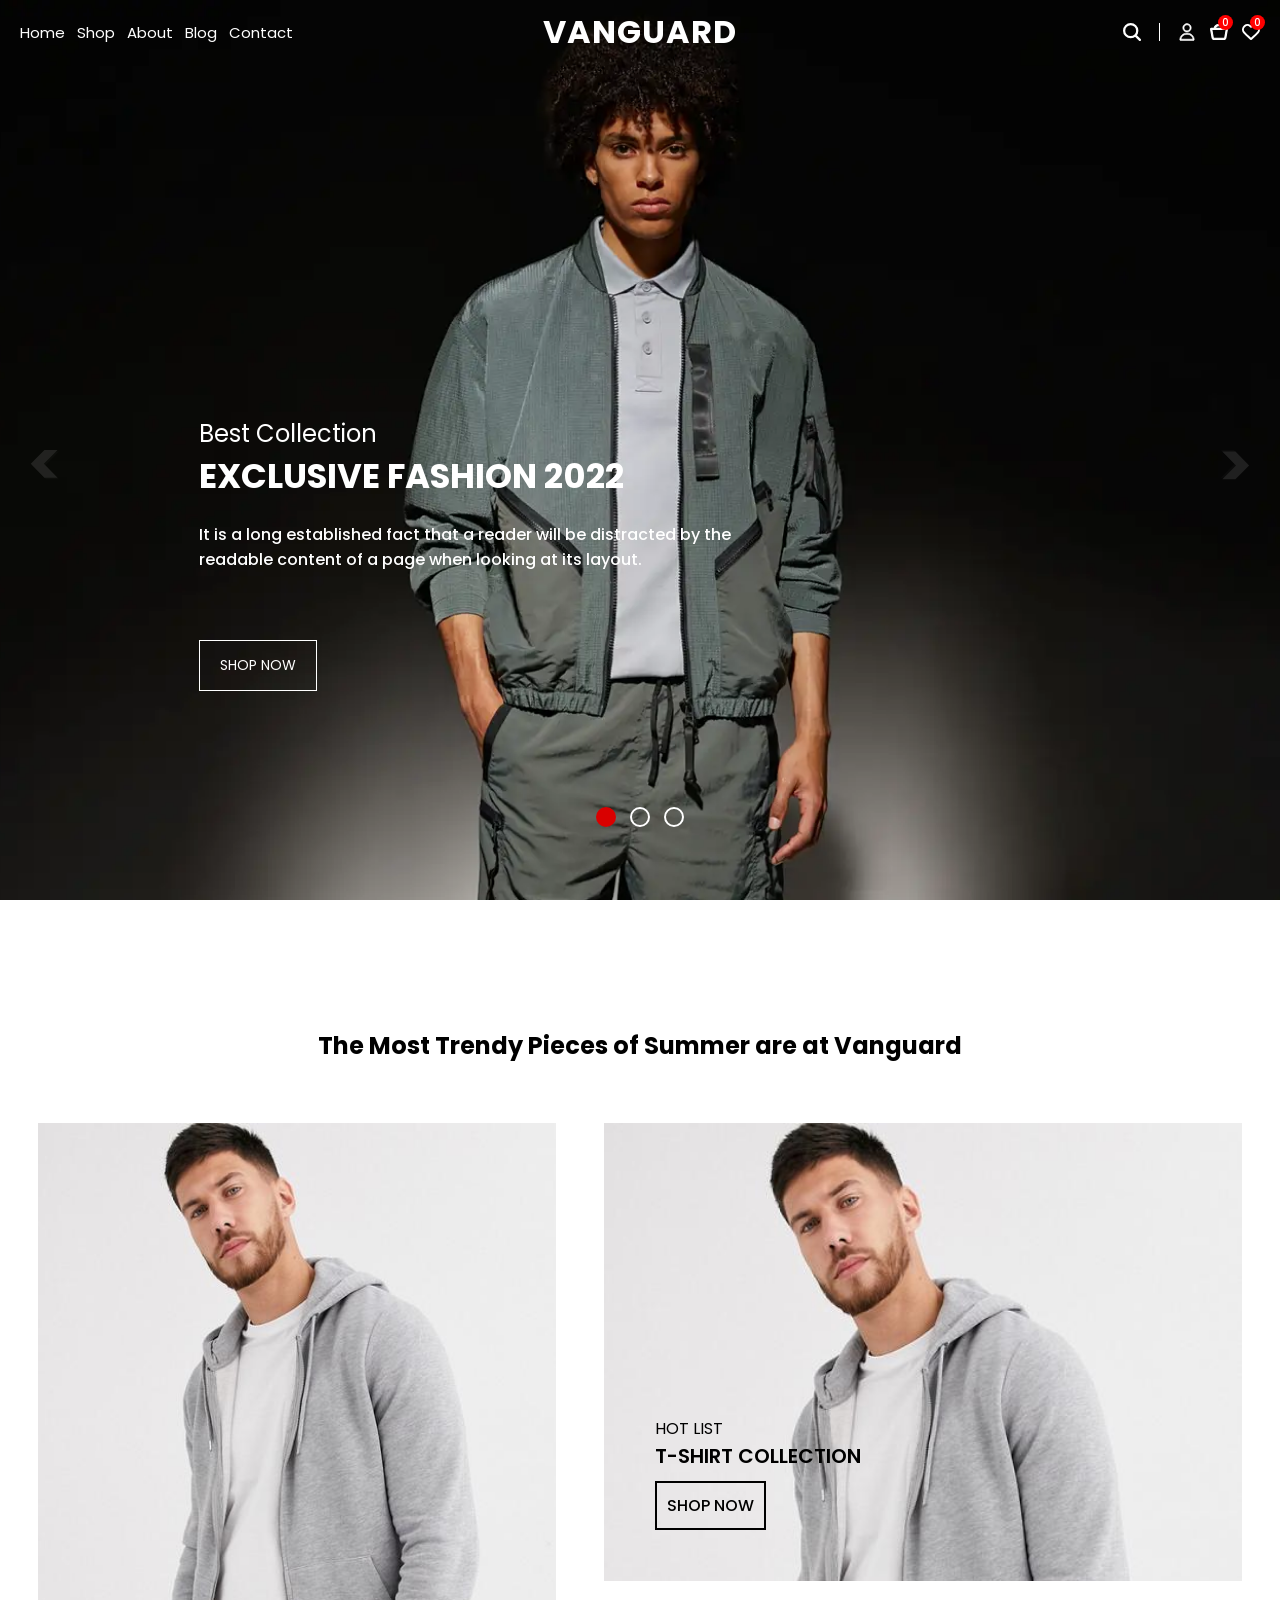
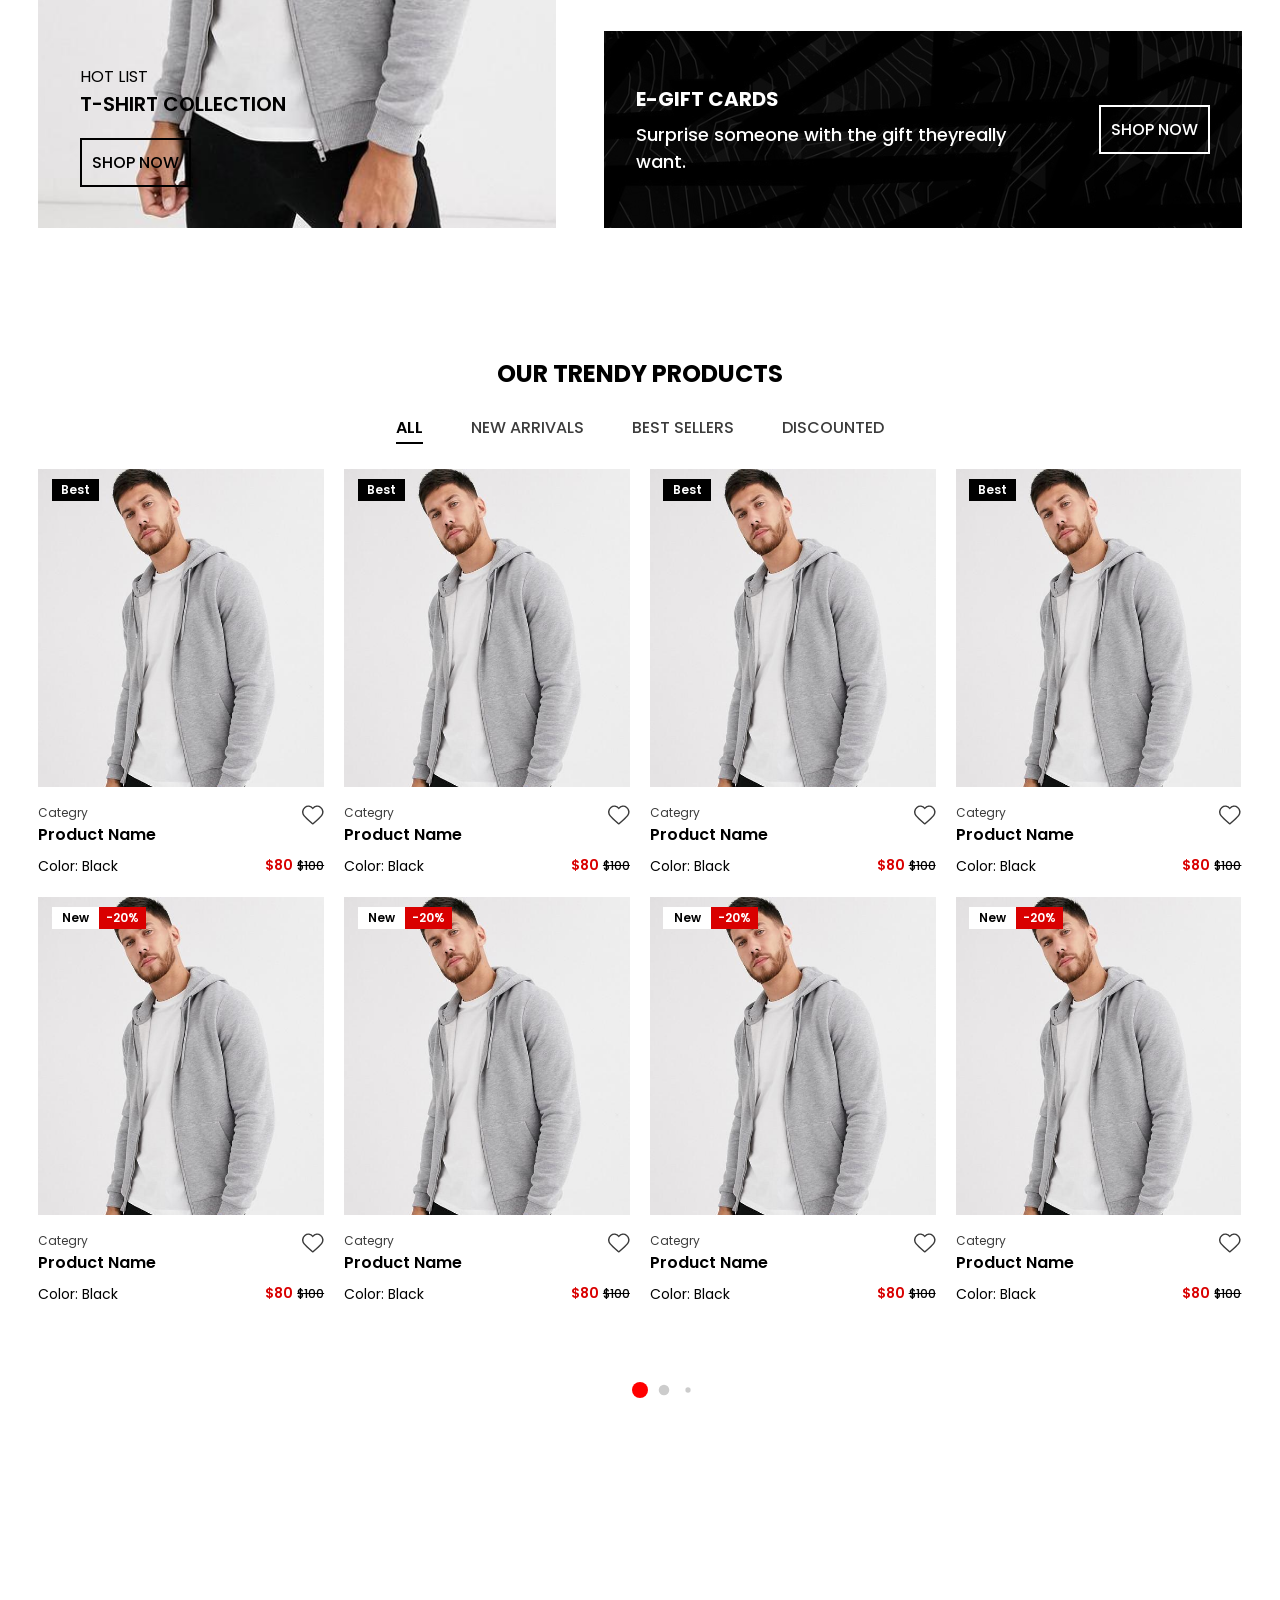
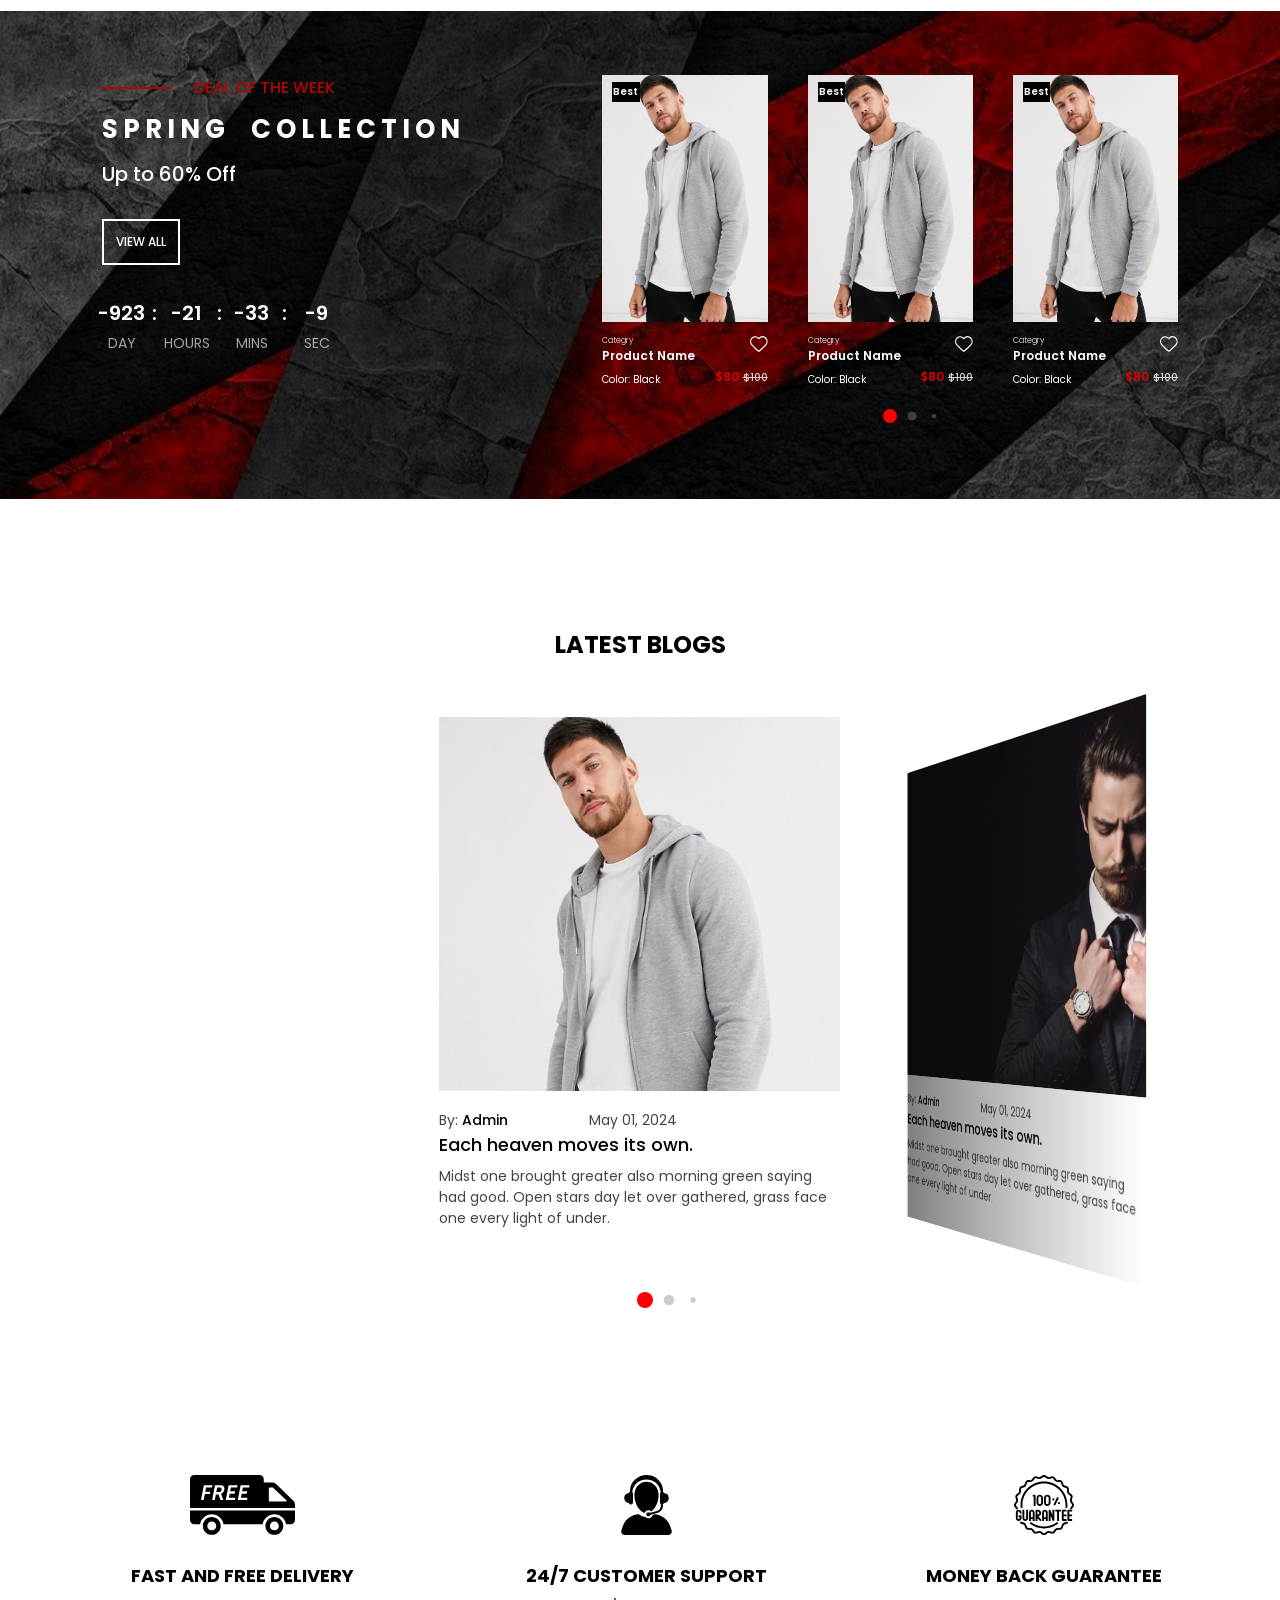
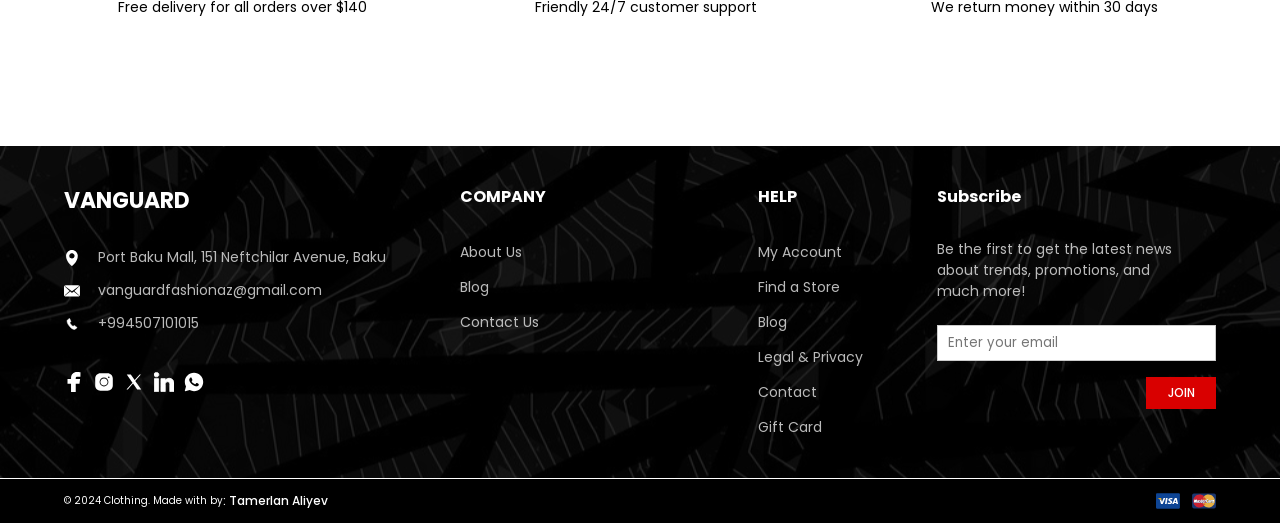
<file: index.html>
<!DOCTYPE html>
<html lang="en">

<head>
    <meta charset="UTF-8">
    <meta name="viewport" content="width=device-width, initial-scale=1.0">
    <meta name="description"
        content="Our men's activewear brand offers performance-driven, stylish clothes for workouts, running, and everyday comfort. Explore our moisture-wicking shirts, breathable pants, and gym shorts with pockets.">
    <meta name="keywords"
        content="men's activewear, men's moisture-wicking shirts, men's breathable workout pants, men's gym shorts with pockets, men's activewear Baku">
    <meta name="robots" content="index, follow">
    <meta name="author" content="Men's Activewear Brand">
    <!-- Open Graph meta tags -->
    <meta property="og:title" content="Vanguard: Men's Activewear | Stylish Performance Clothing">
    <meta property="og:description"
        content="Our men's activewear brand offers performance-driven, stylish clothes for workouts, running, and everyday comfort. Explore our moisture-wicking shirts, breathable pants, and gym shorts with pockets.">
    <meta property="og:type" content="website">
    <meta property="og:url" content="https://vanguardaz.netlify.app/">
    <meta property="og:image" content="https://vanguardaz.netlify.app//images/logo.png">
    <!-- Twitter Card meta tags -->
    <meta name="twitter:card" content="summary_large_image">
    <meta name="twitter:title" content="Vanguard: Men's Activewear | Stylish Performance Clothing">
    <meta name="twitter:description"
        content="Our men's activewear brand offers performance-driven, stylish clothes for workouts, running, and everyday comfort. Explore our moisture-wicking shirts, breathable pants, and gym shorts with pockets.">
    <meta name="twitter:image" content="https://vanguardaz.netlify.app//images/logo.png">
    <!-- Geo Meta Tags -->
    <meta name="geo.region" content="AZ" />
    <meta name="geo.placename" content="Baku" />
    <!-- Facebook Meta Tags -->
    <meta property="fb:app_id" content="YOUR_FACEBOOK_APP_ID">
    <!-- Instagram Meta Tags -->
    <meta property="instgram:card" content="summary_large_image">
    <meta property="instgram:title" content="Vanguard: Men's Activewear | Stylish Performance Clothing">
    <meta property="instgram:description"
        content="Our men's activewear brand offers performance-driven, stylish clothes for workouts, running, and everyday comfort. Explore our moisture-wicking shirts, breathable pants, and gym shorts with pockets.">
    <meta property="instgram:image" content="https://vanguardaz.netlify.app//images/logo.png">
    <!-- Canonical URL -->
    <link rel="canonical" href="https://vanguardaz.netlify.app/" />
    <!-- Favicon -->
    <link rel="preconnect" href="https://fonts.googleapis.com">
    <link rel="preconnect" href="https://fonts.gstatic.com" crossorigin>
    <link
        href="https://fonts.googleapis.com/css2?family=Manrope&family=Poppins:ital,wght@0,100;0,200;0,300;0,400;0,500;0,600;0,700;0,800;0,900;1,100;1,200;1,300;1,400;1,500;1,600;1,700;1,800;1,900&display=swap"
        rel="stylesheet">
    <!-- Link Swiper's CSS -->
    <link rel="stylesheet" href="/cilent/assets/css/swiper-bundle.min.css">
    <link rel="stylesheet" href="/cilent/assets/css/index.css">
    <link rel="stylesheet" href="/cilent/assets/css/home.css">
    <!-- Favicon -->
    <link rel="icon" href="/cilent/assets/icons/small-logo.svg" sizes="192x192" type="image/x-icon" />
    <title>Vanguard</title>
</head>
<body>

    <!-- ================================
        HEADER    -    START
===================================== -->
    <header>

        <div class="header-info">

            <div class="page-list">

                <a class="bur-menu" href="#">
                    <img src="/cilent/assets/icons/burger-menu.svg" alt="">
                </a>

                <nav class="pages-pc">
                    <ul>
                        <li><a href="/index.html">Home</a></li>
                        <li><a href="/shop.html">Shop</a></li>
                        <li><a href="/about.html">About</a></li>
                        <li><a href="/blog.html">Blog</a></li>
                        <li><a href="/contact.html">Contact</a></li>
                    </ul>
                </nav>

            </div>

            <div class="brand-logo">
                <a href="/index.html">VANGUARD</a>
            </div>

            <div class="header-icons">

                <a class="i-search" href="#">
                    <img src="/cilent/assets/icons/search.svg" alt="">
                </a>

                <div class="arrow"></div>

                <div class="icons-right">

                    <a class="i-user" href="#">
                        <img src="/cilent/assets/icons/user.svg" alt="">
                    </a>
                    <a class="i-basket" href="#">
                        <img src="/cilent/assets/icons/basket.svg" alt="">
                        <sup>0</sup>
                    </a>
                    <a class="i-wish" href="#">
                        <img src="/cilent/assets/icons/wish.svg" alt="">
                        <sup>0</sup>
                    </a>

                </div>
            </div>

        </div>



        <div class="searchs">


            <div class="basket-list">


                <div class="basket-header">
                    <h4>SHOPPING BAG ( <span>1</span> )</h4>
                    <a class="basket-close" href="#">
                        <img src="/cilent/assets/icons/close-black.svg" alt="">
                    </a>
                </div>

                <div class="basket-product-list">

                    <ul>

                        <li>

                            <div class="basket-prod" href="#">

                                <div class="basket-prod-info">

                                    <a href="№" class="basket-prod-image">
                                        <img src="/cilent/assets/images/products/product.jpg" alt="product.jpg">
                                    </a>

                                    <div class="basket-prod-detail">

                                        <div class="prod-info-name">
                                            <a href="#">
                                                Product Name
                                            </a>
                                            <p>Color: Default</p>
                                            <p>Size: Default</p>
                                        </div>


                                        <div class="basket-prices-count-input">

                                            <div class="basket-con-inpt">

                                                <div class="basket-quantity-box">

                                                    <div class="basket-quantity minus">
                                                        <i class="fa-solid fa-minus"></i>
                                                    </div>

                                                    <input type="number" value="1">

                                                    <div class="basket-quantity plus">
                                                        <i class="fa-solid fa-plus"></i>
                                                    </div>

                                                </div>

                                            </div>


                                            <div class="cart-prices item">
                                                <span class="sell-price dis" id="sell-price">$80</span>
                                                <del class="sell-price dis-price">$100</del>

                                                <!-- <span class="sell-price sell" id="sell-price">$100 </span> -->
                                            </div>

                                        </div>

                                    </div>

                                </div>

                                <div class="basket-price-close">
                                    <a>
                                        <img class="basket-prod-close" src="/cilent/assets/icons/close-black.svg"
                                            alt="">
                                    </a>

                                </div>


                            </div>

                        </li>

                        <li>

                            <div class="basket-prod" href="#">

                                <div class="basket-prod-info">

                                    <a href="№" class="basket-prod-image">
                                        <img src="/cilent/assets/images/products/product.jpg" alt="product.jpg">
                                    </a>

                                    <div class="basket-prod-detail">

                                        <div class="prod-info-name">
                                            <a href="#">
                                                Product Name
                                            </a>
                                            <p>Color: Default</p>
                                            <p>Size: Default</p>
                                        </div>


                                        <div class="basket-prices-count-input">

                                            <div class="basket-con-inpt">

                                                <div class="basket-quantity-box">

                                                    <div class="basket-quantity minus">
                                                        <i class="fa-solid fa-minus"></i>
                                                    </div>

                                                    <input type="number" value="1">

                                                    <div class="basket-quantity plus">
                                                        <i class="fa-solid fa-plus"></i>
                                                    </div>

                                                </div>

                                            </div>


                                            <div class="cart-prices item">
                                                <span class="sell-price dis" id="sell-price">$80</span>
                                                <del class="sell-price dis-price">$100</del>

                                                <!-- <span class="sell-price sell" id="sell-price">$100 </span> -->
                                            </div>

                                        </div>

                                    </div>

                                </div>

                                <div class="basket-price-close">
                                    <a>
                                        <img class="basket-prod-close" src="/cilent/assets/icons/close-black.svg"
                                            alt="">
                                    </a>

                                </div>


                            </div>

                        </li>


                        <li>

                            <div class="basket-prod" href="#">

                                <div class="basket-prod-info">

                                    <a href="№" class="basket-prod-image">
                                        <img src="/cilent/assets/images/products/product.jpg" alt="product.jpg">
                                    </a>

                                    <div class="basket-prod-detail">

                                        <div class="prod-info-name">
                                            <a href="#">
                                                Product Name
                                            </a>
                                            <p>Color: Default</p>
                                            <p>Size: Default</p>
                                        </div>


                                        <div class="basket-prices-count-input">

                                            <div class="basket-con-inpt">

                                                <div class="basket-quantity-box">

                                                    <div class="basket-quantity minus">
                                                        <i class="fa-solid fa-minus"></i>
                                                    </div>

                                                    <input type="number" value="1">

                                                    <div class="basket-quantity plus">
                                                        <i class="fa-solid fa-plus"></i>
                                                    </div>

                                                </div>

                                            </div>


                                            <div class="cart-prices item">
                                                <!-- <span class="sell-price dis" id="sell-price">$80</span> -->
                                                <!-- <del class="sell-price dis-price">$100</del> -->

                                                <span class="sell-price sell" id="sell-price-sell">$100</span>
                                            </div>

                                        </div>

                                    </div>

                                </div>

                                <div class="basket-price-close">
                                    <a>
                                        <img class="basket-prod-close" src="/cilent/assets/icons/close-black.svg"
                                            alt="">
                                    </a>

                                </div>


                            </div>

                        </li>




                    </ul>

                </div>


                <div class="basket-view">

                    <div class="bastek-total-price">
                        <p>SUBTOTAL:</p>
                        <div class="basket-total-prices">

                            <span class="sell-price dis" id="sell-price">$80</span>
                            <del class="sell-price dis-price">$100</del>

                            <!-- <span class="sell-price sell" id="sell-price">$100 </span> -->
                        </div>
                    </div>




                    <div class="basket-buttons">
                        <a class="basket-viewcart" href="/basket.html">VIEW CART</a>
                        <a class="basket-checkout" href="/checkout.html">CHECKOUT</a>
                    </div>
                </div>

            </div>

            <div class="user-info">
                <h3>User Name</h3>
                <ul>
                    <li><a href="#">My Account</a></li>
                    <li><a href="#">Basket</a></li>
                    <li><a href="#">Wish List</a></li>
                    <li><a href="#">Log Out</a></li>
                    <li><a href="#">Login</a></li>
                    <li><a href="#">Register</a></li>
                </ul>
                <h4><a class="go-admin" href="#">Go To Admin</a></h4>
            </div>

            <div class="search-list">
                <input type="text" placeholder="Search...">

                <ul>

                    <li>
                        <a class="product-list" href="#">
                            <div class="search-prod-img">
                                <img src="/cilent/assets/images/products/product.jpg" alt="search-prod-img">
                            </div>
                            <div class="search-prod-info">
                                <div class="prod-name">
                                    <p>Category</p>
                                    <h3>Product Productc</h3>
                                </div>
                                <div class="prod-price">
                                    <span class="sell-price">$100</span>
                                </div>
                            </div>
                        </a>
                    </li>
                    <li>
                        <a class="product-list" href="#">
                            <div class="search-prod-img">
                                <img src="/cilent/assets/images/products/product.jpg" alt="search-prod-img">
                            </div>
                            <div class="search-prod-info">
                                <div class="prod-name">
                                    <p>Category</p>
                                    <h3>Product Productc</h3>
                                </div>
                                <div class="prod-price">
                                    <span class="sell-price">$100</span>
                                </div>
                            </div>
                        </a>
                    </li>
                    <li>
                        <a class="product-list" href="#">
                            <div class="search-prod-img">
                                <img src="/cilent/assets/images/products/product.jpg" alt="search-prod-img">
                            </div>
                            <div class="search-prod-info">
                                <div class="prod-name">
                                    <p>Category</p>
                                    <h3>Product Productc</h3>
                                </div>
                                <div class="prod-price">
                                    <span class="sell-price">$100</span>
                                </div>
                            </div>
                        </a>
                    </li>
                    <li>
                        <a class="product-list" href="#">
                            <div class="search-prod-img">
                                <img src="/cilent/assets/images/products/product.jpg" alt="search-prod-img">
                            </div>
                            <div class="search-prod-info">
                                <div class="prod-name">
                                    <p>Category</p>
                                    <h3>Product Productc</h3>
                                </div>
                                <div class="prod-price">
                                    <span class="sell-price">$100</span>
                                </div>
                            </div>
                        </a>
                    </li>
                    <li>
                        <a class="product-list" href="#">
                            <div class="search-prod-img">
                                <img src="/cilent/assets/images/products/product.jpg" alt="search-prod-img">
                            </div>
                            <div class="search-prod-info">
                                <div class="prod-name">
                                    <p>Category</p>
                                    <h3>Product Productc</h3>
                                </div>
                                <div class="prod-price">
                                    <span class="sell-price">$100</span>
                                </div>
                            </div>
                        </a>
                    </li>
                    <li>
                        <a class="product-list" href="#">
                            <div class="search-prod-img">
                                <img src="/cilent/assets/images/products/product.jpg" alt="search-prod-img">
                            </div>
                            <div class="search-prod-info">
                                <div class="prod-name">
                                    <p>Category</p>
                                    <h3>Product Productc</h3>
                                </div>
                                <div class="prod-price">
                                    <span class="sell-price">$100</span>
                                </div>
                            </div>
                        </a>
                    </li>
                    <li>
                        <a class="product-list" href="#">
                            <div class="search-prod-img">
                                <img src="/cilent/assets/images/products/product.jpg" alt="search-prod-img">
                            </div>
                            <div class="search-prod-info">
                                <div class="prod-name">
                                    <p>Category</p>
                                    <h3>Product Productc</h3>
                                </div>
                                <div class="prod-price">
                                    <span class="dis-price">$80 <del class="sel-price">100</del></span>
                                </div>
                            </div>
                        </a>
                    </li>

                </ul>
            </div>

            <nav class="pages-mobile">

                <a class="pages-close" href="#"><img src="/cilent/assets/icons/x-button.svg" alt=""></a>

                <ul>
                    <li><a href="/index.html">Home</a></li>
                    <li><a href="/about.html">About</a></li>
                    <li><a href="/blog.html">Blog</a></li>
                    <li><a href="/contact.html">Contact</a></li>
                    <li><a href="/basket.html">Basket</a></li>
                    <li><a href="/account.html">Wish List</a></li>
                    <li><a href="/account.html">My Account </a></li>
                    <li><a href="/cilent/contact.php">Log Out</a></li>
                    <li><a href="/login.html">Login</a></li>
                    <li><a href="/register.html">Register</a></li>
                </ul>
            </nav>

        </div>

    </header>
    <!-- ================================
        HEADER    -    END
===================================== -->

    <!-- ================================
        MAIN    -    START
===================================== -->
    <main>

        <section class="brand-section">

            <div class="sliders">

                <div class="slide">

                    <img src="/cilent/assets/images/products/slider-2.webp" alt="">
                    <div class="slide-info">
                        <h5 class="slide-title">Best Collection</h5>
                        <h2 class="slide-name">EXCLUSIVE FASHION 2022</h2>
                        <p class="slide-description">It is a long established fact that a reader will be distracted by
                            the
                            readable content of a page
                            when looking at its layout.</p>
                        <div class="slide-go">
                            <a href="#">SHOP NOW</a>
                        </div>
                    </div>

                </div>

                <div class="slide">

                    <img src="/cilent/assets/images/products/slider-3.webp" alt="">
                    <div class="slide-info">
                        <h5 class="slide-title">Best Collection</h5>
                        <h2 class="slide-name">EXCLUSIVE FASHION 2022</h2>
                        <p class="slide-description">It is a long established fact that a reader will be distracted by
                            the
                            readable content of a page
                            when looking at its layout.</p>
                        <div class="slide-go">
                            <a href="#">SHOP NOW</a>
                        </div>
                    </div>

                </div>

                <div class="slide">

                    <img src="/cilent/assets/images/products/slider.png" alt="">
                    <div class="slide-info">
                        <h5 class="slide-title">Best Collection</h5>
                        <h2 class="slide-name">EXCLUSIVE FASHION 2022</h2>
                        <p class="slide-description">It is a long established fact that a reader will be distracted by
                            the
                            readable content of a page
                            when looking at its layout.</p>
                        <div class="slide-go">
                            <a href="#">SHOP NOW</a>
                        </div>
                    </div>

                </div>

            </div>




            <div class="toggle-button">
                <a class="slider-left-btn" href="#">
                    <img src="/cilent/assets/icons/slide-left.svg" alt="">
                </a>
                <a class="slider-right-btn" href="#">
                    <img src="/cilent/assets/icons/slide-right.svg" alt="">
                </a>
            </div>

            <div class="slider-cricle-btn">

            </div>

        </section>

        <!-- =============== COLLECTION SLIDER - Start =============== -->

        <section class="section collection">

            <h1>The Most Trendy Pieces of Summer are at Vanguard</h1>


            <div class="collection-area">

                <div class="list-one" style="background-image: url(/cilent/assets/images/products/product.jpg);">
                    <div class="list-one-card">

                        <div class="list-one-info">
                            <P>HOT LIST</P>
                            <a href="#">T-SHIRT COLLECTION</a>
                        </div>

                        <div class="one-btn">
                            <a>SHOP NOW</a>
                        </div>

                    </div>
                </div>

                <div class="list-two">

                    <div class="list-two-product"
                        style="background-image: url(/cilent/assets/images/products/product.jpg);">


                        <div class="list-two-card">

                            <div class="list-two-info">
                                <P>HOT LIST</P>
                                <a>T-SHIRT COLLECTION</a>
                            </div>

                            <div class="two-btn">
                                <a>SHOP NOW</a>
                            </div>

                        </div>

                    </div>


                    <div class="list-two-gift" style="background-image: url(/cilent/assets/images/settings/bg-2.svg);">

                        <div class="gift-info">
                            <a>E-GIFT CARDS</a>
                            <a>Surprise someone with the gift theyreally want.</a>
                        </div>

                        <a class="shop-btn">SHOP NOW</a>

                    </div>

                </div>


            </div>


        </section>


        <!-- =============== COLLECTION SLIDER - End =============== -->






        <!-- =============== TRENDY SLIDER - Start =============== -->
        <section class="section trendy">


            <div class="trendy-sec-head">

                <h2>OUR TRENDY PRODUCTS</h2>
                <ul class="trendy-list">
                    <li><a data-name="all" class="active">ALL</a></li>
                    <li><a data-name="newarrivals" class="">NEW ARRIVALS</a></li>
                    <li><a data-name="bestsellers" class="">BEST SELLERS</a></li>
                    <li><a data-name="discounted" class="">DISCOUNTED</a></li>
                </ul>

            </div>






            <!-- ***** TRENDY * ALL * - Start ***** -->

            <!-- Swiper -->

            <div class="swiper mySwiper all active sub">

                <div class="swiper-wrapper products-cart">


                    <div class="swiper-slide product-box">


                        <!-- active -->
                        <div class="product-image-box ">


                            <div class="p-images">

                                <div class="main-image">
                                    <img src="/cilent/assets/images/products/product.jpg" alt="">
                                </div>

                                <!-- <div class="">
                                    <img src="/cilent/assets/images/products/slider-2.webp" alt="">
                                </div> -->

                                <div class="swiper mySwiper hover-image">
                                    <div class="swiper-wrapper">
                                        <div class="swiper-slide">
                                            <img src="/cilent/assets/images/products/slider-2.webp" alt="">
                                        </div>
                                        <div class="swiper-slide">
                                            <img src="/cilent/assets/images/products/product.jpg" alt="">
                                        </div>
                                        <div class="swiper-slide">
                                            <img src="/cilent/assets/images/products/slider-2.webp" alt="">
                                        </div>
                                        <div class="swiper-slide">
                                            <img src="/cilent/assets/images/products/slider-2.webp" alt="">
                                        </div>

                                    </div>
                                    <div class="swiper-button-next p-btn"></div>
                                    <div class="swiper-button-prev p-btn"></div>
                                </div>

                            </div>


                            <div class="p-buttons">

                                <a class="add-btn ">add to card</a>

                                <!-- active -->
                                <ul class="add-size">
                                    <li class="btn-size" data-size="S">S</li>
                                    <li class="btn-size" data-size="M">M</li>
                                    <li class="btn-size" data-size="L">L</li>
                                    <li class="btn-size" data-size="XL">XL</li>
                                    <li class="btn-size" data-size="XL">XL</li>
                                    <li class="btn-size" data-size="XL">XL</li>
                                </ul>

                            </div>

                            <div class="labels">
                                <!-- <a class=" new">New</a> -->
                                <!-- <a class="dis" >-20%</a> -->
                                <a class=" best">Best</a>
                            </div>


                        </div>





                        <div class="product-info-box">

                            <div class="p-inf">
                                <div class="p-head">
                                    <h6>Categry</h6>
                                    <h3>Product Name</h3>
                                </div>

                                <span>Color: Black</span>
                            </div>



                            <div class="p-pric">
                                <img class="" src="/cilent/assets/icons/wish-icon.svg" alt="">
                                <!-- <img class="active" src="/cilent/assets/icons/wish-icon.svg" alt=""> -->

                                <div class="cart-prices item">
                                    <span class="sell-price dis" id="sell-price">$80</span>
                                    <del class="sell-price dis-price">$100</del>

                                    <!-- <span class="sell-price sell" id="sell-price">$100 </span> -->
                                </div>
                            </div>

                        </div>


                    </div>




                    <div class="swiper-slide product-box">


                        <!-- active -->
                        <div class="product-image-box ">


                            <div class="p-images">

                                <div class="main-image">
                                    <img src="/cilent/assets/images/products/product.jpg" alt="">
                                </div>

                                <!-- <div class="">
                                    <img src="/cilent/assets/images/products/slider-2.webp" alt="">
                                </div> -->

                                <div class="swiper mySwiper hover-image">
                                    <div class="swiper-wrapper">
                                        <div class="swiper-slide">
                                            <img src="/cilent/assets/images/products/slider-2.webp" alt="">
                                        </div>
                                        <div class="swiper-slide">
                                            <img src="/cilent/assets/images/products/product.jpg" alt="">
                                        </div>
                                        <div class="swiper-slide">
                                            <img src="/cilent/assets/images/products/slider-2.webp" alt="">
                                        </div>
                                        <div class="swiper-slide">
                                            <img src="/cilent/assets/images/products/slider-2.webp" alt="">
                                        </div>

                                    </div>
                                    <div class="swiper-button-next p-btn"></div>
                                    <div class="swiper-button-prev p-btn"></div>
                                </div>

                            </div>


                            <div class="p-buttons">

                                <a class="add-btn ">add to card</a>

                                <!-- active -->
                                <ul class="add-size">
                                    <li class="btn-size" data-size="S">S</li>
                                    <li class="btn-size" data-size="M">M</li>
                                    <li class="btn-size" data-size="L">L</li>
                                    <li class="btn-size" data-size="XL">XL</li>
                                    <li class="btn-size" data-size="XL">XL</li>
                                    <li class="btn-size" data-size="XL">XL</li>
                                </ul>

                            </div>

                            <div class="labels">
                                <!-- <a class=" new">New</a> -->
                                <!-- <a class="dis" >-20%</a> -->
                                <a class=" best">Best</a>
                            </div>


                        </div>





                        <div class="product-info-box">

                            <div class="p-inf">
                                <div class="p-head">
                                    <h6>Categry</h6>
                                    <h3>Product Name</h3>
                                </div>

                                <span>Color: Black</span>
                            </div>



                            <div class="p-pric">
                                <img class="" src="/cilent/assets/icons/wish-icon.svg" alt="">
                                <!-- <img class="active" src="/cilent/assets/icons/wish-icon.svg" alt=""> -->

                                <div class="cart-prices item">
                                    <span class="sell-price dis" id="sell-price">$80</span>
                                    <del class="sell-price dis-price">$100</del>

                                    <!-- <span class="sell-price sell" id="sell-price">$100 </span> -->
                                </div>
                            </div>

                        </div>


                    </div>


                    <div class="swiper-slide product-box">


                        <!-- active -->
                        <div class="product-image-box ">


                            <div class="p-images">

                                <div class="main-image">
                                    <img src="/cilent/assets/images/products/product.jpg" alt="">
                                </div>

                                <!-- <div class="">
                                    <img src="/cilent/assets/images/products/slider-2.webp" alt="">
                                </div> -->

                                <div class="swiper mySwiper hover-image">
                                    <div class="swiper-wrapper">
                                        <div class="swiper-slide">
                                            <img src="/cilent/assets/images/products/slider-2.webp" alt="">
                                        </div>
                                        <div class="swiper-slide">
                                            <img src="/cilent/assets/images/products/product.jpg" alt="">
                                        </div>
                                        <div class="swiper-slide">
                                            <img src="/cilent/assets/images/products/slider-2.webp" alt="">
                                        </div>
                                        <div class="swiper-slide">
                                            <img src="/cilent/assets/images/products/slider-2.webp" alt="">
                                        </div>

                                    </div>
                                    <div class="swiper-button-next p-btn"></div>
                                    <div class="swiper-button-prev p-btn"></div>
                                </div>

                            </div>


                            <div class="p-buttons">

                                <a class="add-btn ">add to card</a>

                                <!-- active -->
                                <ul class="add-size">
                                    <li class="btn-size" data-size="S">S</li>
                                    <li class="btn-size" data-size="M">M</li>
                                    <li class="btn-size" data-size="L">L</li>
                                    <li class="btn-size" data-size="XL">XL</li>
                                    <li class="btn-size" data-size="XL">XL</li>
                                    <li class="btn-size" data-size="XL">XL</li>
                                </ul>

                            </div>

                            <div class="labels">
                                <!-- <a class=" new">New</a> -->
                                <!-- <a class="dis" >-20%</a> -->
                                <a class=" best">Best</a>
                            </div>


                        </div>





                        <div class="product-info-box">

                            <div class="p-inf">
                                <div class="p-head">
                                    <h6>Categry</h6>
                                    <h3>Product Name</h3>
                                </div>

                                <span>Color: Black</span>
                            </div>



                            <div class="p-pric">
                                <img class="" src="/cilent/assets/icons/wish-icon.svg" alt="">
                                <!-- <img class="active" src="/cilent/assets/icons/wish-icon.svg" alt=""> -->

                                <div class="cart-prices item">
                                    <span class="sell-price dis" id="sell-price">$80</span>
                                    <del class="sell-price dis-price">$100</del>

                                    <!-- <span class="sell-price sell" id="sell-price">$100 </span> -->
                                </div>
                            </div>

                        </div>


                    </div>


                    <div class="swiper-slide product-box">


                        <!-- active -->
                        <div class="product-image-box ">


                            <div class="p-images">

                                <div class="main-image">
                                    <img src="/cilent/assets/images/products/product.jpg" alt="">
                                </div>

                                <!-- <div class="">
                                    <img src="/cilent/assets/images/products/slider-2.webp" alt="">
                                </div> -->

                                <div class="swiper mySwiper hover-image">
                                    <div class="swiper-wrapper">
                                        <div class="swiper-slide">
                                            <img src="/cilent/assets/images/products/slider-2.webp" alt="">
                                        </div>
                                        <div class="swiper-slide">
                                            <img src="/cilent/assets/images/products/product.jpg" alt="">
                                        </div>
                                        <div class="swiper-slide">
                                            <img src="/cilent/assets/images/products/slider-2.webp" alt="">
                                        </div>
                                        <div class="swiper-slide">
                                            <img src="/cilent/assets/images/products/slider-2.webp" alt="">
                                        </div>

                                    </div>
                                    <div class="swiper-button-next p-btn"></div>
                                    <div class="swiper-button-prev p-btn"></div>
                                </div>

                            </div>


                            <div class="p-buttons">

                                <a class="add-btn ">add to card</a>

                                <!-- active -->
                                <ul class="add-size">
                                    <li class="btn-size" data-size="S">S</li>
                                    <li class="btn-size" data-size="M">M</li>
                                    <li class="btn-size" data-size="L">L</li>
                                    <li class="btn-size" data-size="XL">XL</li>
                                    <li class="btn-size" data-size="XL">XL</li>
                                    <li class="btn-size" data-size="XL">XL</li>
                                </ul>

                            </div>

                            <div class="labels">
                                <!-- <a class=" new">New</a> -->
                                <!-- <a class="dis" >-20%</a> -->
                                <a class=" best">Best</a>
                            </div>


                        </div>





                        <div class="product-info-box">

                            <div class="p-inf">
                                <div class="p-head">
                                    <h6>Categry</h6>
                                    <h3>Product Name</h3>
                                </div>

                                <span>Color: Black</span>
                            </div>



                            <div class="p-pric">
                                <img class="" src="/cilent/assets/icons/wish-icon.svg" alt="">
                                <!-- <img class="active" src="/cilent/assets/icons/wish-icon.svg" alt=""> -->

                                <div class="cart-prices item">
                                    <span class="sell-price dis" id="sell-price">$80</span>
                                    <del class="sell-price dis-price">$100</del>

                                    <!-- <span class="sell-price sell" id="sell-price">$100 </span> -->
                                </div>
                            </div>

                        </div>


                    </div>


                    <div class="swiper-slide product-box">


                        <!-- active -->
                        <div class="product-image-box ">


                            <div class="p-images">

                                <div class="main-image">
                                    <img src="/cilent/assets/images/products/product.jpg" alt="">
                                </div>

                                <!-- <div class="">
                                    <img src="/cilent/assets/images/products/slider-2.webp" alt="">
                                </div> -->

                                <div class="swiper mySwiper hover-image">
                                    <div class="swiper-wrapper">
                                        <div class="swiper-slide">
                                            <img src="/cilent/assets/images/products/slider-2.webp" alt="">
                                        </div>
                                        <div class="swiper-slide">
                                            <img src="/cilent/assets/images/products/product.jpg" alt="">
                                        </div>
                                        <div class="swiper-slide">
                                            <img src="/cilent/assets/images/products/slider-2.webp" alt="">
                                        </div>
                                        <div class="swiper-slide">
                                            <img src="/cilent/assets/images/products/slider-2.webp" alt="">
                                        </div>

                                    </div>
                                    <div class="swiper-button-next p-btn"></div>
                                    <div class="swiper-button-prev p-btn"></div>
                                </div>

                            </div>


                            <div class="p-buttons">

                                <a class="add-btn ">add to card</a>

                                <!-- active -->
                                <ul class="add-size">
                                    <li class="btn-size" data-size="S">S</li>
                                    <li class="btn-size" data-size="M">M</li>
                                    <li class="btn-size" data-size="L">L</li>
                                    <li class="btn-size" data-size="XL">XL</li>
                                    <li class="btn-size" data-size="XL">XL</li>
                                    <li class="btn-size" data-size="XL">XL</li>
                                </ul>

                            </div>

                            <div class="labels">
                                <!-- <a class=" new">New</a> -->
                                <a class="dis">-20%</a>
                                <!-- <a class=" best" >Best</a> -->
                            </div>


                        </div>





                        <div class="product-info-box">

                            <div class="p-inf">
                                <div class="p-head">
                                    <h6>Categry</h6>
                                    <h3>Product Name</h3>
                                </div>

                                <span>Color: Black</span>
                            </div>



                            <div class="p-pric">
                                <img class="" src="/cilent/assets/icons/wish-icon.svg" alt="">
                                <!-- <img class="active" src="/cilent/assets/icons/wish-icon.svg" alt=""> -->

                                <div class="cart-prices item">
                                    <span class="sell-price dis" id="sell-price">$80</span>
                                    <del class="sell-price dis-price">$100</del>

                                    <!-- <span class="sell-price sell" id="sell-price">$100 </span> -->
                                </div>
                            </div>

                        </div>


                    </div>


                    <div class="swiper-slide product-box">


                        <!-- active -->
                        <div class="product-image-box ">


                            <div class="p-images">

                                <div class="main-image">
                                    <img src="/cilent/assets/images/products/product.jpg" alt="">
                                </div>

                                <!-- <div class="">
                                    <img src="/cilent/assets/images/products/slider-2.webp" alt="">
                                </div> -->

                                <div class="swiper mySwiper hover-image">
                                    <div class="swiper-wrapper">
                                        <div class="swiper-slide">
                                            <img src="/cilent/assets/images/products/slider-2.webp" alt="">
                                        </div>
                                        <div class="swiper-slide">
                                            <img src="/cilent/assets/images/products/product.jpg" alt="">
                                        </div>
                                        <div class="swiper-slide">
                                            <img src="/cilent/assets/images/products/slider-2.webp" alt="">
                                        </div>
                                        <div class="swiper-slide">
                                            <img src="/cilent/assets/images/products/slider-2.webp" alt="">
                                        </div>

                                    </div>
                                    <div class="swiper-button-next p-btn"></div>
                                    <div class="swiper-button-prev p-btn"></div>
                                </div>

                            </div>


                            <div class="p-buttons">

                                <a class="add-btn ">add to card</a>

                                <!-- active -->
                                <ul class="add-size">
                                    <li class="btn-size" data-size="S">S</li>
                                    <li class="btn-size" data-size="M">M</li>
                                    <li class="btn-size" data-size="L">L</li>
                                    <li class="btn-size" data-size="XL">XL</li>
                                    <li class="btn-size" data-size="XL">XL</li>
                                    <li class="btn-size" data-size="XL">XL</li>
                                </ul>

                            </div>

                            <div class="labels">
                                <a class=" new">New</a>
                                <a class="dis">-20%</a>
                                <!-- <a class=" best" >Best</a> -->
                            </div>


                        </div>





                        <div class="product-info-box">

                            <div class="p-inf">
                                <div class="p-head">
                                    <h6>Categry</h6>
                                    <h3>Product Name</h3>
                                </div>

                                <span>Color: Black</span>
                            </div>



                            <div class="p-pric">
                                <img class="" src="/cilent/assets/icons/wish-icon.svg" alt="">
                                <!-- <img class="active" src="/cilent/assets/icons/wish-icon.svg" alt=""> -->

                                <div class="cart-prices item">
                                    <span class="sell-price dis" id="sell-price">$80</span>
                                    <del class="sell-price dis-price">$100</del>

                                    <!-- <span class="sell-price sell" id="sell-price">$100 </span> -->
                                </div>
                            </div>

                        </div>


                    </div>


                    <div class="swiper-slide product-box">


                        <!-- active -->
                        <div class="product-image-box ">


                            <div class="p-images">

                                <div class="main-image">
                                    <img src="/cilent/assets/images/products/product.jpg" alt="">
                                </div>

                                <!-- <div class="">
                                    <img src="/cilent/assets/images/products/slider-2.webp" alt="">
                                </div> -->

                                <div class="swiper mySwiper hover-image">
                                    <div class="swiper-wrapper">
                                        <div class="swiper-slide">
                                            <img src="/cilent/assets/images/products/slider-2.webp" alt="">
                                        </div>
                                        <div class="swiper-slide">
                                            <img src="/cilent/assets/images/products/product.jpg" alt="">
                                        </div>
                                        <div class="swiper-slide">
                                            <img src="/cilent/assets/images/products/slider-2.webp" alt="">
                                        </div>
                                        <div class="swiper-slide">
                                            <img src="/cilent/assets/images/products/slider-2.webp" alt="">
                                        </div>

                                    </div>
                                    <div class="swiper-button-next p-btn"></div>
                                    <div class="swiper-button-prev p-btn"></div>
                                </div>

                            </div>


                            <div class="p-buttons">

                                <a class="add-btn ">add to card</a>

                                <!-- active -->
                                <ul class="add-size">
                                    <li class="btn-size" data-size="S">S</li>
                                    <li class="btn-size" data-size="M">M</li>
                                    <li class="btn-size" data-size="L">L</li>
                                    <li class="btn-size" data-size="XL">XL</li>
                                    <li class="btn-size" data-size="XL">XL</li>
                                    <li class="btn-size" data-size="XL">XL</li>
                                </ul>

                            </div>

                            <div class="labels">
                                <a class=" new">New</a>
                                <a class="dis">-20%</a>
                                <!-- <a class=" best" >Best</a> -->
                            </div>


                        </div>





                        <div class="product-info-box">

                            <div class="p-inf">
                                <div class="p-head">
                                    <h6>Categry</h6>
                                    <h3>Product Name</h3>
                                </div>

                                <span>Color: Black</span>
                            </div>



                            <div class="p-pric">
                                <img class="" src="/cilent/assets/icons/wish-icon.svg" alt="">
                                <!-- <img class="active" src="/cilent/assets/icons/wish-icon.svg" alt=""> -->

                                <div class="cart-prices item">
                                    <span class="sell-price dis" id="sell-price">$80</span>
                                    <del class="sell-price dis-price">$100</del>

                                    <!-- <span class="sell-price sell" id="sell-price">$100 </span> -->
                                </div>
                            </div>

                        </div>


                    </div>


                    <div class="swiper-slide product-box">


                        <!-- active -->
                        <div class="product-image-box ">


                            <div class="p-images">

                                <div class="main-image">
                                    <img src="/cilent/assets/images/products/product.jpg" alt="">
                                </div>

                                <!-- <div class="">
                                    <img src="/cilent/assets/images/products/slider-2.webp" alt="">
                                </div> -->

                                <div class="swiper mySwiper hover-image">
                                    <div class="swiper-wrapper">
                                        <div class="swiper-slide">
                                            <img src="/cilent/assets/images/products/slider-2.webp" alt="">
                                        </div>
                                        <div class="swiper-slide">
                                            <img src="/cilent/assets/images/products/product.jpg" alt="">
                                        </div>
                                        <div class="swiper-slide">
                                            <img src="/cilent/assets/images/products/slider-2.webp" alt="">
                                        </div>
                                        <div class="swiper-slide">
                                            <img src="/cilent/assets/images/products/slider-2.webp" alt="">
                                        </div>

                                    </div>
                                    <div class="swiper-button-next p-btn"></div>
                                    <div class="swiper-button-prev p-btn"></div>
                                </div>

                            </div>


                            <div class="p-buttons">

                                <a class="add-btn ">add to card</a>

                                <!-- active -->
                                <ul class="add-size">
                                    <li class="btn-size" data-size="S">S</li>
                                    <li class="btn-size" data-size="M">M</li>
                                    <li class="btn-size" data-size="L">L</li>
                                    <li class="btn-size" data-size="XL">XL</li>
                                    <li class="btn-size" data-size="XL">XL</li>
                                    <li class="btn-size" data-size="XL">XL</li>
                                </ul>

                            </div>

                            <div class="labels">
                                <a class=" new">New</a>
                                <a class="dis">-20%</a>
                                <!-- <a class=" best" >Best</a> -->
                            </div>


                        </div>





                        <div class="product-info-box">

                            <div class="p-inf">
                                <div class="p-head">
                                    <h6>Categry</h6>
                                    <h3>Product Name</h3>
                                </div>

                                <span>Color: Black</span>
                            </div>



                            <div class="p-pric">
                                <img class="" src="/cilent/assets/icons/wish-icon.svg" alt="">
                                <!-- <img class="active" src="/cilent/assets/icons/wish-icon.svg" alt=""> -->

                                <div class="cart-prices item">
                                    <span class="sell-price dis" id="sell-price">$80</span>
                                    <del class="sell-price dis-price">$100</del>

                                    <!-- <span class="sell-price sell" id="sell-price">$100 </span> -->
                                </div>
                            </div>

                        </div>


                    </div>


                    <div class="swiper-slide product-box">


                        <!-- active -->
                        <div class="product-image-box ">


                            <div class="p-images">

                                <div class="main-image">
                                    <img src="/cilent/assets/images/products/product.jpg" alt="">
                                </div>

                                <!-- <div class="">
                                    <img src="/cilent/assets/images/products/slider-2.webp" alt="">
                                </div> -->

                                <div class="swiper mySwiper hover-image">
                                    <div class="swiper-wrapper">
                                        <div class="swiper-slide">
                                            <img src="/cilent/assets/images/products/slider-2.webp" alt="">
                                        </div>
                                        <div class="swiper-slide">
                                            <img src="/cilent/assets/images/products/product.jpg" alt="">
                                        </div>
                                        <div class="swiper-slide">
                                            <img src="/cilent/assets/images/products/slider-2.webp" alt="">
                                        </div>
                                        <div class="swiper-slide">
                                            <img src="/cilent/assets/images/products/slider-2.webp" alt="">
                                        </div>

                                    </div>
                                    <div class="swiper-button-next p-btn"></div>
                                    <div class="swiper-button-prev p-btn"></div>
                                </div>

                            </div>


                            <div class="p-buttons">

                                <a class="add-btn ">add to card</a>

                                <!-- active -->
                                <ul class="add-size">
                                    <li class="btn-size" data-size="S">S</li>
                                    <li class="btn-size" data-size="M">M</li>
                                    <li class="btn-size" data-size="L">L</li>
                                    <li class="btn-size" data-size="XL">XL</li>
                                    <li class="btn-size" data-size="XL">XL</li>
                                    <li class="btn-size" data-size="XL">XL</li>
                                </ul>

                            </div>

                            <div class="labels">
                                <a class=" new">New</a>
                                <a class="dis">-20%</a>
                                <!-- <a class=" best" >Best</a> -->
                            </div>


                        </div>





                        <div class="product-info-box">

                            <div class="p-inf">
                                <div class="p-head">
                                    <h6>Categry</h6>
                                    <h3>Product Name</h3>
                                </div>

                                <span>Color: Black</span>
                            </div>



                            <div class="p-pric">
                                <img class="" src="/cilent/assets/icons/wish-icon.svg" alt="">
                                <!-- <img class="active" src="/cilent/assets/icons/wish-icon.svg" alt=""> -->

                                <div class="cart-prices item">
                                    <span class="sell-price dis" id="sell-price">$80</span>
                                    <del class="sell-price dis-price">$100</del>

                                    <!-- <span class="sell-price sell" id="sell-price">$100 </span> -->
                                </div>
                            </div>

                        </div>


                    </div>


                    <div class="swiper-slide product-box">


                        <!-- active -->
                        <div class="product-image-box ">


                            <div class="p-images">

                                <div class="main-image">
                                    <img src="/cilent/assets/images/products/product.jpg" alt="">
                                </div>

                                <!-- <div class="">
                                    <img src="/cilent/assets/images/products/slider-2.webp" alt="">
                                </div> -->

                                <div class="swiper mySwiper hover-image">
                                    <div class="swiper-wrapper">
                                        <div class="swiper-slide">
                                            <img src="/cilent/assets/images/products/slider-2.webp" alt="">
                                        </div>
                                        <div class="swiper-slide">
                                            <img src="/cilent/assets/images/products/product.jpg" alt="">
                                        </div>
                                        <div class="swiper-slide">
                                            <img src="/cilent/assets/images/products/slider-2.webp" alt="">
                                        </div>
                                        <div class="swiper-slide">
                                            <img src="/cilent/assets/images/products/slider-2.webp" alt="">
                                        </div>

                                    </div>
                                    <div class="swiper-button-next p-btn"></div>
                                    <div class="swiper-button-prev p-btn"></div>
                                </div>

                            </div>


                            <div class="p-buttons">

                                <a class="add-btn ">add to card</a>

                                <!-- active -->
                                <ul class="add-size">
                                    <li class="btn-size" data-size="S">S</li>
                                    <li class="btn-size" data-size="M">M</li>
                                    <li class="btn-size" data-size="L">L</li>
                                    <li class="btn-size" data-size="XL">XL</li>
                                    <li class="btn-size" data-size="XL">XL</li>
                                    <li class="btn-size" data-size="XL">XL</li>
                                </ul>

                            </div>

                            <div class="labels">
                                <a class=" new">New</a>
                                <a class="dis">-20%</a>
                                <!-- <a class=" best" >Best</a> -->
                            </div>


                        </div>





                        <div class="product-info-box">

                            <div class="p-inf">
                                <div class="p-head">
                                    <h6>Categry</h6>
                                    <h3>Product Name</h3>
                                </div>

                                <span>Color: Black</span>
                            </div>



                            <div class="p-pric">
                                <img class="" src="/cilent/assets/icons/wish-icon.svg" alt="">
                                <!-- <img class="active" src="/cilent/assets/icons/wish-icon.svg" alt=""> -->

                                <div class="cart-prices item">
                                    <span class="sell-price dis" id="sell-price">$80</span>
                                    <del class="sell-price dis-price">$100</del>

                                    <!-- <span class="sell-price sell" id="sell-price">$100 </span> -->
                                </div>
                            </div>

                        </div>


                    </div>


                    <div class="swiper-slide product-box">


                        <!-- active -->
                        <div class="product-image-box ">


                            <div class="p-images">

                                <div class="main-image">
                                    <img src="/cilent/assets/images/products/product.jpg" alt="">
                                </div>

                                <!-- <div class="">
                                    <img src="/cilent/assets/images/products/slider-2.webp" alt="">
                                </div> -->

                                <div class="swiper mySwiper hover-image">
                                    <div class="swiper-wrapper">
                                        <div class="swiper-slide">
                                            <img src="/cilent/assets/images/products/slider-2.webp" alt="">
                                        </div>
                                        <div class="swiper-slide">
                                            <img src="/cilent/assets/images/products/product.jpg" alt="">
                                        </div>
                                        <div class="swiper-slide">
                                            <img src="/cilent/assets/images/products/slider-2.webp" alt="">
                                        </div>
                                        <div class="swiper-slide">
                                            <img src="/cilent/assets/images/products/slider-2.webp" alt="">
                                        </div>

                                    </div>
                                    <div class="swiper-button-next p-btn"></div>
                                    <div class="swiper-button-prev p-btn"></div>
                                </div>

                            </div>


                            <div class="p-buttons">

                                <a class="add-btn ">add to card</a>

                                <!-- active -->
                                <ul class="add-size">
                                    <li class="btn-size" data-size="S">S</li>
                                    <li class="btn-size" data-size="M">M</li>
                                    <li class="btn-size" data-size="L">L</li>
                                    <li class="btn-size" data-size="XL">XL</li>
                                    <li class="btn-size" data-size="XL">XL</li>
                                    <li class="btn-size" data-size="XL">XL</li>
                                </ul>

                            </div>

                            <div class="labels">
                                <a class=" new">New</a>
                                <a class="dis">-20%</a>
                                <!-- <a class=" best" >Best</a> -->
                            </div>


                        </div>





                        <div class="product-info-box">

                            <div class="p-inf">
                                <div class="p-head">
                                    <h6>Categry</h6>
                                    <h3>Product Name</h3>
                                </div>

                                <span>Color: Black</span>
                            </div>



                            <div class="p-pric">
                                <img class="" src="/cilent/assets/icons/wish-icon.svg" alt="">
                                <!-- <img class="active" src="/cilent/assets/icons/wish-icon.svg" alt=""> -->

                                <div class="cart-prices item">
                                    <span class="sell-price dis" id="sell-price">$80</span>
                                    <del class="sell-price dis-price">$100</del>

                                    <!-- <span class="sell-price sell" id="sell-price">$100 </span> -->
                                </div>
                            </div>

                        </div>


                    </div>








                </div>
                <div class="swiper-pagination t-a"></div>
            </div>



            <!-- ***** TRENDY * ALL * - End ***** -->




            <!-- ***** TRENDY * NEW ARRIVALS * - Start ***** -->

            <!-- Swiper -->


            <div class="swiper mySwiper newarrivals sub">

                <div class="swiper-wrapper products-cart">


                    <div class="swiper-slide product-box">


                        <!-- active -->
                        <div class="product-image-box ">


                            <div class="p-images">

                                <div class="main-image">
                                    <img src="/cilent/assets/images/products/product.jpg" alt="">
                                </div>

                                <!-- <div class="">
                                    <img src="/cilent/assets/images/products/slider-2.webp" alt="">
                                </div> -->

                                <div class="swiper mySwiper hover-image">
                                    <div class="swiper-wrapper">
                                        <div class="swiper-slide">
                                            <img src="/cilent/assets/images/products/slider-2.webp" alt="">
                                        </div>
                                        <div class="swiper-slide">
                                            <img src="/cilent/assets/images/products/product.jpg" alt="">
                                        </div>
                                        <div class="swiper-slide">
                                            <img src="/cilent/assets/images/products/slider-2.webp" alt="">
                                        </div>
                                        <div class="swiper-slide">
                                            <img src="/cilent/assets/images/products/slider-2.webp" alt="">
                                        </div>

                                    </div>
                                    <div class="swiper-button-next p-btn"></div>
                                    <div class="swiper-button-prev p-btn"></div>
                                </div>

                            </div>


                            <div class="p-buttons">

                                <a class="add-btn ">add to card</a>

                                <!-- active -->
                                <ul class="add-size">
                                    <li class="btn-size" data-size="S">S</li>
                                    <li class="btn-size" data-size="M">M</li>
                                    <li class="btn-size" data-size="L">L</li>
                                    <li class="btn-size" data-size="XL">XL</li>
                                    <li class="btn-size" data-size="XL">XL</li>
                                    <li class="btn-size" data-size="XL">XL</li>
                                </ul>

                            </div>

                            <div class="labels">
                                <a class=" new">New</a>
                                <a class="dis">-20%</a>
                                <!-- <a class=" best" >Best</a> -->
                            </div>


                        </div>





                        <div class="product-info-box">

                            <div class="p-inf">
                                <div class="p-head">
                                    <h6>Categry</h6>
                                    <h3>Product Name</h3>
                                </div>

                                <span>Color: Black</span>
                            </div>



                            <div class="p-pric">
                                <img class="" src="/cilent/assets/icons/wish-icon.svg" alt="">
                                <!-- <img class="active" src="/cilent/assets/icons/wish-icon.svg" alt=""> -->

                                <div class="cart-prices item">
                                    <span class="sell-price dis" id="sell-price">$80</span>
                                    <del class="sell-price dis-price">$100</del>

                                    <!-- <span class="sell-price sell" id="sell-price">$100 </span> -->
                                </div>
                            </div>

                        </div>


                    </div>




                    <div class="swiper-slide product-box">


                        <!-- active -->
                        <div class="product-image-box ">


                            <div class="p-images">

                                <div class="main-image">
                                    <img src="/cilent/assets/images/products/product.jpg" alt="">
                                </div>

                                <!-- <div class="">
                                    <img src="/cilent/assets/images/products/slider-2.webp" alt="">
                                </div> -->

                                <div class="swiper mySwiper hover-image">
                                    <div class="swiper-wrapper">
                                        <div class="swiper-slide">
                                            <img src="/cilent/assets/images/products/slider-2.webp" alt="">
                                        </div>
                                        <div class="swiper-slide">
                                            <img src="/cilent/assets/images/products/product.jpg" alt="">
                                        </div>
                                        <div class="swiper-slide">
                                            <img src="/cilent/assets/images/products/slider-2.webp" alt="">
                                        </div>
                                        <div class="swiper-slide">
                                            <img src="/cilent/assets/images/products/slider-2.webp" alt="">
                                        </div>

                                    </div>
                                    <div class="swiper-button-next p-btn"></div>
                                    <div class="swiper-button-prev p-btn"></div>
                                </div>

                            </div>


                            <div class="p-buttons">

                                <a class="add-btn ">add to card</a>

                                <!-- active -->
                                <ul class="add-size">
                                    <li class="btn-size" data-size="S">S</li>
                                    <li class="btn-size" data-size="M">M</li>
                                    <li class="btn-size" data-size="L">L</li>
                                    <li class="btn-size" data-size="XL">XL</li>
                                    <li class="btn-size" data-size="XL">XL</li>
                                    <li class="btn-size" data-size="XL">XL</li>
                                </ul>

                            </div>

                            <div class="labels">
                                <a class=" new">New</a>
                                <!-- <a class="dis" >-20%</a> -->
                                <!-- <a class=" best" >Best</a> -->
                            </div>


                        </div>





                        <div class="product-info-box">

                            <div class="p-inf">
                                <div class="p-head">
                                    <h6>Categry</h6>
                                    <h3>Product Name</h3>
                                </div>

                                <span>Color: Black</span>
                            </div>



                            <div class="p-pric">
                                <img class="" src="/cilent/assets/icons/wish-icon.svg" alt="">
                                <!-- <img class="active" src="/cilent/assets/icons/wish-icon.svg" alt=""> -->

                                <div class="cart-prices item">
                                    <span class="sell-price dis" id="sell-price">$80</span>
                                    <del class="sell-price dis-price">$100</del>

                                    <!-- <span class="sell-price sell" id="sell-price">$100 </span> -->
                                </div>
                            </div>

                        </div>


                    </div>


                    <div class="swiper-slide product-box">


                        <!-- active -->
                        <div class="product-image-box ">


                            <div class="p-images">

                                <div class="main-image">
                                    <img src="/cilent/assets/images/products/product.jpg" alt="">
                                </div>

                                <!-- <div class="">
                                    <img src="/cilent/assets/images/products/slider-2.webp" alt="">
                                </div> -->

                                <div class="swiper mySwiper hover-image">
                                    <div class="swiper-wrapper">
                                        <div class="swiper-slide">
                                            <img src="/cilent/assets/images/products/slider-2.webp" alt="">
                                        </div>
                                        <div class="swiper-slide">
                                            <img src="/cilent/assets/images/products/product.jpg" alt="">
                                        </div>
                                        <div class="swiper-slide">
                                            <img src="/cilent/assets/images/products/slider-2.webp" alt="">
                                        </div>
                                        <div class="swiper-slide">
                                            <img src="/cilent/assets/images/products/slider-2.webp" alt="">
                                        </div>

                                    </div>
                                    <div class="swiper-button-next p-btn"></div>
                                    <div class="swiper-button-prev p-btn"></div>
                                </div>

                            </div>


                            <div class="p-buttons">

                                <a class="add-btn ">add to card</a>

                                <!-- active -->
                                <ul class="add-size">
                                    <li class="btn-size" data-size="S">S</li>
                                    <li class="btn-size" data-size="M">M</li>
                                    <li class="btn-size" data-size="L">L</li>
                                    <li class="btn-size" data-size="XL">XL</li>
                                    <li class="btn-size" data-size="XL">XL</li>
                                    <li class="btn-size" data-size="XL">XL</li>
                                </ul>

                            </div>

                            <div class="labels">
                                <a class=" new">New</a>
                                <!-- <a class="dis" >-20%</a> -->
                                <!-- <a class=" best" >Best</a> -->
                            </div>


                        </div>





                        <div class="product-info-box">

                            <div class="p-inf">
                                <div class="p-head">
                                    <h6>Categry</h6>
                                    <h3>Product Name</h3>
                                </div>

                                <span>Color: Black</span>
                            </div>



                            <div class="p-pric">
                                <img class="" src="/cilent/assets/icons/wish-icon.svg" alt="">
                                <!-- <img class="active" src="/cilent/assets/icons/wish-icon.svg" alt=""> -->

                                <div class="cart-prices item">
                                    <span class="sell-price dis" id="sell-price">$80</span>
                                    <del class="sell-price dis-price">$100</del>

                                    <!-- <span class="sell-price sell" id="sell-price">$100 </span> -->
                                </div>
                            </div>

                        </div>


                    </div>


                    <div class="swiper-slide product-box">


                        <!-- active -->
                        <div class="product-image-box ">


                            <div class="p-images">

                                <div class="main-image">
                                    <img src="/cilent/assets/images/products/product.jpg" alt="">
                                </div>

                                <!-- <div class="">
                                    <img src="/cilent/assets/images/products/slider-2.webp" alt="">
                                </div> -->

                                <div class="swiper mySwiper hover-image">
                                    <div class="swiper-wrapper">
                                        <div class="swiper-slide">
                                            <img src="/cilent/assets/images/products/slider-2.webp" alt="">
                                        </div>
                                        <div class="swiper-slide">
                                            <img src="/cilent/assets/images/products/product.jpg" alt="">
                                        </div>
                                        <div class="swiper-slide">
                                            <img src="/cilent/assets/images/products/slider-2.webp" alt="">
                                        </div>
                                        <div class="swiper-slide">
                                            <img src="/cilent/assets/images/products/slider-2.webp" alt="">
                                        </div>

                                    </div>
                                    <div class="swiper-button-next p-btn"></div>
                                    <div class="swiper-button-prev p-btn"></div>
                                </div>

                            </div>


                            <div class="p-buttons">

                                <a class="add-btn ">add to card</a>

                                <!-- active -->
                                <ul class="add-size">
                                    <li class="btn-size" data-size="S">S</li>
                                    <li class="btn-size" data-size="M">M</li>
                                    <li class="btn-size" data-size="L">L</li>
                                    <li class="btn-size" data-size="XL">XL</li>
                                    <li class="btn-size" data-size="XL">XL</li>
                                    <li class="btn-size" data-size="XL">XL</li>
                                </ul>

                            </div>

                            <div class="labels">
                                <a class=" new">New</a>
                                <!-- <a class="dis" >-20%</a> -->
                                <!-- <a class=" best" >Best</a> -->
                            </div>


                        </div>





                        <div class="product-info-box">

                            <div class="p-inf">
                                <div class="p-head">
                                    <h6>Categry</h6>
                                    <h3>Product Name</h3>
                                </div>

                                <span>Color: Black</span>
                            </div>



                            <div class="p-pric">
                                <img class="" src="/cilent/assets/icons/wish-icon.svg" alt="">
                                <!-- <img class="active" src="/cilent/assets/icons/wish-icon.svg" alt=""> -->

                                <div class="cart-prices item">
                                    <span class="sell-price dis" id="sell-price">$80</span>
                                    <del class="sell-price dis-price">$100</del>

                                    <!-- <span class="sell-price sell" id="sell-price">$100 </span> -->
                                </div>
                            </div>

                        </div>


                    </div>


                    <div class="swiper-slide product-box">


                        <!-- active -->
                        <div class="product-image-box ">


                            <div class="p-images">

                                <div class="main-image">
                                    <img src="/cilent/assets/images/products/product.jpg" alt="">
                                </div>

                                <!-- <div class="">
                                    <img src="/cilent/assets/images/products/slider-2.webp" alt="">
                                </div> -->

                                <div class="swiper mySwiper hover-image">
                                    <div class="swiper-wrapper">
                                        <div class="swiper-slide">
                                            <img src="/cilent/assets/images/products/slider-2.webp" alt="">
                                        </div>
                                        <div class="swiper-slide">
                                            <img src="/cilent/assets/images/products/product.jpg" alt="">
                                        </div>
                                        <div class="swiper-slide">
                                            <img src="/cilent/assets/images/products/slider-2.webp" alt="">
                                        </div>
                                        <div class="swiper-slide">
                                            <img src="/cilent/assets/images/products/slider-2.webp" alt="">
                                        </div>

                                    </div>
                                    <div class="swiper-button-next p-btn"></div>
                                    <div class="swiper-button-prev p-btn"></div>
                                </div>

                            </div>


                            <div class="p-buttons">

                                <a class="add-btn ">add to card</a>

                                <!-- active -->
                                <ul class="add-size">
                                    <li class="btn-size" data-size="S">S</li>
                                    <li class="btn-size" data-size="M">M</li>
                                    <li class="btn-size" data-size="L">L</li>
                                    <li class="btn-size" data-size="XL">XL</li>
                                    <li class="btn-size" data-size="XL">XL</li>
                                    <li class="btn-size" data-size="XL">XL</li>
                                </ul>

                            </div>

                            <div class="labels">
                                <a class=" new">New</a>
                                <!-- <a class="dis" >-20%</a> -->
                                <!-- <a class=" best" >Best</a> -->
                            </div>


                        </div>





                        <div class="product-info-box">

                            <div class="p-inf">
                                <div class="p-head">
                                    <h6>Categry</h6>
                                    <h3>Product Name</h3>
                                </div>

                                <span>Color: Black</span>
                            </div>



                            <div class="p-pric">
                                <img class="" src="/cilent/assets/icons/wish-icon.svg" alt="">
                                <!-- <img class="active" src="/cilent/assets/icons/wish-icon.svg" alt=""> -->

                                <div class="cart-prices item">
                                    <span class="sell-price dis" id="sell-price">$80</span>
                                    <del class="sell-price dis-price">$100</del>

                                    <!-- <span class="sell-price sell" id="sell-price">$100 </span> -->
                                </div>
                            </div>

                        </div>


                    </div>


                    <div class="swiper-slide product-box">


                        <!-- active -->
                        <div class="product-image-box ">


                            <div class="p-images">

                                <div class="main-image">
                                    <img src="/cilent/assets/images/products/product.jpg" alt="">
                                </div>

                                <!-- <div class="">
                                    <img src="/cilent/assets/images/products/slider-2.webp" alt="">
                                </div> -->

                                <div class="swiper mySwiper hover-image">
                                    <div class="swiper-wrapper">
                                        <div class="swiper-slide">
                                            <img src="/cilent/assets/images/products/slider-2.webp" alt="">
                                        </div>
                                        <div class="swiper-slide">
                                            <img src="/cilent/assets/images/products/product.jpg" alt="">
                                        </div>
                                        <div class="swiper-slide">
                                            <img src="/cilent/assets/images/products/slider-2.webp" alt="">
                                        </div>
                                        <div class="swiper-slide">
                                            <img src="/cilent/assets/images/products/slider-2.webp" alt="">
                                        </div>

                                    </div>
                                    <div class="swiper-button-next p-btn"></div>
                                    <div class="swiper-button-prev p-btn"></div>
                                </div>

                            </div>


                            <div class="p-buttons">

                                <a class="add-btn ">add to card</a>

                                <!-- active -->
                                <ul class="add-size">
                                    <li class="btn-size" data-size="S">S</li>
                                    <li class="btn-size" data-size="M">M</li>
                                    <li class="btn-size" data-size="L">L</li>
                                    <li class="btn-size" data-size="XL">XL</li>
                                    <li class="btn-size" data-size="XL">XL</li>
                                    <li class="btn-size" data-size="XL">XL</li>
                                </ul>

                            </div>

                            <div class="labels">
                                <a class=" new">New</a>
                                <!-- <a class="dis" >-20%</a> -->
                                <!-- <a class=" best" >Best</a> -->
                            </div>


                        </div>





                        <div class="product-info-box">

                            <div class="p-inf">
                                <div class="p-head">
                                    <h6>Categry</h6>
                                    <h3>Product Name</h3>
                                </div>

                                <span>Color: Black</span>
                            </div>



                            <div class="p-pric">
                                <img class="" src="/cilent/assets/icons/wish-icon.svg" alt="">
                                <!-- <img class="active" src="/cilent/assets/icons/wish-icon.svg" alt=""> -->

                                <div class="cart-prices item">
                                    <span class="sell-price dis" id="sell-price">$80</span>
                                    <del class="sell-price dis-price">$100</del>

                                    <!-- <span class="sell-price sell" id="sell-price">$100 </span> -->
                                </div>
                            </div>

                        </div>


                    </div>


                    <div class="swiper-slide product-box">


                        <!-- active -->
                        <div class="product-image-box ">


                            <div class="p-images">

                                <div class="main-image">
                                    <img src="/cilent/assets/images/products/product.jpg" alt="">
                                </div>

                                <!-- <div class="">
                                    <img src="/cilent/assets/images/products/slider-2.webp" alt="">
                                </div> -->

                                <div class="swiper mySwiper hover-image">
                                    <div class="swiper-wrapper">
                                        <div class="swiper-slide">
                                            <img src="/cilent/assets/images/products/slider-2.webp" alt="">
                                        </div>
                                        <div class="swiper-slide">
                                            <img src="/cilent/assets/images/products/product.jpg" alt="">
                                        </div>
                                        <div class="swiper-slide">
                                            <img src="/cilent/assets/images/products/slider-2.webp" alt="">
                                        </div>
                                        <div class="swiper-slide">
                                            <img src="/cilent/assets/images/products/slider-2.webp" alt="">
                                        </div>

                                    </div>
                                    <div class="swiper-button-next p-btn"></div>
                                    <div class="swiper-button-prev p-btn"></div>
                                </div>

                            </div>


                            <div class="p-buttons">

                                <a class="add-btn ">add to card</a>

                                <!-- active -->
                                <ul class="add-size">
                                    <li class="btn-size" data-size="S">S</li>
                                    <li class="btn-size" data-size="M">M</li>
                                    <li class="btn-size" data-size="L">L</li>
                                    <li class="btn-size" data-size="XL">XL</li>
                                    <li class="btn-size" data-size="XL">XL</li>
                                    <li class="btn-size" data-size="XL">XL</li>
                                </ul>

                            </div>

                            <div class="labels">
                                <a class=" new">New</a>
                                <!-- <a class="dis" >-20%</a> -->
                                <!-- <a class=" best" >Best</a> -->
                            </div>


                        </div>





                        <div class="product-info-box">

                            <div class="p-inf">
                                <div class="p-head">
                                    <h6>Categry</h6>
                                    <h3>Product Name</h3>
                                </div>

                                <span>Color: Black</span>
                            </div>



                            <div class="p-pric">
                                <img class="" src="/cilent/assets/icons/wish-icon.svg" alt="">
                                <!-- <img class="active" src="/cilent/assets/icons/wish-icon.svg" alt=""> -->

                                <div class="cart-prices item">
                                    <span class="sell-price dis" id="sell-price">$80</span>
                                    <del class="sell-price dis-price">$100</del>

                                    <!-- <span class="sell-price sell" id="sell-price">$100 </span> -->
                                </div>
                            </div>

                        </div>


                    </div>


                    <div class="swiper-slide product-box">


                        <!-- active -->
                        <div class="product-image-box ">


                            <div class="p-images">

                                <div class="main-image">
                                    <img src="/cilent/assets/images/products/product.jpg" alt="">
                                </div>

                                <!-- <div class="">
                                    <img src="/cilent/assets/images/products/slider-2.webp" alt="">
                                </div> -->

                                <div class="swiper mySwiper hover-image">
                                    <div class="swiper-wrapper">
                                        <div class="swiper-slide">
                                            <img src="/cilent/assets/images/products/slider-2.webp" alt="">
                                        </div>
                                        <div class="swiper-slide">
                                            <img src="/cilent/assets/images/products/product.jpg" alt="">
                                        </div>
                                        <div class="swiper-slide">
                                            <img src="/cilent/assets/images/products/slider-2.webp" alt="">
                                        </div>
                                        <div class="swiper-slide">
                                            <img src="/cilent/assets/images/products/slider-2.webp" alt="">
                                        </div>

                                    </div>
                                    <div class="swiper-button-next p-btn"></div>
                                    <div class="swiper-button-prev p-btn"></div>
                                </div>

                            </div>


                            <div class="p-buttons">

                                <a class="add-btn ">add to card</a>

                                <!-- active -->
                                <ul class="add-size">
                                    <li class="btn-size" data-size="S">S</li>
                                    <li class="btn-size" data-size="M">M</li>
                                    <li class="btn-size" data-size="L">L</li>
                                    <li class="btn-size" data-size="XL">XL</li>
                                    <li class="btn-size" data-size="XL">XL</li>
                                    <li class="btn-size" data-size="XL">XL</li>
                                </ul>

                            </div>

                            <div class="labels">
                                <a class=" new">New</a>
                                <!-- <a class="dis" >-20%</a> -->
                                <!-- <a class=" best" >Best</a> -->
                            </div>


                        </div>





                        <div class="product-info-box">

                            <div class="p-inf">
                                <div class="p-head">
                                    <h6>Categry</h6>
                                    <h3>Product Name</h3>
                                </div>

                                <span>Color: Black</span>
                            </div>



                            <div class="p-pric">
                                <img class="" src="/cilent/assets/icons/wish-icon.svg" alt="">
                                <!-- <img class="active" src="/cilent/assets/icons/wish-icon.svg" alt=""> -->

                                <div class="cart-prices item">
                                    <span class="sell-price dis" id="sell-price">$80</span>
                                    <del class="sell-price dis-price">$100</del>

                                    <!-- <span class="sell-price sell" id="sell-price">$100 </span> -->
                                </div>
                            </div>

                        </div>


                    </div>


                    <div class="swiper-slide product-box">


                        <!-- active -->
                        <div class="product-image-box ">


                            <div class="p-images">

                                <div class="main-image">
                                    <img src="/cilent/assets/images/products/product.jpg" alt="">
                                </div>

                                <!-- <div class="">
                                    <img src="/cilent/assets/images/products/slider-2.webp" alt="">
                                </div> -->

                                <div class="swiper mySwiper hover-image">
                                    <div class="swiper-wrapper">
                                        <div class="swiper-slide">
                                            <img src="/cilent/assets/images/products/slider-2.webp" alt="">
                                        </div>
                                        <div class="swiper-slide">
                                            <img src="/cilent/assets/images/products/product.jpg" alt="">
                                        </div>
                                        <div class="swiper-slide">
                                            <img src="/cilent/assets/images/products/slider-2.webp" alt="">
                                        </div>
                                        <div class="swiper-slide">
                                            <img src="/cilent/assets/images/products/slider-2.webp" alt="">
                                        </div>

                                    </div>
                                    <div class="swiper-button-next p-btn"></div>
                                    <div class="swiper-button-prev p-btn"></div>
                                </div>

                            </div>


                            <div class="p-buttons">

                                <a class="add-btn ">add to card</a>

                                <!-- active -->
                                <ul class="add-size">
                                    <li class="btn-size" data-size="S">S</li>
                                    <li class="btn-size" data-size="M">M</li>
                                    <li class="btn-size" data-size="L">L</li>
                                    <li class="btn-size" data-size="XL">XL</li>
                                    <li class="btn-size" data-size="XL">XL</li>
                                    <li class="btn-size" data-size="XL">XL</li>
                                </ul>

                            </div>

                            <div class="labels">
                                <a class=" new">New</a>
                                <!-- <a class="dis" >-20%</a> -->
                                <!-- <a class=" best" >Best</a> -->
                            </div>


                        </div>





                        <div class="product-info-box">

                            <div class="p-inf">
                                <div class="p-head">
                                    <h6>Categry</h6>
                                    <h3>Product Name</h3>
                                </div>

                                <span>Color: Black</span>
                            </div>



                            <div class="p-pric">
                                <img class="" src="/cilent/assets/icons/wish-icon.svg" alt="">
                                <!-- <img class="active" src="/cilent/assets/icons/wish-icon.svg" alt=""> -->

                                <div class="cart-prices item">
                                    <span class="sell-price dis" id="sell-price">$80</span>
                                    <del class="sell-price dis-price">$100</del>

                                    <!-- <span class="sell-price sell" id="sell-price">$100 </span> -->
                                </div>
                            </div>

                        </div>


                    </div>


                    <div class="swiper-slide product-box">


                        <!-- active -->
                        <div class="product-image-box ">


                            <div class="p-images">

                                <div class="main-image">
                                    <img src="/cilent/assets/images/products/product.jpg" alt="">
                                </div>

                                <!-- <div class="">
                                    <img src="/cilent/assets/images/products/slider-2.webp" alt="">
                                </div> -->

                                <div class="swiper mySwiper hover-image">
                                    <div class="swiper-wrapper">
                                        <div class="swiper-slide">
                                            <img src="/cilent/assets/images/products/slider-2.webp" alt="">
                                        </div>
                                        <div class="swiper-slide">
                                            <img src="/cilent/assets/images/products/product.jpg" alt="">
                                        </div>
                                        <div class="swiper-slide">
                                            <img src="/cilent/assets/images/products/slider-2.webp" alt="">
                                        </div>
                                        <div class="swiper-slide">
                                            <img src="/cilent/assets/images/products/slider-2.webp" alt="">
                                        </div>

                                    </div>
                                    <div class="swiper-button-next p-btn"></div>
                                    <div class="swiper-button-prev p-btn"></div>
                                </div>

                            </div>


                            <div class="p-buttons">

                                <a class="add-btn ">add to card</a>

                                <!-- active -->
                                <ul class="add-size">
                                    <li class="btn-size" data-size="S">S</li>
                                    <li class="btn-size" data-size="M">M</li>
                                    <li class="btn-size" data-size="L">L</li>
                                    <li class="btn-size" data-size="XL">XL</li>
                                    <li class="btn-size" data-size="XL">XL</li>
                                    <li class="btn-size" data-size="XL">XL</li>
                                </ul>

                            </div>

                            <div class="labels">
                                <a class=" new">New</a>
                                <!-- <a class="dis" >-20%</a> -->
                                <!-- <a class=" best" >Best</a> -->
                            </div>


                        </div>





                        <div class="product-info-box">

                            <div class="p-inf">
                                <div class="p-head">
                                    <h6>Categry</h6>
                                    <h3>Product Name</h3>
                                </div>

                                <span>Color: Black</span>
                            </div>



                            <div class="p-pric">
                                <img class="" src="/cilent/assets/icons/wish-icon.svg" alt="">
                                <!-- <img class="active" src="/cilent/assets/icons/wish-icon.svg" alt=""> -->

                                <div class="cart-prices item">
                                    <span class="sell-price dis" id="sell-price">$80</span>
                                    <del class="sell-price dis-price">$100</del>

                                    <!-- <span class="sell-price sell" id="sell-price">$100 </span> -->
                                </div>
                            </div>

                        </div>


                    </div>


                    <div class="swiper-slide product-box">


                        <!-- active -->
                        <div class="product-image-box ">


                            <div class="p-images">

                                <div class="main-image">
                                    <img src="/cilent/assets/images/products/product.jpg" alt="">
                                </div>

                                <!-- <div class="">
                                    <img src="/cilent/assets/images/products/slider-2.webp" alt="">
                                </div> -->

                                <div class="swiper mySwiper hover-image">
                                    <div class="swiper-wrapper">
                                        <div class="swiper-slide">
                                            <img src="/cilent/assets/images/products/slider-2.webp" alt="">
                                        </div>
                                        <div class="swiper-slide">
                                            <img src="/cilent/assets/images/products/product.jpg" alt="">
                                        </div>
                                        <div class="swiper-slide">
                                            <img src="/cilent/assets/images/products/slider-2.webp" alt="">
                                        </div>
                                        <div class="swiper-slide">
                                            <img src="/cilent/assets/images/products/slider-2.webp" alt="">
                                        </div>

                                    </div>
                                    <div class="swiper-button-next p-btn"></div>
                                    <div class="swiper-button-prev p-btn"></div>
                                </div>

                            </div>


                            <div class="p-buttons">

                                <a class="add-btn ">add to card</a>

                                <!-- active -->
                                <ul class="add-size">
                                    <li class="btn-size" data-size="S">S</li>
                                    <li class="btn-size" data-size="M">M</li>
                                    <li class="btn-size" data-size="L">L</li>
                                    <li class="btn-size" data-size="XL">XL</li>
                                    <li class="btn-size" data-size="XL">XL</li>
                                    <li class="btn-size" data-size="XL">XL</li>
                                </ul>

                            </div>

                            <div class="labels">
                                <a class=" new">New</a>
                                <!-- <a class="dis" >-20%</a> -->
                                <!-- <a class=" best" >Best</a> -->
                            </div>


                        </div>





                        <div class="product-info-box">

                            <div class="p-inf">
                                <div class="p-head">
                                    <h6>Categry</h6>
                                    <h3>Product Name</h3>
                                </div>

                                <span>Color: Black</span>
                            </div>



                            <div class="p-pric">
                                <img class="" src="/cilent/assets/icons/wish-icon.svg" alt="">
                                <!-- <img class="active" src="/cilent/assets/icons/wish-icon.svg" alt=""> -->

                                <div class="cart-prices item">
                                    <span class="sell-price dis" id="sell-price">$80</span>
                                    <del class="sell-price dis-price">$100</del>

                                    <!-- <span class="sell-price sell" id="sell-price">$100 </span> -->
                                </div>
                            </div>

                        </div>


                    </div>








                </div>
                <div class="swiper-pagination t-a"></div>
            </div>

            <!-- ***** TRENDY * NEW ARRIVALS * - End ***** -->



            <!-- ***** TRENDY * BEST SELLER * - Start ***** -->

            <!-- Swiper -->
            <div class="swiper mySwiper bestsellers sub">

                <div class="swiper-wrapper products-cart">


                    <div class="swiper-slide product-box">


                        <!-- active -->
                        <div class="product-image-box ">


                            <div class="p-images">

                                <div class="main-image">
                                    <img src="/cilent/assets/images/products/product.jpg" alt="">
                                </div>

                                <!-- <div class="">
                                    <img src="/cilent/assets/images/products/slider-2.webp" alt="">
                                </div> -->

                                <div class="swiper mySwiper hover-image">
                                    <div class="swiper-wrapper">
                                        <div class="swiper-slide">
                                            <img src="/cilent/assets/images/products/slider-2.webp" alt="">
                                        </div>
                                        <div class="swiper-slide">
                                            <img src="/cilent/assets/images/products/product.jpg" alt="">
                                        </div>
                                        <div class="swiper-slide">
                                            <img src="/cilent/assets/images/products/slider-2.webp" alt="">
                                        </div>
                                        <div class="swiper-slide">
                                            <img src="/cilent/assets/images/products/slider-2.webp" alt="">
                                        </div>

                                    </div>
                                    <div class="swiper-button-next p-btn"></div>
                                    <div class="swiper-button-prev p-btn"></div>
                                </div>

                            </div>


                            <div class="p-buttons">

                                <a class="add-btn ">add to card</a>

                                <!-- active -->
                                <ul class="add-size">
                                    <li class="btn-size" data-size="S">S</li>
                                    <li class="btn-size" data-size="M">M</li>
                                    <li class="btn-size" data-size="L">L</li>
                                    <li class="btn-size" data-size="XL">XL</li>
                                    <li class="btn-size" data-size="XL">XL</li>
                                    <li class="btn-size" data-size="XL">XL</li>
                                </ul>

                            </div>

                            <div class="labels">
                                <!-- <a class=" new">New</a> -->
                                <!-- <a class="dis" >-20%</a> -->
                                <a class=" best">Best</a>
                            </div>


                        </div>





                        <div class="product-info-box">

                            <div class="p-inf">
                                <div class="p-head">
                                    <h6>Categry</h6>
                                    <h3>Product Name</h3>
                                </div>

                                <span>Color: Black</span>
                            </div>



                            <div class="p-pric">
                                <img class="" src="/cilent/assets/icons/wish-icon.svg" alt="">
                                <!-- <img class="active" src="/cilent/assets/icons/wish-icon.svg" alt=""> -->

                                <div class="cart-prices item">
                                    <span class="sell-price dis" id="sell-price">$80</span>
                                    <del class="sell-price dis-price">$100</del>

                                    <!-- <span class="sell-price sell" id="sell-price">$100 </span> -->
                                </div>
                            </div>

                        </div>


                    </div>




                    <div class="swiper-slide product-box">


                        <!-- active -->
                        <div class="product-image-box ">


                            <div class="p-images">

                                <div class="main-image">
                                    <img src="/cilent/assets/images/products/product.jpg" alt="">
                                </div>

                                <!-- <div class="">
                                    <img src="/cilent/assets/images/products/slider-2.webp" alt="">
                                </div> -->

                                <div class="swiper mySwiper hover-image">
                                    <div class="swiper-wrapper">
                                        <div class="swiper-slide">
                                            <img src="/cilent/assets/images/products/slider-2.webp" alt="">
                                        </div>
                                        <div class="swiper-slide">
                                            <img src="/cilent/assets/images/products/product.jpg" alt="">
                                        </div>
                                        <div class="swiper-slide">
                                            <img src="/cilent/assets/images/products/slider-2.webp" alt="">
                                        </div>
                                        <div class="swiper-slide">
                                            <img src="/cilent/assets/images/products/slider-2.webp" alt="">
                                        </div>

                                    </div>
                                    <div class="swiper-button-next p-btn"></div>
                                    <div class="swiper-button-prev p-btn"></div>
                                </div>

                            </div>


                            <div class="p-buttons">

                                <a class="add-btn ">add to card</a>

                                <!-- active -->
                                <ul class="add-size">
                                    <li class="btn-size" data-size="S">S</li>
                                    <li class="btn-size" data-size="M">M</li>
                                    <li class="btn-size" data-size="L">L</li>
                                    <li class="btn-size" data-size="XL">XL</li>
                                    <li class="btn-size" data-size="XL">XL</li>
                                    <li class="btn-size" data-size="XL">XL</li>
                                </ul>

                            </div>

                            <div class="labels">
                                <!-- <a class=" new">New</a> -->
                                <!-- <a class="dis" >-20%</a> -->
                                <a class=" best">Best</a>
                            </div>


                        </div>





                        <div class="product-info-box">

                            <div class="p-inf">
                                <div class="p-head">
                                    <h6>Categry</h6>
                                    <h3>Product Name</h3>
                                </div>

                                <span>Color: Black</span>
                            </div>



                            <div class="p-pric">
                                <img class="" src="/cilent/assets/icons/wish-icon.svg" alt="">
                                <!-- <img class="active" src="/cilent/assets/icons/wish-icon.svg" alt=""> -->

                                <div class="cart-prices item">
                                    <span class="sell-price dis" id="sell-price">$80</span>
                                    <del class="sell-price dis-price">$100</del>

                                    <!-- <span class="sell-price sell" id="sell-price">$100 </span> -->
                                </div>
                            </div>

                        </div>


                    </div>


                    <div class="swiper-slide product-box">


                        <!-- active -->
                        <div class="product-image-box ">


                            <div class="p-images">

                                <div class="main-image">
                                    <img src="/cilent/assets/images/products/product.jpg" alt="">
                                </div>

                                <!-- <div class="">
                                    <img src="/cilent/assets/images/products/slider-2.webp" alt="">
                                </div> -->

                                <div class="swiper mySwiper hover-image">
                                    <div class="swiper-wrapper">
                                        <div class="swiper-slide">
                                            <img src="/cilent/assets/images/products/slider-2.webp" alt="">
                                        </div>
                                        <div class="swiper-slide">
                                            <img src="/cilent/assets/images/products/product.jpg" alt="">
                                        </div>
                                        <div class="swiper-slide">
                                            <img src="/cilent/assets/images/products/slider-2.webp" alt="">
                                        </div>
                                        <div class="swiper-slide">
                                            <img src="/cilent/assets/images/products/slider-2.webp" alt="">
                                        </div>

                                    </div>
                                    <div class="swiper-button-next p-btn"></div>
                                    <div class="swiper-button-prev p-btn"></div>
                                </div>

                            </div>


                            <div class="p-buttons">

                                <a class="add-btn ">add to card</a>

                                <!-- active -->
                                <ul class="add-size">
                                    <li class="btn-size" data-size="S">S</li>
                                    <li class="btn-size" data-size="M">M</li>
                                    <li class="btn-size" data-size="L">L</li>
                                    <li class="btn-size" data-size="XL">XL</li>
                                    <li class="btn-size" data-size="XL">XL</li>
                                    <li class="btn-size" data-size="XL">XL</li>
                                </ul>

                            </div>

                            <div class="labels">
                                <!-- <a class=" new">New</a> -->
                                <!-- <a class="dis" >-20%</a> -->
                                <a class=" best">Best</a>
                            </div>


                        </div>





                        <div class="product-info-box">

                            <div class="p-inf">
                                <div class="p-head">
                                    <h6>Categry</h6>
                                    <h3>Product Name</h3>
                                </div>

                                <span>Color: Black</span>
                            </div>



                            <div class="p-pric">
                                <img class="" src="/cilent/assets/icons/wish-icon.svg" alt="">
                                <!-- <img class="active" src="/cilent/assets/icons/wish-icon.svg" alt=""> -->

                                <div class="cart-prices item">
                                    <span class="sell-price dis" id="sell-price">$80</span>
                                    <del class="sell-price dis-price">$100</del>

                                    <!-- <span class="sell-price sell" id="sell-price">$100 </span> -->
                                </div>
                            </div>

                        </div>


                    </div>


                    <div class="swiper-slide product-box">


                        <!-- active -->
                        <div class="product-image-box ">


                            <div class="p-images">

                                <div class="main-image">
                                    <img src="/cilent/assets/images/products/product.jpg" alt="">
                                </div>

                                <!-- <div class="">
                                    <img src="/cilent/assets/images/products/slider-2.webp" alt="">
                                </div> -->

                                <div class="swiper mySwiper hover-image">
                                    <div class="swiper-wrapper">
                                        <div class="swiper-slide">
                                            <img src="/cilent/assets/images/products/slider-2.webp" alt="">
                                        </div>
                                        <div class="swiper-slide">
                                            <img src="/cilent/assets/images/products/product.jpg" alt="">
                                        </div>
                                        <div class="swiper-slide">
                                            <img src="/cilent/assets/images/products/slider-2.webp" alt="">
                                        </div>
                                        <div class="swiper-slide">
                                            <img src="/cilent/assets/images/products/slider-2.webp" alt="">
                                        </div>

                                    </div>
                                    <div class="swiper-button-next p-btn"></div>
                                    <div class="swiper-button-prev p-btn"></div>
                                </div>

                            </div>


                            <div class="p-buttons">

                                <a class="add-btn ">add to card</a>

                                <!-- active -->
                                <ul class="add-size">
                                    <li class="btn-size" data-size="S">S</li>
                                    <li class="btn-size" data-size="M">M</li>
                                    <li class="btn-size" data-size="L">L</li>
                                    <li class="btn-size" data-size="XL">XL</li>
                                    <li class="btn-size" data-size="XL">XL</li>
                                    <li class="btn-size" data-size="XL">XL</li>
                                </ul>

                            </div>

                            <div class="labels">
                                <!-- <a class=" new">New</a> -->
                                <!-- <a class="dis" >-20%</a> -->
                                <a class=" best">Best</a>
                            </div>


                        </div>





                        <div class="product-info-box">

                            <div class="p-inf">
                                <div class="p-head">
                                    <h6>Categry</h6>
                                    <h3>Product Name</h3>
                                </div>

                                <span>Color: Black</span>
                            </div>



                            <div class="p-pric">
                                <img class="" src="/cilent/assets/icons/wish-icon.svg" alt="">
                                <!-- <img class="active" src="/cilent/assets/icons/wish-icon.svg" alt=""> -->

                                <div class="cart-prices item">
                                    <span class="sell-price dis" id="sell-price">$80</span>
                                    <del class="sell-price dis-price">$100</del>

                                    <!-- <span class="sell-price sell" id="sell-price">$100 </span> -->
                                </div>
                            </div>

                        </div>


                    </div>


                    <div class="swiper-slide product-box">


                        <!-- active -->
                        <div class="product-image-box ">


                            <div class="p-images">

                                <div class="main-image">
                                    <img src="/cilent/assets/images/products/product.jpg" alt="">
                                </div>

                                <!-- <div class="">
                                    <img src="/cilent/assets/images/products/slider-2.webp" alt="">
                                </div> -->

                                <div class="swiper mySwiper hover-image">
                                    <div class="swiper-wrapper">
                                        <div class="swiper-slide">
                                            <img src="/cilent/assets/images/products/slider-2.webp" alt="">
                                        </div>
                                        <div class="swiper-slide">
                                            <img src="/cilent/assets/images/products/product.jpg" alt="">
                                        </div>
                                        <div class="swiper-slide">
                                            <img src="/cilent/assets/images/products/slider-2.webp" alt="">
                                        </div>
                                        <div class="swiper-slide">
                                            <img src="/cilent/assets/images/products/slider-2.webp" alt="">
                                        </div>

                                    </div>
                                    <div class="swiper-button-next p-btn"></div>
                                    <div class="swiper-button-prev p-btn"></div>
                                </div>

                            </div>


                            <div class="p-buttons">

                                <a class="add-btn ">add to card</a>

                                <!-- active -->
                                <ul class="add-size">
                                    <li class="btn-size" data-size="S">S</li>
                                    <li class="btn-size" data-size="M">M</li>
                                    <li class="btn-size" data-size="L">L</li>
                                    <li class="btn-size" data-size="XL">XL</li>
                                    <li class="btn-size" data-size="XL">XL</li>
                                    <li class="btn-size" data-size="XL">XL</li>
                                </ul>

                            </div>

                            <div class="labels">
                                <!-- <a class=" new">New</a> -->
                                <!-- <a class="dis" >-20%</a> -->
                                <a class=" best">Best</a>
                            </div>


                        </div>





                        <div class="product-info-box">

                            <div class="p-inf">
                                <div class="p-head">
                                    <h6>Categry</h6>
                                    <h3>Product Name</h3>
                                </div>

                                <span>Color: Black</span>
                            </div>



                            <div class="p-pric">
                                <img class="" src="/cilent/assets/icons/wish-icon.svg" alt="">
                                <!-- <img class="active" src="/cilent/assets/icons/wish-icon.svg" alt=""> -->

                                <div class="cart-prices item">
                                    <span class="sell-price dis" id="sell-price">$80</span>
                                    <del class="sell-price dis-price">$100</del>

                                    <!-- <span class="sell-price sell" id="sell-price">$100 </span> -->
                                </div>
                            </div>

                        </div>


                    </div>


                    <div class="swiper-slide product-box">


                        <!-- active -->
                        <div class="product-image-box ">


                            <div class="p-images">

                                <div class="main-image">
                                    <img src="/cilent/assets/images/products/product.jpg" alt="">
                                </div>

                                <!-- <div class="">
                                    <img src="/cilent/assets/images/products/slider-2.webp" alt="">
                                </div> -->

                                <div class="swiper mySwiper hover-image">
                                    <div class="swiper-wrapper">
                                        <div class="swiper-slide">
                                            <img src="/cilent/assets/images/products/slider-2.webp" alt="">
                                        </div>
                                        <div class="swiper-slide">
                                            <img src="/cilent/assets/images/products/product.jpg" alt="">
                                        </div>
                                        <div class="swiper-slide">
                                            <img src="/cilent/assets/images/products/slider-2.webp" alt="">
                                        </div>
                                        <div class="swiper-slide">
                                            <img src="/cilent/assets/images/products/slider-2.webp" alt="">
                                        </div>

                                    </div>
                                    <div class="swiper-button-next p-btn"></div>
                                    <div class="swiper-button-prev p-btn"></div>
                                </div>

                            </div>


                            <div class="p-buttons">

                                <a class="add-btn ">add to card</a>

                                <!-- active -->
                                <ul class="add-size">
                                    <li class="btn-size" data-size="S">S</li>
                                    <li class="btn-size" data-size="M">M</li>
                                    <li class="btn-size" data-size="L">L</li>
                                    <li class="btn-size" data-size="XL">XL</li>
                                    <li class="btn-size" data-size="XL">XL</li>
                                    <li class="btn-size" data-size="XL">XL</li>
                                </ul>

                            </div>

                            <div class="labels">
                                <!-- <a class=" new">New</a> -->
                                <!-- <a class="dis" >-20%</a> -->
                                <a class=" best">Best</a>
                            </div>


                        </div>





                        <div class="product-info-box">

                            <div class="p-inf">
                                <div class="p-head">
                                    <h6>Categry</h6>
                                    <h3>Product Name</h3>
                                </div>

                                <span>Color: Black</span>
                            </div>



                            <div class="p-pric">
                                <img class="" src="/cilent/assets/icons/wish-icon.svg" alt="">
                                <!-- <img class="active" src="/cilent/assets/icons/wish-icon.svg" alt=""> -->

                                <div class="cart-prices item">
                                    <span class="sell-price dis" id="sell-price">$80</span>
                                    <del class="sell-price dis-price">$100</del>

                                    <!-- <span class="sell-price sell" id="sell-price">$100 </span> -->
                                </div>
                            </div>

                        </div>


                    </div>


                    <div class="swiper-slide product-box">


                        <!-- active -->
                        <div class="product-image-box ">


                            <div class="p-images">

                                <div class="main-image">
                                    <img src="/cilent/assets/images/products/product.jpg" alt="">
                                </div>

                                <!-- <div class="">
                                    <img src="/cilent/assets/images/products/slider-2.webp" alt="">
                                </div> -->

                                <div class="swiper mySwiper hover-image">
                                    <div class="swiper-wrapper">
                                        <div class="swiper-slide">
                                            <img src="/cilent/assets/images/products/slider-2.webp" alt="">
                                        </div>
                                        <div class="swiper-slide">
                                            <img src="/cilent/assets/images/products/product.jpg" alt="">
                                        </div>
                                        <div class="swiper-slide">
                                            <img src="/cilent/assets/images/products/slider-2.webp" alt="">
                                        </div>
                                        <div class="swiper-slide">
                                            <img src="/cilent/assets/images/products/slider-2.webp" alt="">
                                        </div>

                                    </div>
                                    <div class="swiper-button-next p-btn"></div>
                                    <div class="swiper-button-prev p-btn"></div>
                                </div>

                            </div>


                            <div class="p-buttons">

                                <a class="add-btn ">add to card</a>

                                <!-- active -->
                                <ul class="add-size">
                                    <li class="btn-size" data-size="S">S</li>
                                    <li class="btn-size" data-size="M">M</li>
                                    <li class="btn-size" data-size="L">L</li>
                                    <li class="btn-size" data-size="XL">XL</li>
                                    <li class="btn-size" data-size="XL">XL</li>
                                    <li class="btn-size" data-size="XL">XL</li>
                                </ul>

                            </div>

                            <div class="labels">
                                <!-- <a class=" new">New</a> -->
                                <!-- <a class="dis" >-20%</a> -->
                                <a class=" best">Best</a>
                            </div>


                        </div>





                        <div class="product-info-box">

                            <div class="p-inf">
                                <div class="p-head">
                                    <h6>Categry</h6>
                                    <h3>Product Name</h3>
                                </div>

                                <span>Color: Black</span>
                            </div>



                            <div class="p-pric">
                                <img class="" src="/cilent/assets/icons/wish-icon.svg" alt="">
                                <!-- <img class="active" src="/cilent/assets/icons/wish-icon.svg" alt=""> -->

                                <div class="cart-prices item">
                                    <span class="sell-price dis" id="sell-price">$80</span>
                                    <del class="sell-price dis-price">$100</del>

                                    <!-- <span class="sell-price sell" id="sell-price">$100 </span> -->
                                </div>
                            </div>

                        </div>


                    </div>


                    <div class="swiper-slide product-box">


                        <!-- active -->
                        <div class="product-image-box ">


                            <div class="p-images">

                                <div class="main-image">
                                    <img src="/cilent/assets/images/products/product.jpg" alt="">
                                </div>

                                <!-- <div class="">
                                    <img src="/cilent/assets/images/products/slider-2.webp" alt="">
                                </div> -->

                                <div class="swiper mySwiper hover-image">
                                    <div class="swiper-wrapper">
                                        <div class="swiper-slide">
                                            <img src="/cilent/assets/images/products/slider-2.webp" alt="">
                                        </div>
                                        <div class="swiper-slide">
                                            <img src="/cilent/assets/images/products/product.jpg" alt="">
                                        </div>
                                        <div class="swiper-slide">
                                            <img src="/cilent/assets/images/products/slider-2.webp" alt="">
                                        </div>
                                        <div class="swiper-slide">
                                            <img src="/cilent/assets/images/products/slider-2.webp" alt="">
                                        </div>

                                    </div>
                                    <div class="swiper-button-next p-btn"></div>
                                    <div class="swiper-button-prev p-btn"></div>
                                </div>

                            </div>


                            <div class="p-buttons">

                                <a class="add-btn ">add to card</a>

                                <!-- active -->
                                <ul class="add-size">
                                    <li class="btn-size" data-size="S">S</li>
                                    <li class="btn-size" data-size="M">M</li>
                                    <li class="btn-size" data-size="L">L</li>
                                    <li class="btn-size" data-size="XL">XL</li>
                                    <li class="btn-size" data-size="XL">XL</li>
                                    <li class="btn-size" data-size="XL">XL</li>
                                </ul>

                            </div>

                            <div class="labels">
                                <!-- <a class=" new">New</a> -->
                                <!-- <a class="dis" >-20%</a> -->
                                <a class=" best">Best</a>
                            </div>


                        </div>





                        <div class="product-info-box">

                            <div class="p-inf">
                                <div class="p-head">
                                    <h6>Categry</h6>
                                    <h3>Product Name</h3>
                                </div>

                                <span>Color: Black</span>
                            </div>



                            <div class="p-pric">
                                <img class="" src="/cilent/assets/icons/wish-icon.svg" alt="">
                                <!-- <img class="active" src="/cilent/assets/icons/wish-icon.svg" alt=""> -->

                                <div class="cart-prices item">
                                    <span class="sell-price dis" id="sell-price">$80</span>
                                    <del class="sell-price dis-price">$100</del>

                                    <!-- <span class="sell-price sell" id="sell-price">$100 </span> -->
                                </div>
                            </div>

                        </div>


                    </div>


                    <div class="swiper-slide product-box">


                        <!-- active -->
                        <div class="product-image-box ">


                            <div class="p-images">

                                <div class="main-image">
                                    <img src="/cilent/assets/images/products/product.jpg" alt="">
                                </div>

                                <!-- <div class="">
                                    <img src="/cilent/assets/images/products/slider-2.webp" alt="">
                                </div> -->

                                <div class="swiper mySwiper hover-image">
                                    <div class="swiper-wrapper">
                                        <div class="swiper-slide">
                                            <img src="/cilent/assets/images/products/slider-2.webp" alt="">
                                        </div>
                                        <div class="swiper-slide">
                                            <img src="/cilent/assets/images/products/product.jpg" alt="">
                                        </div>
                                        <div class="swiper-slide">
                                            <img src="/cilent/assets/images/products/slider-2.webp" alt="">
                                        </div>
                                        <div class="swiper-slide">
                                            <img src="/cilent/assets/images/products/slider-2.webp" alt="">
                                        </div>

                                    </div>
                                    <div class="swiper-button-next p-btn"></div>
                                    <div class="swiper-button-prev p-btn"></div>
                                </div>

                            </div>


                            <div class="p-buttons">

                                <a class="add-btn ">add to card</a>

                                <!-- active -->
                                <ul class="add-size">
                                    <li class="btn-size" data-size="S">S</li>
                                    <li class="btn-size" data-size="M">M</li>
                                    <li class="btn-size" data-size="L">L</li>
                                    <li class="btn-size" data-size="XL">XL</li>
                                    <li class="btn-size" data-size="XL">XL</li>
                                    <li class="btn-size" data-size="XL">XL</li>
                                </ul>

                            </div>

                            <div class="labels">
                                <!-- <a class=" new">New</a> -->
                                <!-- <a class="dis" >-20%</a> -->
                                <a class=" best">Best</a>
                            </div>


                        </div>





                        <div class="product-info-box">

                            <div class="p-inf">
                                <div class="p-head">
                                    <h6>Categry</h6>
                                    <h3>Product Name</h3>
                                </div>

                                <span>Color: Black</span>
                            </div>



                            <div class="p-pric">
                                <img class="" src="/cilent/assets/icons/wish-icon.svg" alt="">
                                <!-- <img class="active" src="/cilent/assets/icons/wish-icon.svg" alt=""> -->

                                <div class="cart-prices item">
                                    <span class="sell-price dis" id="sell-price">$80</span>
                                    <del class="sell-price dis-price">$100</del>

                                    <!-- <span class="sell-price sell" id="sell-price">$100 </span> -->
                                </div>
                            </div>

                        </div>


                    </div>


                    <div class="swiper-slide product-box">


                        <!-- active -->
                        <div class="product-image-box ">


                            <div class="p-images">

                                <div class="main-image">
                                    <img src="/cilent/assets/images/products/product.jpg" alt="">
                                </div>

                                <!-- <div class="">
                                    <img src="/cilent/assets/images/products/slider-2.webp" alt="">
                                </div> -->

                                <div class="swiper mySwiper hover-image">
                                    <div class="swiper-wrapper">
                                        <div class="swiper-slide">
                                            <img src="/cilent/assets/images/products/slider-2.webp" alt="">
                                        </div>
                                        <div class="swiper-slide">
                                            <img src="/cilent/assets/images/products/product.jpg" alt="">
                                        </div>
                                        <div class="swiper-slide">
                                            <img src="/cilent/assets/images/products/slider-2.webp" alt="">
                                        </div>
                                        <div class="swiper-slide">
                                            <img src="/cilent/assets/images/products/slider-2.webp" alt="">
                                        </div>

                                    </div>
                                    <div class="swiper-button-next p-btn"></div>
                                    <div class="swiper-button-prev p-btn"></div>
                                </div>

                            </div>


                            <div class="p-buttons">

                                <a class="add-btn ">add to card</a>

                                <!-- active -->
                                <ul class="add-size">
                                    <li class="btn-size" data-size="S">S</li>
                                    <li class="btn-size" data-size="M">M</li>
                                    <li class="btn-size" data-size="L">L</li>
                                    <li class="btn-size" data-size="XL">XL</li>
                                    <li class="btn-size" data-size="XL">XL</li>
                                    <li class="btn-size" data-size="XL">XL</li>
                                </ul>

                            </div>

                            <div class="labels">
                                <!-- <a class=" new">New</a> -->
                                <!-- <a class="dis" >-20%</a> -->
                                <a class=" best">Best</a>
                            </div>


                        </div>





                        <div class="product-info-box">

                            <div class="p-inf">
                                <div class="p-head">
                                    <h6>Categry</h6>
                                    <h3>Product Name</h3>
                                </div>

                                <span>Color: Black</span>
                            </div>



                            <div class="p-pric">
                                <img class="" src="/cilent/assets/icons/wish-icon.svg" alt="">
                                <!-- <img class="active" src="/cilent/assets/icons/wish-icon.svg" alt=""> -->

                                <div class="cart-prices item">
                                    <span class="sell-price dis" id="sell-price">$80</span>
                                    <del class="sell-price dis-price">$100</del>

                                    <!-- <span class="sell-price sell" id="sell-price">$100 </span> -->
                                </div>
                            </div>

                        </div>


                    </div>


                    <div class="swiper-slide product-box">


                        <!-- active -->
                        <div class="product-image-box ">


                            <div class="p-images">

                                <div class="main-image">
                                    <img src="/cilent/assets/images/products/product.jpg" alt="">
                                </div>

                                <!-- <div class="">
                                    <img src="/cilent/assets/images/products/slider-2.webp" alt="">
                                </div> -->

                                <div class="swiper mySwiper hover-image">
                                    <div class="swiper-wrapper">
                                        <div class="swiper-slide">
                                            <img src="/cilent/assets/images/products/slider-2.webp" alt="">
                                        </div>
                                        <div class="swiper-slide">
                                            <img src="/cilent/assets/images/products/product.jpg" alt="">
                                        </div>
                                        <div class="swiper-slide">
                                            <img src="/cilent/assets/images/products/slider-2.webp" alt="">
                                        </div>
                                        <div class="swiper-slide">
                                            <img src="/cilent/assets/images/products/slider-2.webp" alt="">
                                        </div>

                                    </div>
                                    <div class="swiper-button-next p-btn"></div>
                                    <div class="swiper-button-prev p-btn"></div>
                                </div>

                            </div>


                            <div class="p-buttons">

                                <a class="add-btn ">add to card</a>

                                <!-- active -->
                                <ul class="add-size">
                                    <li class="btn-size" data-size="S">S</li>
                                    <li class="btn-size" data-size="M">M</li>
                                    <li class="btn-size" data-size="L">L</li>
                                    <li class="btn-size" data-size="XL">XL</li>
                                    <li class="btn-size" data-size="XL">XL</li>
                                    <li class="btn-size" data-size="XL">XL</li>
                                </ul>

                            </div>

                            <div class="labels">
                                <a class=" new">New</a>
                                <!-- <a class="dis" >-20%</a> -->
                                <!-- <a class=" best" >Best</a> -->
                            </div>


                        </div>





                        <div class="product-info-box">

                            <div class="p-inf">
                                <div class="p-head">
                                    <h6>Categry</h6>
                                    <h3>Product Name</h3>
                                </div>

                                <span>Color: Black</span>
                            </div>



                            <div class="p-pric">
                                <img class="" src="/cilent/assets/icons/wish-icon.svg" alt="">
                                <!-- <img class="active" src="/cilent/assets/icons/wish-icon.svg" alt=""> -->

                                <div class="cart-prices item">
                                    <span class="sell-price dis" id="sell-price">$80</span>
                                    <del class="sell-price dis-price">$100</del>

                                    <!-- <span class="sell-price sell" id="sell-price">$100 </span> -->
                                </div>
                            </div>

                        </div>


                    </div>








                </div>
                <div class="swiper-pagination t-a"></div>
            </div>
            <!-- ***** TRENDY * BEST SELLER * - End ***** -->




            <!-- ***** TRENDY * DISCOUNTED * - Start ***** -->

            <!-- Swiper -->
            <div class="swiper mySwiper discounted sub">

                <div class="swiper-wrapper products-cart">


                    <div class="swiper-slide product-box">


                        <!-- active -->
                        <div class="product-image-box ">


                            <div class="p-images">

                                <div class="main-image">
                                    <img src="/cilent/assets/images/products/product.jpg" alt="">
                                </div>

                                <!-- <div class="">
                                    <img src="/cilent/assets/images/products/slider-2.webp" alt="">
                                </div> -->

                                <div class="swiper mySwiper hover-image">
                                    <div class="swiper-wrapper">
                                        <div class="swiper-slide">
                                            <img src="/cilent/assets/images/products/slider-2.webp" alt="">
                                        </div>
                                        <div class="swiper-slide">
                                            <img src="/cilent/assets/images/products/product.jpg" alt="">
                                        </div>
                                        <div class="swiper-slide">
                                            <img src="/cilent/assets/images/products/slider-2.webp" alt="">
                                        </div>
                                        <div class="swiper-slide">
                                            <img src="/cilent/assets/images/products/slider-2.webp" alt="">
                                        </div>

                                    </div>
                                    <div class="swiper-button-next p-btn"></div>
                                    <div class="swiper-button-prev p-btn"></div>
                                </div>

                            </div>


                            <div class="p-buttons">

                                <a class="add-btn ">add to card</a>

                                <!-- active -->
                                <ul class="add-size">
                                    <li class="btn-size" data-size="S">S</li>
                                    <li class="btn-size" data-size="M">M</li>
                                    <li class="btn-size" data-size="L">L</li>
                                    <li class="btn-size" data-size="XL">XL</li>
                                    <li class="btn-size" data-size="XL">XL</li>
                                    <li class="btn-size" data-size="XL">XL</li>
                                </ul>

                            </div>

                            <div class="labels">
                                <!-- <a class=" new">New</a> -->
                                <a class="dis">-20%</a>
                                <!-- <a class=" best" >Best</a> -->
                            </div>


                        </div>





                        <div class="product-info-box">

                            <div class="p-inf">
                                <div class="p-head">
                                    <h6>Categry</h6>
                                    <h3>Product Name</h3>
                                </div>

                                <span>Color: Black</span>
                            </div>



                            <div class="p-pric">
                                <img class="" src="/cilent/assets/icons/wish-icon.svg" alt="">
                                <!-- <img class="active" src="/cilent/assets/icons/wish-icon.svg" alt=""> -->

                                <div class="cart-prices item">
                                    <span class="sell-price dis" id="sell-price">$80</span>
                                    <del class="sell-price dis-price">$100</del>

                                    <!-- <span class="sell-price sell" id="sell-price">$100 </span> -->
                                </div>
                            </div>

                        </div>


                    </div>




                    <div class="swiper-slide product-box">


                        <!-- active -->
                        <div class="product-image-box ">


                            <div class="p-images">

                                <div class="main-image">
                                    <img src="/cilent/assets/images/products/product.jpg" alt="">
                                </div>

                                <!-- <div class="">
                                    <img src="/cilent/assets/images/products/slider-2.webp" alt="">
                                </div> -->

                                <div class="swiper mySwiper hover-image">
                                    <div class="swiper-wrapper">
                                        <div class="swiper-slide">
                                            <img src="/cilent/assets/images/products/slider-2.webp" alt="">
                                        </div>
                                        <div class="swiper-slide">
                                            <img src="/cilent/assets/images/products/product.jpg" alt="">
                                        </div>
                                        <div class="swiper-slide">
                                            <img src="/cilent/assets/images/products/slider-2.webp" alt="">
                                        </div>
                                        <div class="swiper-slide">
                                            <img src="/cilent/assets/images/products/slider-2.webp" alt="">
                                        </div>

                                    </div>
                                    <div class="swiper-button-next p-btn"></div>
                                    <div class="swiper-button-prev p-btn"></div>
                                </div>

                            </div>


                            <div class="p-buttons">

                                <a class="add-btn ">add to card</a>

                                <!-- active -->
                                <ul class="add-size">
                                    <li class="btn-size" data-size="S">S</li>
                                    <li class="btn-size" data-size="M">M</li>
                                    <li class="btn-size" data-size="L">L</li>
                                    <li class="btn-size" data-size="XL">XL</li>
                                    <li class="btn-size" data-size="XL">XL</li>
                                    <li class="btn-size" data-size="XL">XL</li>
                                </ul>

                            </div>

                            <div class="labels">
                                <!-- <a class=" new">New</a> -->
                                <a class="dis">-20%</a>
                                <!-- <a class=" best" >Best</a> -->
                            </div>


                        </div>





                        <div class="product-info-box">

                            <div class="p-inf">
                                <div class="p-head">
                                    <h6>Categry</h6>
                                    <h3>Product Name</h3>
                                </div>

                                <span>Color: Black</span>
                            </div>



                            <div class="p-pric">
                                <img class="" src="/cilent/assets/icons/wish-icon.svg" alt="">
                                <!-- <img class="active" src="/cilent/assets/icons/wish-icon.svg" alt=""> -->

                                <div class="cart-prices item">
                                    <span class="sell-price dis" id="sell-price">$80</span>
                                    <del class="sell-price dis-price">$100</del>

                                    <!-- <span class="sell-price sell" id="sell-price">$100 </span> -->
                                </div>
                            </div>

                        </div>


                    </div>


                    <div class="swiper-slide product-box">


                        <!-- active -->
                        <div class="product-image-box ">


                            <div class="p-images">

                                <div class="main-image">
                                    <img src="/cilent/assets/images/products/product.jpg" alt="">
                                </div>

                                <!-- <div class="">
                                    <img src="/cilent/assets/images/products/slider-2.webp" alt="">
                                </div> -->

                                <div class="swiper mySwiper hover-image">
                                    <div class="swiper-wrapper">
                                        <div class="swiper-slide">
                                            <img src="/cilent/assets/images/products/slider-2.webp" alt="">
                                        </div>
                                        <div class="swiper-slide">
                                            <img src="/cilent/assets/images/products/product.jpg" alt="">
                                        </div>
                                        <div class="swiper-slide">
                                            <img src="/cilent/assets/images/products/slider-2.webp" alt="">
                                        </div>
                                        <div class="swiper-slide">
                                            <img src="/cilent/assets/images/products/slider-2.webp" alt="">
                                        </div>

                                    </div>
                                    <div class="swiper-button-next p-btn"></div>
                                    <div class="swiper-button-prev p-btn"></div>
                                </div>

                            </div>


                            <div class="p-buttons">

                                <a class="add-btn ">add to card</a>

                                <!-- active -->
                                <ul class="add-size">
                                    <li class="btn-size" data-size="S">S</li>
                                    <li class="btn-size" data-size="M">M</li>
                                    <li class="btn-size" data-size="L">L</li>
                                    <li class="btn-size" data-size="XL">XL</li>
                                    <li class="btn-size" data-size="XL">XL</li>
                                    <li class="btn-size" data-size="XL">XL</li>
                                </ul>

                            </div>

                            <div class="labels">
                                <!-- <a class=" new">New</a> -->
                                <a class="dis">-20%</a>
                                <!-- <a class=" best" >Best</a> -->
                            </div>


                        </div>





                        <div class="product-info-box">

                            <div class="p-inf">
                                <div class="p-head">
                                    <h6>Categry</h6>
                                    <h3>Product Name</h3>
                                </div>

                                <span>Color: Black</span>
                            </div>



                            <div class="p-pric">
                                <img class="" src="/cilent/assets/icons/wish-icon.svg" alt="">
                                <!-- <img class="active" src="/cilent/assets/icons/wish-icon.svg" alt=""> -->

                                <div class="cart-prices item">
                                    <span class="sell-price dis" id="sell-price">$80</span>
                                    <del class="sell-price dis-price">$100</del>

                                    <!-- <span class="sell-price sell" id="sell-price">$100 </span> -->
                                </div>
                            </div>

                        </div>


                    </div>


                    <div class="swiper-slide product-box">


                        <!-- active -->
                        <div class="product-image-box ">


                            <div class="p-images">

                                <div class="main-image">
                                    <img src="/cilent/assets/images/products/product.jpg" alt="">
                                </div>

                                <!-- <div class="">
                                    <img src="/cilent/assets/images/products/slider-2.webp" alt="">
                                </div> -->

                                <div class="swiper mySwiper hover-image">
                                    <div class="swiper-wrapper">
                                        <div class="swiper-slide">
                                            <img src="/cilent/assets/images/products/slider-2.webp" alt="">
                                        </div>
                                        <div class="swiper-slide">
                                            <img src="/cilent/assets/images/products/product.jpg" alt="">
                                        </div>
                                        <div class="swiper-slide">
                                            <img src="/cilent/assets/images/products/slider-2.webp" alt="">
                                        </div>
                                        <div class="swiper-slide">
                                            <img src="/cilent/assets/images/products/slider-2.webp" alt="">
                                        </div>

                                    </div>
                                    <div class="swiper-button-next p-btn"></div>
                                    <div class="swiper-button-prev p-btn"></div>
                                </div>

                            </div>


                            <div class="p-buttons">

                                <a class="add-btn ">add to card</a>

                                <!-- active -->
                                <ul class="add-size">
                                    <li class="btn-size" data-size="S">S</li>
                                    <li class="btn-size" data-size="M">M</li>
                                    <li class="btn-size" data-size="L">L</li>
                                    <li class="btn-size" data-size="XL">XL</li>
                                    <li class="btn-size" data-size="XL">XL</li>
                                    <li class="btn-size" data-size="XL">XL</li>
                                </ul>

                            </div>

                            <div class="labels">
                                <!-- <a class=" new">New</a> -->
                                <a class="dis">-20%</a>
                                <!-- <a class=" best" >Best</a> -->
                            </div>


                        </div>





                        <div class="product-info-box">

                            <div class="p-inf">
                                <div class="p-head">
                                    <h6>Categry</h6>
                                    <h3>Product Name</h3>
                                </div>

                                <span>Color: Black</span>
                            </div>



                            <div class="p-pric">
                                <img class="" src="/cilent/assets/icons/wish-icon.svg" alt="">
                                <!-- <img class="active" src="/cilent/assets/icons/wish-icon.svg" alt=""> -->

                                <div class="cart-prices item">
                                    <span class="sell-price dis" id="sell-price">$80</span>
                                    <del class="sell-price dis-price">$100</del>

                                    <!-- <span class="sell-price sell" id="sell-price">$100 </span> -->
                                </div>
                            </div>

                        </div>


                    </div>


                    <div class="swiper-slide product-box">


                        <!-- active -->
                        <div class="product-image-box ">


                            <div class="p-images">

                                <div class="main-image">
                                    <img src="/cilent/assets/images/products/product.jpg" alt="">
                                </div>

                                <!-- <div class="">
                                    <img src="/cilent/assets/images/products/slider-2.webp" alt="">
                                </div> -->

                                <div class="swiper mySwiper hover-image">
                                    <div class="swiper-wrapper">
                                        <div class="swiper-slide">
                                            <img src="/cilent/assets/images/products/slider-2.webp" alt="">
                                        </div>
                                        <div class="swiper-slide">
                                            <img src="/cilent/assets/images/products/product.jpg" alt="">
                                        </div>
                                        <div class="swiper-slide">
                                            <img src="/cilent/assets/images/products/slider-2.webp" alt="">
                                        </div>
                                        <div class="swiper-slide">
                                            <img src="/cilent/assets/images/products/slider-2.webp" alt="">
                                        </div>

                                    </div>
                                    <div class="swiper-button-next p-btn"></div>
                                    <div class="swiper-button-prev p-btn"></div>
                                </div>

                            </div>


                            <div class="p-buttons">

                                <a class="add-btn ">add to card</a>

                                <!-- active -->
                                <ul class="add-size">
                                    <li class="btn-size" data-size="S">S</li>
                                    <li class="btn-size" data-size="M">M</li>
                                    <li class="btn-size" data-size="L">L</li>
                                    <li class="btn-size" data-size="XL">XL</li>
                                    <li class="btn-size" data-size="XL">XL</li>
                                    <li class="btn-size" data-size="XL">XL</li>
                                </ul>

                            </div>

                            <div class="labels">
                                <!-- <a class=" new">New</a> -->
                                <a class="dis">-20%</a>
                                <!-- <a class=" best" >Best</a> -->
                            </div>


                        </div>





                        <div class="product-info-box">

                            <div class="p-inf">
                                <div class="p-head">
                                    <h6>Categry</h6>
                                    <h3>Product Name</h3>
                                </div>

                                <span>Color: Black</span>
                            </div>



                            <div class="p-pric">
                                <img class="" src="/cilent/assets/icons/wish-icon.svg" alt="">
                                <!-- <img class="active" src="/cilent/assets/icons/wish-icon.svg" alt=""> -->

                                <div class="cart-prices item">
                                    <span class="sell-price dis" id="sell-price">$80</span>
                                    <del class="sell-price dis-price">$100</del>

                                    <!-- <span class="sell-price sell" id="sell-price">$100 </span> -->
                                </div>
                            </div>

                        </div>


                    </div>


                    <div class="swiper-slide product-box">


                        <!-- active -->
                        <div class="product-image-box ">


                            <div class="p-images">

                                <div class="main-image">
                                    <img src="/cilent/assets/images/products/product.jpg" alt="">
                                </div>

                                <!-- <div class="">
                                    <img src="/cilent/assets/images/products/slider-2.webp" alt="">
                                </div> -->

                                <div class="swiper mySwiper hover-image">
                                    <div class="swiper-wrapper">
                                        <div class="swiper-slide">
                                            <img src="/cilent/assets/images/products/slider-2.webp" alt="">
                                        </div>
                                        <div class="swiper-slide">
                                            <img src="/cilent/assets/images/products/product.jpg" alt="">
                                        </div>
                                        <div class="swiper-slide">
                                            <img src="/cilent/assets/images/products/slider-2.webp" alt="">
                                        </div>
                                        <div class="swiper-slide">
                                            <img src="/cilent/assets/images/products/slider-2.webp" alt="">
                                        </div>

                                    </div>
                                    <div class="swiper-button-next p-btn"></div>
                                    <div class="swiper-button-prev p-btn"></div>
                                </div>

                            </div>


                            <div class="p-buttons">

                                <a class="add-btn ">add to card</a>

                                <!-- active -->
                                <ul class="add-size">
                                    <li class="btn-size" data-size="S">S</li>
                                    <li class="btn-size" data-size="M">M</li>
                                    <li class="btn-size" data-size="L">L</li>
                                    <li class="btn-size" data-size="XL">XL</li>
                                    <li class="btn-size" data-size="XL">XL</li>
                                    <li class="btn-size" data-size="XL">XL</li>
                                </ul>

                            </div>

                            <div class="labels">
                                <!-- <a class=" new">New</a> -->
                                <a class="dis">-20%</a>
                                <!-- <a class=" best" >Best</a> -->
                            </div>


                        </div>





                        <div class="product-info-box">

                            <div class="p-inf">
                                <div class="p-head">
                                    <h6>Categry</h6>
                                    <h3>Product Name</h3>
                                </div>

                                <span>Color: Black</span>
                            </div>



                            <div class="p-pric">
                                <img class="" src="/cilent/assets/icons/wish-icon.svg" alt="">
                                <!-- <img class="active" src="/cilent/assets/icons/wish-icon.svg" alt=""> -->

                                <div class="cart-prices item">
                                    <span class="sell-price dis" id="sell-price">$80</span>
                                    <del class="sell-price dis-price">$100</del>

                                    <!-- <span class="sell-price sell" id="sell-price">$100 </span> -->
                                </div>
                            </div>

                        </div>


                    </div>


                    <div class="swiper-slide product-box">


                        <!-- active -->
                        <div class="product-image-box ">


                            <div class="p-images">

                                <div class="main-image">
                                    <img src="/cilent/assets/images/products/product.jpg" alt="">
                                </div>

                                <!-- <div class="">
                                    <img src="/cilent/assets/images/products/slider-2.webp" alt="">
                                </div> -->

                                <div class="swiper mySwiper hover-image">
                                    <div class="swiper-wrapper">
                                        <div class="swiper-slide">
                                            <img src="/cilent/assets/images/products/slider-2.webp" alt="">
                                        </div>
                                        <div class="swiper-slide">
                                            <img src="/cilent/assets/images/products/product.jpg" alt="">
                                        </div>
                                        <div class="swiper-slide">
                                            <img src="/cilent/assets/images/products/slider-2.webp" alt="">
                                        </div>
                                        <div class="swiper-slide">
                                            <img src="/cilent/assets/images/products/slider-2.webp" alt="">
                                        </div>

                                    </div>
                                    <div class="swiper-button-next p-btn"></div>
                                    <div class="swiper-button-prev p-btn"></div>
                                </div>

                            </div>


                            <div class="p-buttons">

                                <a class="add-btn ">add to card</a>

                                <!-- active -->
                                <ul class="add-size">
                                    <li class="btn-size" data-size="S">S</li>
                                    <li class="btn-size" data-size="M">M</li>
                                    <li class="btn-size" data-size="L">L</li>
                                    <li class="btn-size" data-size="XL">XL</li>
                                    <li class="btn-size" data-size="XL">XL</li>
                                    <li class="btn-size" data-size="XL">XL</li>
                                </ul>

                            </div>

                            <div class="labels">
                                <!-- <a class=" new">New</a> -->
                                <a class="dis">-20%</a>
                                <!-- <a class=" best" >Best</a> -->
                            </div>


                        </div>





                        <div class="product-info-box">

                            <div class="p-inf">
                                <div class="p-head">
                                    <h6>Categry</h6>
                                    <h3>Product Name</h3>
                                </div>

                                <span>Color: Black</span>
                            </div>



                            <div class="p-pric">
                                <img class="" src="/cilent/assets/icons/wish-icon.svg" alt="">
                                <!-- <img class="active" src="/cilent/assets/icons/wish-icon.svg" alt=""> -->

                                <div class="cart-prices item">
                                    <span class="sell-price dis" id="sell-price">$80</span>
                                    <del class="sell-price dis-price">$100</del>

                                    <!-- <span class="sell-price sell" id="sell-price">$100 </span> -->
                                </div>
                            </div>

                        </div>


                    </div>


                    <div class="swiper-slide product-box">


                        <!-- active -->
                        <div class="product-image-box ">


                            <div class="p-images">

                                <div class="main-image">
                                    <img src="/cilent/assets/images/products/product.jpg" alt="">
                                </div>

                                <!-- <div class="">
                                    <img src="/cilent/assets/images/products/slider-2.webp" alt="">
                                </div> -->

                                <div class="swiper mySwiper hover-image">
                                    <div class="swiper-wrapper">
                                        <div class="swiper-slide">
                                            <img src="/cilent/assets/images/products/slider-2.webp" alt="">
                                        </div>
                                        <div class="swiper-slide">
                                            <img src="/cilent/assets/images/products/product.jpg" alt="">
                                        </div>
                                        <div class="swiper-slide">
                                            <img src="/cilent/assets/images/products/slider-2.webp" alt="">
                                        </div>
                                        <div class="swiper-slide">
                                            <img src="/cilent/assets/images/products/slider-2.webp" alt="">
                                        </div>

                                    </div>
                                    <div class="swiper-button-next p-btn"></div>
                                    <div class="swiper-button-prev p-btn"></div>
                                </div>

                            </div>


                            <div class="p-buttons">

                                <a class="add-btn ">add to card</a>

                                <!-- active -->
                                <ul class="add-size">
                                    <li class="btn-size" data-size="S">S</li>
                                    <li class="btn-size" data-size="M">M</li>
                                    <li class="btn-size" data-size="L">L</li>
                                    <li class="btn-size" data-size="XL">XL</li>
                                    <li class="btn-size" data-size="XL">XL</li>
                                    <li class="btn-size" data-size="XL">XL</li>
                                </ul>

                            </div>

                            <div class="labels">
                                <!-- <a class=" new">New</a> -->
                                <a class="dis">-20%</a>
                                <!-- <a class=" best" >Best</a> -->
                            </div>


                        </div>





                        <div class="product-info-box">

                            <div class="p-inf">
                                <div class="p-head">
                                    <h6>Categry</h6>
                                    <h3>Product Name</h3>
                                </div>

                                <span>Color: Black</span>
                            </div>



                            <div class="p-pric">
                                <img class="" src="/cilent/assets/icons/wish-icon.svg" alt="">
                                <!-- <img class="active" src="/cilent/assets/icons/wish-icon.svg" alt=""> -->

                                <div class="cart-prices item">
                                    <span class="sell-price dis" id="sell-price">$80</span>
                                    <del class="sell-price dis-price">$100</del>

                                    <!-- <span class="sell-price sell" id="sell-price">$100 </span> -->
                                </div>
                            </div>

                        </div>


                    </div>


                    <div class="swiper-slide product-box">


                        <!-- active -->
                        <div class="product-image-box ">


                            <div class="p-images">

                                <div class="main-image">
                                    <img src="/cilent/assets/images/products/product.jpg" alt="">
                                </div>

                                <!-- <div class="">
                                    <img src="/cilent/assets/images/products/slider-2.webp" alt="">
                                </div> -->

                                <div class="swiper mySwiper hover-image">
                                    <div class="swiper-wrapper">
                                        <div class="swiper-slide">
                                            <img src="/cilent/assets/images/products/slider-2.webp" alt="">
                                        </div>
                                        <div class="swiper-slide">
                                            <img src="/cilent/assets/images/products/product.jpg" alt="">
                                        </div>
                                        <div class="swiper-slide">
                                            <img src="/cilent/assets/images/products/slider-2.webp" alt="">
                                        </div>
                                        <div class="swiper-slide">
                                            <img src="/cilent/assets/images/products/slider-2.webp" alt="">
                                        </div>

                                    </div>
                                    <div class="swiper-button-next p-btn"></div>
                                    <div class="swiper-button-prev p-btn"></div>
                                </div>

                            </div>


                            <div class="p-buttons">

                                <a class="add-btn ">add to card</a>

                                <!-- active -->
                                <ul class="add-size">
                                    <li class="btn-size" data-size="S">S</li>
                                    <li class="btn-size" data-size="M">M</li>
                                    <li class="btn-size" data-size="L">L</li>
                                    <li class="btn-size" data-size="XL">XL</li>
                                    <li class="btn-size" data-size="XL">XL</li>
                                    <li class="btn-size" data-size="XL">XL</li>
                                </ul>

                            </div>

                            <div class="labels">
                                <!-- <a class=" new">New</a> -->
                                <a class="dis">-20%</a>
                                <!-- <a class=" best" >Best</a> -->
                            </div>


                        </div>





                        <div class="product-info-box">

                            <div class="p-inf">
                                <div class="p-head">
                                    <h6>Categry</h6>
                                    <h3>Product Name</h3>
                                </div>

                                <span>Color: Black</span>
                            </div>



                            <div class="p-pric">
                                <img class="" src="/cilent/assets/icons/wish-icon.svg" alt="">
                                <!-- <img class="active" src="/cilent/assets/icons/wish-icon.svg" alt=""> -->

                                <div class="cart-prices item">
                                    <span class="sell-price dis" id="sell-price">$80</span>
                                    <del class="sell-price dis-price">$100</del>

                                    <!-- <span class="sell-price sell" id="sell-price">$100 </span> -->
                                </div>
                            </div>

                        </div>


                    </div>


                    <div class="swiper-slide product-box">


                        <!-- active -->
                        <div class="product-image-box ">


                            <div class="p-images">

                                <div class="main-image">
                                    <img src="/cilent/assets/images/products/product.jpg" alt="">
                                </div>

                                <!-- <div class="">
                                    <img src="/cilent/assets/images/products/slider-2.webp" alt="">
                                </div> -->

                                <div class="swiper mySwiper hover-image">
                                    <div class="swiper-wrapper">
                                        <div class="swiper-slide">
                                            <img src="/cilent/assets/images/products/slider-2.webp" alt="">
                                        </div>
                                        <div class="swiper-slide">
                                            <img src="/cilent/assets/images/products/product.jpg" alt="">
                                        </div>
                                        <div class="swiper-slide">
                                            <img src="/cilent/assets/images/products/slider-2.webp" alt="">
                                        </div>
                                        <div class="swiper-slide">
                                            <img src="/cilent/assets/images/products/slider-2.webp" alt="">
                                        </div>

                                    </div>
                                    <div class="swiper-button-next p-btn"></div>
                                    <div class="swiper-button-prev p-btn"></div>
                                </div>

                            </div>


                            <div class="p-buttons">

                                <a class="add-btn ">add to card</a>

                                <!-- active -->
                                <ul class="add-size">
                                    <li class="btn-size" data-size="S">S</li>
                                    <li class="btn-size" data-size="M">M</li>
                                    <li class="btn-size" data-size="L">L</li>
                                    <li class="btn-size" data-size="XL">XL</li>
                                    <li class="btn-size" data-size="XL">XL</li>
                                    <li class="btn-size" data-size="XL">XL</li>
                                </ul>

                            </div>

                            <div class="labels">
                                <!-- <a class=" new">New</a> -->
                                <a class="dis">-20%</a>
                                <!-- <a class=" best" >Best</a> -->
                            </div>


                        </div>





                        <div class="product-info-box">

                            <div class="p-inf">
                                <div class="p-head">
                                    <h6>Categry</h6>
                                    <h3>Product Name</h3>
                                </div>

                                <span>Color: Black</span>
                            </div>



                            <div class="p-pric">
                                <img class="" src="/cilent/assets/icons/wish-icon.svg" alt="">
                                <!-- <img class="active" src="/cilent/assets/icons/wish-icon.svg" alt=""> -->

                                <div class="cart-prices item">
                                    <span class="sell-price dis" id="sell-price">$80</span>
                                    <del class="sell-price dis-price">$100</del>

                                    <!-- <span class="sell-price sell" id="sell-price">$100 </span> -->
                                </div>
                            </div>

                        </div>


                    </div>


                    <div class="swiper-slide product-box">


                        <!-- active -->
                        <div class="product-image-box ">


                            <div class="p-images">

                                <div class="main-image">
                                    <img src="/cilent/assets/images/products/product.jpg" alt="">
                                </div>

                                <!-- <div class="">
                                    <img src="/cilent/assets/images/products/slider-2.webp" alt="">
                                </div> -->

                                <div class="swiper mySwiper hover-image">
                                    <div class="swiper-wrapper">
                                        <div class="swiper-slide">
                                            <img src="/cilent/assets/images/products/slider-2.webp" alt="">
                                        </div>
                                        <div class="swiper-slide">
                                            <img src="/cilent/assets/images/products/product.jpg" alt="">
                                        </div>
                                        <div class="swiper-slide">
                                            <img src="/cilent/assets/images/products/slider-2.webp" alt="">
                                        </div>
                                        <div class="swiper-slide">
                                            <img src="/cilent/assets/images/products/slider-2.webp" alt="">
                                        </div>

                                    </div>
                                    <div class="swiper-button-next p-btn"></div>
                                    <div class="swiper-button-prev p-btn"></div>
                                </div>

                            </div>


                            <div class="p-buttons">

                                <a class="add-btn ">add to card</a>

                                <!-- active -->
                                <ul class="add-size">
                                    <li class="btn-size" data-size="S">S</li>
                                    <li class="btn-size" data-size="M">M</li>
                                    <li class="btn-size" data-size="L">L</li>
                                    <li class="btn-size" data-size="XL">XL</li>
                                    <li class="btn-size" data-size="XL">XL</li>
                                    <li class="btn-size" data-size="XL">XL</li>
                                </ul>

                            </div>

                            <div class="labels">
                                <!-- <a class=" new">New</a> -->
                                <a class="dis">-20%</a>
                                <!-- <a class=" best" >Best</a> -->
                            </div>


                        </div>





                        <div class="product-info-box">

                            <div class="p-inf">
                                <div class="p-head">
                                    <h6>Categry</h6>
                                    <h3>Product Name</h3>
                                </div>

                                <span>Color: Black</span>
                            </div>



                            <div class="p-pric">
                                <img class="" src="/cilent/assets/icons/wish-icon.svg" alt="">
                                <!-- <img class="active" src="/cilent/assets/icons/wish-icon.svg" alt=""> -->

                                <div class="cart-prices item">
                                    <span class="sell-price dis" id="sell-price">$80</span>
                                    <del class="sell-price dis-price">$100</del>

                                    <!-- <span class="sell-price sell" id="sell-price">$100 </span> -->
                                </div>
                            </div>

                        </div>


                    </div>








                </div>
                <div class="swiper-pagination t-a"></div>
            </div>
            <!-- ***** TRENDY * DISCOUNTED * - End ***** -->




        </section>


        <!-- =============== TRENDY SLIDER - End =============== -->







        <!-- =============== DEAL OF WEEK   SECTION - Start =============== -->

        <section class="dealofweek">

            <div class="deal-offer">

                <div class="deal-title">

                    <div class="arrow"></div>
                    <h5>DEAL OF THE WEEK</h5>

                </div>

                <div class="deal-collection">
                    <h1>SPRING COLLECTION</h1>
                    <h5>Up to 60% Off</h5>
                </div>

                <a href="#">VIEW ALL</a>

                <div class="offer-time" data-time="2024-05-25 22:29:12.345">

                    <div class="time day">
                        <span class="num">30</span>
                        <span class="nam">DAY</span>
                    </div>

                    <div class="separate">:</div>

                    <div class="time hours">
                        <span class="num">30</span>
                        <span class="nam">HOURS</span>
                    </div>

                    <div class="separate">:</div>

                    <div class="time mins">
                        <span class="num">30</span>
                        <span class="nam">MINS</span>
                    </div>

                    <div class="separate">:</div>

                    <div class="time sec">
                        <span class="num">30</span>
                        <span class="nam">SEC</span>
                    </div>


                    <!-- const sqlDatetime2 = '2024-04-25 22:29:12.345'; // SQL sorgusundan gelen datetime2 değeri
                    // String formatındaki datetime2 değerini Date nesnesine dönüştürme
                    const jsDate = new Date(sqlDatetime2);
                    console.log(jsDate); -->
                </div>

            </div>


            <!-- Swiper -->
            <!-- <div class="swiper mySwiper dealofweek-prod">

              
            </div> -->

            <div class="swiper mySwiper dealofweek-prod">

                <div class="swiper-wrapper products-carts">


                    <div class="swiper-slide product-boxs ">


                        <!-- active -->
                        <div class="product-image-b ">


                            <div class="prod-images">

                                <div class="main-image">
                                    <img src="/cilent/assets/images/products/product.jpg" alt="">
                                </div>

                                <!-- <div class="">
                                    <img src="/cilent/assets/images/products/slider-2.webp" alt="">
                                </div> -->

                                <div class="swiper mySwiper hover-image">
                                    <div class="swiper-wrapper">
                                        <div class="swiper-slide">
                                            <img src="/cilent/assets/images/products/slider-2.webp" alt="">
                                        </div>
                                        <div class="swiper-slide">
                                            <img src="/cilent/assets/images/products/product.jpg" alt="">
                                        </div>
                                        <div class="swiper-slide">
                                            <img src="/cilent/assets/images/products/slider-2.webp" alt="">
                                        </div>
                                        <div class="swiper-slide">
                                            <img src="/cilent/assets/images/products/slider-2.webp" alt="">
                                        </div>

                                        <div class="swiper-slide">
                                            <img src="/cilent/assets/images/products/slider-2.webp" alt="">
                                        </div>

                                    </div>
                                    <div class="swiper-button-next p-btn"></div>
                                    <div class="swiper-button-prev p-btn"></div>
                                </div>

                            </div>


                            <div class="prod-buttons">

                                <a class="add-btn ">add to card</a>

                                <!-- active -->
                                <ul class="add-size">
                                    <li class="btn-size" data-size="S">S</li>
                                    <li class="btn-size" data-size="M">M</li>
                                    <li class="btn-size" data-size="L">L</li>
                                    <li class="btn-size" data-size="XL">XL</li>
                                    <li class="btn-size" data-size="XL">XL</li>
                                    <li class="btn-size" data-size="XL">XL</li>
                                </ul>

                            </div>

                            <div class="labels">
                                <!-- <a class=" new">New</a> -->
                                <!-- <a class="dis" >-20%</a> -->
                                <a class=" best">Best</a>
                            </div>


                        </div>





                        <div class="product-info-boxs">

                            <div class="p-inf">
                                <div class="p-head">
                                    <h6>Categry</h6>
                                    <h3>Product Name</h3>
                                </div>

                                <span>Color: Black</span>
                            </div>



                            <div class="p-pric">
                                <img class="" src="/cilent/assets/icons/wish-white.svg" alt="">
                                <!-- <img class="active" src="/cilent/assets/icons/wish-icon.svg" alt=""> -->

                                <div class="cart-prices item">
                                    <span class="sell-price dis" id="sell-price">$80</span>
                                    <del class="sell-price dis-price">$100</del>

                                    <!-- <span class="sell-price sell" id="sell-price">$100 </span> -->
                                </div>
                            </div>

                        </div>


                    </div>



                    <div class="swiper-slide product-boxs ">


                        <!-- active -->
                        <div class="product-image-b ">


                            <div class="prod-images">

                                <div class="main-image">
                                    <img src="/cilent/assets/images/products/product.jpg" alt="">
                                </div>

                                <!-- <div class="">
                                    <img src="/cilent/assets/images/products/slider-2.webp" alt="">
                                </div> -->

                                <div class="swiper mySwiper hover-image">
                                    <div class="swiper-wrapper">
                                        <div class="swiper-slide">
                                            <img src="/cilent/assets/images/products/slider-2.webp" alt="">
                                        </div>
                                        <div class="swiper-slide">
                                            <img src="/cilent/assets/images/products/product.jpg" alt="">
                                        </div>
                                        <div class="swiper-slide">
                                            <img src="/cilent/assets/images/products/slider-2.webp" alt="">
                                        </div>
                                        <div class="swiper-slide">
                                            <img src="/cilent/assets/images/products/slider-2.webp" alt="">
                                        </div>

                                        <div class="swiper-slide">
                                            <img src="/cilent/assets/images/products/slider-2.webp" alt="">
                                        </div>

                                    </div>
                                    <div class="swiper-button-next p-btn"></div>
                                    <div class="swiper-button-prev p-btn"></div>
                                </div>

                            </div>


                            <div class="prod-buttons">

                                <a class="add-btn ">add to card</a>

                                <!-- active -->
                                <ul class="add-size">
                                    <li class="btn-size" data-size="S">S</li>
                                    <li class="btn-size" data-size="M">M</li>
                                    <li class="btn-size" data-size="L">L</li>
                                    <li class="btn-size" data-size="XL">XL</li>
                                    <li class="btn-size" data-size="XL">XL</li>
                                    <li class="btn-size" data-size="XL">XL</li>
                                </ul>

                            </div>

                            <div class="labels">
                                <!-- <a class=" new">New</a> -->
                                <!-- <a class="dis" >-20%</a> -->
                                <a class=" best">Best</a>
                            </div>


                        </div>





                        <div class="product-info-boxs">

                            <div class="p-inf">
                                <div class="p-head">
                                    <h6>Categry</h6>
                                    <h3>Product Name</h3>
                                </div>

                                <span>Color: Black</span>
                            </div>



                            <div class="p-pric">
                                <img class="" src="/cilent/assets/icons/wish-white.svg" alt="">
                                <!-- <img class="active" src="/cilent/assets/icons/wish-icon.svg" alt=""> -->

                                <div class="cart-prices item">
                                    <span class="sell-price dis" id="sell-price">$80</span>
                                    <del class="sell-price dis-price">$100</del>

                                    <!-- <span class="sell-price sell" id="sell-price">$100 </span> -->
                                </div>
                            </div>

                        </div>


                    </div>


                    <div class="swiper-slide product-boxs ">


                        <!-- active -->
                        <div class="product-image-b ">


                            <div class="prod-images">

                                <div class="main-image">
                                    <img src="/cilent/assets/images/products/product.jpg" alt="">
                                </div>

                                <!-- <div class="">
                                    <img src="/cilent/assets/images/products/slider-2.webp" alt="">
                                </div> -->

                                <div class="swiper mySwiper hover-image">
                                    <div class="swiper-wrapper">
                                        <div class="swiper-slide">
                                            <img src="/cilent/assets/images/products/slider-2.webp" alt="">
                                        </div>
                                        <div class="swiper-slide">
                                            <img src="/cilent/assets/images/products/product.jpg" alt="">
                                        </div>
                                        <div class="swiper-slide">
                                            <img src="/cilent/assets/images/products/slider-2.webp" alt="">
                                        </div>
                                        <div class="swiper-slide">
                                            <img src="/cilent/assets/images/products/slider-2.webp" alt="">
                                        </div>

                                        <div class="swiper-slide">
                                            <img src="/cilent/assets/images/products/slider-2.webp" alt="">
                                        </div>

                                    </div>
                                    <div class="swiper-button-next p-btn"></div>
                                    <div class="swiper-button-prev p-btn"></div>
                                </div>

                            </div>


                            <div class="prod-buttons">

                                <a class="add-btn ">add to card</a>

                                <!-- active -->
                                <ul class="add-size">
                                    <li class="btn-size" data-size="S">S</li>
                                    <li class="btn-size" data-size="M">M</li>
                                    <li class="btn-size" data-size="L">L</li>
                                    <li class="btn-size" data-size="XL">XL</li>
                                    <li class="btn-size" data-size="XL">XL</li>
                                    <li class="btn-size" data-size="XL">XL</li>
                                </ul>

                            </div>

                            <div class="labels">
                                <!-- <a class=" new">New</a> -->
                                <!-- <a class="dis" >-20%</a> -->
                                <a class=" best">Best</a>
                            </div>


                        </div>





                        <div class="product-info-boxs">

                            <div class="p-inf">
                                <div class="p-head">
                                    <h6>Categry</h6>
                                    <h3>Product Name</h3>
                                </div>

                                <span>Color: Black</span>
                            </div>



                            <div class="p-pric">
                                <img class="" src="/cilent/assets/icons/wish-white.svg" alt="">
                                <!-- <img class="active" src="/cilent/assets/icons/wish-icon.svg" alt=""> -->

                                <div class="cart-prices item">
                                    <span class="sell-price dis" id="sell-price">$80</span>
                                    <del class="sell-price dis-price">$100</del>

                                    <!-- <span class="sell-price sell" id="sell-price">$100 </span> -->
                                </div>
                            </div>

                        </div>


                    </div>


                    <div class="swiper-slide product-boxs ">


                        <!-- active -->
                        <div class="product-image-b ">


                            <div class="prod-images">

                                <div class="main-image">
                                    <img src="/cilent/assets/images/products/product.jpg" alt="">
                                </div>

                                <!-- <div class="">
                                    <img src="/cilent/assets/images/products/slider-2.webp" alt="">
                                </div> -->

                                <div class="swiper mySwiper hover-image">
                                    <div class="swiper-wrapper">
                                        <div class="swiper-slide">
                                            <img src="/cilent/assets/images/products/slider-2.webp" alt="">
                                        </div>
                                        <div class="swiper-slide">
                                            <img src="/cilent/assets/images/products/product.jpg" alt="">
                                        </div>
                                        <div class="swiper-slide">
                                            <img src="/cilent/assets/images/products/slider-2.webp" alt="">
                                        </div>
                                        <div class="swiper-slide">
                                            <img src="/cilent/assets/images/products/slider-2.webp" alt="">
                                        </div>

                                        <div class="swiper-slide">
                                            <img src="/cilent/assets/images/products/slider-2.webp" alt="">
                                        </div>

                                    </div>
                                    <div class="swiper-button-next p-btn"></div>
                                    <div class="swiper-button-prev p-btn"></div>
                                </div>

                            </div>


                            <div class="prod-buttons">

                                <a class="add-btn ">add to card</a>

                                <!-- active -->
                                <ul class="add-size">
                                    <li class="btn-size" data-size="S">S</li>
                                    <li class="btn-size" data-size="M">M</li>
                                    <li class="btn-size" data-size="L">L</li>
                                    <li class="btn-size" data-size="XL">XL</li>
                                    <li class="btn-size" data-size="XL">XL</li>
                                    <li class="btn-size" data-size="XL">XL</li>
                                </ul>

                            </div>

                            <div class="labels">
                                <!-- <a class=" new">New</a> -->
                                <!-- <a class="dis" >-20%</a> -->
                                <a class=" best">Best</a>
                            </div>


                        </div>





                        <div class="product-info-boxs">

                            <div class="p-inf">
                                <div class="p-head">
                                    <h6>Categry</h6>
                                    <h3>Product Name</h3>
                                </div>

                                <span>Color: Black</span>
                            </div>



                            <div class="p-pric">
                                <img class="" src="/cilent/assets/icons/wish-white.svg" alt="">
                                <!-- <img class="active" src="/cilent/assets/icons/wish-icon.svg" alt=""> -->

                                <div class="cart-prices item">
                                    <span class="sell-price dis" id="sell-price">$80</span>
                                    <del class="sell-price dis-price">$100</del>

                                    <!-- <span class="sell-price sell" id="sell-price">$100 </span> -->
                                </div>
                            </div>

                        </div>


                    </div>


                    <div class="swiper-slide product-boxs ">


                        <!-- active -->
                        <div class="product-image-b ">


                            <div class="prod-images">

                                <div class="main-image">
                                    <img src="/cilent/assets/images/products/product.jpg" alt="">
                                </div>

                                <!-- <div class="">
                                    <img src="/cilent/assets/images/products/slider-2.webp" alt="">
                                </div> -->

                                <div class="swiper mySwiper hover-image">
                                    <div class="swiper-wrapper">
                                        <div class="swiper-slide">
                                            <img src="/cilent/assets/images/products/slider-2.webp" alt="">
                                        </div>
                                        <div class="swiper-slide">
                                            <img src="/cilent/assets/images/products/product.jpg" alt="">
                                        </div>
                                        <div class="swiper-slide">
                                            <img src="/cilent/assets/images/products/slider-2.webp" alt="">
                                        </div>
                                        <div class="swiper-slide">
                                            <img src="/cilent/assets/images/products/slider-2.webp" alt="">
                                        </div>

                                        <div class="swiper-slide">
                                            <img src="/cilent/assets/images/products/slider-2.webp" alt="">
                                        </div>

                                    </div>
                                    <div class="swiper-button-next p-btn"></div>
                                    <div class="swiper-button-prev p-btn"></div>
                                </div>

                            </div>


                            <div class="prod-buttons">

                                <a class="add-btn ">add to card</a>

                                <!-- active -->
                                <ul class="add-size">
                                    <li class="btn-size" data-size="S">S</li>
                                    <li class="btn-size" data-size="M">M</li>
                                    <li class="btn-size" data-size="L">L</li>
                                    <li class="btn-size" data-size="XL">XL</li>
                                    <li class="btn-size" data-size="XL">XL</li>
                                    <li class="btn-size" data-size="XL">XL</li>
                                </ul>

                            </div>

                            <div class="labels">
                                <!-- <a class=" new">New</a> -->
                                <!-- <a class="dis" >-20%</a> -->
                                <a class=" best">Best</a>
                            </div>


                        </div>





                        <div class="product-info-boxs">

                            <div class="p-inf">
                                <div class="p-head">
                                    <h6>Categry</h6>
                                    <h3>Product Name</h3>
                                </div>

                                <span>Color: Black</span>
                            </div>



                            <div class="p-pric">
                                <img class="" src="/cilent/assets/icons/wish-white.svg" alt="">
                                <!-- <img class="active" src="/cilent/assets/icons/wish-icon.svg" alt=""> -->

                                <div class="cart-prices item">
                                    <span class="sell-price dis" id="sell-price">$80</span>
                                    <del class="sell-price dis-price">$100</del>

                                    <!-- <span class="sell-price sell" id="sell-price">$100 </span> -->
                                </div>
                            </div>

                        </div>


                    </div>


                    <div class="swiper-slide product-boxs ">


                        <!-- active -->
                        <div class="product-image-b ">


                            <div class="prod-images">

                                <div class="main-image">
                                    <img src="/cilent/assets/images/products/product.jpg" alt="">
                                </div>

                                <!-- <div class="">
                                    <img src="/cilent/assets/images/products/slider-2.webp" alt="">
                                </div> -->

                                <div class="swiper mySwiper hover-image">
                                    <div class="swiper-wrapper">
                                        <div class="swiper-slide">
                                            <img src="/cilent/assets/images/products/slider-2.webp" alt="">
                                        </div>
                                        <div class="swiper-slide">
                                            <img src="/cilent/assets/images/products/product.jpg" alt="">
                                        </div>
                                        <div class="swiper-slide">
                                            <img src="/cilent/assets/images/products/slider-2.webp" alt="">
                                        </div>
                                        <div class="swiper-slide">
                                            <img src="/cilent/assets/images/products/slider-2.webp" alt="">
                                        </div>

                                        <div class="swiper-slide">
                                            <img src="/cilent/assets/images/products/slider-2.webp" alt="">
                                        </div>

                                    </div>
                                    <div class="swiper-button-next p-btn"></div>
                                    <div class="swiper-button-prev p-btn"></div>
                                </div>

                            </div>


                            <div class="prod-buttons">

                                <a class="add-btn ">add to card</a>

                                <!-- active -->
                                <ul class="add-size">
                                    <li class="btn-size" data-size="S">S</li>
                                    <li class="btn-size" data-size="M">M</li>
                                    <li class="btn-size" data-size="L">L</li>
                                    <li class="btn-size" data-size="XL">XL</li>
                                    <li class="btn-size" data-size="XL">XL</li>
                                    <li class="btn-size" data-size="XL">XL</li>
                                </ul>

                            </div>

                            <div class="labels">
                                <!-- <a class=" new">New</a> -->
                                <!-- <a class="dis" >-20%</a> -->
                                <a class=" best">Best</a>
                            </div>


                        </div>





                        <div class="product-info-boxs">

                            <div class="p-inf">
                                <div class="p-head">
                                    <h6>Categry</h6>
                                    <h3>Product Name</h3>
                                </div>

                                <span>Color: Black</span>
                            </div>



                            <div class="p-pric">
                                <img class="" src="/cilent/assets/icons/wish-white.svg" alt="">
                                <!-- <img class="active" src="/cilent/assets/icons/wish-icon.svg" alt=""> -->

                                <div class="cart-prices item">
                                    <span class="sell-price dis" id="sell-price">$80</span>
                                    <del class="sell-price dis-price">$100</del>

                                    <!-- <span class="sell-price sell" id="sell-price">$100 </span> -->
                                </div>
                            </div>

                        </div>


                    </div>







                </div>
                <div class="swiper-pagination t-a"></div>
            </div>




        </section>

        <!-- =============== DEAL OF WEEK   SECTION - End =============== -->










        <!-- =============== BLOG SECTION - Start =============== -->

        <section class="section blog">

            <div class="blog-title">
                <h1>LATEST BLOGS</h1>
            </div>


            <div class="swiper mySwiper">

                <div class="swiper-wrapper">

                    <div class="swiper-slide blog-card">

                        <a href="#" class="blog-image">
                            <img src="/cilent/assets/images/products/product.jpg" alt="">
                        </a>


                        <div class="blog-info">

                            <div class="blog-head">

                                <div class="blog-created">
                                    <span>By: <a href="#">Admin</a></span>
                                    <span>May 01, 2024</span>
                                </div>

                                <a href="#" class="blog-name">
                                    Each heaven moves its own.
                                </a>

                            </div>


                            <div class="blog-description">
                                <p>Midst one brought greater also morning green saying had good. Open stars day let over
                                    gathered, grass face one every light of under.</p>
                            </div>

                        </div>


                    </div>


                    <div class="swiper-slide blog-card">

                        <a href="#" class="blog-image">
                            <img src="/cilent/assets/images/products/slider.png" alt="">
                        </a>


                        <div class="blog-info">

                            <div class="blog-head">

                                <div class="blog-created">
                                    <span>By: <a href="#">Admin</a></span>
                                    <span>May 01, 2024</span>
                                </div>

                                <a href="#" class="blog-name">
                                    Each heaven moves its own.
                                </a>

                            </div>


                            <div class="blog-description">
                                <p>Midst one brought greater also morning green saying had good. Open stars day let over
                                    gathered, grass face one every light of under.</p>
                            </div>

                        </div>


                    </div>

                    <div class="swiper-slide blog-card">

                        <a href="#" class="blog-image">
                            <img src="/cilent/assets/images/products/product.jpg" alt="">
                        </a>


                        <div class="blog-info">

                            <div class="blog-head">

                                <div class="blog-created">
                                    <span>By: <a href="#">Admin</a></span>
                                    <span>May 01, 2024</span>
                                </div>

                                <a href="#" class="blog-name">
                                    Each heaven moves its own.
                                </a>

                            </div>


                            <div class="blog-description">
                                <p>Midst one brought greater also morning green saying had good. Open stars day let over
                                    gathered, grass face one every light of under.</p>
                            </div>

                        </div>


                    </div>



                    <div class="swiper-slide blog-card">

                        <a href="#" class="blog-image">
                            <img src="/cilent/assets/images/products/slider.png" alt="">
                        </a>


                        <div class="blog-info">

                            <div class="blog-head">

                                <div class="blog-created">
                                    <span>By: <a href="#">Admin</a></span>
                                    <span>May 01, 2024</span>
                                </div>

                                <a href="#" class="blog-name">
                                    Each heaven moves its own.
                                </a>

                            </div>


                            <div class="blog-description">
                                <p>Midst one brought greater also morning green saying had good. Open stars day let over
                                    gathered, grass face one every light of under.</p>
                            </div>

                        </div>


                    </div>

                    <div class="swiper-slide blog-card">

                        <a href="#" class="blog-image">
                            <img src="/cilent/assets/images/products/product.jpg" alt="">
                        </a>


                        <div class="blog-info">

                            <div class="blog-head">

                                <div class="blog-created">
                                    <span>By: <a href="#">Admin</a></span>
                                    <span>May 01, 2024</span>
                                </div>

                                <a href="#" class="blog-name">
                                    Each heaven moves its own.
                                </a>

                            </div>


                            <div class="blog-description">
                                <p>Midst one brought greater also morning green saying had good. Open stars day let over
                                    gathered, grass face one every light of under.</p>
                            </div>

                        </div>


                    </div>

                    <div class="swiper-slide blog-card">

                        <a href="#" class="blog-image">
                            <img src="/cilent/assets/images/products/slider.png" alt="">
                        </a>


                        <div class="blog-info">

                            <div class="blog-head">

                                <div class="blog-created">
                                    <span>By: <a href="#">Admin</a></span>
                                    <span>May 01, 2024</span>
                                </div>

                                <a href="#" class="blog-name">
                                    Each heaven moves its own.
                                </a>

                            </div>


                            <div class="blog-description">
                                <p>Midst one brought greater also morning green saying had good. Open stars day let over
                                    gathered, grass face one every light of under.</p>
                            </div>

                        </div>


                    </div>

                    <div class="swiper-slide blog-card">

                        <a href="#" class="blog-image">
                            <img src="/cilent/assets/images/products/product.jpg" alt="">
                        </a>


                        <div class="blog-info">

                            <div class="blog-head">

                                <div class="blog-created">
                                    <span>By: <a href="#">Admin</a></span>
                                    <span>May 01, 2024</span>
                                </div>

                                <a href="#" class="blog-name">
                                    Each heaven moves its own.
                                </a>

                            </div>


                            <div class="blog-description">
                                <p>Midst one brought greater also morning green saying had good. Open stars day let over
                                    gathered, grass face one every light of under.</p>
                            </div>

                        </div>


                    </div>

                    <div class="swiper-slide blog-card">

                        <a href="#" class="blog-image">
                            <img src="/cilent/assets/images/products/slider.png" alt="">
                        </a>


                        <div class="blog-info">

                            <div class="blog-head">

                                <div class="blog-created">
                                    <span>By: <a href="#">Admin</a></span>
                                    <span>May 01, 2024</span>
                                </div>

                                <a href="#" class="blog-name">
                                    Each heaven moves its own.
                                </a>

                            </div>


                            <div class="blog-description">
                                <p>Midst one brought greater also morning green saying had good. Open stars day let over
                                    gathered, grass face one every light of under.</p>
                            </div>

                        </div>


                    </div>

                    <div class="swiper-slide blog-card">

                        <a href="#" class="blog-image">
                            <img src="/cilent/assets/images/products/product.jpg" alt="">
                        </a>


                        <div class="blog-info">

                            <div class="blog-head">

                                <div class="blog-created">
                                    <span>By: <a href="#">Admin</a></span>
                                    <span>May 01, 2024</span>
                                </div>

                                <a href="#" class="blog-name">
                                    Each heaven moves its own.
                                </a>

                            </div>


                            <div class="blog-description">
                                <p>Midst one brought greater also morning green saying had good. Open stars day let over
                                    gathered, grass face one every light of under.</p>
                            </div>

                        </div>


                    </div>

                    <div class="swiper-slide blog-card">

                        <a href="#" class="blog-image">
                            <img src="/cilent/assets/images/products/slider.png" alt="">
                        </a>


                        <div class="blog-info">

                            <div class="blog-head">

                                <div class="blog-created">
                                    <span>By: <a href="#">Admin</a></span>
                                    <span>May 01, 2024</span>
                                </div>

                                <a href="#" class="blog-name">
                                    Each heaven moves its own.
                                </a>

                            </div>


                            <div class="blog-description">
                                <p>Midst one brought greater also morning green saying had good. Open stars day let over
                                    gathered, grass face one every light of under.</p>
                            </div>

                        </div>


                    </div>

                    <div class="swiper-slide blog-card">

                        <a href="#" class="blog-image">
                            <img src="/cilent/assets/images/products/product.jpg" alt="">
                        </a>


                        <div class="blog-info">

                            <div class="blog-head">

                                <div class="blog-created">
                                    <span>By: <a href="#">Admin</a></span>
                                    <span>May 01, 2024</span>
                                </div>

                                <a href="#" class="blog-name">
                                    Each heaven moves its own.
                                </a>

                            </div>


                            <div class="blog-description">
                                <p>Midst one brought greater also morning green saying had good. Open stars day let over
                                    gathered, grass face one every light of under.</p>
                            </div>

                        </div>


                    </div>



                </div>
                <div class="swiper-pagination"></div>
            </div>

        </section>

        <!-- =============== BLOG SECTION - End =============== -->



        <!-- =============== SERVICE SECTION - Start =============== -->
        <section class="section service">



            <div class="delivery">
                <div class="icon">
                    <img src="/cilent/assets/icons/delivery.svg" alt="">
                </div>

                <div class="info">
                    <h3>FAST AND FREE DELIVERY</h3>
                    <p>Free delivery for all orders over $140</p>
                </div>
            </div>



            <div class="support">
                <div class="icon">
                    <img src="/cilent/assets/icons/support.svg" alt="">
                </div>

                <div class="info">
                    <h3>24/7 CUSTOMER SUPPORT</h3>
                    <p>Friendly 24/7 customer support</p>
                </div>
            </div>



            <div class="guarantee">

                <div class="icon">
                    <img src="/cilent/assets/icons/guarantee.svg" alt="">
                </div>

                <div class="info">
                    <h3>MONEY BACK GUARANTEE</h3>
                    <p>We return money within 30 days</p>
                </div>

            </div>



        </section>

        <!-- =============== SERVICE SECTION - End =============== -->






    </main>
    <!-- ================================
        MAIN    -    END
===================================== -->

    <!-- ================================
        FOOTER    -    START
===================================== -->
    <footer>

        <div class="footer-top">

            <div class="brand-info">

                <h1>VANGUARD</h1>

                <div class="contact">





                    <div class="brand-ad">
                        <img src="/cilent/assets/icons/location.svg" alt="logo">
                        <a>Port Baku Mall, 151 Neftchilar Avenue, Baku</a>
                    </div>

                    <div class="brand-ad">
                        <img src="/cilent/assets/icons/mail.svg" alt="logo">
                        <a href="mailto:vanguardfashionaz@gmail.com" target="_blank">vanguardfashionaz@gmail.com</a>
                    </div>

                    <div class="brand-ad">
                        <img src="/cilent/assets/icons/phone.svg" alt="logo">
                        <a href="tel:+994507101015" target="_blank">+994507101015</a>
                    </div>

                </div>

                <div class="social-platforms">
                    <a href="https://www.facebook.com/profile.php?id=61550959731138" target="_blank"><img
                            src="/cilent/assets/icons/facebook.svg" alt="facebook"></a>
                    <a href="https://www.instagram.com/vanguard.az/" target="_blank"><img
                            src="/cilent/assets/icons/instagram.svg" alt="instagram"></a>
                    <a href="#" target="_blank"><img src="/cilent/assets/icons/twitter-x.svg" alt="twitter"></a>
                    <a href="https://www.linkedin.com/in/tamerlan-aliyev-74a693284/" target="_blank"><img
                            src="/cilent/assets/icons/linkedin.svg" alt="linkedin"></a>
                    <a href="https://wa.me/994507101015" target="_blank"><img src="/cilent/assets/icons/whatsapp.svg"
                            alt="whatsapp"></a>
                </div>
            </div>

            <div class="web-info">

                <div class="info-list">
                    <h3>COMPANY</h1>

                        <ul>
                            <li><a href="#">About Us</a></li>
                            <li><a href="#">Blog</a></li>
                            <li><a href="#">Contact Us</a></li>
                        </ul>
                </div>

                <div class="info-list">
                    <h3>HELP</h1>

                        <ul>
                            <li><a href="#">My Account</a></li>
                            <li><a href="#">Find a Store</a></li>
                            <li><a href="#">Blog</a></li>
                            <li><a href="#">Legal & Privacy</a></li>
                            <li><a href="#">Contact</a></li>
                            <li><a href="#">Gift Card</a></li>
                        </ul>
                </div>

                <!-- <div class="info-list">
                <h3>HELP</h1>

                    <ul>
                        <li><a href="#">My Account</a></li>
                        <li><a href="#">Find a Store</a></li>
                        <li><a href="#">Blog</a></li>
                        <li><a href="#">Legal & Privacy</a></li>
                        <li><a href="#">Contact</a></li>
                        <li><a href="#">Gift Card</a></li>
                    </ul>
            </div> -->

            </div>

            <div class="subscribe">

                <h3>Subscribe</h3>

                <form class="subscribe-form">
                    <p>Be the first to get the latest news about trends, promotions, and much more!</p>
                    <input type="email" placeholder="Enter your email">
                    <div>
                        <button type="submit" href="#">JOIN</button>
                    </div>
                </form>
            </div>

        </div>

        <div class="footer-bottom">

            <p>© 2024 Clothing. Made with by<a href="#">: Tamerlan Aliyev</a></p>

            <div class="payments">
                <img src="/cilent/assets/icons/visa.svg" alt="visa">
                <img src="/cilent/assets/icons/master.svg" alt="master">
            </div>
        </div>

    </footer>
    <!-- ================================
        FOOTER    -    END
===================================== -->
    <!-- Link Swiper's CSS -->
    <script src="/cilent/assets/js/swiper-bundle.min.js"></script>
    <script src="/cilent/assets/js/index.js"></script>
    <script src="/cilent/assets/js/home.js"></script>

</body>

</html>
</file>
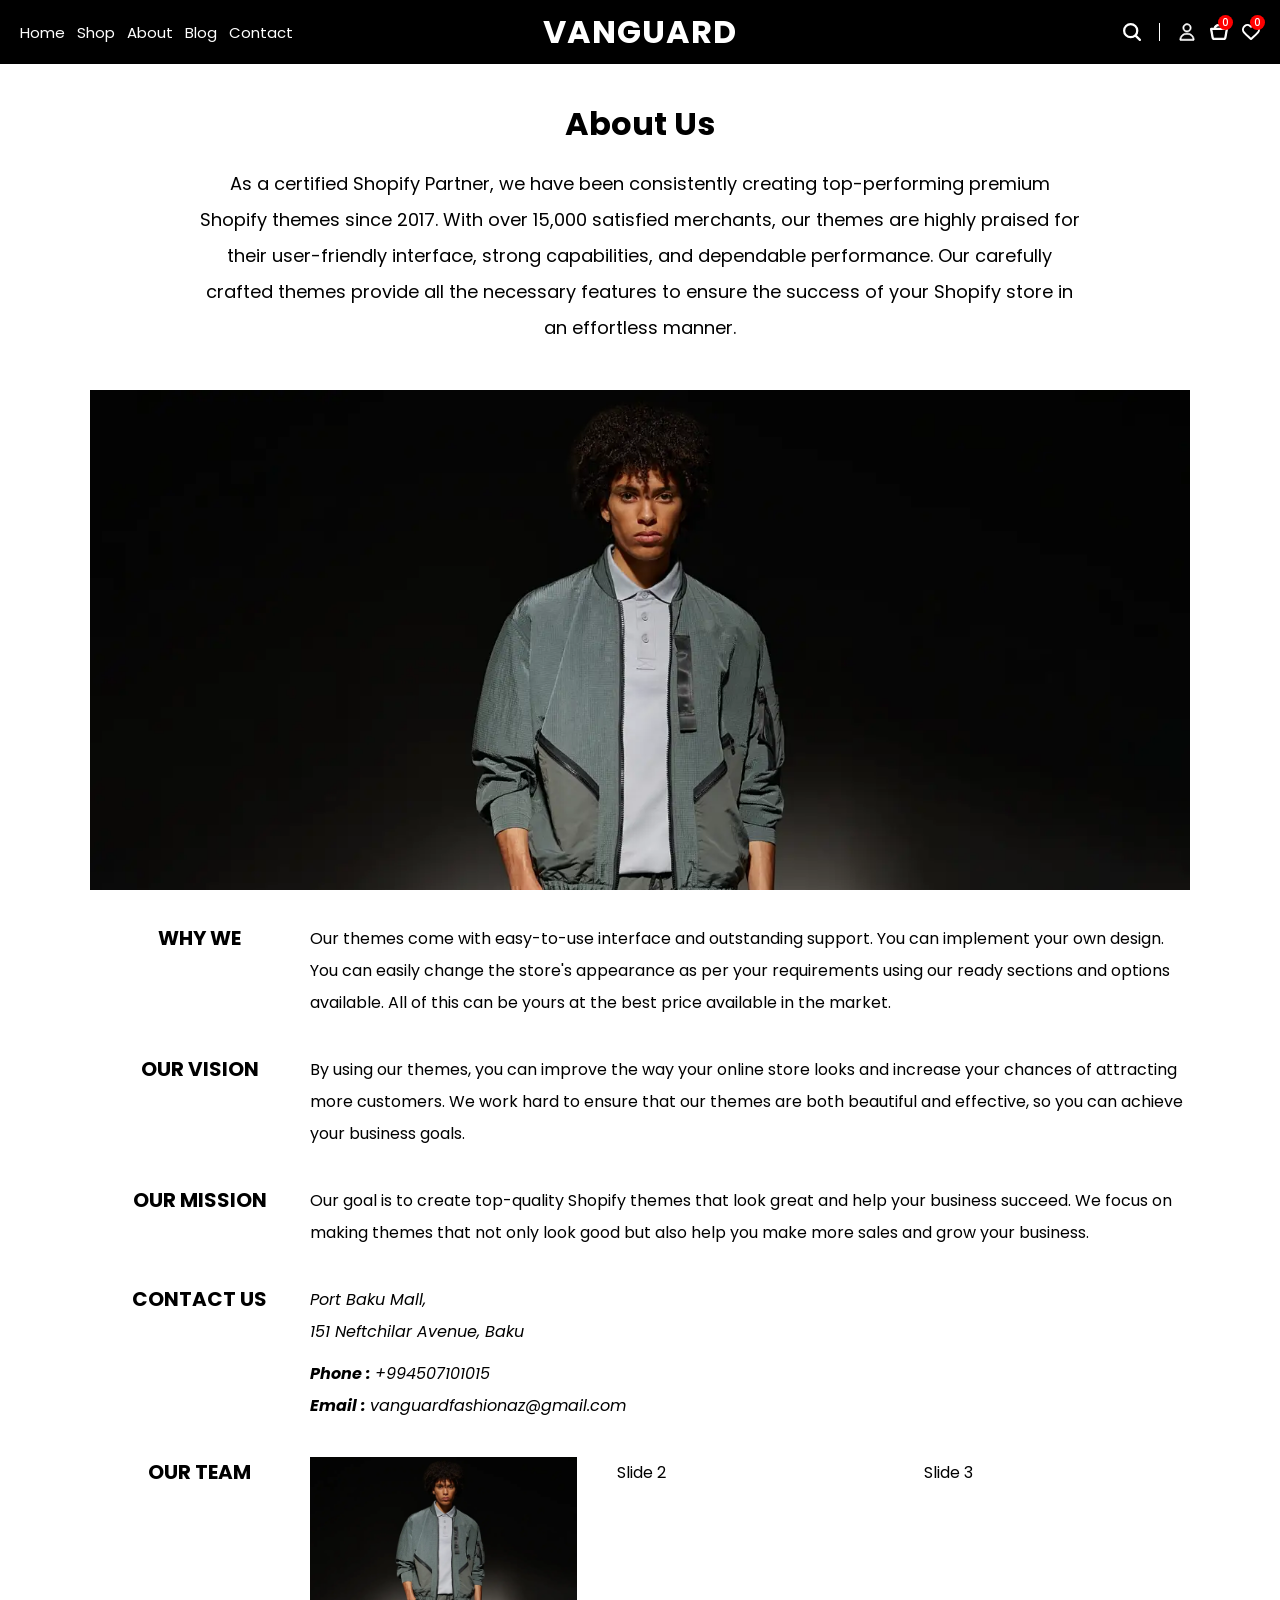
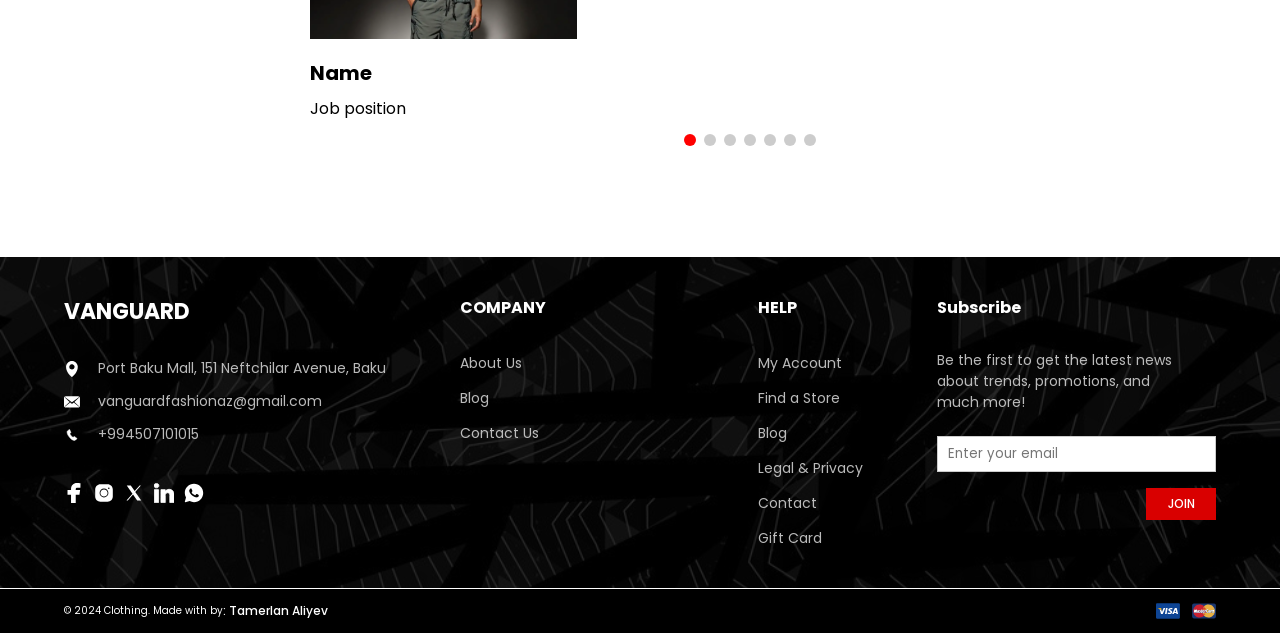
<file: about.html>
<!DOCTYPE html>
<html lang="en">

<head>
    <meta charset="UTF-8">
    <meta name="viewport" content="width=device-width, initial-scale=1.0">
    <meta name="description"
        content="Vanguard offers stylish and comfortable men's and women's activewear. Explore our moisture-wicking shirts, breathable pants, and gym shorts with pockets.">
    <meta name="keywords"
        content="men's activewear, men's moisture-wicking shirts, men's breathable workout pants, men's gym shorts with pockets, men's activewear Baku, women's activewear, women's moisture-wicking shirts, women's breathable workout pants, women's gym shorts with pockets, women's activewear Baku">
    <meta name="robots" content="index, follow">
    <meta name="author" content="Vanguard">
    <!-- Open Graph meta tags -->
    <meta property="og:title" content="Vanguard: Men's & Women's Activewear | Stylish Performance Clothing">
    <meta property="og:description"
        content="Vanguard offers stylish and comfortable men's and women's activewear. Explore our moisture-wicking shirts, breathable pants, and gym shorts with pockets.">
    <meta property="og:type" content="website">
    <meta property="og:url" content="https://vanguardaz.netlify.app/">
    <meta property="og:image" content="https://vanguardaz.netlify.app//images/logo.png">
    <!-- Twitter Card meta tags -->
    <meta name="twitter:card" content="summary_large_image">
    <meta name="twitter:title" content="Vanguard: Men's & Women's Activewear | Stylish Performance Clothing">
    <meta name="twitter:description"
        content="Vanguard offers stylish and comfortable men's and women's activewear. Explore our moisture-wicking shirts, breathable pants, and gym shorts with pockets.">
    <meta name="twitter:image" content="https://vanguardaz.netlify.app//images/logo.png">
    <!-- Geo Meta Tags -->
    <meta name="geo.region" content="AZ" />
    <meta name="geo.placename" content="Baku" />
    <!-- Facebook Meta Tags -->
    <meta property="fb:app_id" content="YOUR_FACEBOOK_APP_ID">
    <!-- Instagram Meta Tags -->
    <meta property="instagram:card" content="summary_large_image">
    <meta property="instagram:title" content="Vanguard: Men's & Women's Activewear | Stylish Performance Clothing">
    <meta property="instagram:description"
        content="Vanguard offers stylish and comfortable men's and women's activewear. Explore our moisture-wicking shirts, breathable pants, and gym shorts with pockets.">
    <meta property="instagram:image" content="https://vanguardaz.netlify.app//images/logo.png">
    <!-- Canonical URL -->
    <link rel="canonical" href="https://vanguardaz.netlify.app/" />
    <!-- Favicon -->
    <link rel="preconnect" href="https://fonts.googleapis.com">
    <link rel="preconnect" href="https://fonts.gstatic.com" crossorigin>
    <link
        href="https://fonts.googleapis.com/css2?family=Manrope&family=Poppins:ital,wght@0,100;0,200;0,300;0,400;0,500;0,600;0,700;0,800;0,900;1,100;1,200;1,300;1,400;1,500;1,600;1,700;1,800;1,900&display=swap"
        rel="stylesheet">
    <!-- Link Swiper's CSS -->
    <link rel="stylesheet" href="/cilent/assets/css/swiper-bundle.min.css">
    <link rel="stylesheet" href="/cilent/assets/css/index.css">
    <link rel="stylesheet" href="/cilent/assets/css/about.css">
    <link rel="stylesheet" href="https://cdnjs.cloudflare.com/ajax/libs/font-awesome/6.5.2/css/all.min.css">

    <!-- Favicon -->
    <link rel="icon" href="/cilent/assets/icons/small-logo.svg" sizes="192x192" type="image/x-icon" />
    <title>Vanguard</title>
</head>
<body>

    <!-- ================================
        HEADER    -    START
===================================== -->
    <header>

        <div class="header-info">

            <div class="page-list">

                <a class="bur-menu" href="#">
                    <img src="/cilent/assets/icons/burger-menu.svg" alt="">
                </a>

                <nav class="pages-pc">
                    <ul>
                        <li><a href="/index.html">Home</a></li>
                        <li><a href="/shop.html">Shop</a></li>
                        <li><a href="/about.html">About</a></li>
                        <li><a href="/blog.html">Blog</a></li>
                        <li><a href="/contact.html">Contact</a></li>
                    </ul>
                </nav>

            </div>

            <div class="brand-logo">
                <a href="/index.html">VANGUARD</a>
            </div>

            <div class="header-icons">

                <a class="i-search" href="#">
                    <img src="/cilent/assets/icons/search.svg" alt="">
                </a>

                <div class="arrow"></div>

                <div class="icons-right">

                    <a class="i-user" href="#">
                        <img src="/cilent/assets/icons/user.svg" alt="">
                    </a>
                    <a class="i-basket" href="#">
                        <img src="/cilent/assets/icons/basket.svg" alt="">
                        <sup>0</sup>
                    </a>
                    <a class="i-wish" href="#">
                        <img src="/cilent/assets/icons/wish.svg" alt="">
                        <sup>0</sup>
                    </a>

                </div>
            </div>

        </div>



        <div class="searchs">


            <div class="basket-list">


                <div class="basket-header">
                    <h4>SHOPPING BAG ( <span>1</span> )</h4>
                    <a class="basket-close" href="#">
                        <img src="/cilent/assets/icons/close-black.svg" alt="">
                    </a>
                </div>

                <div class="basket-product-list">

                    <ul>

                        <li>

                            <div class="basket-prod" href="#">

                                <div class="basket-prod-info">

                                    <a href="№" class="basket-prod-image">
                                        <img src="/cilent/assets/images/products/product.jpg" alt="product.jpg">
                                    </a>

                                    <div class="basket-prod-detail">

                                        <div class="prod-info-name">
                                            <a href="#">
                                                Product Name
                                            </a>
                                            <p>Color: Default</p>
                                            <p>Size: Default</p>
                                        </div>


                                        <div class="basket-prices-count-input">

                                            <div class="basket-con-inpt">

                                                <div class="basket-quantity-box">

                                                    <div class="basket-quantity minus">
                                                        <i class="fa-solid fa-minus"></i>
                                                    </div>

                                                    <input type="number" value="1">

                                                    <div class="basket-quantity plus">
                                                        <i class="fa-solid fa-plus"></i>
                                                    </div>

                                                </div>

                                            </div>


                                            <div class="cart-prices item">
                                                <span class="sell-price dis" id="sell-price">$80</span>
                                                <del class="sell-price dis-price">$100</del>

                                                <!-- <span class="sell-price sell" id="sell-price">$100 </span> -->
                                            </div>

                                        </div>

                                    </div>

                                </div>

                                <div class="basket-price-close">
                                    <a>
                                        <img class="basket-prod-close" src="/cilent/assets/icons/close-black.svg"
                                            alt="">
                                    </a>

                                </div>


                            </div>

                        </li>

                        <li>

                            <div class="basket-prod" href="#">

                                <div class="basket-prod-info">

                                    <a href="№" class="basket-prod-image">
                                        <img src="/cilent/assets/images/products/product.jpg" alt="product.jpg">
                                    </a>

                                    <div class="basket-prod-detail">

                                        <div class="prod-info-name">
                                            <a href="#">
                                                Product Name
                                            </a>
                                            <p>Color: Default</p>
                                            <p>Size: Default</p>
                                        </div>


                                        <div class="basket-prices-count-input">

                                            <div class="basket-con-inpt">

                                                <div class="basket-quantity-box">

                                                    <div class="basket-quantity minus">
                                                        <i class="fa-solid fa-minus"></i>
                                                    </div>

                                                    <input type="number" value="1">

                                                    <div class="basket-quantity plus">
                                                        <i class="fa-solid fa-plus"></i>
                                                    </div>

                                                </div>

                                            </div>


                                            <div class="cart-prices item">
                                                <span class="sell-price dis" id="sell-price">$80</span>
                                                <del class="sell-price dis-price">$100</del>

                                                <!-- <span class="sell-price sell" id="sell-price">$100 </span> -->
                                            </div>

                                        </div>

                                    </div>

                                </div>

                                <div class="basket-price-close">
                                    <a>
                                        <img class="basket-prod-close" src="/cilent/assets/icons/close-black.svg"
                                            alt="">
                                    </a>

                                </div>


                            </div>

                        </li>


                        <li>

                            <div class="basket-prod" href="#">

                                <div class="basket-prod-info">

                                    <a href="№" class="basket-prod-image">
                                        <img src="/cilent/assets/images/products/product.jpg" alt="product.jpg">
                                    </a>

                                    <div class="basket-prod-detail">

                                        <div class="prod-info-name">
                                            <a href="#">
                                                Product Name
                                            </a>
                                            <p>Color: Default</p>
                                            <p>Size: Default</p>
                                        </div>


                                        <div class="basket-prices-count-input">

                                            <div class="basket-con-inpt">

                                                <div class="basket-quantity-box">

                                                    <div class="basket-quantity minus">
                                                        <i class="fa-solid fa-minus"></i>
                                                    </div>

                                                    <input type="number" value="1">

                                                    <div class="basket-quantity plus">
                                                        <i class="fa-solid fa-plus"></i>
                                                    </div>

                                                </div>

                                            </div>


                                            <div class="cart-prices item">
                                                <!-- <span class="sell-price dis" id="sell-price">$80</span> -->
                                                <!-- <del class="sell-price dis-price">$100</del> -->

                                                <span class="sell-price sell" id="sell-price-sell">$100</span>
                                            </div>

                                        </div>

                                    </div>

                                </div>

                                <div class="basket-price-close">
                                    <a>
                                        <img class="basket-prod-close" src="/cilent/assets/icons/close-black.svg"
                                            alt="">
                                    </a>

                                </div>


                            </div>

                        </li>




                    </ul>

                </div>


                <div class="basket-view">

                    <div class="bastek-total-price">
                        <p>SUBTOTAL:</p>
                        <div class="basket-total-prices">

                            <span class="sell-price dis" id="sell-price">$80</span>
                            <del class="sell-price dis-price">$100</del>

                            <!-- <span class="sell-price sell" id="sell-price">$100 </span> -->
                        </div>
                    </div>




                    <div class="basket-buttons">
                        <a class="basket-viewcart" href="/basket.html">VIEW CART</a>
                        <a class="basket-checkout" href="/checkout.html">CHECKOUT</a>
                    </div>
                </div>

            </div>

            <div class="user-info">
                <h3>User Name</h3>
                <ul>
                    <li><a href="#">My Account</a></li>
                    <li><a href="#">Basket</a></li>
                    <li><a href="#">Wish List</a></li>
                    <li><a href="#">Log Out</a></li>
                    <li><a href="#">Login</a></li>
                    <li><a href="#">Register</a></li>
                </ul>
                <h4><a class="go-admin" href="#">Go To Admin</a></h4>
            </div>

            <div class="search-list">
                <input type="text" placeholder="Search...">

                <ul>

                    <li>
                        <a class="product-list" href="#">
                            <div class="search-prod-img">
                                <img src="/cilent/assets/images/products/product.jpg" alt="search-prod-img">
                            </div>
                            <div class="search-prod-info">
                                <div class="prod-name">
                                    <p>Category</p>
                                    <h3>Product Productc</h3>
                                </div>
                                <div class="prod-price">
                                    <span class="sell-price">$100</span>
                                </div>
                            </div>
                        </a>
                    </li>
                    <li>
                        <a class="product-list" href="#">
                            <div class="search-prod-img">
                                <img src="/cilent/assets/images/products/product.jpg" alt="search-prod-img">
                            </div>
                            <div class="search-prod-info">
                                <div class="prod-name">
                                    <p>Category</p>
                                    <h3>Product Productc</h3>
                                </div>
                                <div class="prod-price">
                                    <span class="sell-price">$100</span>
                                </div>
                            </div>
                        </a>
                    </li>
                    <li>
                        <a class="product-list" href="#">
                            <div class="search-prod-img">
                                <img src="/cilent/assets/images/products/product.jpg" alt="search-prod-img">
                            </div>
                            <div class="search-prod-info">
                                <div class="prod-name">
                                    <p>Category</p>
                                    <h3>Product Productc</h3>
                                </div>
                                <div class="prod-price">
                                    <span class="sell-price">$100</span>
                                </div>
                            </div>
                        </a>
                    </li>
                    <li>
                        <a class="product-list" href="#">
                            <div class="search-prod-img">
                                <img src="/cilent/assets/images/products/product.jpg" alt="search-prod-img">
                            </div>
                            <div class="search-prod-info">
                                <div class="prod-name">
                                    <p>Category</p>
                                    <h3>Product Productc</h3>
                                </div>
                                <div class="prod-price">
                                    <span class="sell-price">$100</span>
                                </div>
                            </div>
                        </a>
                    </li>
                    <li>
                        <a class="product-list" href="#">
                            <div class="search-prod-img">
                                <img src="/cilent/assets/images/products/product.jpg" alt="search-prod-img">
                            </div>
                            <div class="search-prod-info">
                                <div class="prod-name">
                                    <p>Category</p>
                                    <h3>Product Productc</h3>
                                </div>
                                <div class="prod-price">
                                    <span class="sell-price">$100</span>
                                </div>
                            </div>
                        </a>
                    </li>
                    <li>
                        <a class="product-list" href="#">
                            <div class="search-prod-img">
                                <img src="/cilent/assets/images/products/product.jpg" alt="search-prod-img">
                            </div>
                            <div class="search-prod-info">
                                <div class="prod-name">
                                    <p>Category</p>
                                    <h3>Product Productc</h3>
                                </div>
                                <div class="prod-price">
                                    <span class="sell-price">$100</span>
                                </div>
                            </div>
                        </a>
                    </li>
                    <li>
                        <a class="product-list" href="#">
                            <div class="search-prod-img">
                                <img src="/cilent/assets/images/products/product.jpg" alt="search-prod-img">
                            </div>
                            <div class="search-prod-info">
                                <div class="prod-name">
                                    <p>Category</p>
                                    <h3>Product Productc</h3>
                                </div>
                                <div class="prod-price">
                                    <span class="dis-price">$80 <del class="sel-price">100</del></span>
                                </div>
                            </div>
                        </a>
                    </li>

                </ul>
            </div>

            <nav class="pages-mobile">

                <a class="pages-close" href="#"><img src="/cilent/assets/icons/x-button.svg" alt=""></a>

                <ul>
                    <li><a href="/index.html">Home</a></li>
                    <li><a href="/about.html">About</a></li>
                    <li><a href="/blog.html">Blog</a></li>
                    <li><a href="/contact.html">Contact</a></li>
                    <li><a href="/basket.html">Basket</a></li>
                    <li><a href="/account.html">Wish List</a></li>
                    <li><a href="/account.html">My Account </a></li>
                    <li><a href="/cilent/contact.php">Log Out</a></li>
                    <li><a href="/login.html">Login</a></li>
                    <li><a href="/register.html">Register</a></li>
                </ul>
            </nav>

        </div>

    </header>
    <!-- ================================
        HEADER    -    END
===================================== -->

    <section class="section">

        <div class="about-header">
            <h1>About Us</h1>
            <p>As a certified Shopify Partner, we have been consistently creating top-performing premium Shopify
                themes since 2017. With over 15,000 satisfied merchants, our themes are highly praised for their
                user-friendly interface, strong capabilities, and dependable performance. Our carefully crafted
                themes provide all the necessary features to ensure the success of your Shopify store in an
                effortless manner.</p>
        </div>

        <div class="about-header-img">
            <img src="/cilent/assets/images/products/slider-2.webp" alt="">
        </div>


        <div class="informations">

            <div class="informations-box why-we">

                <h5 class="inf-title">
                    WHY WE
                </h5>

                <p class="inf-description">
                    Our themes come with easy-to-use interface and outstanding support. You can implement your own
                    design. You can easily change the store's appearance as per your requirements using our ready
                    sections and options available. All of this can be yours at the best price available in the market.
                </p>

            </div>


            <div class="informations-box our-vision">

                <h5 class="inf-title">

                    OUR VISION
                </h5>


                <p class="inf-description">
                    By using our themes, you can improve the way your online store looks and increase your chances of
                    attracting more customers. We work hard to ensure that our themes are both beautiful and effective,
                    so you can achieve your business goals.
                </p>

            </div>


            <div class="informations-box our-mission">
                <h5 class="inf-title">

                    OUR MISSION
                </h5>

                <p class="inf-description">
                    Our goal is to create top-quality Shopify themes that look great and help your business succeed. We
                    focus on making themes that not only look good but also help you make more sales and grow your
                    business.
                </p>

            </div>



            <div class="informations-box our-mission">
                <h5 class="inf-title">
                    CONTACT US
                </h5>



                <address class="inf-description">
                    <strong>
                        <a href="https://maps.app.goo.gl/WWYfJmJJxduwx3Ne9" target="_blank">

                            Port Baku Mall,<br>
                            <span>
                                151 Neftchilar Avenue, Baku
                            </span>

                        </a>
                    </strong>

                    <strong>
                        Phone :
                        <a href="tel:+994507101015">+994507101015</a>
                    </strong>
                    <strong>
                        Email :
                        <a href="mailto:vanguardfashionaz@gmail.com">vanguardfashionaz@gmail.com</a>
                    </strong>
                </address>

            </div>







            <div class="informations-box our-team">
                <h1 class="inf-title">
                    OUR TEAM
                </h1>

                <!-- Swiper -->
                <div class="swiper mySwiper inf-description inf-swiper">
                    <div class="swiper-wrapper">
                        <div class="swiper-slide">

                            <img src="/cilent/assets/images/products/slider-2.webp" alt="">
                            <h5>Name</h5>
                            <p>Job position</p>

                        </div>
                        <div class="swiper-slide">Slide 2</div>
                        <div class="swiper-slide">Slide 3</div>
                        <div class="swiper-slide">Slide 4</div>
                        <div class="swiper-slide">Slide 5</div>
                        <div class="swiper-slide">Slide 6</div>
                        <div class="swiper-slide">Slide 7</div>
                        <div class="swiper-slide">Slide 8</div>
                        <div class="swiper-slide">Slide 9</div>
                    </div>
                    <div class="swiper-pagination"></div>
                </div>

            </div>


        </div>

    </section>

    <!-- ================================
        FOOTER    -    START
===================================== -->
    <footer>

        <div class="footer-top">

            <div class="brand-info">

                <h1>VANGUARD</h1>

                <div class="contact">





                    <div class="brand-ad">
                        <img src="/cilent/assets/icons/location.svg" alt="logo">
                        <a href="https://maps.app.goo.gl/WWYfJmJJxduwx3Ne9" target="_blank">Port Baku Mall, 151 Neftchilar Avenue, Baku</a>
                    </div>

                    <div class="brand-ad">
                        <img src="/cilent/assets/icons/mail.svg" alt="logo">
                        <a href="mailto:vanguardfashionaz@gmail.com" target="_blank">vanguardfashionaz@gmail.com</a>
                    </div>

                    <div class="brand-ad">
                        <img src="/cilent/assets/icons/phone.svg" alt="logo">
                        <a href="tel:+994507101015" target="_blank">+994507101015</a>
                    </div>

                </div>

                <div class="social-platforms">
                    <a href="https://www.facebook.com/profile.php?id=61550959731138" target="_blank"><img
                            src="/cilent/assets/icons/facebook.svg" alt="facebook"></a>
                    <a href="https://www.instagram.com/vanguard.az/" target="_blank"><img
                            src="/cilent/assets/icons/instagram.svg" alt="instagram"></a>
                    <a href="#" target="_blank"><img src="/cilent/assets/icons/twitter-x.svg" alt="twitter"></a>
                    <a href="https://www.linkedin.com/in/tamerlan-aliyev-74a693284/" target="_blank"><img
                            src="/cilent/assets/icons/linkedin.svg" alt="linkedin"></a>
                    <a href="https://wa.me/994507101015" target="_blank"><img src="/cilent/assets/icons/whatsapp.svg"
                            alt="whatsapp"></a>
                </div>
            </div>

            <div class="web-info">

                <div class="info-list">
                    <h3>COMPANY</h1>

                        <ul>
                            <li><a href="#">About Us</a></li>
                            <li><a href="#">Blog</a></li>
                            <li><a href="#">Contact Us</a></li>
                        </ul>
                </div>

                <div class="info-list">
                    <h3>HELP</h1>

                        <ul>
                            <li><a href="#">My Account</a></li>
                            <li><a href="#">Find a Store</a></li>
                            <li><a href="#">Blog</a></li>
                            <li><a href="#">Legal & Privacy</a></li>
                            <li><a href="#">Contact</a></li>
                            <li><a href="#">Gift Card</a></li>
                        </ul>
                </div>

                <!-- <div class="info-list">
                <h3>HELP</h1>

                    <ul>
                        <li><a href="#">My Account</a></li>
                        <li><a href="#">Find a Store</a></li>
                        <li><a href="#">Blog</a></li>
                        <li><a href="#">Legal & Privacy</a></li>
                        <li><a href="#">Contact</a></li>
                        <li><a href="#">Gift Card</a></li>
                    </ul>
            </div> -->

            </div>

            <div class="subscribe">

                <h3>Subscribe</h3>

                <form class="subscribe-form">
                    <p>Be the first to get the latest news about trends, promotions, and much more!</p>
                    <input type="email" placeholder="Enter your email">
                    <div>
                        <button type="submit" href="#">JOIN</button>
                    </div>
                </form>
            </div>

        </div>

        <div class="footer-bottom">

            <p>© 2024 Clothing. Made with by<a href="#">: Tamerlan Aliyev</a></p>

            <div class="payments">
                <img src="/cilent/assets/icons/visa.svg" alt="visa">
                <img src="/cilent/assets/icons/master.svg" alt="master">
            </div>
        </div>

    </footer>
    <!-- ================================
        FOOTER    -    END
===================================== -->
    <!-- Link Swiper's CSS -->
    <script src="/cilent/assets/js/swiper-bundle.min.js"></script>
    <script src="/cilent/assets/js/index.js"></script>
    <script src="/cilent/assets/js/about.js"></script>

</body>

</html>
</file>
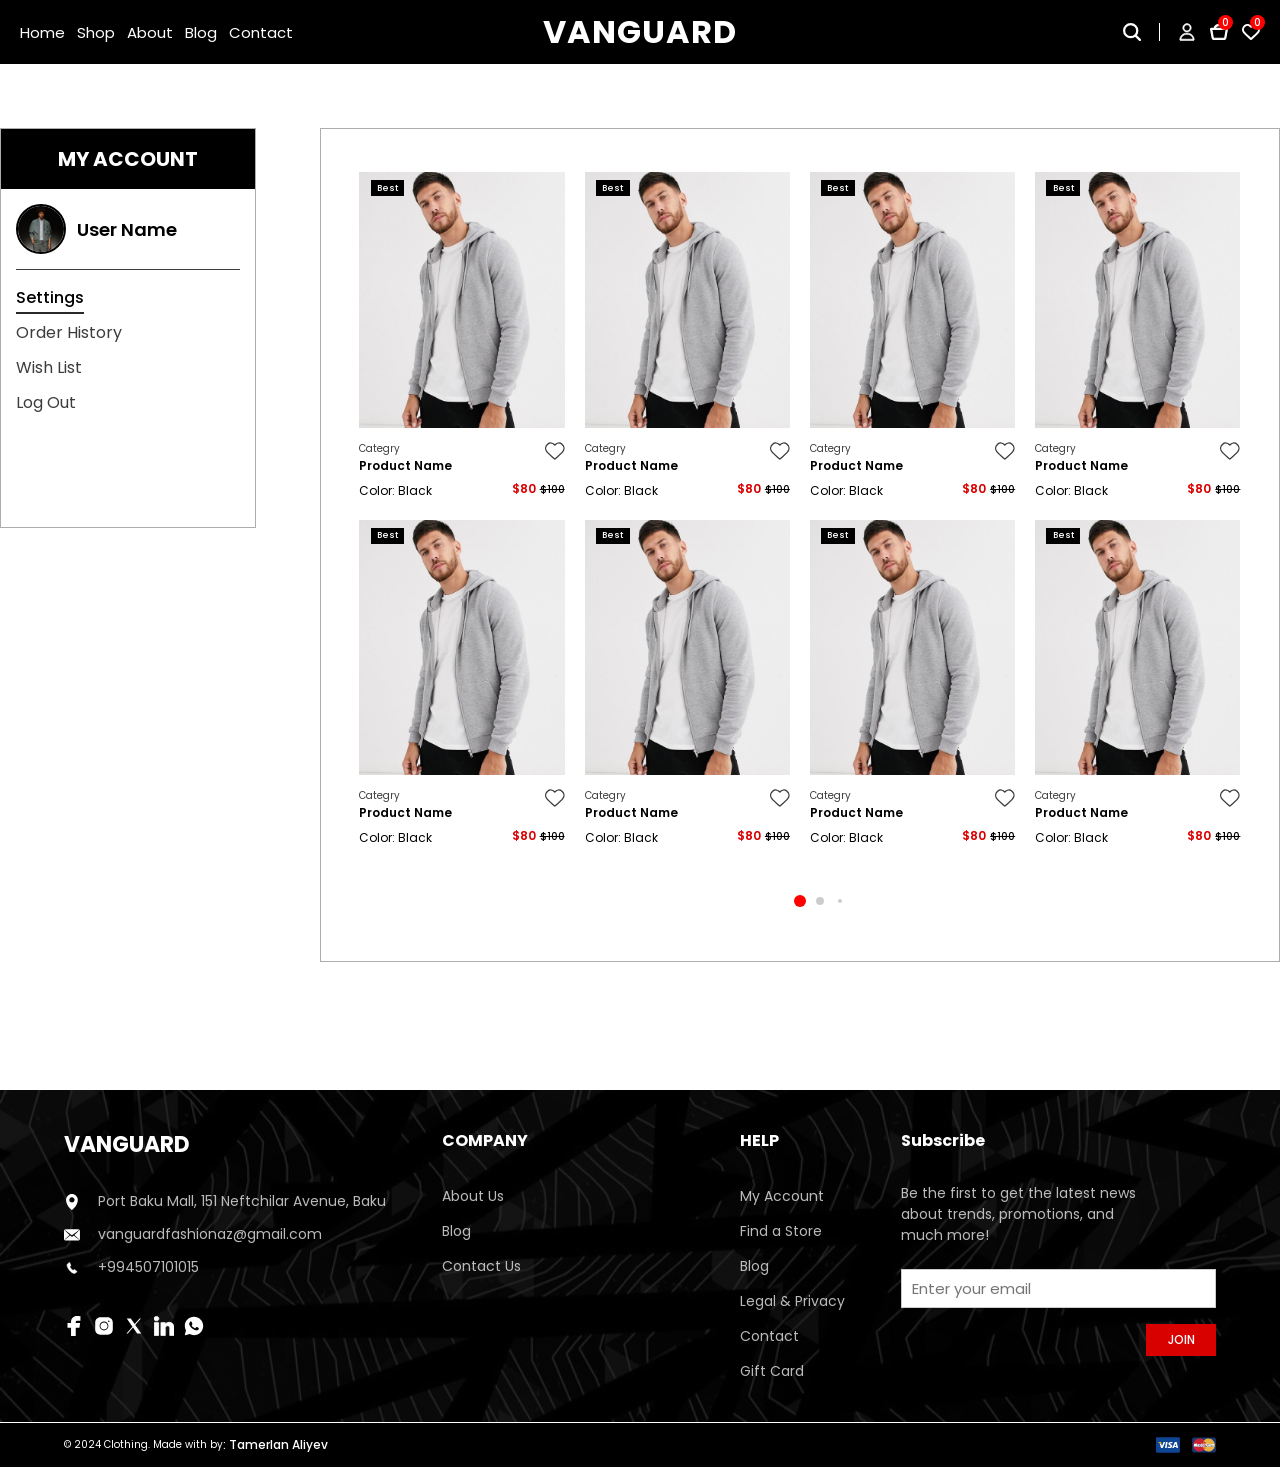
<file: account.html>
<!DOCTYPE html>
<html lang="en">

<head>
    <meta charset="UTF-8">
    <meta name="viewport" content="width=device-width, initial-scale=1.0">
    <meta name="description"
        content="Vanguard offers stylish and comfortable men's and women's activewear. Explore our moisture-wicking shirts, breathable pants, and gym shorts with pockets.">
    <meta name="keywords"
        content="men's activewear, men's moisture-wicking shirts, men's breathable workout pants, men's gym shorts with pockets, men's activewear Baku, women's activewear, women's moisture-wicking shirts, women's breathable workout pants, women's gym shorts with pockets, women's activewear Baku">
    <meta name="robots" content="index, follow">
    <meta name="author" content="Vanguard">
    <!-- Open Graph meta tags -->
    <meta property="og:title" content="Vanguard: Men's & Women's Activewear | Stylish Performance Clothing">
    <meta property="og:description"
        content="Vanguard offers stylish and comfortable men's and women's activewear. Explore our moisture-wicking shirts, breathable pants, and gym shorts with pockets.">
    <meta property="og:type" content="website">
    <meta property="og:url" content="https://vanguardaz.netlify.app/">
    <meta property="og:image" content="https://vanguardaz.netlify.app//images/logo.png">
    <!-- Twitter Card meta tags -->
    <meta name="twitter:card" content="summary_large_image">
    <meta name="twitter:title" content="Vanguard: Men's & Women's Activewear | Stylish Performance Clothing">
    <meta name="twitter:description"
        content="Vanguard offers stylish and comfortable men's and women's activewear. Explore our moisture-wicking shirts, breathable pants, and gym shorts with pockets.">
    <meta name="twitter:image" content="https://vanguardaz.netlify.app//images/logo.png">
    <!-- Geo Meta Tags -->
    <meta name="geo.region" content="AZ" />
    <meta name="geo.placename" content="Baku" />
    <!-- Facebook Meta Tags -->
    <meta property="fb:app_id" content="YOUR_FACEBOOK_APP_ID">
    <!-- Instagram Meta Tags -->
    <meta property="instagram:card" content="summary_large_image">
    <meta property="instagram:title" content="Vanguard: Men's & Women's Activewear | Stylish Performance Clothing">
    <meta property="instagram:description"
        content="Vanguard offers stylish and comfortable men's and women's activewear. Explore our moisture-wicking shirts, breathable pants, and gym shorts with pockets.">
    <meta property="instagram:image" content="https://vanguardaz.netlify.app//images/logo.png">
    <!-- Canonical URL -->
    <link rel="canonical" href="https://vanguardaz.netlify.app/" />
    <!-- Favicon -->
    <link rel="preconnect" href="https://fonts.googleapis.com">
    <link rel="preconnect" href="https://fonts.gstatic.com" crossorigin>
    <link
        href="https://fonts.googleapis.com/css2?family=Manrope&family=Poppins:ital,wght@0,100;0,200;0,300;0,400;0,500;0,600;0,700;0,800;0,900;1,100;1,200;1,300;1,400;1,500;1,600;1,700;1,800;1,900&display=swap"
        rel="stylesheet">
    <!-- Link Swiper's CSS -->
    <link rel="stylesheet" href="/cilent/assets/css/swiper-bundle.min.css">
    <link rel="stylesheet" href="/cilent/assets/css/index.css">
    <link rel="stylesheet" href="/cilent/assets/css/account.css">
    <link rel="stylesheet" href="https://cdn.jsdelivr.net/npm/bootstrap-icons@1.11.3/font/bootstrap-icons.min.css">
    <link rel="stylesheet" href="https://cdnjs.cloudflare.com/ajax/libs/font-awesome/6.5.2/css/all.min.css">

    <!-- Favicon -->
    <link rel="icon" href="/cilent/assets/icons/small-logo.svg" sizes="192x192" type="image/x-icon" />
    <title>Vanguard</title>
</head>
<body>

    <!-- ================================
        HEADER    -    START
===================================== -->
    <header>

        <div class="header-info">

            <div class="page-list">

                <a class="bur-menu" href="#">
                    <img src="/cilent/assets/icons/burger-menu.svg" alt="">
                </a>

                <nav class="pages-pc">
                    <ul>
                        <li><a href="/index.html">Home</a></li>
                        <li><a href="/shop.html">Shop</a></li>
                        <li><a href="/about.html">About</a></li>
                        <li><a href="/blog.html">Blog</a></li>
                        <li><a href="/contact.html">Contact</a></li>
                    </ul>
                </nav>

            </div>

            <div class="brand-logo">
                <a href="/index.html">VANGUARD</a>
            </div>

            <div class="header-icons">

                <a class="i-search" href="#">
                    <img src="/cilent/assets/icons/search.svg" alt="">
                </a>

                <div class="arrow"></div>

                <div class="icons-right">

                    <a class="i-user" href="#">
                        <img src="/cilent/assets/icons/user.svg" alt="">
                    </a>
                    <a class="i-basket" href="#">
                        <img src="/cilent/assets/icons/basket.svg" alt="">
                        <sup>0</sup>
                    </a>
                    <a class="i-wish" href="#">
                        <img src="/cilent/assets/icons/wish.svg" alt="">
                        <sup>0</sup>
                    </a>

                </div>
            </div>

        </div>



        <div class="searchs">


            <div class="basket-list">


                <div class="basket-header">
                    <h4>SHOPPING BAG ( <span>1</span> )</h4>
                    <a class="basket-close" href="#">
                        <img src="/cilent/assets/icons/close-black.svg" alt="">
                    </a>
                </div>

                <div class="basket-product-list">

                    <ul>

                        <li>

                            <div class="basket-prod" href="#">

                                <div class="basket-prod-info">

                                    <a href="№" class="basket-prod-image">
                                        <img src="/cilent/assets/images/products/product.jpg" alt="product.jpg">
                                    </a>

                                    <div class="basket-prod-detail">

                                        <div class="prod-info-name">
                                            <a href="#">
                                                Product Name
                                            </a>
                                            <p>Color: Default</p>
                                            <p>Size: Default</p>
                                        </div>


                                        <div class="basket-prices-count-input">

                                            <div class="basket-con-inpt">

                                                <div class="basket-quantity-box">

                                                    <div class="basket-quantity minus">
                                                        <i class="fa-solid fa-minus"></i>
                                                    </div>

                                                    <input type="number" value="1">

                                                    <div class="basket-quantity plus">
                                                        <i class="fa-solid fa-plus"></i>
                                                    </div>

                                                </div>

                                            </div>


                                            <div class="cart-prices item">
                                                <span class="sell-price dis" id="sell-price">$80</span>
                                                <del class="sell-price dis-price">$100</del>

                                                <!-- <span class="sell-price sell" id="sell-price">$100 </span> -->
                                            </div>

                                        </div>

                                    </div>

                                </div>

                                <div class="basket-price-close">
                                    <a>
                                        <img class="basket-prod-close" src="/cilent/assets/icons/close-black.svg"
                                            alt="">
                                    </a>

                                </div>


                            </div>

                        </li>

                        <li>

                            <div class="basket-prod" href="#">

                                <div class="basket-prod-info">

                                    <a href="№" class="basket-prod-image">
                                        <img src="/cilent/assets/images/products/product.jpg" alt="product.jpg">
                                    </a>

                                    <div class="basket-prod-detail">

                                        <div class="prod-info-name">
                                            <a href="#">
                                                Product Name
                                            </a>
                                            <p>Color: Default</p>
                                            <p>Size: Default</p>
                                        </div>


                                        <div class="basket-prices-count-input">

                                            <div class="basket-con-inpt">

                                                <div class="basket-quantity-box">

                                                    <div class="basket-quantity minus">
                                                        <i class="fa-solid fa-minus"></i>
                                                    </div>

                                                    <input type="number" value="1">

                                                    <div class="basket-quantity plus">
                                                        <i class="fa-solid fa-plus"></i>
                                                    </div>

                                                </div>

                                            </div>


                                            <div class="cart-prices item">
                                                <span class="sell-price dis" id="sell-price">$80</span>
                                                <del class="sell-price dis-price">$100</del>

                                                <!-- <span class="sell-price sell" id="sell-price">$100 </span> -->
                                            </div>

                                        </div>

                                    </div>

                                </div>

                                <div class="basket-price-close">
                                    <a>
                                        <img class="basket-prod-close" src="/cilent/assets/icons/close-black.svg"
                                            alt="">
                                    </a>

                                </div>


                            </div>

                        </li>


                        <li>

                            <div class="basket-prod" href="#">

                                <div class="basket-prod-info">

                                    <a href="№" class="basket-prod-image">
                                        <img src="/cilent/assets/images/products/product.jpg" alt="product.jpg">
                                    </a>

                                    <div class="basket-prod-detail">

                                        <div class="prod-info-name">
                                            <a href="#">
                                                Product Name
                                            </a>
                                            <p>Color: Default</p>
                                            <p>Size: Default</p>
                                        </div>


                                        <div class="basket-prices-count-input">

                                            <div class="basket-con-inpt">

                                                <div class="basket-quantity-box">

                                                    <div class="basket-quantity minus">
                                                        <i class="fa-solid fa-minus"></i>
                                                    </div>

                                                    <input type="number" value="1">

                                                    <div class="basket-quantity plus">
                                                        <i class="fa-solid fa-plus"></i>
                                                    </div>

                                                </div>

                                            </div>


                                            <div class="cart-prices item">
                                                <!-- <span class="sell-price dis" id="sell-price">$80</span> -->
                                                <!-- <del class="sell-price dis-price">$100</del> -->

                                                <span class="sell-price sell" id="sell-price-sell">$100</span>
                                            </div>

                                        </div>

                                    </div>

                                </div>

                                <div class="basket-price-close">
                                    <a>
                                        <img class="basket-prod-close" src="/cilent/assets/icons/close-black.svg"
                                            alt="">
                                    </a>

                                </div>


                            </div>

                        </li>




                    </ul>

                </div>


                <div class="basket-view">

                    <div class="bastek-total-price">
                        <p>SUBTOTAL:</p>
                        <div class="basket-total-prices">

                            <span class="sell-price dis" id="sell-price">$80</span>
                            <del class="sell-price dis-price">$100</del>

                            <!-- <span class="sell-price sell" id="sell-price">$100 </span> -->
                        </div>
                    </div>




                    <div class="basket-buttons">
                        <a class="basket-viewcart" href="/basket.html">VIEW CART</a>
                        <a class="basket-checkout" href="/checkout.html">CHECKOUT</a>
                    </div>
                </div>

            </div>

            <div class="user-info">
                <h3>User Name</h3>
                <ul>
                    <li><a href="#">My Account</a></li>
                    <li><a href="#">Basket</a></li>
                    <li><a href="#">Wish List</a></li>
                    <li><a href="#">Log Out</a></li>
                    <li><a href="#">Login</a></li>
                    <li><a href="#">Register</a></li>
                </ul>
                <h4><a class="go-admin" href="#">Go To Admin</a></h4>
            </div>

            <div class="search-list">
                <input type="text" placeholder="Search...">

                <ul>

                    <li>
                        <a class="product-list" href="#">
                            <div class="search-prod-img">
                                <img src="/cilent/assets/images/products/product.jpg" alt="search-prod-img">
                            </div>
                            <div class="search-prod-info">
                                <div class="prod-name">
                                    <p>Category</p>
                                    <h3>Product Productc</h3>
                                </div>
                                <div class="prod-price">
                                    <span class="sell-price">$100</span>
                                </div>
                            </div>
                        </a>
                    </li>
                    <li>
                        <a class="product-list" href="#">
                            <div class="search-prod-img">
                                <img src="/cilent/assets/images/products/product.jpg" alt="search-prod-img">
                            </div>
                            <div class="search-prod-info">
                                <div class="prod-name">
                                    <p>Category</p>
                                    <h3>Product Productc</h3>
                                </div>
                                <div class="prod-price">
                                    <span class="sell-price">$100</span>
                                </div>
                            </div>
                        </a>
                    </li>
                    <li>
                        <a class="product-list" href="#">
                            <div class="search-prod-img">
                                <img src="/cilent/assets/images/products/product.jpg" alt="search-prod-img">
                            </div>
                            <div class="search-prod-info">
                                <div class="prod-name">
                                    <p>Category</p>
                                    <h3>Product Productc</h3>
                                </div>
                                <div class="prod-price">
                                    <span class="sell-price">$100</span>
                                </div>
                            </div>
                        </a>
                    </li>
                    <li>
                        <a class="product-list" href="#">
                            <div class="search-prod-img">
                                <img src="/cilent/assets/images/products/product.jpg" alt="search-prod-img">
                            </div>
                            <div class="search-prod-info">
                                <div class="prod-name">
                                    <p>Category</p>
                                    <h3>Product Productc</h3>
                                </div>
                                <div class="prod-price">
                                    <span class="sell-price">$100</span>
                                </div>
                            </div>
                        </a>
                    </li>
                    <li>
                        <a class="product-list" href="#">
                            <div class="search-prod-img">
                                <img src="/cilent/assets/images/products/product.jpg" alt="search-prod-img">
                            </div>
                            <div class="search-prod-info">
                                <div class="prod-name">
                                    <p>Category</p>
                                    <h3>Product Productc</h3>
                                </div>
                                <div class="prod-price">
                                    <span class="sell-price">$100</span>
                                </div>
                            </div>
                        </a>
                    </li>
                    <li>
                        <a class="product-list" href="#">
                            <div class="search-prod-img">
                                <img src="/cilent/assets/images/products/product.jpg" alt="search-prod-img">
                            </div>
                            <div class="search-prod-info">
                                <div class="prod-name">
                                    <p>Category</p>
                                    <h3>Product Productc</h3>
                                </div>
                                <div class="prod-price">
                                    <span class="sell-price">$100</span>
                                </div>
                            </div>
                        </a>
                    </li>
                    <li>
                        <a class="product-list" href="#">
                            <div class="search-prod-img">
                                <img src="/cilent/assets/images/products/product.jpg" alt="search-prod-img">
                            </div>
                            <div class="search-prod-info">
                                <div class="prod-name">
                                    <p>Category</p>
                                    <h3>Product Productc</h3>
                                </div>
                                <div class="prod-price">
                                    <span class="dis-price">$80 <del class="sel-price">100</del></span>
                                </div>
                            </div>
                        </a>
                    </li>

                </ul>
            </div>

            <nav class="pages-mobile">

                <a class="pages-close" href="#"><img src="/cilent/assets/icons/x-button.svg" alt=""></a>

                <ul>
                    <li><a href="/index.html">Home</a></li>
                    <li><a href="/about.html">About</a></li>
                    <li><a href="/blog.html">Blog</a></li>
                    <li><a href="/contact.html">Contact</a></li>
                    <li><a href="/basket.html">Basket</a></li>
                    <li><a href="/account.html">Wish List</a></li>
                    <li><a href="/account.html">My Account </a></li>
                    <li><a href="/cilent/contact.php">Log Out</a></li>
                    <li><a href="/login.html">Login</a></li>
                    <li><a href="/register.html">Register</a></li>
                </ul>
            </nav>

        </div>

    </header>
    <!-- ================================
        HEADER    -    END
===================================== -->

<div id="loader"></div>

    <main>

        <section class="section account">

            <div class="account-menu">

                <div class="acc-title">
                    <h1>MY ACCOUNT</h1>
                </div>

                <div class="user-profile">

                    <div class="user-data">
                        <div class="user-img">
                            <img src="/cilent/assets/images/products/slider-2.webp" alt="user-img">
                        </div>

                        <p class="user-name">
                            User Name
                        </p>
                    </div>

                    <ul class="account-list">
                        <li><a class="active" data-name="settings" href="#">Settings</a></li>
                        <li><a data-name="order" href="#">Order History </a></li>
                        <li><a data-name="wish" href="#">Wish List</a></li>
                        <li><a href="#">Log out</a></li>
                    </ul>

                </div>

            </div>









            <div class="account-container">


                <form method="post" class="acc settings ">


                    <div class="profile-img">

                        <div class="image">
                            <img src="/cilent/assets/images/settings/user-profil.png" alt="">
                            <div class="photo">
                                <img src="/cilent/assets/icons/photo.svg" alt="">
                            </div>
                        </div>

                        <div class="img-file">
                            <label id="label" for="image-file">Upload Image</label>
                            <input id="image-file" type="file">
                        </div>

                    </div>




                    <div class="box-edit">

                        <div class="box-title">
                            <div class="data-title">
                                <a>Name : </a>
                                <p>User Name</p>
                            </div>
                            <a class="edit"> <i class="fa-regular fa-pen-to-square"></i> </a>
                        </div>

                        <div class="box">

                            <div class="form-box-box">
                                <i class="fa-regular fa-user form-box-icon"></i>
                                <div class="form-box-box-input">
                                    <input type="text" required class="form-box-input" id="form-box-Name"
                                        value="User Name" placeholder=" ">
                                    <label for="form-box-Name" class="form-box-label">Name</label>
                                </div>
                            </div>

                            <span for="form-box-Name">
                                <!--  -->
                            </span>
                        </div>

                    </div>



                    <div class="box-edit">

                        <div class="box-title">
                            <div class="data-title">
                                <a>Surname : </a>
                                <p>User Surname</p>
                            </div>
                            <a class="edit"> <i class="fa-regular fa-pen-to-square"></i> </a>
                        </div>

                        <div class="box">

                            <div class="form-box-box">
                                <i class="fa-regular fa-user form-box-icon"></i>
                                <div class="form-box-box-input">
                                    <input type="text" required class="form-box-input" id="form-box-Surname" value=""
                                        placeholder=" ">
                                    <label for="form-box-Surname" class="form-box-label">Surname</label>
                                </div>
                            </div>

                            <span for="form-box-Surname">
                                <!--  -->
                            </span>
                        </div>

                    </div>



                    <div class="box-edit">

                        <div class="box-title">
                            <div class="data-title">
                                <a>Phone : </a>
                                <p>+994505000005</p>
                            </div>
                            <a class="edit"> <i class="fa-regular fa-pen-to-square"></i> </a>
                        </div>

                        <div class="box">

                            <div class="form-box-box">
                                <i class="bi bi-telephone form-box-icon"></i>
                                <div class="form-box-box-input">
                                    <input type="tel" required class="form-box-input" id="form-box-Phone" value=""
                                        placeholder=" ">
                                    <label for="form-box-Phone" class="form-box-label">Phone</label>
                                </div>
                            </div>

                            <span for="form-box-Phone">
                                <!--  -->
                            </span>
                        </div>

                    </div>




                    <div class="box-edit">

                        <div class="box-title">
                            <div class="data-title">
                                <a>Email : </a>
                                <p>mail@com</p>
                            </div>
                            <a class="edit"> <i class="fa-regular fa-pen-to-square"></i> </a>
                        </div>

                        <div class="box">

                            <div class="form-box-box">
                                <i class="fa-regular fa-envelope form-box-icon"></i>
                                <div class="form-box-box-input">
                                    <input type="email" required class="form-box-input" id="form-box-Email" value=""
                                        placeholder=" ">
                                    <label for="form-box-Email" class="form-box-label">Email</label>
                                </div>
                            </div>

                            <span for="form-box-Email">
                                <!--  -->
                            </span>
                        </div>

                    </div>





                    <div class="box-edit address">

                        <div class="box-title">
                            <div class="data-title">
                                <a>Address : </a>
                                <div class="box-address">
                                    <p class="country">Azerbaijan</p>
                                    <p class="city">Baku</p>
                                    <p class="postal">1111</p>
                                    <p class="home-address">Lorem ipsum dolor sit erüfevd amet.</p>
                                </div>
                            </div>
                            <a class="edit"> <i class="fa-regular fa-pen-to-square"></i> </a>
                        </div>

                        <div class="box active " id="address">

                            <div class="form-b-inputs country">
                                <div class="form-box-box">
                                    <i class="fa-solid fa-globe form-box-icon"></i>
                                    <div class="form-box-box-input">
                                        <input type="text" required class="form-box-input" id="form-box-Country"
                                            value="" placeholder=" ">
                                        <label for="form-box-Country" class="form-box-label">Country</label>
                                    </div>
                                </div>
                                <span for="form-box-Country">
                                    <!--  -->
                                </span>
                            </div>

                            <div class="form-b-inputs city">
                                <div class="form-box-box">
                                    <i class="fa-solid fa-city form-box-icon"></i>
                                    <div class="form-box-box-input">
                                        <input type="text" required class="form-box-input" id="form-box-City" value=""
                                            placeholder=" ">
                                        <label for="form-box-City" class="form-box-label">City</label>
                                    </div>
                                </div>
                                <span for="form-box-City">
                                    <!--  -->
                                </span>
                            </div>

                            <div class="form-b-inputs postal">
                                <div class="form-box-box">
                                    <i class="bi bi-mailbox form-box-icon"></i>
                                    <div class="form-box-box-input">
                                        <input type="text" required class="form-box-input" id="form-box-Postal" value=""
                                            placeholder=" ">
                                        <label for="form-box-Postal" class="form-box-label">Postal</label>
                                    </div>
                                </div>
                                <span for="form-box-Postal">
                                    <!--  -->
                                </span>
                            </div>


                            <div class="form-b-inputs homeAddress">
                                <div class="form-box-box">
                                    <i class="fa-solid fa-location-dot form-box-icon"></i>
                                    <div class="form-box-box-input">
                                        <input type="text" required class="form-box-input" id="form-box-Home-Address"
                                            value="" placeholder=" ">
                                        <label for="form-box-Home-Address" class="form-box-label">Home Address</label>
                                    </div>
                                </div>
                                <span for="form-box-Home-Address">
                                    <!--  -->
                                </span>
                            </div>

                        </div>

                    </div>




                    <a class="forgot-password" href="/forget-password.html">Forgot Password?</a>

                    <div class="form-btn-box">
                        <button class="form-submit" type="submit">Submit</button>
                    </div>
                </form>



                <div class="acc order">


                    <ul class="order-list">

                        <li class="order-box">

                            <ul class="order-datas">

                                <div class="order-title">

                                    <div class="order-code">
                                        <a>Order ID : </a>
                                        <p>123456</p>
                                    </div>

                                    <div class="order-time-address">
                                        <div class="order-time sec">
                                            <P>Order date:</P>
                                            <P>2021-01-01</P>
                                        </div>

                                        <div class="order-address sec">
                                            <p>Address:</p>
                                            <p>Azerbaijan, Baku ,1111,lor sit erüfevd erüfevderüfevd amet.</p>
                                        </div>
                                    </div>

                                </div>


                                <li class="order-data">


                                    <div class="order-product-img">
                                        <img src="/cilent/assets/images/products/product.jpg" alt="">
                                    </div>



                                    <div class="order-product-info">

                                        <div class="pro-info-detail">
                                            <div class="p-detail">
                                                <p>Product Name:</p>
                                                <p>T-shirt</p>
                                            </div>

                                            <div class="p-detail">
                                                <p>Product Code:</p>
                                                <p>789987</p>
                                            </div>

                                            <div class="p-detail">
                                                <p>Color:</p>
                                                <p>White</p>
                                            </div>

                                            <div class="p-detail">
                                                <p>Size:</p>
                                                <p>M</p>
                                            </div>

                                        </div>



                                        <div class="p-price">
                                            <div>

                                                <p> Qty : 2 </p>
                                                <p>Total Price
                                                    <span class="dis-price">$80 <del class="sel-price">100</del></span>
                                                    <!-- <span class="sell-price">$80</span> -->
                                                </p>
                                            </div>
                                        </div>


                                    </div>




                                </li>


                                <li class="order-data">


                                    <div class="order-product-img">
                                        <img src="/cilent/assets/images/products/product.jpg" alt="">
                                    </div>



                                    <div class="order-product-info">

                                        <div class="pro-info-detail">
                                            <div class="p-detail">
                                                <p>Product Name:</p>
                                                <p>T-shirt</p>
                                            </div>

                                            <div class="p-detail">
                                                <p>Product Code:</p>
                                                <p>789987</p>
                                            </div>

                                            <div class="p-detail">
                                                <p>Color:</p>
                                                <p>White</p>
                                            </div>

                                            <div class="p-detail">
                                                <p>Size:</p>
                                                <p>M</p>
                                            </div>

                                        </div>



                                        <div class="p-price">
                                            <div>

                                                <p> Qty : 2 </p>
                                                <p>Total Price
                                                    <span class="dis-price">$80 <del class="sel-price">100</del></span>
                                                    <!-- <span class="sell-price">$80</span> -->
                                                </p>
                                            </div>
                                        </div>


                                    </div>




                                </li>

                                <div class="oreder-totals">
                                    <div class="or-total">
                                        <p>Subtotal :</p>
                                        <p>$500</p>
                                    </div>

                                    <div class="or-total">
                                        <p>Shiping :</p>
                                        <p>$0</p>
                                    </div>

                                    <div class="or-total">
                                        <p>Append Cupon :</p>
                                        <p>$50</p>
                                        <!-- <p>None</p> -->
                                        <!-- <p>10%</p> -->
                                    </div>

                                    <div class="or-total">
                                        <p>Discount :</p>
                                        <p>10% $50</p>
                                    </div>

                                    <div class="or-total">
                                        <p>Total :</p>
                                        <p>$450</p>
                                    </div>
                                </div>

                            </ul>



                        </li>


                        <li class="order-box">

                            <ul class="order-datas">

                                <div class="order-title">

                                    <div class="order-code">
                                        <a>Order ID : </a>
                                        <p>123456</p>
                                    </div>

                                    <div class="order-time-address">
                                        <div class="order-time sec">
                                            <P>Order date:</P>
                                            <P>2021-01-01</P>
                                        </div>

                                        <div class="order-address sec">
                                            <p>Address:</p>
                                            <p>Azerbaijan, Baku ,1111,lor sit erüfevd erüfevderüfevd amet.</p>
                                        </div>
                                    </div>

                                </div>


                                <li class="order-data">


                                    <div class="order-product-img">
                                        <img src="/cilent/assets/images/products/product.jpg" alt="">
                                    </div>



                                    <div class="order-product-info">

                                        <div class="pro-info-detail">
                                            <div class="p-detail">
                                                <p>Product Name:</p>
                                                <p>T-shirt</p>
                                            </div>

                                            <div class="p-detail">
                                                <p>Product Code:</p>
                                                <p>789987</p>
                                            </div>

                                            <div class="p-detail">
                                                <p>Color:</p>
                                                <p>White</p>
                                            </div>

                                            <div class="p-detail">
                                                <p>Size:</p>
                                                <p>M</p>
                                            </div>

                                        </div>



                                        <div class="p-price">
                                            <div>

                                                <p> Qty : 2 </p>
                                                <p>Total Price
                                                    <span class="dis-price">$80 <del class="sel-price">100</del></span>
                                                    <!-- <span class="sell-price">$80</span> -->
                                                </p>
                                            </div>
                                        </div>


                                    </div>




                                </li>


                                <li class="order-data">


                                    <div class="order-product-img">
                                        <img src="/cilent/assets/images/products/product.jpg" alt="">
                                    </div>



                                    <div class="order-product-info">

                                        <div class="pro-info-detail">
                                            <div class="p-detail">
                                                <p>Product Name:</p>
                                                <p>T-shirt</p>
                                            </div>

                                            <div class="p-detail">
                                                <p>Product Code:</p>
                                                <p>789987</p>
                                            </div>

                                            <div class="p-detail">
                                                <p>Color:</p>
                                                <p>White</p>
                                            </div>

                                            <div class="p-detail">
                                                <p>Size:</p>
                                                <p>M</p>
                                            </div>

                                        </div>



                                        <div class="p-price">
                                            <div>

                                                <p> Qty : 2 </p>
                                                <p>Total Price
                                                    <span class="dis-price">$80 <del class="sel-price">100</del></span>
                                                    <!-- <span class="sell-price">$80</span> -->
                                                </p>
                                            </div>
                                        </div>


                                    </div>




                                </li>

                                <div class="oreder-totals">
                                    <div class="or-total">
                                        <p>Subtotal :</p>
                                        <p>$500</p>
                                    </div>

                                    <div class="or-total">
                                        <p>Shiping :</p>
                                        <p>$0</p>
                                    </div>

                                    <div class="or-total">
                                        <p>Append Cupon :</p>
                                        <p>$50</p>
                                        <!-- <p>None</p> -->
                                        <!-- <p>10%</p> -->
                                    </div>

                                    <div class="or-total">
                                        <p>Discount :</p>
                                        <p>10% $50</p>
                                    </div>

                                    <div class="or-total">
                                        <p>Total :</p>
                                        <p>$450</p>
                                    </div>
                                </div>

                            </ul>



                        </li>

                    </ul>



                </div>








                <div class="acc wish  swiper mySwiper active sub">

                    <div class="swiper-wrapper products-cart">




                        <div class="swiper-slide product-box product-item" id="product-item">


                            <!-- active -->
                            <div class="product-image-box">


                                <div class="p-images">

                                    <div class="main-image">
                                        <img src="/cilent/assets/images/products/product.jpg" alt="">
                                    </div>

                                    <!-- <div class="">
                                    <img src="/cilent/assets/images/products/slider-2.webp" alt="">
                                </div> -->

                                    <div class="swiper mySwiper hover-image">
                                        <div class="swiper-wrapper">
                                            <div class="swiper-slide">
                                                <img src="/cilent/assets/images/products/slider-2.webp" alt="">
                                            </div>
                                            <div class="swiper-slide">
                                                <img src="/cilent/assets/images/products/product.jpg" alt="">
                                            </div>
                                            <div class="swiper-slide">
                                                <img src="/cilent/assets/images/products/slider-2.webp" alt="">
                                            </div>
                                            <div class="swiper-slide">
                                                <img src="/cilent/assets/images/products/slider-2.webp" alt="">
                                            </div>

                                        </div>
                                        <div class="swiper-button-next p-btn"></div>
                                        <div class="swiper-button-prev p-btn"></div>
                                    </div>

                                </div>


                                <div class="p-buttons">

                                    <a class="add-btn ">add to card</a>

                                    <!-- active -->
                                    <ul class="add-size">
                                        <li class="btn-size" data-size="S">S</li>
                                        <li class="btn-size" data-size="M">M</li>
                                        <li class="btn-size" data-size="L">L</li>
                                        <li class="btn-size" data-size="XL">XL</li>
                                        <li class="btn-size" data-size="XL">XL</li>
                                        <li class="btn-size" data-size="XL">XL</li>
                                    </ul>

                                </div>

                                <div class="labels">
                                    <!-- <a class=" new">New</a> -->
                                    <!-- <a class="dis" >-20%</a> -->
                                    <a class=" best">Best</a>
                                </div>


                            </div>





                            <div class="product-info-box">

                                <div class="p-inf">
                                    <div class="p-head">
                                        <h6>Categry</h6>
                                        <h3>Product Name</h3>
                                    </div>

                                    <span>Color: Black</span>
                                </div>



                                <div class="p-pric wish-icon">
                                    <img class="bskt" src="/cilent/assets/icons/wish-icon.svg" alt="">
                                    <!-- <img class="active" src="/cilent/assets/icons/wish-icon.svg" alt=""> -->

                                    <div class="cart-prices item">
                                        <span class="sell-price dis" id="sell-price">$80</span>
                                        <del class="sell-price dis-price">$100</del>

                                        <!-- <span class="sell-price sell" id="sell-price">$100 </span> -->
                                    </div>
                                </div>

                            </div>


                        </div>










                        <div class="swiper-slide product-box product-item" id="product-item">


                            <!-- active -->
                            <div class="product-image-box">


                                <div class="p-images">

                                    <div class="main-image">
                                        <img src="/cilent/assets/images/products/product.jpg" alt="">
                                    </div>

                                    <!-- <div class="">
                                    <img src="/cilent/assets/images/products/slider-2.webp" alt="">
                                </div> -->

                                    <div class="swiper mySwiper hover-image">
                                        <div class="swiper-wrapper">
                                            <div class="swiper-slide">
                                                <img src="/cilent/assets/images/products/slider-2.webp" alt="">
                                            </div>
                                            <div class="swiper-slide">
                                                <img src="/cilent/assets/images/products/product.jpg" alt="">
                                            </div>
                                            <div class="swiper-slide">
                                                <img src="/cilent/assets/images/products/slider-2.webp" alt="">
                                            </div>
                                            <div class="swiper-slide">
                                                <img src="/cilent/assets/images/products/slider-2.webp" alt="">
                                            </div>

                                        </div>
                                        <div class="swiper-button-next p-btn"></div>
                                        <div class="swiper-button-prev p-btn"></div>
                                    </div>

                                </div>


                                <div class="p-buttons">

                                    <a class="add-btn ">add to card</a>

                                    <!-- active -->
                                    <ul class="add-size">
                                        <li class="btn-size" data-size="S">S</li>
                                        <li class="btn-size" data-size="M">M</li>
                                        <li class="btn-size" data-size="L">L</li>
                                        <li class="btn-size" data-size="XL">XL</li>
                                        <li class="btn-size" data-size="XL">XL</li>
                                        <li class="btn-size" data-size="XL">XL</li>
                                    </ul>

                                </div>

                                <div class="labels">
                                    <!-- <a class=" new">New</a> -->
                                    <!-- <a class="dis" >-20%</a> -->
                                    <a class=" best">Best</a>
                                </div>


                            </div>





                            <div class="product-info-box">

                                <div class="p-inf">
                                    <div class="p-head">
                                        <h6>Categry</h6>
                                        <h3>Product Name</h3>
                                    </div>

                                    <span>Color: Black</span>
                                </div>



                                <div class="p-pric wish-icon">
                                    <img class="bskt" src="/cilent/assets/icons/wish-icon.svg" alt="">
                                    <!-- <img class="active" src="/cilent/assets/icons/wish-icon.svg" alt=""> -->

                                    <div class="cart-prices item">
                                        <span class="sell-price dis" id="sell-price">$80</span>
                                        <del class="sell-price dis-price">$100</del>

                                        <!-- <span class="sell-price sell" id="sell-price">$100 </span> -->
                                    </div>
                                </div>

                            </div>


                        </div>









                        <div class="swiper-slide product-box product-item" id="product-item">


                            <!-- active -->
                            <div class="product-image-box">


                                <div class="p-images">

                                    <div class="main-image">
                                        <img src="/cilent/assets/images/products/product.jpg" alt="">
                                    </div>

                                    <!-- <div class="">
                                    <img src="/cilent/assets/images/products/slider-2.webp" alt="">
                                </div> -->

                                    <div class="swiper mySwiper hover-image">
                                        <div class="swiper-wrapper">
                                            <div class="swiper-slide">
                                                <img src="/cilent/assets/images/products/slider-2.webp" alt="">
                                            </div>
                                            <div class="swiper-slide">
                                                <img src="/cilent/assets/images/products/product.jpg" alt="">
                                            </div>
                                            <div class="swiper-slide">
                                                <img src="/cilent/assets/images/products/slider-2.webp" alt="">
                                            </div>
                                            <div class="swiper-slide">
                                                <img src="/cilent/assets/images/products/slider-2.webp" alt="">
                                            </div>

                                        </div>
                                        <div class="swiper-button-next p-btn"></div>
                                        <div class="swiper-button-prev p-btn"></div>
                                    </div>

                                </div>


                                <div class="p-buttons">

                                    <a class="add-btn ">add to card</a>

                                    <!-- active -->
                                    <ul class="add-size">
                                        <li class="btn-size" data-size="S">S</li>
                                        <li class="btn-size" data-size="M">M</li>
                                        <li class="btn-size" data-size="L">L</li>
                                        <li class="btn-size" data-size="XL">XL</li>
                                        <li class="btn-size" data-size="XL">XL</li>
                                        <li class="btn-size" data-size="XL">XL</li>
                                    </ul>

                                </div>

                                <div class="labels">
                                    <!-- <a class=" new">New</a> -->
                                    <!-- <a class="dis" >-20%</a> -->
                                    <a class=" best">Best</a>
                                </div>


                            </div>





                            <div class="product-info-box">

                                <div class="p-inf">
                                    <div class="p-head">
                                        <h6>Categry</h6>
                                        <h3>Product Name</h3>
                                    </div>

                                    <span>Color: Black</span>
                                </div>



                                <div class="p-pric wish-icon">
                                    <img class="bskt" src="/cilent/assets/icons/wish-icon.svg" alt="">
                                    <!-- <img class="active" src="/cilent/assets/icons/wish-icon.svg" alt=""> -->

                                    <div class="cart-prices item">
                                        <span class="sell-price dis" id="sell-price">$80</span>
                                        <del class="sell-price dis-price">$100</del>

                                        <!-- <span class="sell-price sell" id="sell-price">$100 </span> -->
                                    </div>
                                </div>

                            </div>


                        </div>



                        <div class="swiper-slide product-box product-item" id="product-item">


                            <!-- active -->
                            <div class="product-image-box">


                                <div class="p-images">

                                    <div class="main-image">
                                        <img src="/cilent/assets/images/products/product.jpg" alt="">
                                    </div>

                                    <!-- <div class="">
                                    <img src="/cilent/assets/images/products/slider-2.webp" alt="">
                                </div> -->

                                    <div class="swiper mySwiper hover-image">
                                        <div class="swiper-wrapper">
                                            <div class="swiper-slide">
                                                <img src="/cilent/assets/images/products/slider-2.webp" alt="">
                                            </div>
                                            <div class="swiper-slide">
                                                <img src="/cilent/assets/images/products/product.jpg" alt="">
                                            </div>
                                            <div class="swiper-slide">
                                                <img src="/cilent/assets/images/products/slider-2.webp" alt="">
                                            </div>
                                            <div class="swiper-slide">
                                                <img src="/cilent/assets/images/products/slider-2.webp" alt="">
                                            </div>

                                        </div>
                                        <div class="swiper-button-next p-btn"></div>
                                        <div class="swiper-button-prev p-btn"></div>
                                    </div>

                                </div>


                                <div class="p-buttons">

                                    <a class="add-btn ">add to card</a>

                                    <!-- active -->
                                    <ul class="add-size">
                                        <li class="btn-size" data-size="S">S</li>
                                        <li class="btn-size" data-size="M">M</li>
                                        <li class="btn-size" data-size="L">L</li>
                                        <li class="btn-size" data-size="XL">XL</li>
                                        <li class="btn-size" data-size="XL">XL</li>
                                        <li class="btn-size" data-size="XL">XL</li>
                                    </ul>

                                </div>

                                <div class="labels">
                                    <!-- <a class=" new">New</a> -->
                                    <!-- <a class="dis" >-20%</a> -->
                                    <a class=" best">Best</a>
                                </div>


                            </div>





                            <div class="product-info-box">

                                <div class="p-inf">
                                    <div class="p-head">
                                        <h6>Categry</h6>
                                        <h3>Product Name</h3>
                                    </div>

                                    <span>Color: Black</span>
                                </div>



                                <div class="p-pric wish-icon">
                                    <img class="bskt" src="/cilent/assets/icons/wish-icon.svg" alt="">
                                    <!-- <img class="active" src="/cilent/assets/icons/wish-icon.svg" alt=""> -->

                                    <div class="cart-prices item">
                                        <span class="sell-price dis" id="sell-price">$80</span>
                                        <del class="sell-price dis-price">$100</del>

                                        <!-- <span class="sell-price sell" id="sell-price">$100 </span> -->
                                    </div>
                                </div>

                            </div>


                        </div>



                        <div class="swiper-slide product-box product-item" id="product-item">


                            <!-- active -->
                            <div class="product-image-box">


                                <div class="p-images">

                                    <div class="main-image">
                                        <img src="/cilent/assets/images/products/product.jpg" alt="">
                                    </div>

                                    <!-- <div class="">
                                    <img src="/cilent/assets/images/products/slider-2.webp" alt="">
                                </div> -->

                                    <div class="swiper mySwiper hover-image">
                                        <div class="swiper-wrapper">
                                            <div class="swiper-slide">
                                                <img src="/cilent/assets/images/products/slider-2.webp" alt="">
                                            </div>
                                            <div class="swiper-slide">
                                                <img src="/cilent/assets/images/products/product.jpg" alt="">
                                            </div>
                                            <div class="swiper-slide">
                                                <img src="/cilent/assets/images/products/slider-2.webp" alt="">
                                            </div>
                                            <div class="swiper-slide">
                                                <img src="/cilent/assets/images/products/slider-2.webp" alt="">
                                            </div>

                                        </div>
                                        <div class="swiper-button-next p-btn"></div>
                                        <div class="swiper-button-prev p-btn"></div>
                                    </div>

                                </div>


                                <div class="p-buttons">

                                    <a class="add-btn ">add to card</a>

                                    <!-- active -->
                                    <ul class="add-size">
                                        <li class="btn-size" data-size="S">S</li>
                                        <li class="btn-size" data-size="M">M</li>
                                        <li class="btn-size" data-size="L">L</li>
                                        <li class="btn-size" data-size="XL">XL</li>
                                        <li class="btn-size" data-size="XL">XL</li>
                                        <li class="btn-size" data-size="XL">XL</li>
                                    </ul>

                                </div>

                                <div class="labels">
                                    <!-- <a class=" new">New</a> -->
                                    <!-- <a class="dis" >-20%</a> -->
                                    <a class=" best">Best</a>
                                </div>


                            </div>





                            <div class="product-info-box">

                                <div class="p-inf">
                                    <div class="p-head">
                                        <h6>Categry</h6>
                                        <h3>Product Name</h3>
                                    </div>

                                    <span>Color: Black</span>
                                </div>



                                <div class="p-pric wish-icon">
                                    <img class="bskt" src="/cilent/assets/icons/wish-icon.svg" alt="">
                                    <!-- <img class="active" src="/cilent/assets/icons/wish-icon.svg" alt=""> -->

                                    <div class="cart-prices item">
                                        <span class="sell-price dis" id="sell-price">$80</span>
                                        <del class="sell-price dis-price">$100</del>

                                        <!-- <span class="sell-price sell" id="sell-price">$100 </span> -->
                                    </div>
                                </div>

                            </div>


                        </div>





                        <div class="swiper-slide product-box product-item" id="product-item">


                            <!-- active -->
                            <div class="product-image-box">


                                <div class="p-images">

                                    <div class="main-image">
                                        <img src="/cilent/assets/images/products/product.jpg" alt="">
                                    </div>

                                    <!-- <div class="">
                                    <img src="/cilent/assets/images/products/slider-2.webp" alt="">
                                </div> -->

                                    <div class="swiper mySwiper hover-image">
                                        <div class="swiper-wrapper">
                                            <div class="swiper-slide">
                                                <img src="/cilent/assets/images/products/slider-2.webp" alt="">
                                            </div>
                                            <div class="swiper-slide">
                                                <img src="/cilent/assets/images/products/product.jpg" alt="">
                                            </div>
                                            <div class="swiper-slide">
                                                <img src="/cilent/assets/images/products/slider-2.webp" alt="">
                                            </div>
                                            <div class="swiper-slide">
                                                <img src="/cilent/assets/images/products/slider-2.webp" alt="">
                                            </div>

                                        </div>
                                        <div class="swiper-button-next p-btn"></div>
                                        <div class="swiper-button-prev p-btn"></div>
                                    </div>

                                </div>


                                <div class="p-buttons">

                                    <a class="add-btn ">add to card</a>

                                    <!-- active -->
                                    <ul class="add-size">
                                        <li class="btn-size" data-size="S">S</li>
                                        <li class="btn-size" data-size="M">M</li>
                                        <li class="btn-size" data-size="L">L</li>
                                        <li class="btn-size" data-size="XL">XL</li>
                                        <li class="btn-size" data-size="XL">XL</li>
                                        <li class="btn-size" data-size="XL">XL</li>
                                    </ul>

                                </div>

                                <div class="labels">
                                    <!-- <a class=" new">New</a> -->
                                    <!-- <a class="dis" >-20%</a> -->
                                    <a class=" best">Best</a>
                                </div>


                            </div>





                            <div class="product-info-box">

                                <div class="p-inf">
                                    <div class="p-head">
                                        <h6>Categry</h6>
                                        <h3>Product Name</h3>
                                    </div>

                                    <span>Color: Black</span>
                                </div>



                                <div class="p-pric wish-icon">
                                    <img class="bskt" src="/cilent/assets/icons/wish-icon.svg" alt="">
                                    <!-- <img class="active" src="/cilent/assets/icons/wish-icon.svg" alt=""> -->

                                    <div class="cart-prices item">
                                        <span class="sell-price dis" id="sell-price">$80</span>
                                        <del class="sell-price dis-price">$100</del>

                                        <!-- <span class="sell-price sell" id="sell-price">$100 </span> -->
                                    </div>
                                </div>

                            </div>


                        </div>



                        <div class="swiper-slide product-box product-item" id="product-item">


                            <!-- active -->
                            <div class="product-image-box">


                                <div class="p-images">

                                    <div class="main-image">
                                        <img src="/cilent/assets/images/products/product.jpg" alt="">
                                    </div>

                                    <!-- <div class="">
                                    <img src="/cilent/assets/images/products/slider-2.webp" alt="">
                                </div> -->

                                    <div class="swiper mySwiper hover-image">
                                        <div class="swiper-wrapper">
                                            <div class="swiper-slide">
                                                <img src="/cilent/assets/images/products/slider-2.webp" alt="">
                                            </div>
                                            <div class="swiper-slide">
                                                <img src="/cilent/assets/images/products/product.jpg" alt="">
                                            </div>
                                            <div class="swiper-slide">
                                                <img src="/cilent/assets/images/products/slider-2.webp" alt="">
                                            </div>
                                            <div class="swiper-slide">
                                                <img src="/cilent/assets/images/products/slider-2.webp" alt="">
                                            </div>

                                        </div>
                                        <div class="swiper-button-next p-btn"></div>
                                        <div class="swiper-button-prev p-btn"></div>
                                    </div>

                                </div>


                                <div class="p-buttons">

                                    <a class="add-btn ">add to card</a>

                                    <!-- active -->
                                    <ul class="add-size">
                                        <li class="btn-size" data-size="S">S</li>
                                        <li class="btn-size" data-size="M">M</li>
                                        <li class="btn-size" data-size="L">L</li>
                                        <li class="btn-size" data-size="XL">XL</li>
                                        <li class="btn-size" data-size="XL">XL</li>
                                        <li class="btn-size" data-size="XL">XL</li>
                                    </ul>

                                </div>

                                <div class="labels">
                                    <!-- <a class=" new">New</a> -->
                                    <!-- <a class="dis" >-20%</a> -->
                                    <a class=" best">Best</a>
                                </div>


                            </div>





                            <div class="product-info-box">

                                <div class="p-inf">
                                    <div class="p-head">
                                        <h6>Categry</h6>
                                        <h3>Product Name</h3>
                                    </div>

                                    <span>Color: Black</span>
                                </div>



                                <div class="p-pric wish-icon">
                                    <img class="bskt" src="/cilent/assets/icons/wish-icon.svg" alt="">
                                    <!-- <img class="active" src="/cilent/assets/icons/wish-icon.svg" alt=""> -->

                                    <div class="cart-prices item">
                                        <span class="sell-price dis" id="sell-price">$80</span>
                                        <del class="sell-price dis-price">$100</del>

                                        <!-- <span class="sell-price sell" id="sell-price">$100 </span> -->
                                    </div>
                                </div>

                            </div>


                        </div>



                        <div class="swiper-slide product-box product-item" id="product-item">


                            <!-- active -->
                            <div class="product-image-box">


                                <div class="p-images">

                                    <div class="main-image">
                                        <img src="/cilent/assets/images/products/product.jpg" alt="">
                                    </div>

                                    <!-- <div class="">
                                    <img src="/cilent/assets/images/products/slider-2.webp" alt="">
                                </div> -->

                                    <div class="swiper mySwiper hover-image">
                                        <div class="swiper-wrapper">
                                            <div class="swiper-slide">
                                                <img src="/cilent/assets/images/products/slider-2.webp" alt="">
                                            </div>
                                            <div class="swiper-slide">
                                                <img src="/cilent/assets/images/products/product.jpg" alt="">
                                            </div>
                                            <div class="swiper-slide">
                                                <img src="/cilent/assets/images/products/slider-2.webp" alt="">
                                            </div>
                                            <div class="swiper-slide">
                                                <img src="/cilent/assets/images/products/slider-2.webp" alt="">
                                            </div>

                                        </div>
                                        <div class="swiper-button-next p-btn"></div>
                                        <div class="swiper-button-prev p-btn"></div>
                                    </div>

                                </div>


                                <div class="p-buttons">

                                    <a class="add-btn ">add to card</a>

                                    <!-- active -->
                                    <ul class="add-size">
                                        <li class="btn-size" data-size="S">S</li>
                                        <li class="btn-size" data-size="M">M</li>
                                        <li class="btn-size" data-size="L">L</li>
                                        <li class="btn-size" data-size="XL">XL</li>
                                        <li class="btn-size" data-size="XL">XL</li>
                                        <li class="btn-size" data-size="XL">XL</li>
                                    </ul>

                                </div>

                                <div class="labels">
                                    <!-- <a class=" new">New</a> -->
                                    <!-- <a class="dis" >-20%</a> -->
                                    <a class=" best">Best</a>
                                </div>


                            </div>





                            <div class="product-info-box">

                                <div class="p-inf">
                                    <div class="p-head">
                                        <h6>Categry</h6>
                                        <h3>Product Name</h3>
                                    </div>

                                    <span>Color: Black</span>
                                </div>



                                <div class="p-pric wish-icon">
                                    <img class="bskt" src="/cilent/assets/icons/wish-icon.svg" alt="">
                                    <!-- <img class="active" src="/cilent/assets/icons/wish-icon.svg" alt=""> -->

                                    <div class="cart-prices item">
                                        <span class="sell-price dis" id="sell-price">$80</span>
                                        <del class="sell-price dis-price">$100</del>

                                        <!-- <span class="sell-price sell" id="sell-price">$100 </span> -->
                                    </div>
                                </div>

                            </div>


                        </div>




                        <div class="swiper-slide product-box product-item" id="product-item">


                            <!-- active -->
                            <div class="product-image-box">


                                <div class="p-images">

                                    <div class="main-image">
                                        <img src="/cilent/assets/images/products/product.jpg" alt="">
                                    </div>

                                    <!-- <div class="">
                                    <img src="/cilent/assets/images/products/slider-2.webp" alt="">
                                </div> -->

                                    <div class="swiper mySwiper hover-image">
                                        <div class="swiper-wrapper">
                                            <div class="swiper-slide">
                                                <img src="/cilent/assets/images/products/slider-2.webp" alt="">
                                            </div>
                                            <div class="swiper-slide">
                                                <img src="/cilent/assets/images/products/product.jpg" alt="">
                                            </div>
                                            <div class="swiper-slide">
                                                <img src="/cilent/assets/images/products/slider-2.webp" alt="">
                                            </div>
                                            <div class="swiper-slide">
                                                <img src="/cilent/assets/images/products/slider-2.webp" alt="">
                                            </div>

                                        </div>
                                        <div class="swiper-button-next p-btn"></div>
                                        <div class="swiper-button-prev p-btn"></div>
                                    </div>

                                </div>


                                <div class="p-buttons">

                                    <a class="add-btn ">add to card</a>

                                    <!-- active -->
                                    <ul class="add-size">
                                        <li class="btn-size" data-size="S">S</li>
                                        <li class="btn-size" data-size="M">M</li>
                                        <li class="btn-size" data-size="L">L</li>
                                        <li class="btn-size" data-size="XL">XL</li>
                                        <li class="btn-size" data-size="XL">XL</li>
                                        <li class="btn-size" data-size="XL">XL</li>
                                    </ul>

                                </div>

                                <div class="labels">
                                    <!-- <a class=" new">New</a> -->
                                    <!-- <a class="dis" >-20%</a> -->
                                    <a class=" best">Best</a>
                                </div>


                            </div>





                            <div class="product-info-box">

                                <div class="p-inf">
                                    <div class="p-head">
                                        <h6>Categry</h6>
                                        <h3>Product Name</h3>
                                    </div>

                                    <span>Color: Black</span>
                                </div>



                                <div class="p-pric wish-icon">
                                    <img class="bskt" src="/cilent/assets/icons/wish-icon.svg" alt="">
                                    <!-- <img class="active" src="/cilent/assets/icons/wish-icon.svg" alt=""> -->

                                    <div class="cart-prices item">
                                        <span class="sell-price dis" id="sell-price">$80</span>
                                        <del class="sell-price dis-price">$100</del>

                                        <!-- <span class="sell-price sell" id="sell-price">$100 </span> -->
                                    </div>
                                </div>

                            </div>


                        </div>



                        <div class="swiper-slide product-box product-item" id="product-item">


                            <!-- active -->
                            <div class="product-image-box">


                                <div class="p-images">

                                    <div class="main-image">
                                        <img src="/cilent/assets/images/products/product.jpg" alt="">
                                    </div>

                                    <!-- <div class="">
                                    <img src="/cilent/assets/images/products/slider-2.webp" alt="">
                                </div> -->

                                    <div class="swiper mySwiper hover-image">
                                        <div class="swiper-wrapper">
                                            <div class="swiper-slide">
                                                <img src="/cilent/assets/images/products/slider-2.webp" alt="">
                                            </div>
                                            <div class="swiper-slide">
                                                <img src="/cilent/assets/images/products/product.jpg" alt="">
                                            </div>
                                            <div class="swiper-slide">
                                                <img src="/cilent/assets/images/products/slider-2.webp" alt="">
                                            </div>
                                            <div class="swiper-slide">
                                                <img src="/cilent/assets/images/products/slider-2.webp" alt="">
                                            </div>

                                        </div>
                                        <div class="swiper-button-next p-btn"></div>
                                        <div class="swiper-button-prev p-btn"></div>
                                    </div>

                                </div>


                                <div class="p-buttons">

                                    <a class="add-btn ">add to card</a>

                                    <!-- active -->
                                    <ul class="add-size">
                                        <li class="btn-size" data-size="S">S</li>
                                        <li class="btn-size" data-size="M">M</li>
                                        <li class="btn-size" data-size="L">L</li>
                                        <li class="btn-size" data-size="XL">XL</li>
                                        <li class="btn-size" data-size="XL">XL</li>
                                        <li class="btn-size" data-size="XL">XL</li>
                                    </ul>

                                </div>

                                <div class="labels">
                                    <!-- <a class=" new">New</a> -->
                                    <!-- <a class="dis" >-20%</a> -->
                                    <a class=" best">Best</a>
                                </div>


                            </div>





                            <div class="product-info-box">

                                <div class="p-inf">
                                    <div class="p-head">
                                        <h6>Categry</h6>
                                        <h3>Product Name</h3>
                                    </div>

                                    <span>Color: Black</span>
                                </div>



                                <div class="p-pric wish-icon">
                                    <img class="bskt" src="/cilent/assets/icons/wish-icon.svg" alt="">
                                    <!-- <img class="active" src="/cilent/assets/icons/wish-icon.svg" alt=""> -->

                                    <div class="cart-prices item">
                                        <span class="sell-price dis" id="sell-price">$80</span>
                                        <del class="sell-price dis-price">$100</del>

                                        <!-- <span class="sell-price sell" id="sell-price">$100 </span> -->
                                    </div>
                                </div>

                            </div>


                        </div>



                        <div class="swiper-slide product-box product-item" id="product-item">


                            <!-- active -->
                            <div class="product-image-box">


                                <div class="p-images">

                                    <div class="main-image">
                                        <img src="/cilent/assets/images/products/product.jpg" alt="">
                                    </div>

                                    <!-- <div class="">
                                    <img src="/cilent/assets/images/products/slider-2.webp" alt="">
                                </div> -->

                                    <div class="swiper mySwiper hover-image">
                                        <div class="swiper-wrapper">
                                            <div class="swiper-slide">
                                                <img src="/cilent/assets/images/products/slider-2.webp" alt="">
                                            </div>
                                            <div class="swiper-slide">
                                                <img src="/cilent/assets/images/products/product.jpg" alt="">
                                            </div>
                                            <div class="swiper-slide">
                                                <img src="/cilent/assets/images/products/slider-2.webp" alt="">
                                            </div>
                                            <div class="swiper-slide">
                                                <img src="/cilent/assets/images/products/slider-2.webp" alt="">
                                            </div>

                                        </div>
                                        <div class="swiper-button-next p-btn"></div>
                                        <div class="swiper-button-prev p-btn"></div>
                                    </div>

                                </div>


                                <div class="p-buttons">

                                    <a class="add-btn ">add to card</a>

                                    <!-- active -->
                                    <ul class="add-size">
                                        <li class="btn-size" data-size="S">S</li>
                                        <li class="btn-size" data-size="M">M</li>
                                        <li class="btn-size" data-size="L">L</li>
                                        <li class="btn-size" data-size="XL">XL</li>
                                        <li class="btn-size" data-size="XL">XL</li>
                                        <li class="btn-size" data-size="XL">XL</li>
                                    </ul>

                                </div>

                                <div class="labels">
                                    <!-- <a class=" new">New</a> -->
                                    <!-- <a class="dis" >-20%</a> -->
                                    <a class=" best">Best</a>
                                </div>


                            </div>





                            <div class="product-info-box">

                                <div class="p-inf">
                                    <div class="p-head">
                                        <h6>Categry</h6>
                                        <h3>Product Name</h3>
                                    </div>

                                    <span>Color: Black</span>
                                </div>



                                <div class="p-pric wish-icon">
                                    <img class="bskt" src="/cilent/assets/icons/wish-icon.svg" alt="">
                                    <!-- <img class="active" src="/cilent/assets/icons/wish-icon.svg" alt=""> -->

                                    <div class="cart-prices item">
                                        <span class="sell-price dis" id="sell-price">$80</span>
                                        <del class="sell-price dis-price">$100</del>

                                        <!-- <span class="sell-price sell" id="sell-price">$100 </span> -->
                                    </div>
                                </div>

                            </div>


                        </div>


                    </div>
                    <div class="swiper-pagination t-a"></div>
                </div>







            </div>











        </section>

    </main>
    <!-- ================================
        FOOTER    -    START
===================================== -->
    <footer>

        <div class="footer-top">

            <div class="brand-info">

                <h1>VANGUARD</h1>

                <div class="contact">





                    <div class="brand-ad">
                        <img src="/cilent/assets/icons/location.svg" alt="logo">
                        <a>Port Baku Mall, 151 Neftchilar Avenue, Baku</a>
                    </div>

                    <div class="brand-ad">
                        <img src="/cilent/assets/icons/mail.svg" alt="logo">
                        <a href="mailto:vanguardfashionaz@gmail.com" target="_blank">vanguardfashionaz@gmail.com</a>
                    </div>

                    <div class="brand-ad">
                        <img src="/cilent/assets/icons/phone.svg" alt="logo">
                        <a href="tel:+994507101015" target="_blank">+994507101015</a>
                    </div>

                </div>

                <div class="social-platforms">
                    <a href="https://www.facebook.com/profile.php?id=61550959731138" target="_blank"><img
                            src="/cilent/assets/icons/facebook.svg" alt="facebook"></a>
                    <a href="https://www.instagram.com/vanguard.az/" target="_blank"><img
                            src="/cilent/assets/icons/instagram.svg" alt="instagram"></a>
                    <a href="#" target="_blank"><img src="/cilent/assets/icons/twitter-x.svg" alt="twitter"></a>
                    <a href="https://www.linkedin.com/in/tamerlan-aliyev-74a693284/" target="_blank"><img
                            src="/cilent/assets/icons/linkedin.svg" alt="linkedin"></a>
                    <a href="https://wa.me/994507101015" target="_blank"><img src="/cilent/assets/icons/whatsapp.svg"
                            alt="whatsapp"></a>
                </div>
            </div>

            <div class="web-info">

                <div class="info-list">
                    <h3>COMPANY</h1>

                        <ul>
                            <li><a href="#">About Us</a></li>
                            <li><a href="#">Blog</a></li>
                            <li><a href="#">Contact Us</a></li>
                        </ul>
                </div>

                <div class="info-list">
                    <h3>HELP</h1>

                        <ul>
                            <li><a href="#">My Account</a></li>
                            <li><a href="#">Find a Store</a></li>
                            <li><a href="#">Blog</a></li>
                            <li><a href="#">Legal & Privacy</a></li>
                            <li><a href="#">Contact</a></li>
                            <li><a href="#">Gift Card</a></li>
                        </ul>
                </div>

                <!-- <div class="info-list">
                <h3>HELP</h1>

                    <ul>
                        <li><a href="#">My Account</a></li>
                        <li><a href="#">Find a Store</a></li>
                        <li><a href="#">Blog</a></li>
                        <li><a href="#">Legal & Privacy</a></li>
                        <li><a href="#">Contact</a></li>
                        <li><a href="#">Gift Card</a></li>
                    </ul>
            </div> -->

            </div>

            <div class="subscribe">

                <h3>Subscribe</h3>

                <form class="subscribe-form">
                    <p>Be the first to get the latest news about trends, promotions, and much more!</p>
                    <input type="email" placeholder="Enter your email">
                    <div>
                        <button type="submit" href="#">JOIN</button>
                    </div>
                </form>
            </div>

        </div>

        <div class="footer-bottom">

            <p>© 2024 Clothing. Made with by<a href="#">: Tamerlan Aliyev</a></p>

            <div class="payments">
                <img src="/cilent/assets/icons/visa.svg" alt="visa">
                <img src="/cilent/assets/icons/master.svg" alt="master">
            </div>
        </div>

    </footer>
    <!-- ================================
        FOOTER    -    END
===================================== -->
    <!-- Link Swiper's CSS -->
    <script src="/cilent/assets/js/swiper-bundle.min.js"></script>
    <script src="/cilent/assets/js/index.js"></script>
    <script src="/cilent/assets/js/account.js"></script>

</body>

</html>
</file>
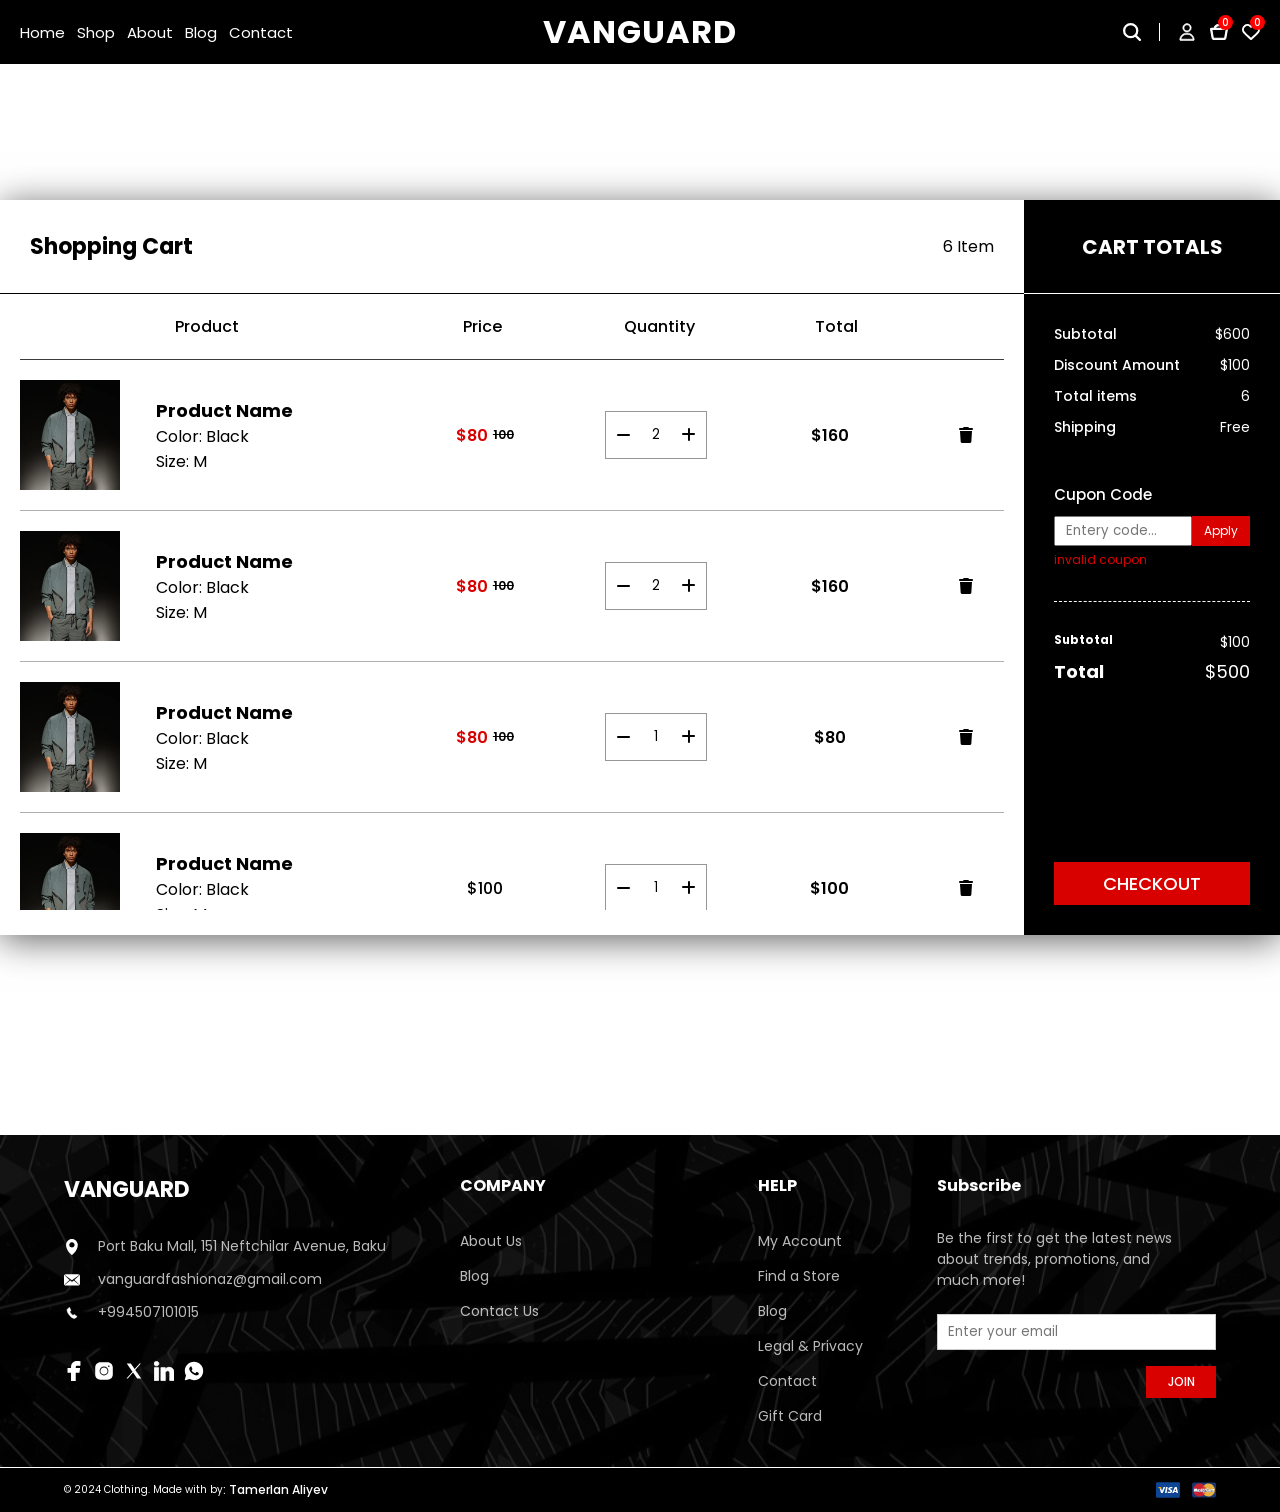
<file: basket.html>
<!DOCTYPE html>
<html lang="en">

<head>
    <meta charset="UTF-8">
    <meta name="viewport" content="width=device-width, initial-scale=1.0">
    <meta name="description"
        content="Vanguard offers stylish and comfortable men's and women's activewear. Explore our moisture-wicking shirts, breathable pants, and gym shorts with pockets.">
    <meta name="keywords"
        content="men's activewear, men's moisture-wicking shirts, men's breathable workout pants, men's gym shorts with pockets, men's activewear Baku, women's activewear, women's moisture-wicking shirts, women's breathable workout pants, women's gym shorts with pockets, women's activewear Baku">
    <meta name="robots" content="index, follow">
    <meta name="author" content="Vanguard">
    <!-- Open Graph meta tags -->
    <meta property="og:title" content="Vanguard: Men's & Women's Activewear | Stylish Performance Clothing">
    <meta property="og:description"
        content="Vanguard offers stylish and comfortable men's and women's activewear. Explore our moisture-wicking shirts, breathable pants, and gym shorts with pockets.">
    <meta property="og:type" content="website">
    <meta property="og:url" content="https://vanguardaz.netlify.app/">
    <meta property="og:image" content="https://vanguardaz.netlify.app//images/logo.png">
    <!-- Twitter Card meta tags -->
    <meta name="twitter:card" content="summary_large_image">
    <meta name="twitter:title" content="Vanguard: Men's & Women's Activewear | Stylish Performance Clothing">
    <meta name="twitter:description"
        content="Vanguard offers stylish and comfortable men's and women's activewear. Explore our moisture-wicking shirts, breathable pants, and gym shorts with pockets.">
    <meta name="twitter:image" content="https://vanguardaz.netlify.app//images/logo.png">
    <!-- Geo Meta Tags -->
    <meta name="geo.region" content="AZ" />
    <meta name="geo.placename" content="Baku" />
    <!-- Facebook Meta Tags -->
    <meta property="fb:app_id" content="YOUR_FACEBOOK_APP_ID">
    <!-- Instagram Meta Tags -->
    <meta property="instagram:card" content="summary_large_image">
    <meta property="instagram:title" content="Vanguard: Men's & Women's Activewear | Stylish Performance Clothing">
    <meta property="instagram:description"
        content="Vanguard offers stylish and comfortable men's and women's activewear. Explore our moisture-wicking shirts, breathable pants, and gym shorts with pockets.">
    <meta property="instagram:image" content="https://vanguardaz.netlify.app//images/logo.png">
    <!-- Canonical URL -->
    <link rel="canonical" href="https://vanguardaz.netlify.app/" />
    <!-- Favicon -->
    <link rel="preconnect" href="https://fonts.googleapis.com">
    <link rel="preconnect" href="https://fonts.gstatic.com" crossorigin>
    <link
        href="https://fonts.googleapis.com/css2?family=Manrope&family=Poppins:ital,wght@0,100;0,200;0,300;0,400;0,500;0,600;0,700;0,800;0,900;1,100;1,200;1,300;1,400;1,500;1,600;1,700;1,800;1,900&display=swap"
        rel="stylesheet">
    <!-- Link Swiper's CSS -->
    <link rel="stylesheet" href="/cilent/assets/css/swiper-bundle.min.css">
    <link rel="stylesheet" href="/cilent/assets/css/index.css">
    <link rel="stylesheet" href="/cilent/assets/css/basket.css">
    <link rel="stylesheet" href="https://cdnjs.cloudflare.com/ajax/libs/font-awesome/6.5.2/css/all.min.css">

    <!-- Favicon -->
    <link rel="icon" href="/cilent/assets/icons/small-logo.svg" sizes="192x192" type="image/x-icon" />
    <title>Vanguard</title>
</head>
<body>

    <!-- ================================
        HEADER    -    START
===================================== -->
    <header>

        <div class="header-info">

            <div class="page-list">

                <a class="bur-menu" href="#">
                    <img src="/cilent/assets/icons/burger-menu.svg" alt="">
                </a>

                <nav class="pages-pc">
                    <ul>
                        <li><a href="/index.html">Home</a></li>
                        <li><a href="/shop.html">Shop</a></li>
                        <li><a href="/about.html">About</a></li>
                        <li><a href="/blog.html">Blog</a></li>
                        <li><a href="/contact.html">Contact</a></li>
                    </ul>
                </nav>

            </div>

            <div class="brand-logo">
                <a href="/index.html">VANGUARD</a>
            </div>

            <div class="header-icons">

                <a class="i-search" href="#">
                    <img src="/cilent/assets/icons/search.svg" alt="">
                </a>

                <div class="arrow"></div>

                <div class="icons-right">

                    <a class="i-user" href="#">
                        <img src="/cilent/assets/icons/user.svg" alt="">
                    </a>
                    <a class="i-basket" href="#">
                        <img src="/cilent/assets/icons/basket.svg" alt="">
                        <sup>0</sup>
                    </a>
                    <a class="i-wish" href="#">
                        <img src="/cilent/assets/icons/wish.svg" alt="">
                        <sup>0</sup>
                    </a>

                </div>
            </div>

        </div>



        <div class="searchs">


            <div class="basket-list">


                <div class="basket-header">
                    <h4>SHOPPING BAG ( <span>1</span> )</h4>
                    <a class="basket-close" href="#">
                        <img src="/cilent/assets/icons/close-black.svg" alt="">
                    </a>
                </div>

                <div class="basket-product-list">

                    <ul>

                        <li>

                            <div class="basket-prod" href="#">

                                <div class="basket-prod-info">

                                    <a href="№" class="basket-prod-image">
                                        <img src="/cilent/assets/images/products/product.jpg" alt="product.jpg">
                                    </a>

                                    <div class="basket-prod-detail">

                                        <div class="prod-info-name">
                                            <a href="#">
                                                Product Name
                                            </a>
                                            <p>Color: Default</p>
                                            <p>Size: Default</p>
                                        </div>


                                        <div class="basket-prices-count-input">

                                            <div class="basket-con-inpt">

                                                <div class="basket-quantity-box">

                                                    <div class="basket-quantity minus">
                                                        <i class="fa-solid fa-minus"></i>
                                                    </div>

                                                    <input type="number" value="1">

                                                    <div class="basket-quantity plus">
                                                        <i class="fa-solid fa-plus"></i>
                                                    </div>

                                                </div>

                                            </div>


                                            <div class="cart-prices item">
                                                <span class="sell-price dis" id="sell-price">$80</span>
                                                <del class="sell-price dis-price">$100</del>

                                                <!-- <span class="sell-price sell" id="sell-price">$100 </span> -->
                                            </div>

                                        </div>

                                    </div>

                                </div>

                                <div class="basket-price-close">
                                    <a>
                                        <img class="basket-prod-close" src="/cilent/assets/icons/close-black.svg"
                                            alt="">
                                    </a>

                                </div>


                            </div>

                        </li>

                        <li>

                            <div class="basket-prod" href="#">

                                <div class="basket-prod-info">

                                    <a href="№" class="basket-prod-image">
                                        <img src="/cilent/assets/images/products/product.jpg" alt="product.jpg">
                                    </a>

                                    <div class="basket-prod-detail">

                                        <div class="prod-info-name">
                                            <a href="#">
                                                Product Name
                                            </a>
                                            <p>Color: Default</p>
                                            <p>Size: Default</p>
                                        </div>


                                        <div class="basket-prices-count-input">

                                            <div class="basket-con-inpt">

                                                <div class="basket-quantity-box">

                                                    <div class="basket-quantity minus">
                                                        <i class="fa-solid fa-minus"></i>
                                                    </div>

                                                    <input type="number" value="1">

                                                    <div class="basket-quantity plus">
                                                        <i class="fa-solid fa-plus"></i>
                                                    </div>

                                                </div>

                                            </div>


                                            <div class="cart-prices item">
                                                <span class="sell-price dis" id="sell-price">$80</span>
                                                <del class="sell-price dis-price">$100</del>

                                                <!-- <span class="sell-price sell" id="sell-price">$100 </span> -->
                                            </div>

                                        </div>

                                    </div>

                                </div>

                                <div class="basket-price-close">
                                    <a>
                                        <img class="basket-prod-close" src="/cilent/assets/icons/close-black.svg"
                                            alt="">
                                    </a>

                                </div>


                            </div>

                        </li>


                        <li>

                            <div class="basket-prod" href="#">

                                <div class="basket-prod-info">

                                    <a href="№" class="basket-prod-image">
                                        <img src="/cilent/assets/images/products/product.jpg" alt="product.jpg">
                                    </a>

                                    <div class="basket-prod-detail">

                                        <div class="prod-info-name">
                                            <a href="#">
                                                Product Name
                                            </a>
                                            <p>Color: Default</p>
                                            <p>Size: Default</p>
                                        </div>


                                        <div class="basket-prices-count-input">

                                            <div class="basket-con-inpt">

                                                <div class="basket-quantity-box">

                                                    <div class="basket-quantity minus">
                                                        <i class="fa-solid fa-minus"></i>
                                                    </div>

                                                    <input type="number" value="1">

                                                    <div class="basket-quantity plus">
                                                        <i class="fa-solid fa-plus"></i>
                                                    </div>

                                                </div>

                                            </div>


                                            <div class="cart-prices item">
                                                <!-- <span class="sell-price dis" id="sell-price">$80</span> -->
                                                <!-- <del class="sell-price dis-price">$100</del> -->

                                                <span class="sell-price sell" id="sell-price-sell">$100</span>
                                            </div>

                                        </div>

                                    </div>

                                </div>

                                <div class="basket-price-close">
                                    <a>
                                        <img class="basket-prod-close" src="/cilent/assets/icons/close-black.svg"
                                            alt="">
                                    </a>

                                </div>


                            </div>

                        </li>




                    </ul>

                </div>


                <div class="basket-view">

                    <div class="bastek-total-price">
                        <p>SUBTOTAL:</p>
                        <div class="basket-total-prices">

                            <span class="sell-price dis" id="sell-price">$80</span>
                            <del class="sell-price dis-price">$100</del>

                            <!-- <span class="sell-price sell" id="sell-price">$100 </span> -->
                        </div>
                    </div>




                    <div class="basket-buttons">
                        <a class="basket-viewcart" href="/basket.html">VIEW CART</a>
                        <a class="basket-checkout" href="/checkout.html">CHECKOUT</a>
                    </div>
                </div>

            </div>

            <div class="user-info">
                <h3>User Name</h3>
                <ul>
                    <li><a href="#">My Account</a></li>
                    <li><a href="#">Basket</a></li>
                    <li><a href="#">Wish List</a></li>
                    <li><a href="#">Log Out</a></li>
                    <li><a href="#">Login</a></li>
                    <li><a href="#">Register</a></li>
                </ul>
                <h4><a class="go-admin" href="#">Go To Admin</a></h4>
            </div>

            <div class="search-list">
                <input type="text" placeholder="Search...">

                <ul>

                    <li>
                        <a class="product-list" href="#">
                            <div class="search-prod-img">
                                <img src="/cilent/assets/images/products/product.jpg" alt="search-prod-img">
                            </div>
                            <div class="search-prod-info">
                                <div class="prod-name">
                                    <p>Category</p>
                                    <h3>Product Productc</h3>
                                </div>
                                <div class="prod-price">
                                    <span class="sell-price">$100</span>
                                </div>
                            </div>
                        </a>
                    </li>
                    <li>
                        <a class="product-list" href="#">
                            <div class="search-prod-img">
                                <img src="/cilent/assets/images/products/product.jpg" alt="search-prod-img">
                            </div>
                            <div class="search-prod-info">
                                <div class="prod-name">
                                    <p>Category</p>
                                    <h3>Product Productc</h3>
                                </div>
                                <div class="prod-price">
                                    <span class="sell-price">$100</span>
                                </div>
                            </div>
                        </a>
                    </li>
                    <li>
                        <a class="product-list" href="#">
                            <div class="search-prod-img">
                                <img src="/cilent/assets/images/products/product.jpg" alt="search-prod-img">
                            </div>
                            <div class="search-prod-info">
                                <div class="prod-name">
                                    <p>Category</p>
                                    <h3>Product Productc</h3>
                                </div>
                                <div class="prod-price">
                                    <span class="sell-price">$100</span>
                                </div>
                            </div>
                        </a>
                    </li>
                    <li>
                        <a class="product-list" href="#">
                            <div class="search-prod-img">
                                <img src="/cilent/assets/images/products/product.jpg" alt="search-prod-img">
                            </div>
                            <div class="search-prod-info">
                                <div class="prod-name">
                                    <p>Category</p>
                                    <h3>Product Productc</h3>
                                </div>
                                <div class="prod-price">
                                    <span class="sell-price">$100</span>
                                </div>
                            </div>
                        </a>
                    </li>
                    <li>
                        <a class="product-list" href="#">
                            <div class="search-prod-img">
                                <img src="/cilent/assets/images/products/product.jpg" alt="search-prod-img">
                            </div>
                            <div class="search-prod-info">
                                <div class="prod-name">
                                    <p>Category</p>
                                    <h3>Product Productc</h3>
                                </div>
                                <div class="prod-price">
                                    <span class="sell-price">$100</span>
                                </div>
                            </div>
                        </a>
                    </li>
                    <li>
                        <a class="product-list" href="#">
                            <div class="search-prod-img">
                                <img src="/cilent/assets/images/products/product.jpg" alt="search-prod-img">
                            </div>
                            <div class="search-prod-info">
                                <div class="prod-name">
                                    <p>Category</p>
                                    <h3>Product Productc</h3>
                                </div>
                                <div class="prod-price">
                                    <span class="sell-price">$100</span>
                                </div>
                            </div>
                        </a>
                    </li>
                    <li>
                        <a class="product-list" href="#">
                            <div class="search-prod-img">
                                <img src="/cilent/assets/images/products/product.jpg" alt="search-prod-img">
                            </div>
                            <div class="search-prod-info">
                                <div class="prod-name">
                                    <p>Category</p>
                                    <h3>Product Productc</h3>
                                </div>
                                <div class="prod-price">
                                    <span class="dis-price">$80 <del class="sel-price">100</del></span>
                                </div>
                            </div>
                        </a>
                    </li>

                </ul>
            </div>

            <nav class="pages-mobile">

                <a class="pages-close" href="#"><img src="/cilent/assets/icons/x-button.svg" alt=""></a>

                <ul>
                    <li><a href="/index.html">Home</a></li>
                    <li><a href="/about.html">About</a></li>
                    <li><a href="/blog.html">Blog</a></li>
                    <li><a href="/contact.html">Contact</a></li>
                    <li><a href="/basket.html">Basket</a></li>
                    <li><a href="/account.html">Wish List</a></li>
                    <li><a href="/account.html">My Account </a></li>
                    <li><a href="/cilent/contact.php">Log Out</a></li>
                    <li><a href="/login.html">Login</a></li>
                    <li><a href="/register.html">Register</a></li>
                </ul>
            </nav>

        </div>

    </header>
    <!-- ================================
        HEADER    -    END
===================================== -->

    <main>

        <section>


            <div class="cart-container">

                <div class="cart-title">
                    <h2>Shopping Cart</h2>
                    <p> <span>3</span> Item</p>
                </div>


                <div class="cart-table">

                    <div class="cart-table-header">
                        <p>Product</p>
                        <p>Price</p>
                        <p>Quantity</p>
                        <p>Total</p>
                        <p></p>
                    </div>

                    <ul class="cart-table-container">

                        <li class="cart-table-box">

                            <div class="cart-prod item">

                                <div class="cart-prod-img">
                                    <img src="/cilent/assets/images/products/slider-2.webp" alt="">
                                </div>

                                <div class="cart-prod-info">
                                    <h3>Product Name</h3>
                                    <p>Color: Black</p>
                                    <p>Size: M</p>
                                </div>

                            </div>



                            <div class="c-prices">

                                <div class="cart-prices item">
                                    <span class="price-inf">Price:</span>
                                    <span class="sell-price dis" id="sell-price">$80</span>
                                    <del class="sell-price dis-price">100</del>

                                    <!-- <span class="sell-price sell" id="sell-price">$100 </span> -->
                                </div>


                                <div class="cart-qty item">
                                    <div class="quantity-box">

                                        <div class="quantity minus">
                                            <i class="fa-solid fa-minus"></i>
                                        </div>

                                        <input type="number" value="2">

                                        <div class="quantity plus">
                                            <i class="fa-solid fa-plus"></i>
                                        </div>

                                    </div>
                                </div>


                                <div class="cart-prod-total item">
                                    <span class="price-inf">Total:</span>

                                    <span class="tot-price">$100</span>
                                </div>

                            </div>


                            <div class="item-delete item">
                                <a>
                                    <i class="fa-solid fa-trash"></i>
                                </a>
                            </div>
                        </li>


                        <li class="cart-table-box">

                            <div class="cart-prod item">

                                <div class="cart-prod-img">
                                    <img src="/cilent/assets/images/products/slider-2.webp" alt="">
                                </div>

                                <div class="cart-prod-info">
                                    <h3>Product Name</h3>
                                    <p>Color: Black</p>
                                    <p>Size: M</p>
                                </div>

                            </div>



                            <div class="c-prices">

                                <div class="cart-prices item">
                                    <span class="price-inf">Price:</span>
                                    <span class="sell-price dis" id="sell-price">$80</span>
                                    <del class="sell-price dis-price">100</del>

                                    <!-- <span class="sell-price sell" id="sell-price">$100 </span> -->
                                </div>


                                <div class="cart-qty item">
                                    <div class="quantity-box">

                                        <div class="quantity minus">
                                            <i class="fa-solid fa-minus"></i>
                                        </div>

                                        <input type="number" value="2">

                                        <div class="quantity plus">
                                            <i class="fa-solid fa-plus"></i>
                                        </div>

                                    </div>
                                </div>


                                <div class="cart-prod-total item">
                                    <span class="price-inf">Total:</span>

                                    <span class="tot-price">$100</span>
                                </div>

                            </div>


                            <div class="item-delete item">
                                <a>
                                    <i class="fa-solid fa-trash"></i>
                                </a>
                            </div>
                        </li>

                        <li class="cart-table-box">

                            <div class="cart-prod item">

                                <div class="cart-prod-img">
                                    <img src="/cilent/assets/images/products/slider-2.webp" alt="">
                                </div>

                                <div class="cart-prod-info">
                                    <h3>Product Name</h3>
                                    <p>Color: Black</p>
                                    <p>Size: M</p>
                                </div>

                            </div>



                            <div class="c-prices">

                                <div class="cart-prices item">
                                    <span class="price-inf">Price:</span>
                                    <span class="sell-price dis" id="sell-price">$80</span>
                                    <del class="sell-price dis-price">100</del>

                                    <!-- <span class="sell-price sell" id="sell-price">$100 </span> -->
                                </div>


                                <div class="cart-qty item">
                                    <div class="quantity-box">

                                        <div class="quantity minus">
                                            <i class="fa-solid fa-minus"></i>
                                        </div>

                                        <input type="number" value="1">

                                        <div class="quantity plus">
                                            <i class="fa-solid fa-plus"></i>
                                        </div>

                                    </div>
                                </div>


                                <div class="cart-prod-total item">
                                    <span class="price-inf">Total:</span>

                                    <span class="tot-price">$100</span>
                                </div>

                            </div>


                            <div class="item-delete item">
                                <a>
                                    <i class="fa-solid fa-trash"></i>
                                </a>
                            </div>
                        </li>

                        <li class="cart-table-box">

                            <div class="cart-prod item">

                                <div class="cart-prod-img">
                                    <img src="/cilent/assets/images/products/slider-2.webp" alt="">
                                </div>

                                <div class="cart-prod-info">
                                    <h3>Product Name</h3>
                                    <p>Color: Black</p>
                                    <p>Size: M</p>
                                </div>

                            </div>



                            <div class="c-prices">

                                <div class="cart-prices item">
                                    <span class="price-inf">Price:</span>
                                    <!-- <span class="sell-price dis" id="sell-price">$80</span>
                                    <del class="sell-price dis-price" >100</del> -->

                                    <span class="sell-price sell" id="sell-price">$100 </span>
                                </div>


                                <div class="cart-qty item">
                                    <div class="quantity-box">

                                        <div class="quantity minus">
                                            <i class="fa-solid fa-minus"></i>
                                        </div>

                                        <input type="number" value="1">

                                        <div class="quantity plus">
                                            <i class="fa-solid fa-plus"></i>
                                        </div>

                                    </div>
                                </div>


                                <div class="cart-prod-total item">
                                    <span class="price-inf">Total:</span>

                                    <span class="tot-price">$100</span>
                                </div>

                            </div>


                            <div class="item-delete item">
                                <a>
                                    <i class="fa-solid fa-trash"></i>
                                </a>
                            </div>
                        </li>

                    </ul>


                </div>



            </div>


            <div class="cart-info">
                <div class="cart-info-top">

                    <h2>CART TOTALS</h2>

                    <div class="cart-info-container">

                        <div class="cart-info-box subtotal">
                            <h5>Subtotal </h5>
                            <span>$100</span>
                        </div>

                        <div class="cart-info-box discount">
                            <h5>Discount Amount</h5>
                            <span>$100</span>
                        </div>

                        <div class="cart-info-box items">
                            <h5>Total items</h5>
                            <span>10</span>
                        </div>

                        <div class="cart-info-box">
                            <h5>Shipping </h5>
                            <span>Free</span>
                        </div>

                        <div class="cart-info-cupon">
                            <h5>Cupon Code</h5>
                            <div class="cart-input-box">
                                <div class="info-input">
                                    <input type="text" placeholder="Entery code...">
                                    <a>Apply</a>
                                </div>
                                <!-- <span class="confirm">30% discount applied</span> -->
                                <span class="invalid">invalid coupon</span>
                            </div>
                        </div>

                        <div class="cart-total-box">

                            <div class="cupon-offer active">
                                <h5>Subtotal</h5>
                                <span>$100</span>
                            </div>
                            
                            <div class="cart-total">
                                <h5>Total </h5>
                                <span>$100</span>
                            </div>
                            
                        </div>
                    </div>
                </div>

                <div class="cart-info-bottom">
                    <a href="#">CHECKOUT</a>
                </div>
            </div>



        </section>

    </main>

    <!-- ================================
        FOOTER    -    START
===================================== -->
    <footer>

        <div class="footer-top">

            <div class="brand-info">

                <h1>VANGUARD</h1>

                <div class="contact">





                    <div class="brand-ad">
                        <img src="/cilent/assets/icons/location.svg" alt="logo">
                        <a>Port Baku Mall, 151 Neftchilar Avenue, Baku</a>
                    </div>

                    <div class="brand-ad">
                        <img src="/cilent/assets/icons/mail.svg" alt="logo">
                        <a href="mailto:vanguardfashionaz@gmail.com" target="_blank">vanguardfashionaz@gmail.com</a>
                    </div>

                    <div class="brand-ad">
                        <img src="/cilent/assets/icons/phone.svg" alt="logo">
                        <a href="tel:+994507101015" target="_blank">+994507101015</a>
                    </div>

                </div>

                <div class="social-platforms">
                    <a href="https://www.facebook.com/profile.php?id=61550959731138" target="_blank"><img
                            src="/cilent/assets/icons/facebook.svg" alt="facebook"></a>
                    <a href="https://www.instagram.com/vanguard.az/" target="_blank"><img
                            src="/cilent/assets/icons/instagram.svg" alt="instagram"></a>
                    <a href="#" target="_blank"><img src="/cilent/assets/icons/twitter-x.svg" alt="twitter"></a>
                    <a href="https://www.linkedin.com/in/tamerlan-aliyev-74a693284/" target="_blank"><img
                            src="/cilent/assets/icons/linkedin.svg" alt="linkedin"></a>
                    <a href="https://wa.me/994507101015" target="_blank"><img src="/cilent/assets/icons/whatsapp.svg"
                            alt="whatsapp"></a>
                </div>
            </div>

            <div class="web-info">

                <div class="info-list">
                    <h3>COMPANY</h1>

                        <ul>
                            <li><a href="#">About Us</a></li>
                            <li><a href="#">Blog</a></li>
                            <li><a href="#">Contact Us</a></li>
                        </ul>
                </div>

                <div class="info-list">
                    <h3>HELP</h1>

                        <ul>
                            <li><a href="#">My Account</a></li>
                            <li><a href="#">Find a Store</a></li>
                            <li><a href="#">Blog</a></li>
                            <li><a href="#">Legal & Privacy</a></li>
                            <li><a href="#">Contact</a></li>
                            <li><a href="#">Gift Card</a></li>
                        </ul>
                </div>

                <!-- <div class="info-list">
                <h3>HELP</h1>

                    <ul>
                        <li><a href="#">My Account</a></li>
                        <li><a href="#">Find a Store</a></li>
                        <li><a href="#">Blog</a></li>
                        <li><a href="#">Legal & Privacy</a></li>
                        <li><a href="#">Contact</a></li>
                        <li><a href="#">Gift Card</a></li>
                    </ul>
            </div> -->

            </div>

            <div class="subscribe">

                <h3>Subscribe</h3>

                <form class="subscribe-form">
                    <p>Be the first to get the latest news about trends, promotions, and much more!</p>
                    <input type="email" placeholder="Enter your email">
                    <div>
                        <button type="submit" href="#">JOIN</button>
                    </div>
                </form>
            </div>

        </div>

        <div class="footer-bottom">

            <p>© 2024 Clothing. Made with by<a href="#">: Tamerlan Aliyev</a></p>

            <div class="payments">
                <img src="/cilent/assets/icons/visa.svg" alt="visa">
                <img src="/cilent/assets/icons/master.svg" alt="master">
            </div>
        </div>

    </footer>
    <!-- ================================
        FOOTER    -    END
===================================== -->
    <!-- Link Swiper's CSS -->
    <script src="/cilent/assets/js/swiper-bundle.min.js"></script>
    <script src="/cilent/assets/js/index.js"></script>
    <script src="/cilent/assets/js/basket.js"></script>

</body>

</html>
</file>
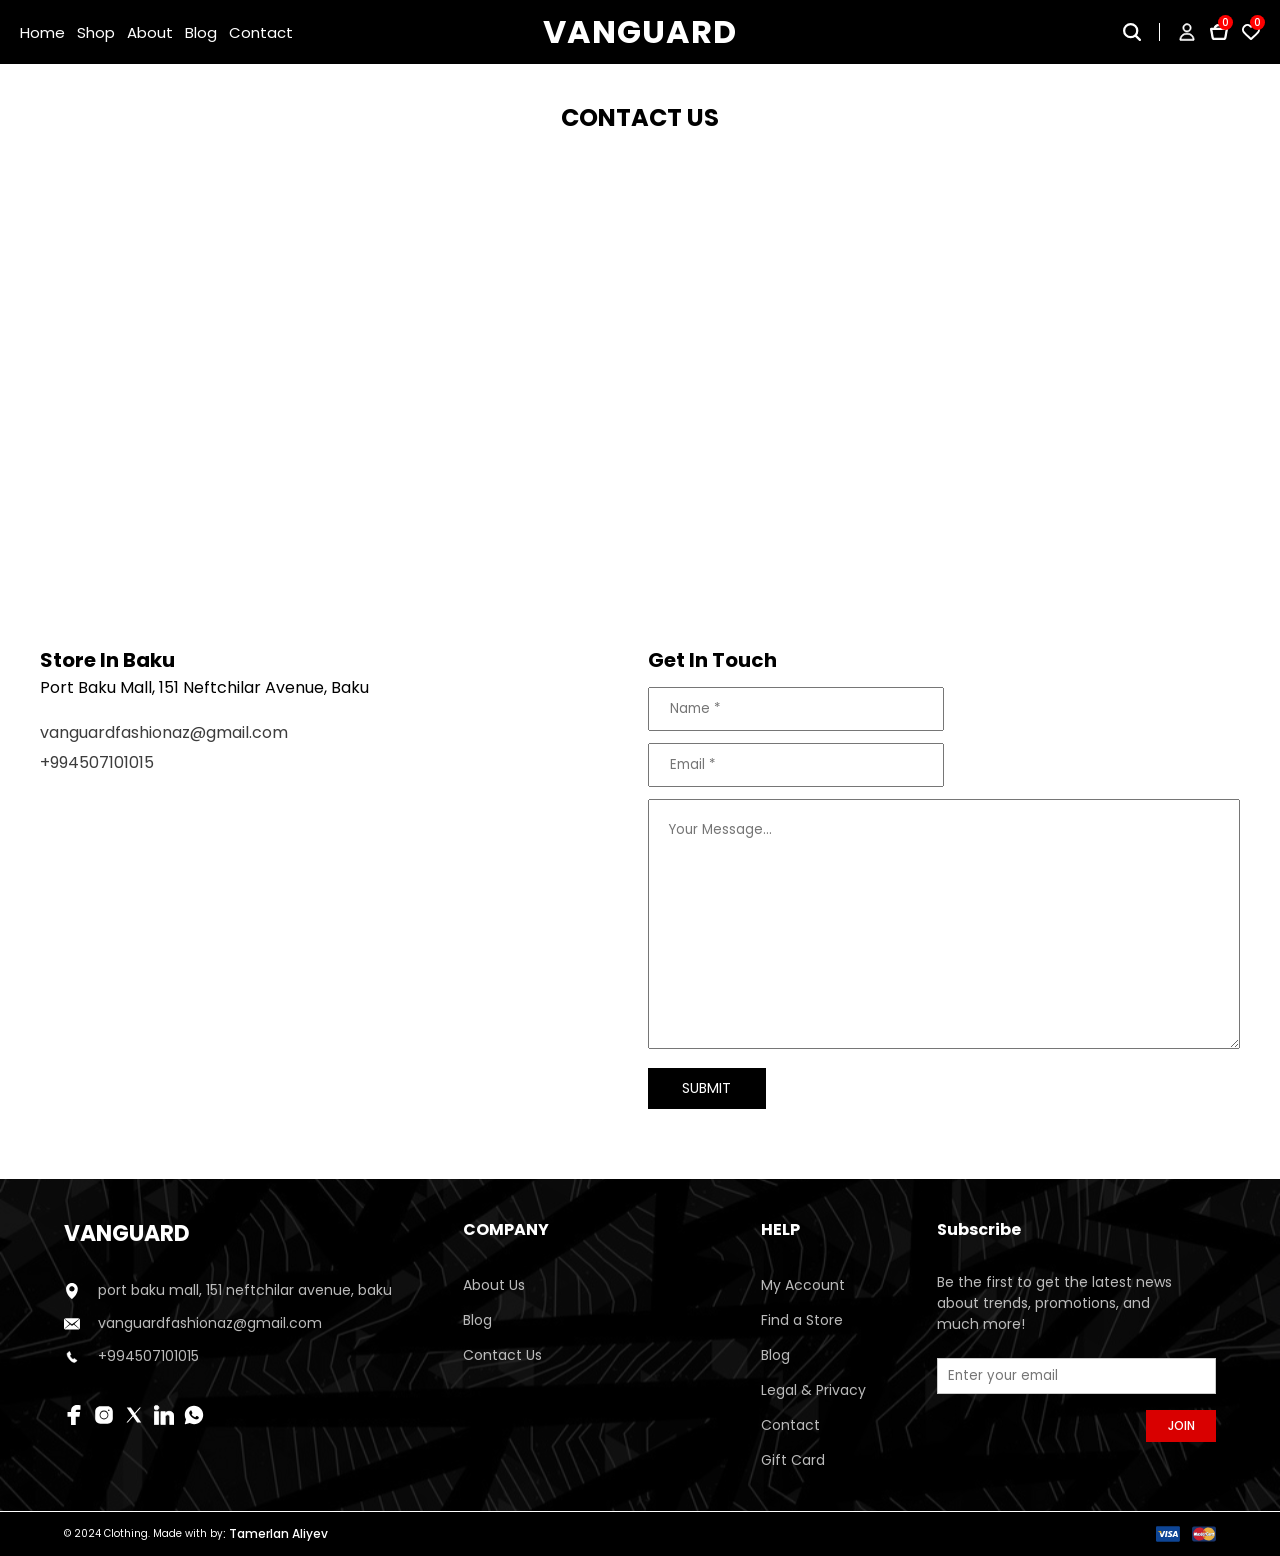
<file: contact.html>
<!DOCTYPE html>
<html lang="en">

<head>
    <meta charset="UTF-8">
    <meta name="viewport" content="width=device-width, initial-scale=1.0">
    <meta name="description"
        content="Vanguard offers stylish and comfortable men's and women's activewear. Explore our moisture-wicking shirts, breathable pants, and gym shorts with pockets.">
    <meta name="keywords"
        content="men's activewear, men's moisture-wicking shirts, men's breathable workout pants, men's gym shorts with pockets, men's activewear Baku, women's activewear, women's moisture-wicking shirts, women's breathable workout pants, women's gym shorts with pockets, women's activewear Baku">
    <meta name="robots" content="index, follow">
    <meta name="author" content="Vanguard">
    <!-- Open Graph meta tags -->
    <meta property="og:title" content="Vanguard: Men's & Women's Activewear | Stylish Performance Clothing">
    <meta property="og:description"
        content="Vanguard offers stylish and comfortable men's and women's activewear. Explore our moisture-wicking shirts, breathable pants, and gym shorts with pockets.">
    <meta property="og:type" content="website">
    <meta property="og:url" content="https://vanguardaz.netlify.app/">
    <meta property="og:image" content="https://vanguardaz.netlify.app//images/logo.png">
    <!-- Twitter Card meta tags -->
    <meta name="twitter:card" content="summary_large_image">
    <meta name="twitter:title" content="Vanguard: Men's & Women's Activewear | Stylish Performance Clothing">
    <meta name="twitter:description"
        content="Vanguard offers stylish and comfortable men's and women's activewear. Explore our moisture-wicking shirts, breathable pants, and gym shorts with pockets.">
    <meta name="twitter:image" content="https://vanguardaz.netlify.app//images/logo.png">
    <!-- Geo Meta Tags -->
    <meta name="geo.region" content="AZ" />
    <meta name="geo.placename" content="Baku" />
    <!-- Facebook Meta Tags -->
    <meta property="fb:app_id" content="YOUR_FACEBOOK_APP_ID">
    <!-- Instagram Meta Tags -->
    <meta property="instagram:card" content="summary_large_image">
    <meta property="instagram:title" content="Vanguard: Men's & Women's Activewear | Stylish Performance Clothing">
    <meta property="instagram:description"
        content="Vanguard offers stylish and comfortable men's and women's activewear. Explore our moisture-wicking shirts, breathable pants, and gym shorts with pockets.">
    <meta property="instagram:image" content="https://vanguardaz.netlify.app//images/logo.png">
    <!-- Canonical URL -->
    <link rel="canonical" href="https://vanguardaz.netlify.app/" />
    <!-- Favicon -->
    <link rel="preconnect" href="https://fonts.googleapis.com">
    <link rel="preconnect" href="https://fonts.gstatic.com" crossorigin>
    <link
        href="https://fonts.googleapis.com/css2?family=Manrope&family=Poppins:ital,wght@0,100;0,200;0,300;0,400;0,500;0,600;0,700;0,800;0,900;1,100;1,200;1,300;1,400;1,500;1,600;1,700;1,800;1,900&display=swap"
        rel="stylesheet">
    <!-- Link Swiper's CSS -->
    <link rel="stylesheet" href="/cilent/assets/css/swiper-bundle.min.css">
    <link rel="stylesheet" href="/cilent/assets/css/index.css">
    <link rel="stylesheet" href="/cilent/assets/css/contact.css">
    <!-- Favicon -->
    <link rel="icon" href="/cilent/assets/icons/small-logo.svg" sizes="192x192" type="image/x-icon" />
    <title>Vanguard</title>
</head>
<body>

    <!-- ================================
        HEADER    -    START
===================================== -->
    <header>

        <div class="header-info">

            <div class="page-list">

                <a class="bur-menu" href="#">
                    <img src="/cilent/assets/icons/burger-menu.svg" alt="">
                </a>

                <nav class="pages-pc">
                    <ul>
                        <li><a href="/index.html">Home</a></li>
                        <li><a href="/shop.html">Shop</a></li>
                        <li><a href="/about.html">About</a></li>
                        <li><a href="/blog.html">Blog</a></li>
                        <li><a href="/contact.html">Contact</a></li>
                    </ul>
                </nav>

            </div>

            <div class="brand-logo">
                <a href="/index.html">VANGUARD</a>
            </div>

            <div class="header-icons">

                <a class="i-search" href="#">
                    <img src="/cilent/assets/icons/search.svg" alt="">
                </a>

                <div class="arrow"></div>

                <div class="icons-right">

                    <a class="i-user" href="#">
                        <img src="/cilent/assets/icons/user.svg" alt="">
                    </a>
                    <a class="i-basket" href="#">
                        <img src="/cilent/assets/icons/basket.svg" alt="">
                        <sup>0</sup>
                    </a>
                    <a class="i-wish" href="#">
                        <img src="/cilent/assets/icons/wish.svg" alt="">
                        <sup>0</sup>
                    </a>

                </div>
            </div>

        </div>



        <div class="searchs">


            <div class="basket-list">


                <div class="basket-header">
                    <h4>SHOPPING BAG ( <span>1</span> )</h4>
                    <a class="basket-close" href="#">
                        <img src="/cilent/assets/icons/close-black.svg" alt="">
                    </a>
                </div>

                <div class="basket-product-list">

                    <ul>

                        <li>

                            <div class="basket-prod" href="#">

                                <div class="basket-prod-info">

                                    <a href="№" class="basket-prod-image">
                                        <img src="/cilent/assets/images/products/product.jpg" alt="product.jpg">
                                    </a>

                                    <div class="basket-prod-detail">

                                        <div class="prod-info-name">
                                            <a href="#">
                                                Product Name
                                            </a>
                                            <p>Color: Default</p>
                                            <p>Size: Default</p>
                                        </div>


                                        <div class="basket-prices-count-input">

                                            <div class="basket-con-inpt">

                                                <div class="basket-quantity-box">

                                                    <div class="basket-quantity minus">
                                                        <i class="fa-solid fa-minus"></i>
                                                    </div>

                                                    <input type="number" value="1">

                                                    <div class="basket-quantity plus">
                                                        <i class="fa-solid fa-plus"></i>
                                                    </div>

                                                </div>

                                            </div>


                                            <div class="cart-prices item">
                                                <span class="sell-price dis" id="sell-price">$80</span>
                                                <del class="sell-price dis-price">$100</del>

                                                <!-- <span class="sell-price sell" id="sell-price">$100 </span> -->
                                            </div>

                                        </div>

                                    </div>

                                </div>

                                <div class="basket-price-close">
                                    <a>
                                        <img class="basket-prod-close" src="/cilent/assets/icons/close-black.svg"
                                            alt="">
                                    </a>

                                </div>


                            </div>

                        </li>

                        <li>

                            <div class="basket-prod" href="#">

                                <div class="basket-prod-info">

                                    <a href="№" class="basket-prod-image">
                                        <img src="/cilent/assets/images/products/product.jpg" alt="product.jpg">
                                    </a>

                                    <div class="basket-prod-detail">

                                        <div class="prod-info-name">
                                            <a href="#">
                                                Product Name
                                            </a>
                                            <p>Color: Default</p>
                                            <p>Size: Default</p>
                                        </div>


                                        <div class="basket-prices-count-input">

                                            <div class="basket-con-inpt">

                                                <div class="basket-quantity-box">

                                                    <div class="basket-quantity minus">
                                                        <i class="fa-solid fa-minus"></i>
                                                    </div>

                                                    <input type="number" value="1">

                                                    <div class="basket-quantity plus">
                                                        <i class="fa-solid fa-plus"></i>
                                                    </div>

                                                </div>

                                            </div>


                                            <div class="cart-prices item">
                                                <span class="sell-price dis" id="sell-price">$80</span>
                                                <del class="sell-price dis-price">$100</del>

                                                <!-- <span class="sell-price sell" id="sell-price">$100 </span> -->
                                            </div>

                                        </div>

                                    </div>

                                </div>

                                <div class="basket-price-close">
                                    <a>
                                        <img class="basket-prod-close" src="/cilent/assets/icons/close-black.svg"
                                            alt="">
                                    </a>

                                </div>


                            </div>

                        </li>


                        <li>

                            <div class="basket-prod" href="#">

                                <div class="basket-prod-info">

                                    <a href="№" class="basket-prod-image">
                                        <img src="/cilent/assets/images/products/product.jpg" alt="product.jpg">
                                    </a>

                                    <div class="basket-prod-detail">

                                        <div class="prod-info-name">
                                            <a href="#">
                                                Product Name
                                            </a>
                                            <p>Color: Default</p>
                                            <p>Size: Default</p>
                                        </div>


                                        <div class="basket-prices-count-input">

                                            <div class="basket-con-inpt">

                                                <div class="basket-quantity-box">

                                                    <div class="basket-quantity minus">
                                                        <i class="fa-solid fa-minus"></i>
                                                    </div>

                                                    <input type="number" value="1">

                                                    <div class="basket-quantity plus">
                                                        <i class="fa-solid fa-plus"></i>
                                                    </div>

                                                </div>

                                            </div>


                                            <div class="cart-prices item">
                                                <!-- <span class="sell-price dis" id="sell-price">$80</span> -->
                                                <!-- <del class="sell-price dis-price">$100</del> -->

                                                <span class="sell-price sell" id="sell-price-sell">$100</span>
                                            </div>

                                        </div>

                                    </div>

                                </div>

                                <div class="basket-price-close">
                                    <a>
                                        <img class="basket-prod-close" src="/cilent/assets/icons/close-black.svg"
                                            alt="">
                                    </a>

                                </div>


                            </div>

                        </li>




                    </ul>

                </div>


                <div class="basket-view">

                    <div class="bastek-total-price">
                        <p>SUBTOTAL:</p>
                        <div class="basket-total-prices">

                            <span class="sell-price dis" id="sell-price">$80</span>
                            <del class="sell-price dis-price">$100</del>

                            <!-- <span class="sell-price sell" id="sell-price">$100 </span> -->
                        </div>
                    </div>




                    <div class="basket-buttons">
                        <a class="basket-viewcart" href="/basket.html">VIEW CART</a>
                        <a class="basket-checkout" href="/checkout.html">CHECKOUT</a>
                    </div>
                </div>

            </div>

            <div class="user-info">
                <h3>User Name</h3>
                <ul>
                    <li><a href="#">My Account</a></li>
                    <li><a href="#">Basket</a></li>
                    <li><a href="#">Wish List</a></li>
                    <li><a href="#">Log Out</a></li>
                    <li><a href="#">Login</a></li>
                    <li><a href="#">Register</a></li>
                </ul>
                <h4><a class="go-admin" href="#">Go To Admin</a></h4>
            </div>

            <div class="search-list">
                <input type="text" placeholder="Search...">

                <ul>

                    <li>
                        <a class="product-list" href="#">
                            <div class="search-prod-img">
                                <img src="/cilent/assets/images/products/product.jpg" alt="search-prod-img">
                            </div>
                            <div class="search-prod-info">
                                <div class="prod-name">
                                    <p>Category</p>
                                    <h3>Product Productc</h3>
                                </div>
                                <div class="prod-price">
                                    <span class="sell-price">$100</span>
                                </div>
                            </div>
                        </a>
                    </li>
                    <li>
                        <a class="product-list" href="#">
                            <div class="search-prod-img">
                                <img src="/cilent/assets/images/products/product.jpg" alt="search-prod-img">
                            </div>
                            <div class="search-prod-info">
                                <div class="prod-name">
                                    <p>Category</p>
                                    <h3>Product Productc</h3>
                                </div>
                                <div class="prod-price">
                                    <span class="sell-price">$100</span>
                                </div>
                            </div>
                        </a>
                    </li>
                    <li>
                        <a class="product-list" href="#">
                            <div class="search-prod-img">
                                <img src="/cilent/assets/images/products/product.jpg" alt="search-prod-img">
                            </div>
                            <div class="search-prod-info">
                                <div class="prod-name">
                                    <p>Category</p>
                                    <h3>Product Productc</h3>
                                </div>
                                <div class="prod-price">
                                    <span class="sell-price">$100</span>
                                </div>
                            </div>
                        </a>
                    </li>
                    <li>
                        <a class="product-list" href="#">
                            <div class="search-prod-img">
                                <img src="/cilent/assets/images/products/product.jpg" alt="search-prod-img">
                            </div>
                            <div class="search-prod-info">
                                <div class="prod-name">
                                    <p>Category</p>
                                    <h3>Product Productc</h3>
                                </div>
                                <div class="prod-price">
                                    <span class="sell-price">$100</span>
                                </div>
                            </div>
                        </a>
                    </li>
                    <li>
                        <a class="product-list" href="#">
                            <div class="search-prod-img">
                                <img src="/cilent/assets/images/products/product.jpg" alt="search-prod-img">
                            </div>
                            <div class="search-prod-info">
                                <div class="prod-name">
                                    <p>Category</p>
                                    <h3>Product Productc</h3>
                                </div>
                                <div class="prod-price">
                                    <span class="sell-price">$100</span>
                                </div>
                            </div>
                        </a>
                    </li>
                    <li>
                        <a class="product-list" href="#">
                            <div class="search-prod-img">
                                <img src="/cilent/assets/images/products/product.jpg" alt="search-prod-img">
                            </div>
                            <div class="search-prod-info">
                                <div class="prod-name">
                                    <p>Category</p>
                                    <h3>Product Productc</h3>
                                </div>
                                <div class="prod-price">
                                    <span class="sell-price">$100</span>
                                </div>
                            </div>
                        </a>
                    </li>
                    <li>
                        <a class="product-list" href="#">
                            <div class="search-prod-img">
                                <img src="/cilent/assets/images/products/product.jpg" alt="search-prod-img">
                            </div>
                            <div class="search-prod-info">
                                <div class="prod-name">
                                    <p>Category</p>
                                    <h3>Product Productc</h3>
                                </div>
                                <div class="prod-price">
                                    <span class="dis-price">$80 <del class="sel-price">100</del></span>
                                </div>
                            </div>
                        </a>
                    </li>

                </ul>
            </div>

            <nav class="pages-mobile">

                <a class="pages-close" href="#"><img src="/cilent/assets/icons/x-button.svg" alt=""></a>

                <ul>
                    <li><a href="/index.html">Home</a></li>
                    <li><a href="/about.html">About</a></li>
                    <li><a href="/blog.html">Blog</a></li>
                    <li><a href="/contact.html">Contact</a></li>
                    <li><a href="/basket.html">Basket</a></li>
                    <li><a href="/account.html">Wish List</a></li>
                    <li><a href="/account.html">My Account </a></li>
                    <li><a href="/cilent/contact.php">Log Out</a></li>
                    <li><a href="/login.html">Login</a></li>
                    <li><a href="/register.html">Register</a></li>
                </ul>
            </nav>

        </div>

    </header>
    <!-- ================================
        HEADER    -    END
===================================== -->

    <!-- ================================
        MAIN    -    START
===================================== -->
    <main>
        <h1>CONTACT US</h1>
        <iframe
            src="https://www.google.com/maps/embed?pb=!1m18!1m12!1m3!1d48613.5977531735!2d49.819509220986006!3d40.40109968039558!2m3!1f0!2f0!3f0!3m2!1i1024!2i768!4f13.1!3m3!1m2!1s0x40307d6bd6211cf9%3A0x343f6b5e7ae56c6b!2zQmFrxLE!5e0!3m2!1saz!2saz!4v1714147771064!5m2!1saz!2saz"
            width="100%" height="450" style="border:0;" allowfullscreen="" loading="lazy"
            referrerpolicy="no-referrer-when-downgrade"></iframe>

        <section class="contact-us">


            <div class="addresses">

                <div class="address">
                    <h2>Store in Baku</h2>
                    <a>Port Baku Mall, 151 Neftchilar Avenue, Baku</a>
                </div>

                <div class="contact">
                    <a href="mailto:vanguardfashionaz@gmail.com">vanguardfashionaz@gmail.com</a>
                    <a href="tel:+994507101015">+994507101015</a>
                    <!-- <a href="https://wa.me/994507101015">+994507101015</a> -->
                </div>

            </div>

            <form method="post">
                <h3>Get In Touch</h3>

                <div class="form-box">
                    <input type="text" class="form-input" placeholder="Name *">
                </div>

                <div class="form-box">
                    <input type="email" class="form-input" placeholder="Email *">
                </div>


                <div class="form-box">
                    <textarea name="texts" placeholder="Your Message..."></textarea>
                </div>

                <button type="submit" class="submit">SUBMIT</button>

            </form>


        </section>


    </main>
    <!-- ================================
        MAIN    -    END
===================================== -->

    <!-- ================================
        FOOTER    -    START
===================================== -->
    <footer>

        <div class="footer-top">

            <div class="brand-info">

                <h1>VANGUARD</h1>

                <div class="contact">





                    <div class="brand-ad">
                        <img src="/cilent/assets/icons/location.svg" alt="logo">
                        <a>Port Baku Mall, 151 Neftchilar Avenue, Baku</a>
                    </div>

                    <div class="brand-ad">
                        <img src="/cilent/assets/icons/mail.svg" alt="logo">
                        <a href="mailto:vanguardfashionaz@gmail.com" target="_blank">vanguardfashionaz@gmail.com</a>
                    </div>

                    <div class="brand-ad">
                        <img src="/cilent/assets/icons/phone.svg" alt="logo">
                        <a href="tel:+994507101015" target="_blank">+994507101015</a>
                    </div>

                </div>

                <div class="social-platforms">
                    <a href="https://www.facebook.com/profile.php?id=61550959731138" target="_blank"><img
                            src="/cilent/assets/icons/facebook.svg" alt="facebook"></a>
                    <a href="https://www.instagram.com/vanguard.az/" target="_blank"><img
                            src="/cilent/assets/icons/instagram.svg" alt="instagram"></a>
                    <a href="#" target="_blank"><img src="/cilent/assets/icons/twitter-x.svg" alt="twitter"></a>
                    <a href="https://www.linkedin.com/in/tamerlan-aliyev-74a693284/" target="_blank"><img
                            src="/cilent/assets/icons/linkedin.svg" alt="linkedin"></a>
                    <a href="https://wa.me/994507101015" target="_blank"><img src="/cilent/assets/icons/whatsapp.svg"
                            alt="whatsapp"></a>
                </div>
            </div>

            <div class="web-info">

                <div class="info-list">
                    <h3>COMPANY</h1>

                        <ul>
                            <li><a href="#">About Us</a></li>
                            <li><a href="#">Blog</a></li>
                            <li><a href="#">Contact Us</a></li>
                        </ul>
                </div>

                <div class="info-list">
                    <h3>HELP</h1>

                        <ul>
                            <li><a href="#">My Account</a></li>
                            <li><a href="#">Find a Store</a></li>
                            <li><a href="#">Blog</a></li>
                            <li><a href="#">Legal & Privacy</a></li>
                            <li><a href="#">Contact</a></li>
                            <li><a href="#">Gift Card</a></li>
                        </ul>
                </div>

                <!-- <div class="info-list">
                <h3>HELP</h1>

                    <ul>
                        <li><a href="#">My Account</a></li>
                        <li><a href="#">Find a Store</a></li>
                        <li><a href="#">Blog</a></li>
                        <li><a href="#">Legal & Privacy</a></li>
                        <li><a href="#">Contact</a></li>
                        <li><a href="#">Gift Card</a></li>
                    </ul>
            </div> -->

            </div>

            <div class="subscribe">

                <h3>Subscribe</h3>

                <form class="subscribe-form">
                    <p>Be the first to get the latest news about trends, promotions, and much more!</p>
                    <input type="email" placeholder="Enter your email">
                    <div>
                        <button type="submit" href="#">JOIN</button>
                    </div>
                </form>
            </div>

        </div>

        <div class="footer-bottom">

            <p>© 2024 Clothing. Made with by<a href="#">: Tamerlan Aliyev</a></p>

            <div class="payments">
                <img src="/cilent/assets/icons/visa.svg" alt="visa">
                <img src="/cilent/assets/icons/master.svg" alt="master">
            </div>
        </div>

    </footer>
    <!-- ================================
        FOOTER    -    END
===================================== -->
    <!-- Link Swiper's CSS -->
    <script src="/cilent/assets/js/swiper-bundle.min.js"></script>
    <script src="/cilent/assets/js/index.js"></script>
    <script src="/cilent/assets/js/contact.js"></script>

</body>

</html>
</file>
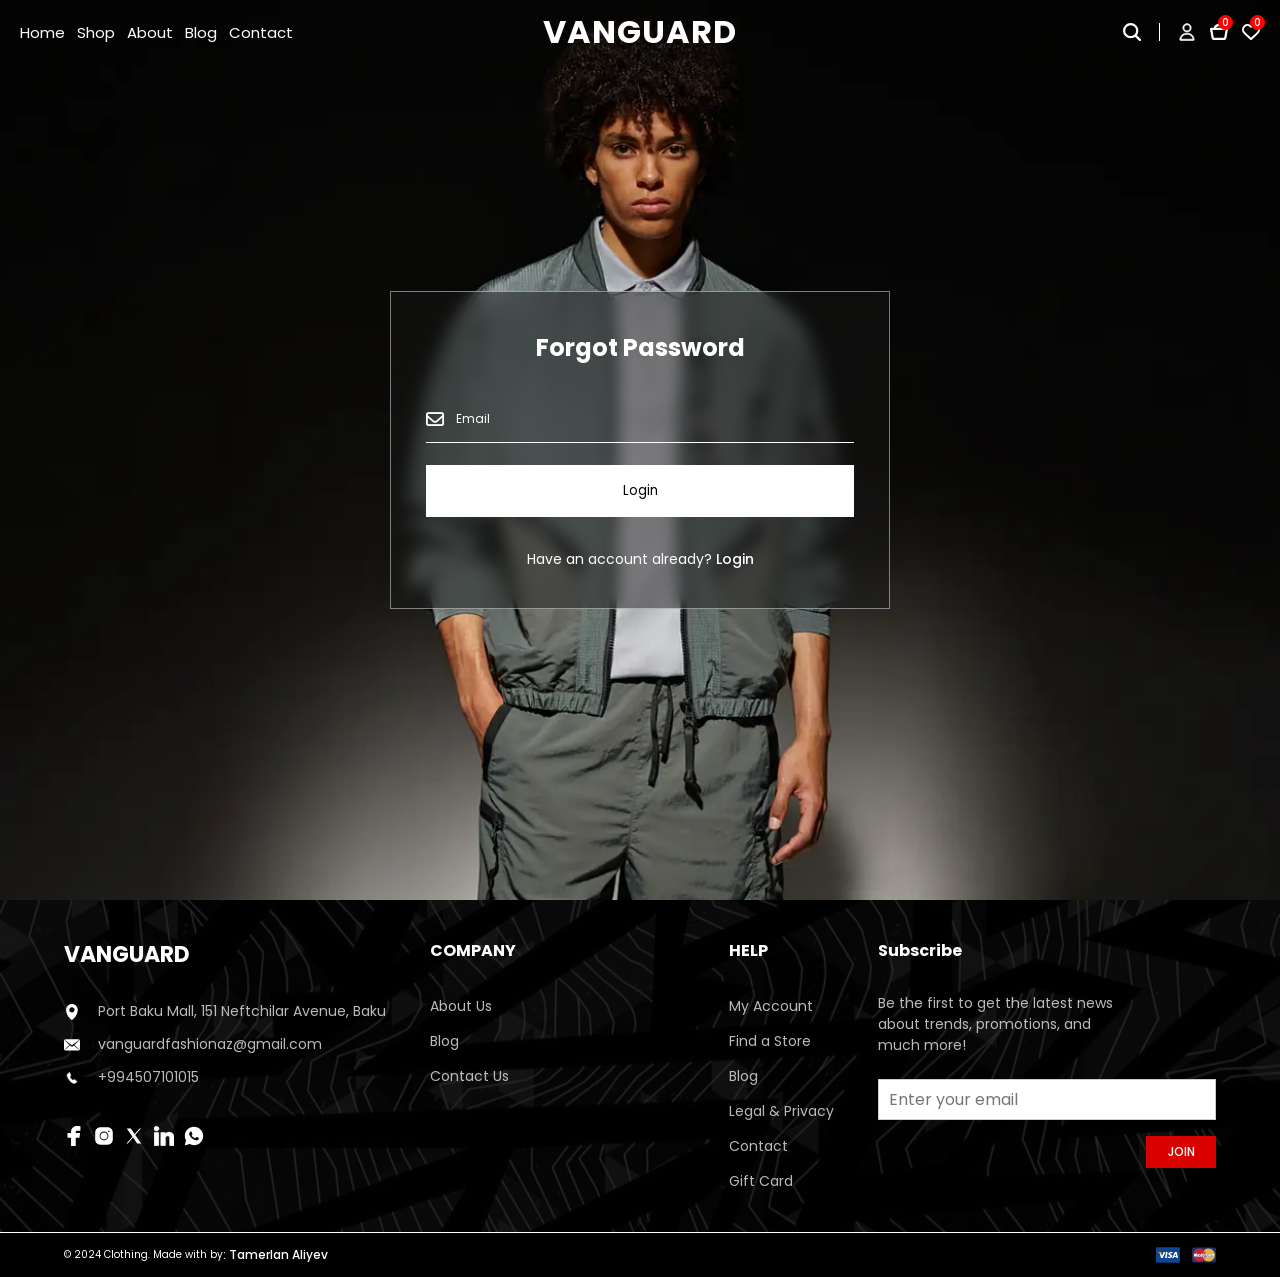
<file: forget-password.html>
<!DOCTYPE html>
<html lang="en">

<head>
    <meta charset="UTF-8">
    <meta name="viewport" content="width=device-width, initial-scale=1.0">
    <meta name="description"
        content="Vanguard offers stylish and comfortable men's and women's activewear. Explore our moisture-wicking shirts, breathable pants, and gym shorts with pockets.">
    <meta name="keywords"
        content="men's activewear, men's moisture-wicking shirts, men's breathable workout pants, men's gym shorts with pockets, men's activewear Baku, women's activewear, women's moisture-wicking shirts, women's breathable workout pants, women's gym shorts with pockets, women's activewear Baku">
    <meta name="robots" content="index, follow">
    <meta name="author" content="Vanguard">
    <!-- Open Graph meta tags -->
    <meta property="og:title" content="Vanguard: Men's & Women's Activewear | Stylish Performance Clothing">
    <meta property="og:description"
        content="Vanguard offers stylish and comfortable men's and women's activewear. Explore our moisture-wicking shirts, breathable pants, and gym shorts with pockets.">
    <meta property="og:type" content="website">
    <meta property="og:url" content="https://vanguardaz.netlify.app/">
    <meta property="og:image" content="https://vanguardaz.netlify.app//images/logo.png">
    <!-- Twitter Card meta tags -->
    <meta name="twitter:card" content="summary_large_image">
    <meta name="twitter:title" content="Vanguard: Men's & Women's Activewear | Stylish Performance Clothing">
    <meta name="twitter:description"
        content="Vanguard offers stylish and comfortable men's and women's activewear. Explore our moisture-wicking shirts, breathable pants, and gym shorts with pockets.">
    <meta name="twitter:image" content="https://vanguardaz.netlify.app//images/logo.png">
    <!-- Geo Meta Tags -->
    <meta name="geo.region" content="AZ" />
    <meta name="geo.placename" content="Baku" />
    <!-- Facebook Meta Tags -->
    <meta property="fb:app_id" content="YOUR_FACEBOOK_APP_ID">
    <!-- Instagram Meta Tags -->
    <meta property="instagram:card" content="summary_large_image">
    <meta property="instagram:title" content="Vanguard: Men's & Women's Activewear | Stylish Performance Clothing">
    <meta property="instagram:description"
        content="Vanguard offers stylish and comfortable men's and women's activewear. Explore our moisture-wicking shirts, breathable pants, and gym shorts with pockets.">
    <meta property="instagram:image" content="https://vanguardaz.netlify.app//images/logo.png">
    <!-- Canonical URL -->
    <link rel="canonical" href="https://vanguardaz.netlify.app/" />
    <!-- Favicon -->
    <link rel="preconnect" href="https://fonts.googleapis.com">
    <link rel="preconnect" href="https://fonts.gstatic.com" crossorigin>
    <link
        href="https://fonts.googleapis.com/css2?family=Manrope&family=Poppins:ital,wght@0,100;0,200;0,300;0,400;0,500;0,600;0,700;0,800;0,900;1,100;1,200;1,300;1,400;1,500;1,600;1,700;1,800;1,900&display=swap"
        rel="stylesheet">
    <!-- Link Swiper's CSS -->
    <link rel="stylesheet" href="/cilent/assets/css/swiper-bundle.min.css">
    <link rel="stylesheet" href="/cilent/assets/css/index.css">
    <link rel="stylesheet" href="/cilent/assets/css/forget-password.css">
    <link href="https://cdnjs.cloudflare.com/ajax/libs/font-awesome/6.5.2/css/all.min.css" rel="stylesheet">

    <!-- Favicon -->
    <link rel="icon" href="/cilent/assets/icons/small-logo.svg" sizes="192x192" type="image/x-icon" />
    <title>Vanguard</title>
</head>
<body>

    <!-- ================================
        HEADER    -    START
===================================== -->
    <header>

        <div class="header-info">

            <div class="page-list">

                <a class="bur-menu" href="#">
                    <img src="/cilent/assets/icons/burger-menu.svg" alt="">
                </a>

                <nav class="pages-pc">
                    <ul>
                        <li><a href="/index.html">Home</a></li>
                        <li><a href="/shop.html">Shop</a></li>
                        <li><a href="/about.html">About</a></li>
                        <li><a href="/blog.html">Blog</a></li>
                        <li><a href="/contact.html">Contact</a></li>
                    </ul>
                </nav>

            </div>

            <div class="brand-logo">
                <a href="/index.html">VANGUARD</a>
            </div>

            <div class="header-icons">

                <a class="i-search" href="#">
                    <img src="/cilent/assets/icons/search.svg" alt="">
                </a>

                <div class="arrow"></div>

                <div class="icons-right">

                    <a class="i-user" href="#">
                        <img src="/cilent/assets/icons/user.svg" alt="">
                    </a>
                    <a class="i-basket" href="#">
                        <img src="/cilent/assets/icons/basket.svg" alt="">
                        <sup>0</sup>
                    </a>
                    <a class="i-wish" href="#">
                        <img src="/cilent/assets/icons/wish.svg" alt="">
                        <sup>0</sup>
                    </a>

                </div>
            </div>

        </div>



        <div class="searchs">


            <div class="basket-list">


                <div class="basket-header">
                    <h4>SHOPPING BAG ( <span>1</span> )</h4>
                    <a class="basket-close" href="#">
                        <img src="/cilent/assets/icons/close-black.svg" alt="">
                    </a>
                </div>

                <div class="basket-product-list">

                    <ul>

                        <li>

                            <div class="basket-prod" href="#">

                                <div class="basket-prod-info">

                                    <a href="№" class="basket-prod-image">
                                        <img src="/cilent/assets/images/products/product.jpg" alt="product.jpg">
                                    </a>

                                    <div class="basket-prod-detail">

                                        <div class="prod-info-name">
                                            <a href="#">
                                                Product Name
                                            </a>
                                            <p>Color: Default</p>
                                            <p>Size: Default</p>
                                        </div>


                                        <div class="basket-prices-count-input">

                                            <div class="basket-con-inpt">

                                                <div class="basket-quantity-box">

                                                    <div class="basket-quantity minus">
                                                        <i class="fa-solid fa-minus"></i>
                                                    </div>

                                                    <input type="number" value="1">

                                                    <div class="basket-quantity plus">
                                                        <i class="fa-solid fa-plus"></i>
                                                    </div>

                                                </div>

                                            </div>


                                            <div class="cart-prices item">
                                                <span class="sell-price dis" id="sell-price">$80</span>
                                                <del class="sell-price dis-price">$100</del>

                                                <!-- <span class="sell-price sell" id="sell-price">$100 </span> -->
                                            </div>

                                        </div>

                                    </div>

                                </div>

                                <div class="basket-price-close">
                                    <a>
                                        <img class="basket-prod-close" src="/cilent/assets/icons/close-black.svg"
                                            alt="">
                                    </a>

                                </div>


                            </div>

                        </li>

                        <li>

                            <div class="basket-prod" href="#">

                                <div class="basket-prod-info">

                                    <a href="№" class="basket-prod-image">
                                        <img src="/cilent/assets/images/products/product.jpg" alt="product.jpg">
                                    </a>

                                    <div class="basket-prod-detail">

                                        <div class="prod-info-name">
                                            <a href="#">
                                                Product Name
                                            </a>
                                            <p>Color: Default</p>
                                            <p>Size: Default</p>
                                        </div>


                                        <div class="basket-prices-count-input">

                                            <div class="basket-con-inpt">

                                                <div class="basket-quantity-box">

                                                    <div class="basket-quantity minus">
                                                        <i class="fa-solid fa-minus"></i>
                                                    </div>

                                                    <input type="number" value="1">

                                                    <div class="basket-quantity plus">
                                                        <i class="fa-solid fa-plus"></i>
                                                    </div>

                                                </div>

                                            </div>


                                            <div class="cart-prices item">
                                                <span class="sell-price dis" id="sell-price">$80</span>
                                                <del class="sell-price dis-price">$100</del>

                                                <!-- <span class="sell-price sell" id="sell-price">$100 </span> -->
                                            </div>

                                        </div>

                                    </div>

                                </div>

                                <div class="basket-price-close">
                                    <a>
                                        <img class="basket-prod-close" src="/cilent/assets/icons/close-black.svg"
                                            alt="">
                                    </a>

                                </div>


                            </div>

                        </li>


                        <li>

                            <div class="basket-prod" href="#">

                                <div class="basket-prod-info">

                                    <a href="№" class="basket-prod-image">
                                        <img src="/cilent/assets/images/products/product.jpg" alt="product.jpg">
                                    </a>

                                    <div class="basket-prod-detail">

                                        <div class="prod-info-name">
                                            <a href="#">
                                                Product Name
                                            </a>
                                            <p>Color: Default</p>
                                            <p>Size: Default</p>
                                        </div>


                                        <div class="basket-prices-count-input">

                                            <div class="basket-con-inpt">

                                                <div class="basket-quantity-box">

                                                    <div class="basket-quantity minus">
                                                        <i class="fa-solid fa-minus"></i>
                                                    </div>

                                                    <input type="number" value="1">

                                                    <div class="basket-quantity plus">
                                                        <i class="fa-solid fa-plus"></i>
                                                    </div>

                                                </div>

                                            </div>


                                            <div class="cart-prices item">
                                                <!-- <span class="sell-price dis" id="sell-price">$80</span> -->
                                                <!-- <del class="sell-price dis-price">$100</del> -->

                                                <span class="sell-price sell" id="sell-price-sell">$100</span>
                                            </div>

                                        </div>

                                    </div>

                                </div>

                                <div class="basket-price-close">
                                    <a>
                                        <img class="basket-prod-close" src="/cilent/assets/icons/close-black.svg"
                                            alt="">
                                    </a>

                                </div>


                            </div>

                        </li>




                    </ul>

                </div>


                <div class="basket-view">

                    <div class="bastek-total-price">
                        <p>SUBTOTAL:</p>
                        <div class="basket-total-prices">

                            <span class="sell-price dis" id="sell-price">$80</span>
                            <del class="sell-price dis-price">$100</del>

                            <!-- <span class="sell-price sell" id="sell-price">$100 </span> -->
                        </div>
                    </div>




                    <div class="basket-buttons">
                        <a class="basket-viewcart" href="/basket.html">VIEW CART</a>
                        <a class="basket-checkout" href="/checkout.html">CHECKOUT</a>
                    </div>
                </div>

            </div>

            <div class="user-info">
                <h3>User Name</h3>
                <ul>
                    <li><a href="#">My Account</a></li>
                    <li><a href="#">Basket</a></li>
                    <li><a href="#">Wish List</a></li>
                    <li><a href="#">Log Out</a></li>
                    <li><a href="#">Login</a></li>
                    <li><a href="#">Register</a></li>
                </ul>
                <h4><a class="go-admin" href="#">Go To Admin</a></h4>
            </div>

            <div class="search-list">
                <input type="text" placeholder="Search...">

                <ul>

                    <li>
                        <a class="product-list" href="#">
                            <div class="search-prod-img">
                                <img src="/cilent/assets/images/products/product.jpg" alt="search-prod-img">
                            </div>
                            <div class="search-prod-info">
                                <div class="prod-name">
                                    <p>Category</p>
                                    <h3>Product Productc</h3>
                                </div>
                                <div class="prod-price">
                                    <span class="sell-price">$100</span>
                                </div>
                            </div>
                        </a>
                    </li>
                    <li>
                        <a class="product-list" href="#">
                            <div class="search-prod-img">
                                <img src="/cilent/assets/images/products/product.jpg" alt="search-prod-img">
                            </div>
                            <div class="search-prod-info">
                                <div class="prod-name">
                                    <p>Category</p>
                                    <h3>Product Productc</h3>
                                </div>
                                <div class="prod-price">
                                    <span class="sell-price">$100</span>
                                </div>
                            </div>
                        </a>
                    </li>
                    <li>
                        <a class="product-list" href="#">
                            <div class="search-prod-img">
                                <img src="/cilent/assets/images/products/product.jpg" alt="search-prod-img">
                            </div>
                            <div class="search-prod-info">
                                <div class="prod-name">
                                    <p>Category</p>
                                    <h3>Product Productc</h3>
                                </div>
                                <div class="prod-price">
                                    <span class="sell-price">$100</span>
                                </div>
                            </div>
                        </a>
                    </li>
                    <li>
                        <a class="product-list" href="#">
                            <div class="search-prod-img">
                                <img src="/cilent/assets/images/products/product.jpg" alt="search-prod-img">
                            </div>
                            <div class="search-prod-info">
                                <div class="prod-name">
                                    <p>Category</p>
                                    <h3>Product Productc</h3>
                                </div>
                                <div class="prod-price">
                                    <span class="sell-price">$100</span>
                                </div>
                            </div>
                        </a>
                    </li>
                    <li>
                        <a class="product-list" href="#">
                            <div class="search-prod-img">
                                <img src="/cilent/assets/images/products/product.jpg" alt="search-prod-img">
                            </div>
                            <div class="search-prod-info">
                                <div class="prod-name">
                                    <p>Category</p>
                                    <h3>Product Productc</h3>
                                </div>
                                <div class="prod-price">
                                    <span class="sell-price">$100</span>
                                </div>
                            </div>
                        </a>
                    </li>
                    <li>
                        <a class="product-list" href="#">
                            <div class="search-prod-img">
                                <img src="/cilent/assets/images/products/product.jpg" alt="search-prod-img">
                            </div>
                            <div class="search-prod-info">
                                <div class="prod-name">
                                    <p>Category</p>
                                    <h3>Product Productc</h3>
                                </div>
                                <div class="prod-price">
                                    <span class="sell-price">$100</span>
                                </div>
                            </div>
                        </a>
                    </li>
                    <li>
                        <a class="product-list" href="#">
                            <div class="search-prod-img">
                                <img src="/cilent/assets/images/products/product.jpg" alt="search-prod-img">
                            </div>
                            <div class="search-prod-info">
                                <div class="prod-name">
                                    <p>Category</p>
                                    <h3>Product Productc</h3>
                                </div>
                                <div class="prod-price">
                                    <span class="dis-price">$80 <del class="sel-price">100</del></span>
                                </div>
                            </div>
                        </a>
                    </li>

                </ul>
            </div>

            <nav class="pages-mobile">

                <a class="pages-close" href="#"><img src="/cilent/assets/icons/x-button.svg" alt=""></a>

                <ul>
                    <li><a href="/index.html">Home</a></li>
                    <li><a href="/about.html">About</a></li>
                    <li><a href="/blog.html">Blog</a></li>
                    <li><a href="/contact.html">Contact</a></li>
                    <li><a href="/basket.html">Basket</a></li>
                    <li><a href="/account.html">Wish List</a></li>
                    <li><a href="/account.html">My Account </a></li>
                    <li><a href="/cilent/contact.php">Log Out</a></li>
                    <li><a href="/login.html">Login</a></li>
                    <li><a href="/register.html">Register</a></li>
                </ul>
            </nav>

        </div>

    </header>
    <!-- ================================
        HEADER    -    END
===================================== -->

    <!-- ================================
        MAIN    -    START
===================================== -->
    <main>




        <!-- =============== LOGIN SECTION - Start =============== -->
        <section class="forget-password">


            <form action="" class="forget-password-form">
                <h1 class="forget-password-title">Forgot Password</h1>

                <div class="forget-password-content">
                    <div class="forget-password-box">
                        <i class="fa-regular fa-envelope forget-password-icon"></i>

                        <div class="forget-password-box-input">
                            <input type="email" required class="forget-password-input" id="forget-password-email" placeholder=" ">
                            <label for="forget-password-email" class="forget-password-label">Email</label>
                        </div>
                    </div>

                </div>

              
                <button type="submit" class="forget-password-button">Login</button>

                <p class="forget-password-register">
                    Have an account already? <a href="/login.html">Login</a>
                </p>
            </form>

        </section>
        <!-- =============== LOGIN SECTION - End =============== -->






    </main>
    <!-- ================================
        MAIN    -    END
===================================== -->

    <!-- ================================
        FOOTER    -    START
===================================== -->
<footer>

    <div class="footer-top">

        <div class="brand-info">

            <h1>VANGUARD</h1>

            <div class="contact">





                <div class="brand-ad">
                    <img src="/cilent/assets/icons/location.svg"  alt="logo">
                    <a>Port Baku Mall, 151 Neftchilar Avenue, Baku</a>
                </div>

                <div class="brand-ad">
                    <img src="/cilent/assets/icons/mail.svg"  alt="logo">
                    <a href="mailto:vanguardfashionaz@gmail.com" target="_blank">vanguardfashionaz@gmail.com</a>
                </div>

                <div class="brand-ad">
                    <img src="/cilent/assets/icons/phone.svg"  alt="logo">
                    <a href="tel:+994507101015" target="_blank">+994507101015</a>
                </div>

            </div>

            <div class="social-platforms">
                <a href="https://www.facebook.com/profile.php?id=61550959731138" target="_blank"><img
                        src="/cilent/assets/icons/facebook.svg" alt="facebook"></a>
                <a href="https://www.instagram.com/vanguard.az/" target="_blank"><img src="/cilent/assets/icons/instagram.svg"
                        alt="instagram"></a>
                <a href="#" target="_blank"><img src="/cilent/assets/icons/twitter-x.svg" alt="twitter"></a>
                <a href="https://www.linkedin.com/in/tamerlan-aliyev-74a693284/" target="_blank"><img
                        src="/cilent/assets/icons/linkedin.svg" alt="linkedin"></a>
                <a href="https://wa.me/994507101015" target="_blank"><img src="/cilent/assets/icons/whatsapp.svg"
                        alt="whatsapp"></a>
            </div>
        </div>

        <div class="web-info">

            <div class="info-list">
                <h3>COMPANY</h1>

                    <ul>
                        <li><a href="#">About Us</a></li>
                        <li><a href="#">Blog</a></li>
                        <li><a href="#">Contact Us</a></li>
                    </ul>
            </div>

            <div class="info-list">
                <h3>HELP</h1>

                    <ul>
                        <li><a href="#">My Account</a></li>
                        <li><a href="#">Find a Store</a></li>
                        <li><a href="#">Blog</a></li>
                        <li><a href="#">Legal & Privacy</a></li>
                        <li><a href="#">Contact</a></li>
                        <li><a href="#">Gift Card</a></li>
                    </ul>
            </div>

            <!-- <div class="info-list">
                <h3>HELP</h1>

                    <ul>
                        <li><a href="#">My Account</a></li>
                        <li><a href="#">Find a Store</a></li>
                        <li><a href="#">Blog</a></li>
                        <li><a href="#">Legal & Privacy</a></li>
                        <li><a href="#">Contact</a></li>
                        <li><a href="#">Gift Card</a></li>
                    </ul>
            </div> -->

        </div>

        <div class="subscribe">

            <h3>Subscribe</h3>

            <form class="subscribe-form">
                <p>Be the first to get the latest news about trends, promotions, and much more!</p>
                <input type="email" placeholder="Enter your email">
                <div>
                    <button type="submit" href="#">JOIN</button>
                </div>
            </form>
        </div>

    </div>

    <div class="footer-bottom">

        <p>© 2024 Clothing. Made with by<a href="#">: Tamerlan Aliyev</a></p>

        <div class="payments">
            <img src="/cilent/assets/icons/visa.svg" alt="visa">
            <img src="/cilent/assets/icons/master.svg" alt="master">
        </div>
    </div>

</footer>
    <!-- ================================
        FOOTER    -    END
===================================== -->
    <!-- Link Swiper's CSS -->
    <script src="/cilent/assets/js/swiper-bundle.min.js"></script>
    <script src="/cilent/assets/js/forget-password.js"></script>
    <script src="/cilent/assets/js/index.js"></script>

</body>

</html>
</file>
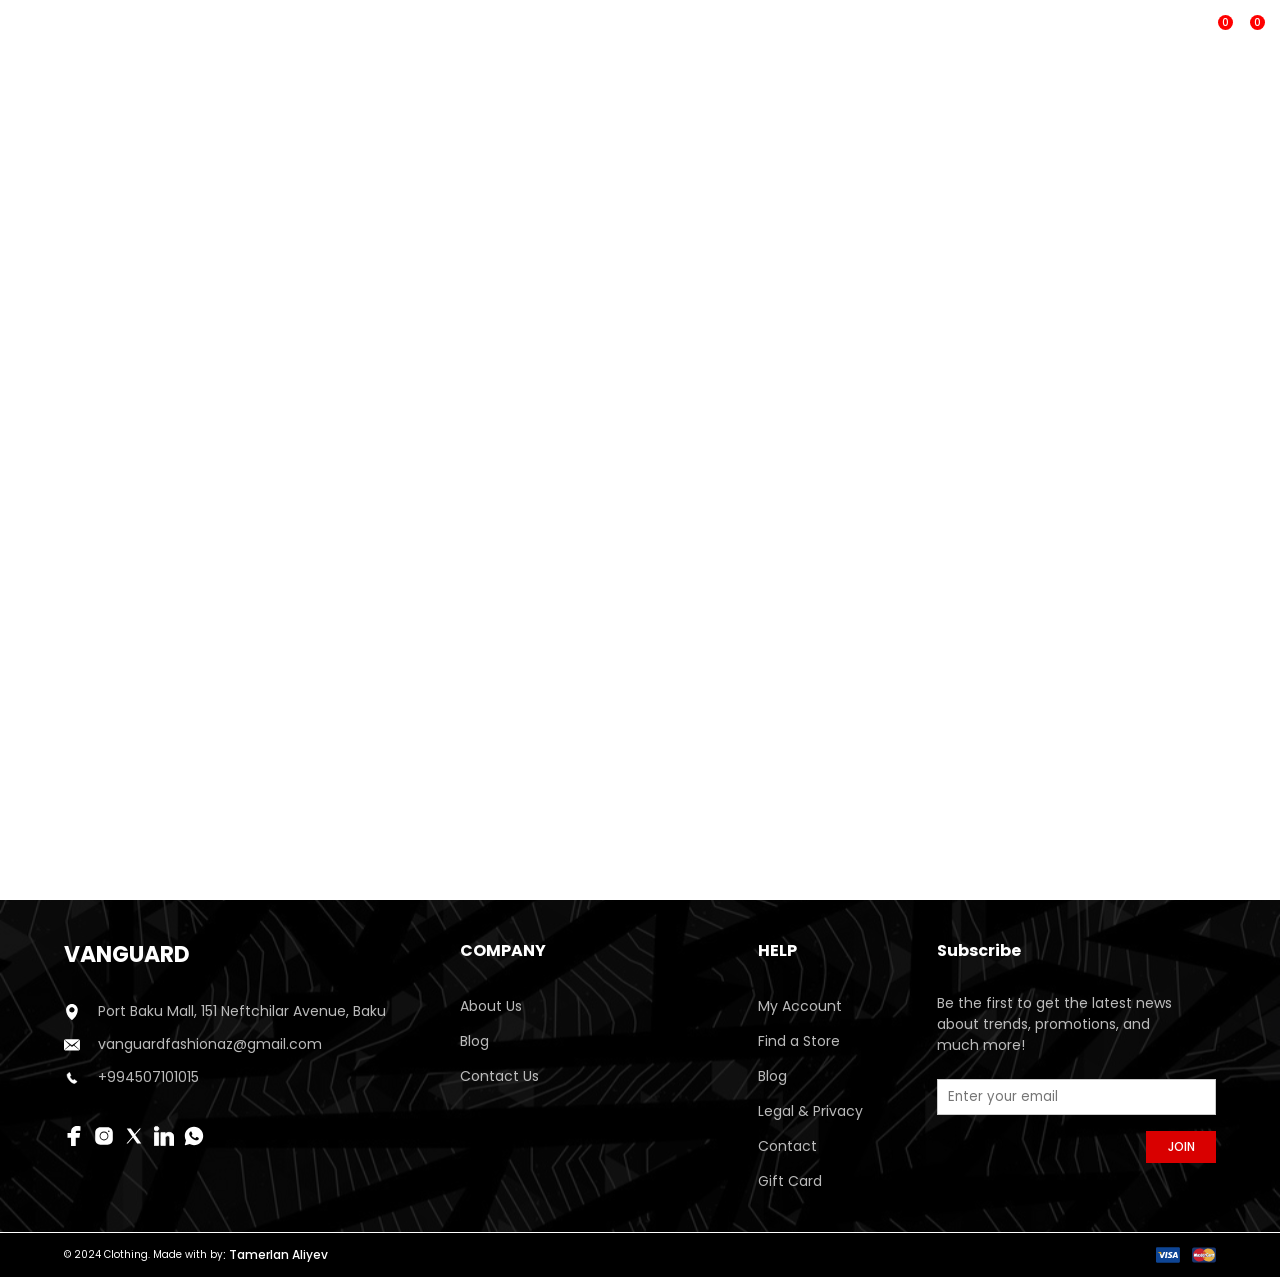
<file: layout.html>
<!DOCTYPE html>
<html lang="en">

<head>
    <meta charset="UTF-8">
    <meta name="viewport" content="width=device-width, initial-scale=1.0">
    <meta name="description"
        content="Vanguard offers stylish and comfortable men's and women's activewear. Explore our moisture-wicking shirts, breathable pants, and gym shorts with pockets.">
    <meta name="keywords"
        content="men's activewear, men's moisture-wicking shirts, men's breathable workout pants, men's gym shorts with pockets, men's activewear Baku, women's activewear, women's moisture-wicking shirts, women's breathable workout pants, women's gym shorts with pockets, women's activewear Baku">
    <meta name="robots" content="index, follow">
    <meta name="author" content="Vanguard">
    <!-- Open Graph meta tags -->
    <meta property="og:title" content="Vanguard: Men's & Women's Activewear | Stylish Performance Clothing">
    <meta property="og:description"
        content="Vanguard offers stylish and comfortable men's and women's activewear. Explore our moisture-wicking shirts, breathable pants, and gym shorts with pockets.">
    <meta property="og:type" content="website">
    <meta property="og:url" content="https://vanguardaz.netlify.app/">
    <meta property="og:image" content="https://vanguardaz.netlify.app//images/logo.png">
    <!-- Twitter Card meta tags -->
    <meta name="twitter:card" content="summary_large_image">
    <meta name="twitter:title" content="Vanguard: Men's & Women's Activewear | Stylish Performance Clothing">
    <meta name="twitter:description"
        content="Vanguard offers stylish and comfortable men's and women's activewear. Explore our moisture-wicking shirts, breathable pants, and gym shorts with pockets.">
    <meta name="twitter:image" content="https://vanguardaz.netlify.app//images/logo.png">
    <!-- Geo Meta Tags -->
    <meta name="geo.region" content="AZ" />
    <meta name="geo.placename" content="Baku" />
    <!-- Facebook Meta Tags -->
    <meta property="fb:app_id" content="YOUR_FACEBOOK_APP_ID">
    <!-- Instagram Meta Tags -->
    <meta property="instagram:card" content="summary_large_image">
    <meta property="instagram:title" content="Vanguard: Men's & Women's Activewear | Stylish Performance Clothing">
    <meta property="instagram:description"
        content="Vanguard offers stylish and comfortable men's and women's activewear. Explore our moisture-wicking shirts, breathable pants, and gym shorts with pockets.">
    <meta property="instagram:image" content="https://vanguardaz.netlify.app//images/logo.png">
    <!-- Canonical URL -->
    <link rel="canonical" href="https://vanguardaz.netlify.app/" />
    <!-- Favicon -->
    <link rel="preconnect" href="https://fonts.googleapis.com">
    <link rel="preconnect" href="https://fonts.gstatic.com" crossorigin>
    <link
        href="https://fonts.googleapis.com/css2?family=Manrope&family=Poppins:ital,wght@0,100;0,200;0,300;0,400;0,500;0,600;0,700;0,800;0,900;1,100;1,200;1,300;1,400;1,500;1,600;1,700;1,800;1,900&display=swap"
        rel="stylesheet">
    <!-- Link Swiper's CSS -->
    <link rel="stylesheet" href="/cilent/assets/css/swiper-bundle.min.css">
    <link rel="stylesheet" href="/cilent/assets/css/index.css">
    <link rel="stylesheet" href="/cilent/assets/css/home.css">
    <!-- Favicon -->
    <link rel="icon" href="/cilent/assets/icons/small-logo.svg" sizes="192x192" type="image/x-icon" />
    <title>Vanguard</title>
</head>
<body>

    <!-- ================================
        HEADER    -    START
===================================== -->
    <header>

        <div class="header-info">

            <div class="page-list">

                <a class="bur-menu" href="#">
                    <img src="/cilent/assets/icons/burger-menu.svg" alt="">
                </a>

                <nav class="pages-pc">
                    <ul>
                        <li><a href="/index.html">Home</a></li>
                        <li><a href="/shop.html">Shop</a></li>
                        <li><a href="/about.html">About</a></li>
                        <li><a href="/blog.html">Blog</a></li>
                        <li><a href="/contact.html">Contact</a></li>
                    </ul>
                </nav>

            </div>

            <div class="brand-logo">
                <a href="/index.html">VANGUARD</a>
            </div>

            <div class="header-icons">

                <a class="i-search" href="#">
                    <img src="/cilent/assets/icons/search.svg" alt="">
                </a>

                <div class="arrow"></div>

                <div class="icons-right">

                    <a class="i-user" href="#">
                        <img src="/cilent/assets/icons/user.svg" alt="">
                    </a>
                    <a class="i-basket" href="#">
                        <img src="/cilent/assets/icons/basket.svg" alt="">
                        <sup>0</sup>
                    </a>
                    <a class="i-wish" href="#">
                        <img src="/cilent/assets/icons/wish.svg" alt="">
                        <sup>0</sup>
                    </a>

                </div>
            </div>

        </div>



        <div class="searchs">


            <div class="basket-list">


                <div class="basket-header">
                    <h4>SHOPPING BAG ( <span>1</span> )</h4>
                    <a class="basket-close" href="#">
                        <img src="/cilent/assets/icons/close-black.svg" alt="">
                    </a>
                </div>

                <div class="basket-product-list">

                    <ul>

                        <li>

                            <div class="basket-prod" href="#">

                                <div class="basket-prod-info">

                                    <a href="№" class="basket-prod-image">
                                        <img src="/cilent/assets/images/products/product.jpg" alt="product.jpg">
                                    </a>

                                    <div class="basket-prod-detail">

                                        <div class="prod-info-name">
                                            <a href="#">
                                                Product Name
                                            </a>
                                            <p>Color: Default</p>
                                            <p>Size: Default</p>
                                        </div>


                                        <div class="basket-prices-count-input">

                                            <div class="basket-con-inpt">

                                                <div class="basket-quantity-box">

                                                    <div class="basket-quantity minus">
                                                        <i class="fa-solid fa-minus"></i>
                                                    </div>

                                                    <input type="number" value="1">

                                                    <div class="basket-quantity plus">
                                                        <i class="fa-solid fa-plus"></i>
                                                    </div>

                                                </div>

                                            </div>


                                            <div class="cart-prices item">
                                                <span class="sell-price dis" id="sell-price">$80</span>
                                                <del class="sell-price dis-price">$100</del>

                                                <!-- <span class="sell-price sell" id="sell-price">$100 </span> -->
                                            </div>

                                        </div>

                                    </div>

                                </div>

                                <div class="basket-price-close">
                                    <a>
                                        <img class="basket-prod-close" src="/cilent/assets/icons/close-black.svg"
                                            alt="">
                                    </a>

                                </div>


                            </div>

                        </li>

                        <li>

                            <div class="basket-prod" href="#">

                                <div class="basket-prod-info">

                                    <a href="№" class="basket-prod-image">
                                        <img src="/cilent/assets/images/products/product.jpg" alt="product.jpg">
                                    </a>

                                    <div class="basket-prod-detail">

                                        <div class="prod-info-name">
                                            <a href="#">
                                                Product Name
                                            </a>
                                            <p>Color: Default</p>
                                            <p>Size: Default</p>
                                        </div>


                                        <div class="basket-prices-count-input">

                                            <div class="basket-con-inpt">

                                                <div class="basket-quantity-box">

                                                    <div class="basket-quantity minus">
                                                        <i class="fa-solid fa-minus"></i>
                                                    </div>

                                                    <input type="number" value="1">

                                                    <div class="basket-quantity plus">
                                                        <i class="fa-solid fa-plus"></i>
                                                    </div>

                                                </div>

                                            </div>


                                            <div class="cart-prices item">
                                                <span class="sell-price dis" id="sell-price">$80</span>
                                                <del class="sell-price dis-price">$100</del>

                                                <!-- <span class="sell-price sell" id="sell-price">$100 </span> -->
                                            </div>

                                        </div>

                                    </div>

                                </div>

                                <div class="basket-price-close">
                                    <a>
                                        <img class="basket-prod-close" src="/cilent/assets/icons/close-black.svg"
                                            alt="">
                                    </a>

                                </div>


                            </div>

                        </li>


                        <li>

                            <div class="basket-prod" href="#">

                                <div class="basket-prod-info">

                                    <a href="№" class="basket-prod-image">
                                        <img src="/cilent/assets/images/products/product.jpg" alt="product.jpg">
                                    </a>

                                    <div class="basket-prod-detail">

                                        <div class="prod-info-name">
                                            <a href="#">
                                                Product Name
                                            </a>
                                            <p>Color: Default</p>
                                            <p>Size: Default</p>
                                        </div>


                                        <div class="basket-prices-count-input">

                                            <div class="basket-con-inpt">

                                                <div class="basket-quantity-box">

                                                    <div class="basket-quantity minus">
                                                        <i class="fa-solid fa-minus"></i>
                                                    </div>

                                                    <input type="number" value="1">

                                                    <div class="basket-quantity plus">
                                                        <i class="fa-solid fa-plus"></i>
                                                    </div>

                                                </div>

                                            </div>


                                            <div class="cart-prices item">
                                                <!-- <span class="sell-price dis" id="sell-price">$80</span> -->
                                                <!-- <del class="sell-price dis-price">$100</del> -->

                                                <span class="sell-price sell" id="sell-price-sell">$100</span>
                                            </div>

                                        </div>

                                    </div>

                                </div>

                                <div class="basket-price-close">
                                    <a>
                                        <img class="basket-prod-close" src="/cilent/assets/icons/close-black.svg"
                                            alt="">
                                    </a>

                                </div>


                            </div>

                        </li>




                    </ul>

                </div>


                <div class="basket-view">

                    <div class="bastek-total-price">
                        <p>SUBTOTAL:</p>
                        <div class="basket-total-prices">

                            <span class="sell-price dis" id="sell-price">$80</span>
                            <del class="sell-price dis-price">$100</del>

                            <!-- <span class="sell-price sell" id="sell-price">$100 </span> -->
                        </div>
                    </div>




                    <div class="basket-buttons">
                        <a class="basket-viewcart" href="/basket.html">VIEW CART</a>
                        <a class="basket-checkout" href="/checkout.html">CHECKOUT</a>
                    </div>
                </div>

            </div>

            <div class="user-info">
                <h3>User Name</h3>
                <ul>
                    <li><a href="#">My Account</a></li>
                    <li><a href="#">Basket</a></li>
                    <li><a href="#">Wish List</a></li>
                    <li><a href="#">Log Out</a></li>
                    <li><a href="#">Login</a></li>
                    <li><a href="#">Register</a></li>
                </ul>
                <h4><a class="go-admin" href="#">Go To Admin</a></h4>
            </div>

            <div class="search-list">
                <input type="text" placeholder="Search...">

                <ul>

                    <li>
                        <a class="product-list" href="#">
                            <div class="search-prod-img">
                                <img src="/cilent/assets/images/products/product.jpg" alt="search-prod-img">
                            </div>
                            <div class="search-prod-info">
                                <div class="prod-name">
                                    <p>Category</p>
                                    <h3>Product Productc</h3>
                                </div>
                                <div class="prod-price">
                                    <span class="sell-price">$100</span>
                                </div>
                            </div>
                        </a>
                    </li>
                    <li>
                        <a class="product-list" href="#">
                            <div class="search-prod-img">
                                <img src="/cilent/assets/images/products/product.jpg" alt="search-prod-img">
                            </div>
                            <div class="search-prod-info">
                                <div class="prod-name">
                                    <p>Category</p>
                                    <h3>Product Productc</h3>
                                </div>
                                <div class="prod-price">
                                    <span class="sell-price">$100</span>
                                </div>
                            </div>
                        </a>
                    </li>
                    <li>
                        <a class="product-list" href="#">
                            <div class="search-prod-img">
                                <img src="/cilent/assets/images/products/product.jpg" alt="search-prod-img">
                            </div>
                            <div class="search-prod-info">
                                <div class="prod-name">
                                    <p>Category</p>
                                    <h3>Product Productc</h3>
                                </div>
                                <div class="prod-price">
                                    <span class="sell-price">$100</span>
                                </div>
                            </div>
                        </a>
                    </li>
                    <li>
                        <a class="product-list" href="#">
                            <div class="search-prod-img">
                                <img src="/cilent/assets/images/products/product.jpg" alt="search-prod-img">
                            </div>
                            <div class="search-prod-info">
                                <div class="prod-name">
                                    <p>Category</p>
                                    <h3>Product Productc</h3>
                                </div>
                                <div class="prod-price">
                                    <span class="sell-price">$100</span>
                                </div>
                            </div>
                        </a>
                    </li>
                    <li>
                        <a class="product-list" href="#">
                            <div class="search-prod-img">
                                <img src="/cilent/assets/images/products/product.jpg" alt="search-prod-img">
                            </div>
                            <div class="search-prod-info">
                                <div class="prod-name">
                                    <p>Category</p>
                                    <h3>Product Productc</h3>
                                </div>
                                <div class="prod-price">
                                    <span class="sell-price">$100</span>
                                </div>
                            </div>
                        </a>
                    </li>
                    <li>
                        <a class="product-list" href="#">
                            <div class="search-prod-img">
                                <img src="/cilent/assets/images/products/product.jpg" alt="search-prod-img">
                            </div>
                            <div class="search-prod-info">
                                <div class="prod-name">
                                    <p>Category</p>
                                    <h3>Product Productc</h3>
                                </div>
                                <div class="prod-price">
                                    <span class="sell-price">$100</span>
                                </div>
                            </div>
                        </a>
                    </li>
                    <li>
                        <a class="product-list" href="#">
                            <div class="search-prod-img">
                                <img src="/cilent/assets/images/products/product.jpg" alt="search-prod-img">
                            </div>
                            <div class="search-prod-info">
                                <div class="prod-name">
                                    <p>Category</p>
                                    <h3>Product Productc</h3>
                                </div>
                                <div class="prod-price">
                                    <span class="dis-price">$80 <del class="sel-price">100</del></span>
                                </div>
                            </div>
                        </a>
                    </li>

                </ul>
            </div>

            <nav class="pages-mobile">

                <a class="pages-close" href="#"><img src="/cilent/assets/icons/x-button.svg" alt=""></a>

                <ul>
                    <li><a href="/index.html">Home</a></li>
                    <li><a href="/about.html">About</a></li>
                    <li><a href="/blog.html">Blog</a></li>
                    <li><a href="/contact.html">Contact</a></li>
                    <li><a href="/basket.html">Basket</a></li>
                    <li><a href="/account.html">Wish List</a></li>
                    <li><a href="/account.html">My Account </a></li>
                    <li><a href="/cilent/contact.php">Log Out</a></li>
                    <li><a href="/login.html">Login</a></li>
                    <li><a href="/register.html">Register</a></li>
                </ul>
            </nav>

        </div>

    </header>
    <!-- ================================
        HEADER    -    END
===================================== -->

<section style="min-height: 100vh;">

</section>

    <!-- ================================
        FOOTER    -    START
===================================== -->
<footer>

    <div class="footer-top">

        <div class="brand-info">

            <h1>VANGUARD</h1>

            <div class="contact">





                <div class="brand-ad">
                    <img src="/cilent/assets/icons/location.svg"  alt="logo">
                    <a>Port Baku Mall, 151 Neftchilar Avenue, Baku</a>
                </div>

                <div class="brand-ad">
                    <img src="/cilent/assets/icons/mail.svg"  alt="logo">
                    <a href="mailto:vanguardfashionaz@gmail.com" target="_blank">vanguardfashionaz@gmail.com</a>
                </div>

                <div class="brand-ad">
                    <img src="/cilent/assets/icons/phone.svg"  alt="logo">
                    <a href="tel:+994507101015" target="_blank">+994507101015</a>
                </div>

            </div>

            <div class="social-platforms">
                <a href="https://www.facebook.com/profile.php?id=61550959731138" target="_blank"><img
                        src="/cilent/assets/icons/facebook.svg" alt="facebook"></a>
                <a href="https://www.instagram.com/vanguard.az/" target="_blank"><img src="/cilent/assets/icons/instagram.svg"
                        alt="instagram"></a>
                <a href="#" target="_blank"><img src="/cilent/assets/icons/twitter-x.svg" alt="twitter"></a>
                <a href="https://www.linkedin.com/in/tamerlan-aliyev-74a693284/" target="_blank"><img
                        src="/cilent/assets/icons/linkedin.svg" alt="linkedin"></a>
                <a href="https://wa.me/994507101015" target="_blank"><img src="/cilent/assets/icons/whatsapp.svg"
                        alt="whatsapp"></a>
            </div>
        </div>

        <div class="web-info">

            <div class="info-list">
                <h3>COMPANY</h1>

                    <ul>
                        <li><a href="#">About Us</a></li>
                        <li><a href="#">Blog</a></li>
                        <li><a href="#">Contact Us</a></li>
                    </ul>
            </div>

            <div class="info-list">
                <h3>HELP</h1>

                    <ul>
                        <li><a href="#">My Account</a></li>
                        <li><a href="#">Find a Store</a></li>
                        <li><a href="#">Blog</a></li>
                        <li><a href="#">Legal & Privacy</a></li>
                        <li><a href="#">Contact</a></li>
                        <li><a href="#">Gift Card</a></li>
                    </ul>
            </div>

            <!-- <div class="info-list">
                <h3>HELP</h1>

                    <ul>
                        <li><a href="#">My Account</a></li>
                        <li><a href="#">Find a Store</a></li>
                        <li><a href="#">Blog</a></li>
                        <li><a href="#">Legal & Privacy</a></li>
                        <li><a href="#">Contact</a></li>
                        <li><a href="#">Gift Card</a></li>
                    </ul>
            </div> -->

        </div>

        <div class="subscribe">

            <h3>Subscribe</h3>

            <form class="subscribe-form">
                <p>Be the first to get the latest news about trends, promotions, and much more!</p>
                <input type="email" placeholder="Enter your email">
                <div>
                    <button type="submit" href="#">JOIN</button>
                </div>
            </form>
        </div>

    </div>

    <div class="footer-bottom">

        <p>© 2024 Clothing. Made with by<a href="#">: Tamerlan Aliyev</a></p>

        <div class="payments">
            <img src="/cilent/assets/icons/visa.svg" alt="visa">
            <img src="/cilent/assets/icons/master.svg" alt="master">
        </div>
    </div>

</footer>
    <!-- ================================
        FOOTER    -    END
===================================== -->
    <!-- Link Swiper's CSS -->
    <script src="/cilent/assets/js/swiper-bundle.min.js"></script>
    <script src="/cilent/assets/js/index.js"></script>

</body>

</html>
</file>
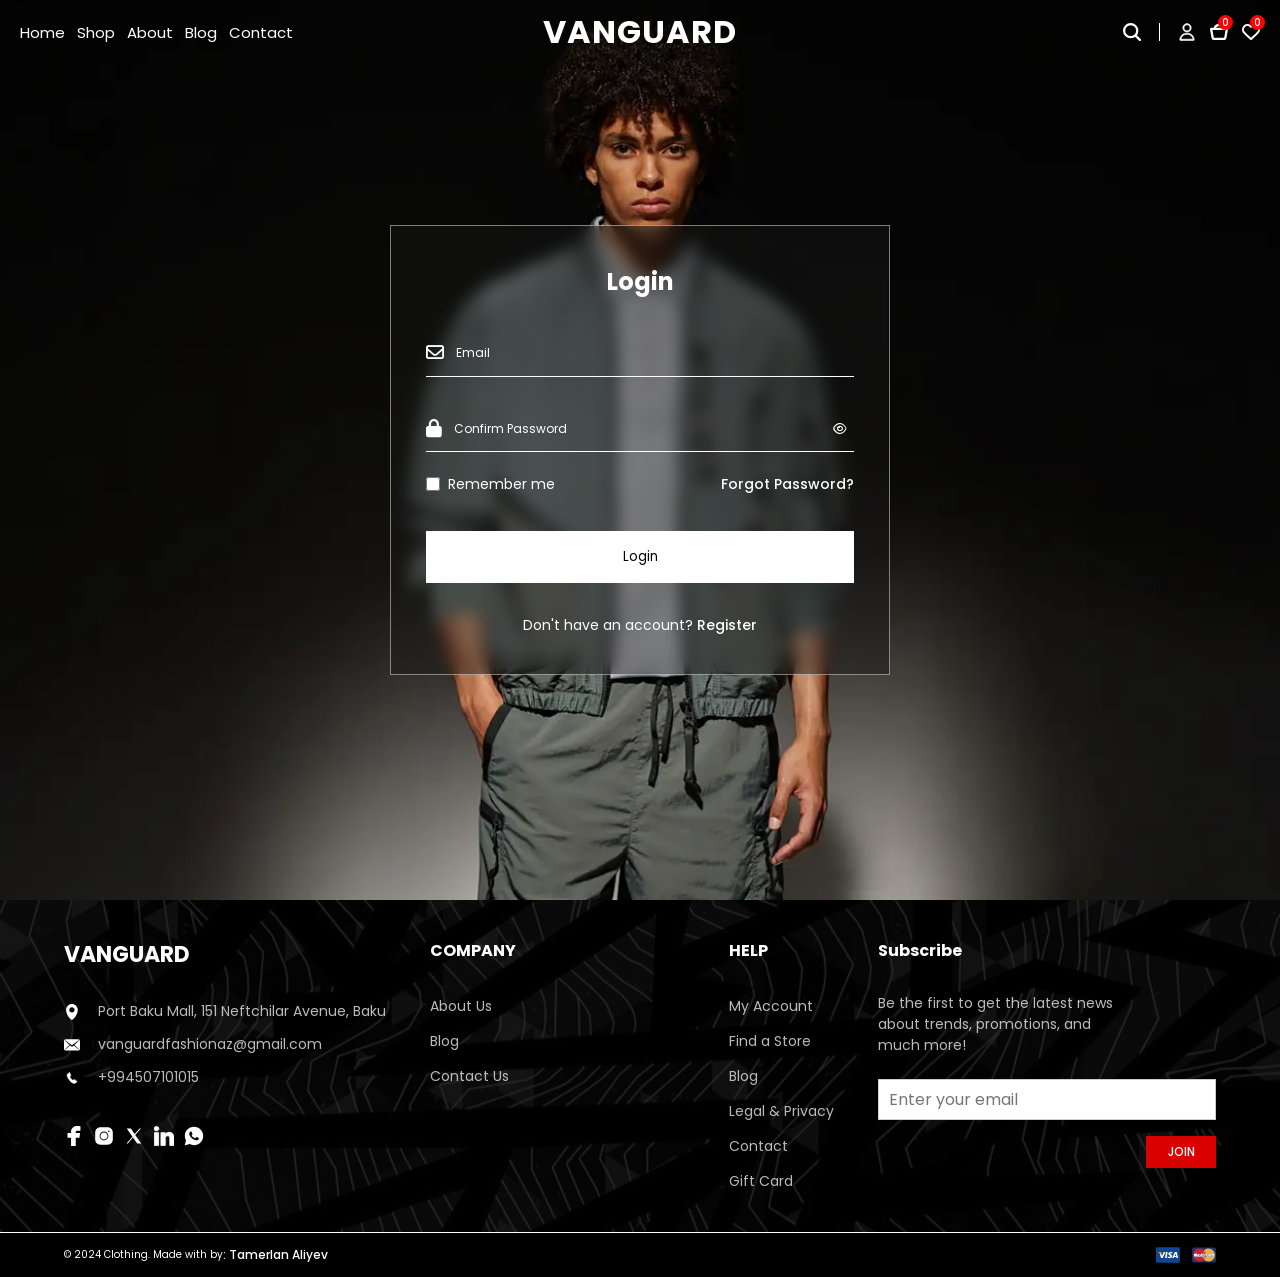
<file: login.html>
<!DOCTYPE html>
<html lang="en">

<head>
    <meta charset="UTF-8">
    <meta name="viewport" content="width=device-width, initial-scale=1.0">
    <meta name="description"
        content="Vanguard offers stylish and comfortable men's and women's activewear. Explore our moisture-wicking shirts, breathable pants, and gym shorts with pockets.">
    <meta name="keywords"
        content="men's activewear, men's moisture-wicking shirts, men's breathable workout pants, men's gym shorts with pockets, men's activewear Baku, women's activewear, women's moisture-wicking shirts, women's breathable workout pants, women's gym shorts with pockets, women's activewear Baku">
    <meta name="robots" content="index, follow">
    <meta name="author" content="Vanguard">
    <!-- Open Graph meta tags -->
    <meta property="og:title" content="Vanguard: Men's & Women's Activewear | Stylish Performance Clothing">
    <meta property="og:description"
        content="Vanguard offers stylish and comfortable men's and women's activewear. Explore our moisture-wicking shirts, breathable pants, and gym shorts with pockets.">
    <meta property="og:type" content="website">
    <meta property="og:url" content="https://vanguardaz.netlify.app/">
    <meta property="og:image" content="https://vanguardaz.netlify.app//images/logo.png">
    <!-- Twitter Card meta tags -->
    <meta name="twitter:card" content="summary_large_image">
    <meta name="twitter:title" content="Vanguard: Men's & Women's Activewear | Stylish Performance Clothing">
    <meta name="twitter:description"
        content="Vanguard offers stylish and comfortable men's and women's activewear. Explore our moisture-wicking shirts, breathable pants, and gym shorts with pockets.">
    <meta name="twitter:image" content="https://vanguardaz.netlify.app//images/logo.png">
    <!-- Geo Meta Tags -->
    <meta name="geo.region" content="AZ" />
    <meta name="geo.placename" content="Baku" />
    <!-- Facebook Meta Tags -->
    <meta property="fb:app_id" content="YOUR_FACEBOOK_APP_ID">
    <!-- Instagram Meta Tags -->
    <meta property="instagram:card" content="summary_large_image">
    <meta property="instagram:title" content="Vanguard: Men's & Women's Activewear | Stylish Performance Clothing">
    <meta property="instagram:description"
        content="Vanguard offers stylish and comfortable men's and women's activewear. Explore our moisture-wicking shirts, breathable pants, and gym shorts with pockets.">
    <meta property="instagram:image" content="https://vanguardaz.netlify.app//images/logo.png">
    <!-- Canonical URL -->
    <link rel="canonical" href="https://vanguardaz.netlify.app/" />
    <!-- Favicon -->
    <link rel="preconnect" href="https://fonts.googleapis.com">
    <link rel="preconnect" href="https://fonts.gstatic.com" crossorigin>
    <link
        href="https://fonts.googleapis.com/css2?family=Manrope&family=Poppins:ital,wght@0,100;0,200;0,300;0,400;0,500;0,600;0,700;0,800;0,900;1,100;1,200;1,300;1,400;1,500;1,600;1,700;1,800;1,900&display=swap"
        rel="stylesheet">
    <!-- Link Swiper's CSS -->
    <link rel="stylesheet" href="/cilent/assets/css/swiper-bundle.min.css">
    <link rel="stylesheet" href="/cilent/assets/css/index.css">
    <link rel="stylesheet" href="/cilent/assets/css/login.css">
    <link href="https://cdnjs.cloudflare.com/ajax/libs/font-awesome/6.5.2/css/all.min.css" rel="stylesheet">

    <!-- Favicon -->
    <link rel="icon" href="/cilent/assets/icons/small-logo.svg" sizes="192x192" type="image/x-icon" />
    <title>Vanguard</title>
</head>
<body>

    <!-- ================================
        HEADER    -    START
===================================== -->
    <header>

        <div class="header-info">

            <div class="page-list">

                <a class="bur-menu" href="#">
                    <img src="/cilent/assets/icons/burger-menu.svg" alt="">
                </a>

                <nav class="pages-pc">
                    <ul>
                        <li><a href="/index.html">Home</a></li>
                        <li><a href="/shop.html">Shop</a></li>
                        <li><a href="/about.html">About</a></li>
                        <li><a href="/blog.html">Blog</a></li>
                        <li><a href="/contact.html">Contact</a></li>
                    </ul>
                </nav>

            </div>

            <div class="brand-logo">
                <a href="/index.html">VANGUARD</a>
            </div>

            <div class="header-icons">

                <a class="i-search" href="#">
                    <img src="/cilent/assets/icons/search.svg" alt="">
                </a>

                <div class="arrow"></div>

                <div class="icons-right">

                    <a class="i-user" href="#">
                        <img src="/cilent/assets/icons/user.svg" alt="">
                    </a>
                    <a class="i-basket" href="#">
                        <img src="/cilent/assets/icons/basket.svg" alt="">
                        <sup>0</sup>
                    </a>
                    <a class="i-wish" href="#">
                        <img src="/cilent/assets/icons/wish.svg" alt="">
                        <sup>0</sup>
                    </a>

                </div>
            </div>

        </div>



        <div class="searchs">


            <div class="basket-list">


                <div class="basket-header">
                    <h4>SHOPPING BAG ( <span>1</span> )</h4>
                    <a class="basket-close" href="#">
                        <img src="/cilent/assets/icons/close-black.svg" alt="">
                    </a>
                </div>

                <div class="basket-product-list">

                    <ul>

                        <li>

                            <div class="basket-prod" href="#">

                                <div class="basket-prod-info">

                                    <a href="№" class="basket-prod-image">
                                        <img src="/cilent/assets/images/products/product.jpg" alt="product.jpg">
                                    </a>

                                    <div class="basket-prod-detail">

                                        <div class="prod-info-name">
                                            <a href="#">
                                                Product Name
                                            </a>
                                            <p>Color: Default</p>
                                            <p>Size: Default</p>
                                        </div>


                                        <div class="basket-prices-count-input">

                                            <div class="basket-con-inpt">

                                                <div class="basket-quantity-box">

                                                    <div class="basket-quantity minus">
                                                        <i class="fa-solid fa-minus"></i>
                                                    </div>

                                                    <input type="number" value="1">

                                                    <div class="basket-quantity plus">
                                                        <i class="fa-solid fa-plus"></i>
                                                    </div>

                                                </div>

                                            </div>


                                            <div class="cart-prices item">
                                                <span class="sell-price dis" id="sell-price">$80</span>
                                                <del class="sell-price dis-price">$100</del>

                                                <!-- <span class="sell-price sell" id="sell-price">$100 </span> -->
                                            </div>

                                        </div>

                                    </div>

                                </div>

                                <div class="basket-price-close">
                                    <a>
                                        <img class="basket-prod-close" src="/cilent/assets/icons/close-black.svg"
                                            alt="">
                                    </a>

                                </div>


                            </div>

                        </li>

                        <li>

                            <div class="basket-prod" href="#">

                                <div class="basket-prod-info">

                                    <a href="№" class="basket-prod-image">
                                        <img src="/cilent/assets/images/products/product.jpg" alt="product.jpg">
                                    </a>

                                    <div class="basket-prod-detail">

                                        <div class="prod-info-name">
                                            <a href="#">
                                                Product Name
                                            </a>
                                            <p>Color: Default</p>
                                            <p>Size: Default</p>
                                        </div>


                                        <div class="basket-prices-count-input">

                                            <div class="basket-con-inpt">

                                                <div class="basket-quantity-box">

                                                    <div class="basket-quantity minus">
                                                        <i class="fa-solid fa-minus"></i>
                                                    </div>

                                                    <input type="number" value="1">

                                                    <div class="basket-quantity plus">
                                                        <i class="fa-solid fa-plus"></i>
                                                    </div>

                                                </div>

                                            </div>


                                            <div class="cart-prices item">
                                                <span class="sell-price dis" id="sell-price">$80</span>
                                                <del class="sell-price dis-price">$100</del>

                                                <!-- <span class="sell-price sell" id="sell-price">$100 </span> -->
                                            </div>

                                        </div>

                                    </div>

                                </div>

                                <div class="basket-price-close">
                                    <a>
                                        <img class="basket-prod-close" src="/cilent/assets/icons/close-black.svg"
                                            alt="">
                                    </a>

                                </div>


                            </div>

                        </li>


                        <li>

                            <div class="basket-prod" href="#">

                                <div class="basket-prod-info">

                                    <a href="№" class="basket-prod-image">
                                        <img src="/cilent/assets/images/products/product.jpg" alt="product.jpg">
                                    </a>

                                    <div class="basket-prod-detail">

                                        <div class="prod-info-name">
                                            <a href="#">
                                                Product Name
                                            </a>
                                            <p>Color: Default</p>
                                            <p>Size: Default</p>
                                        </div>


                                        <div class="basket-prices-count-input">

                                            <div class="basket-con-inpt">

                                                <div class="basket-quantity-box">

                                                    <div class="basket-quantity minus">
                                                        <i class="fa-solid fa-minus"></i>
                                                    </div>

                                                    <input type="number" value="1">

                                                    <div class="basket-quantity plus">
                                                        <i class="fa-solid fa-plus"></i>
                                                    </div>

                                                </div>

                                            </div>


                                            <div class="cart-prices item">
                                                <!-- <span class="sell-price dis" id="sell-price">$80</span> -->
                                                <!-- <del class="sell-price dis-price">$100</del> -->

                                                <span class="sell-price sell" id="sell-price-sell">$100</span>
                                            </div>

                                        </div>

                                    </div>

                                </div>

                                <div class="basket-price-close">
                                    <a>
                                        <img class="basket-prod-close" src="/cilent/assets/icons/close-black.svg"
                                            alt="">
                                    </a>

                                </div>


                            </div>

                        </li>




                    </ul>

                </div>


                <div class="basket-view">

                    <div class="bastek-total-price">
                        <p>SUBTOTAL:</p>
                        <div class="basket-total-prices">

                            <span class="sell-price dis" id="sell-price">$80</span>
                            <del class="sell-price dis-price">$100</del>

                            <!-- <span class="sell-price sell" id="sell-price">$100 </span> -->
                        </div>
                    </div>




                    <div class="basket-buttons">
                        <a class="basket-viewcart" href="/basket.html">VIEW CART</a>
                        <a class="basket-checkout" href="/checkout.html">CHECKOUT</a>
                    </div>
                </div>

            </div>

            <div class="user-info">
                <h3>User Name</h3>
                <ul>
                    <li><a href="#">My Account</a></li>
                    <li><a href="#">Basket</a></li>
                    <li><a href="#">Wish List</a></li>
                    <li><a href="#">Log Out</a></li>
                    <li><a href="#">Login</a></li>
                    <li><a href="#">Register</a></li>
                </ul>
                <h4><a class="go-admin" href="#">Go To Admin</a></h4>
            </div>

            <div class="search-list">
                <input type="text" placeholder="Search...">

                <ul>

                    <li>
                        <a class="product-list" href="#">
                            <div class="search-prod-img">
                                <img src="/cilent/assets/images/products/product.jpg" alt="search-prod-img">
                            </div>
                            <div class="search-prod-info">
                                <div class="prod-name">
                                    <p>Category</p>
                                    <h3>Product Productc</h3>
                                </div>
                                <div class="prod-price">
                                    <span class="sell-price">$100</span>
                                </div>
                            </div>
                        </a>
                    </li>
                    <li>
                        <a class="product-list" href="#">
                            <div class="search-prod-img">
                                <img src="/cilent/assets/images/products/product.jpg" alt="search-prod-img">
                            </div>
                            <div class="search-prod-info">
                                <div class="prod-name">
                                    <p>Category</p>
                                    <h3>Product Productc</h3>
                                </div>
                                <div class="prod-price">
                                    <span class="sell-price">$100</span>
                                </div>
                            </div>
                        </a>
                    </li>
                    <li>
                        <a class="product-list" href="#">
                            <div class="search-prod-img">
                                <img src="/cilent/assets/images/products/product.jpg" alt="search-prod-img">
                            </div>
                            <div class="search-prod-info">
                                <div class="prod-name">
                                    <p>Category</p>
                                    <h3>Product Productc</h3>
                                </div>
                                <div class="prod-price">
                                    <span class="sell-price">$100</span>
                                </div>
                            </div>
                        </a>
                    </li>
                    <li>
                        <a class="product-list" href="#">
                            <div class="search-prod-img">
                                <img src="/cilent/assets/images/products/product.jpg" alt="search-prod-img">
                            </div>
                            <div class="search-prod-info">
                                <div class="prod-name">
                                    <p>Category</p>
                                    <h3>Product Productc</h3>
                                </div>
                                <div class="prod-price">
                                    <span class="sell-price">$100</span>
                                </div>
                            </div>
                        </a>
                    </li>
                    <li>
                        <a class="product-list" href="#">
                            <div class="search-prod-img">
                                <img src="/cilent/assets/images/products/product.jpg" alt="search-prod-img">
                            </div>
                            <div class="search-prod-info">
                                <div class="prod-name">
                                    <p>Category</p>
                                    <h3>Product Productc</h3>
                                </div>
                                <div class="prod-price">
                                    <span class="sell-price">$100</span>
                                </div>
                            </div>
                        </a>
                    </li>
                    <li>
                        <a class="product-list" href="#">
                            <div class="search-prod-img">
                                <img src="/cilent/assets/images/products/product.jpg" alt="search-prod-img">
                            </div>
                            <div class="search-prod-info">
                                <div class="prod-name">
                                    <p>Category</p>
                                    <h3>Product Productc</h3>
                                </div>
                                <div class="prod-price">
                                    <span class="sell-price">$100</span>
                                </div>
                            </div>
                        </a>
                    </li>
                    <li>
                        <a class="product-list" href="#">
                            <div class="search-prod-img">
                                <img src="/cilent/assets/images/products/product.jpg" alt="search-prod-img">
                            </div>
                            <div class="search-prod-info">
                                <div class="prod-name">
                                    <p>Category</p>
                                    <h3>Product Productc</h3>
                                </div>
                                <div class="prod-price">
                                    <span class="dis-price">$80 <del class="sel-price">100</del></span>
                                </div>
                            </div>
                        </a>
                    </li>

                </ul>
            </div>

            <nav class="pages-mobile">

                <a class="pages-close" href="#"><img src="/cilent/assets/icons/x-button.svg" alt=""></a>

                <ul>
                    <li><a href="/index.html">Home</a></li>
                    <li><a href="/about.html">About</a></li>
                    <li><a href="/blog.html">Blog</a></li>
                    <li><a href="/contact.html">Contact</a></li>
                    <li><a href="/basket.html">Basket</a></li>
                    <li><a href="/account.html">Wish List</a></li>
                    <li><a href="/account.html">My Account </a></li>
                    <li><a href="/cilent/contact.php">Log Out</a></li>
                    <li><a href="/login.html">Login</a></li>
                    <li><a href="/register.html">Register</a></li>
                </ul>
            </nav>

        </div>

    </header>
    <!-- ================================
        HEADER    -    END
===================================== -->

    <!-- ================================
        MAIN    -    START
===================================== -->
    <main>




        <!-- =============== LOGIN SECTION - Start =============== -->
        <section class="login">


            <form action="" class="login-form">
                <h1 class="login-title">Login</h1>

                <div class="login-content">
                    <div class="login-box">
                        <i class="fa-regular fa-envelope login-icon"></i>

                        <div class="login-box-input">
                            <input type="email" required class="login-input" id="login-email" placeholder=" ">
                            <label for="login-email" class="login-label">Email</label>
                        </div>
                    </div>

                    <div class="login-box">
                        <i class="fa-solid fa-lock login-icon"></i>
                        <div class="login-box-input">
                            <input type="password" required class="login-input"
                                id="login-confirm-password" placeholder=" ">
                            <label for="login-confirm-password" class="login-label">Confirm
                                Password</label>
                            <i class="fa-regular fa-eye login-eye" id="login-eye"></i>
                        </div>
                    </div>
                </div>

                <div class="login-check">
                    <div class="login-check-group">
                        <input type="checkbox" class="login-check-input" id="login-check">
                        <label for="login-check" class="login-check-label">Remember me</label>
                    </div>

                    <a href="/forget-password.html" class="login-forgot">Forgot Password?</a>
                </div>

                <button type="submit" class="login-button">Login</button>

                <p class="login-register">
                    Don't have an account? <a href="/register.html">Register</a>
                </p>
            </form>

        </section>
        <!-- =============== LOGIN SECTION - End =============== -->






    </main>
    <!-- ================================
        MAIN    -    END
===================================== -->

    <!-- ================================
        FOOTER    -    START
===================================== -->
<footer>

    <div class="footer-top">

        <div class="brand-info">

            <h1>VANGUARD</h1>

            <div class="contact">





                <div class="brand-ad">
                    <img src="/cilent/assets/icons/location.svg"  alt="logo">
                    <a>Port Baku Mall, 151 Neftchilar Avenue, Baku</a>
                </div>

                <div class="brand-ad">
                    <img src="/cilent/assets/icons/mail.svg"  alt="logo">
                    <a href="mailto:vanguardfashionaz@gmail.com" target="_blank">vanguardfashionaz@gmail.com</a>
                </div>

                <div class="brand-ad">
                    <img src="/cilent/assets/icons/phone.svg"  alt="logo">
                    <a href="tel:+994507101015" target="_blank">+994507101015</a>
                </div>

            </div>

            <div class="social-platforms">
                <a href="https://www.facebook.com/profile.php?id=61550959731138" target="_blank"><img
                        src="/cilent/assets/icons/facebook.svg" alt="facebook"></a>
                <a href="https://www.instagram.com/vanguard.az/" target="_blank"><img src="/cilent/assets/icons/instagram.svg"
                        alt="instagram"></a>
                <a href="#" target="_blank"><img src="/cilent/assets/icons/twitter-x.svg" alt="twitter"></a>
                <a href="https://www.linkedin.com/in/tamerlan-aliyev-74a693284/" target="_blank"><img
                        src="/cilent/assets/icons/linkedin.svg" alt="linkedin"></a>
                <a href="https://wa.me/994507101015" target="_blank"><img src="/cilent/assets/icons/whatsapp.svg"
                        alt="whatsapp"></a>
            </div>
        </div>

        <div class="web-info">

            <div class="info-list">
                <h3>COMPANY</h1>

                    <ul>
                        <li><a href="#">About Us</a></li>
                        <li><a href="#">Blog</a></li>
                        <li><a href="#">Contact Us</a></li>
                    </ul>
            </div>

            <div class="info-list">
                <h3>HELP</h1>

                    <ul>
                        <li><a href="#">My Account</a></li>
                        <li><a href="#">Find a Store</a></li>
                        <li><a href="#">Blog</a></li>
                        <li><a href="#">Legal & Privacy</a></li>
                        <li><a href="#">Contact</a></li>
                        <li><a href="#">Gift Card</a></li>
                    </ul>
            </div>

            <!-- <div class="info-list">
                <h3>HELP</h1>

                    <ul>
                        <li><a href="#">My Account</a></li>
                        <li><a href="#">Find a Store</a></li>
                        <li><a href="#">Blog</a></li>
                        <li><a href="#">Legal & Privacy</a></li>
                        <li><a href="#">Contact</a></li>
                        <li><a href="#">Gift Card</a></li>
                    </ul>
            </div> -->

        </div>

        <div class="subscribe">

            <h3>Subscribe</h3>

            <form class="subscribe-form">
                <p>Be the first to get the latest news about trends, promotions, and much more!</p>
                <input type="email" placeholder="Enter your email">
                <div>
                    <button type="submit" href="#">JOIN</button>
                </div>
            </form>
        </div>

    </div>

    <div class="footer-bottom">

        <p>© 2024 Clothing. Made with by<a href="#">: Tamerlan Aliyev</a></p>

        <div class="payments">
            <img src="/cilent/assets/icons/visa.svg" alt="visa">
            <img src="/cilent/assets/icons/master.svg" alt="master">
        </div>
    </div>

</footer>
    <!-- ================================
        FOOTER    -    END
===================================== -->
    <!-- Link Swiper's CSS -->
    <script src="/cilent/assets/js/swiper-bundle.min.js"></script>
    <script src="/cilent/assets/js/login.js"></script>
    <script src="/cilent/assets/js/index.js"></script>

</body>

</html>
</file>
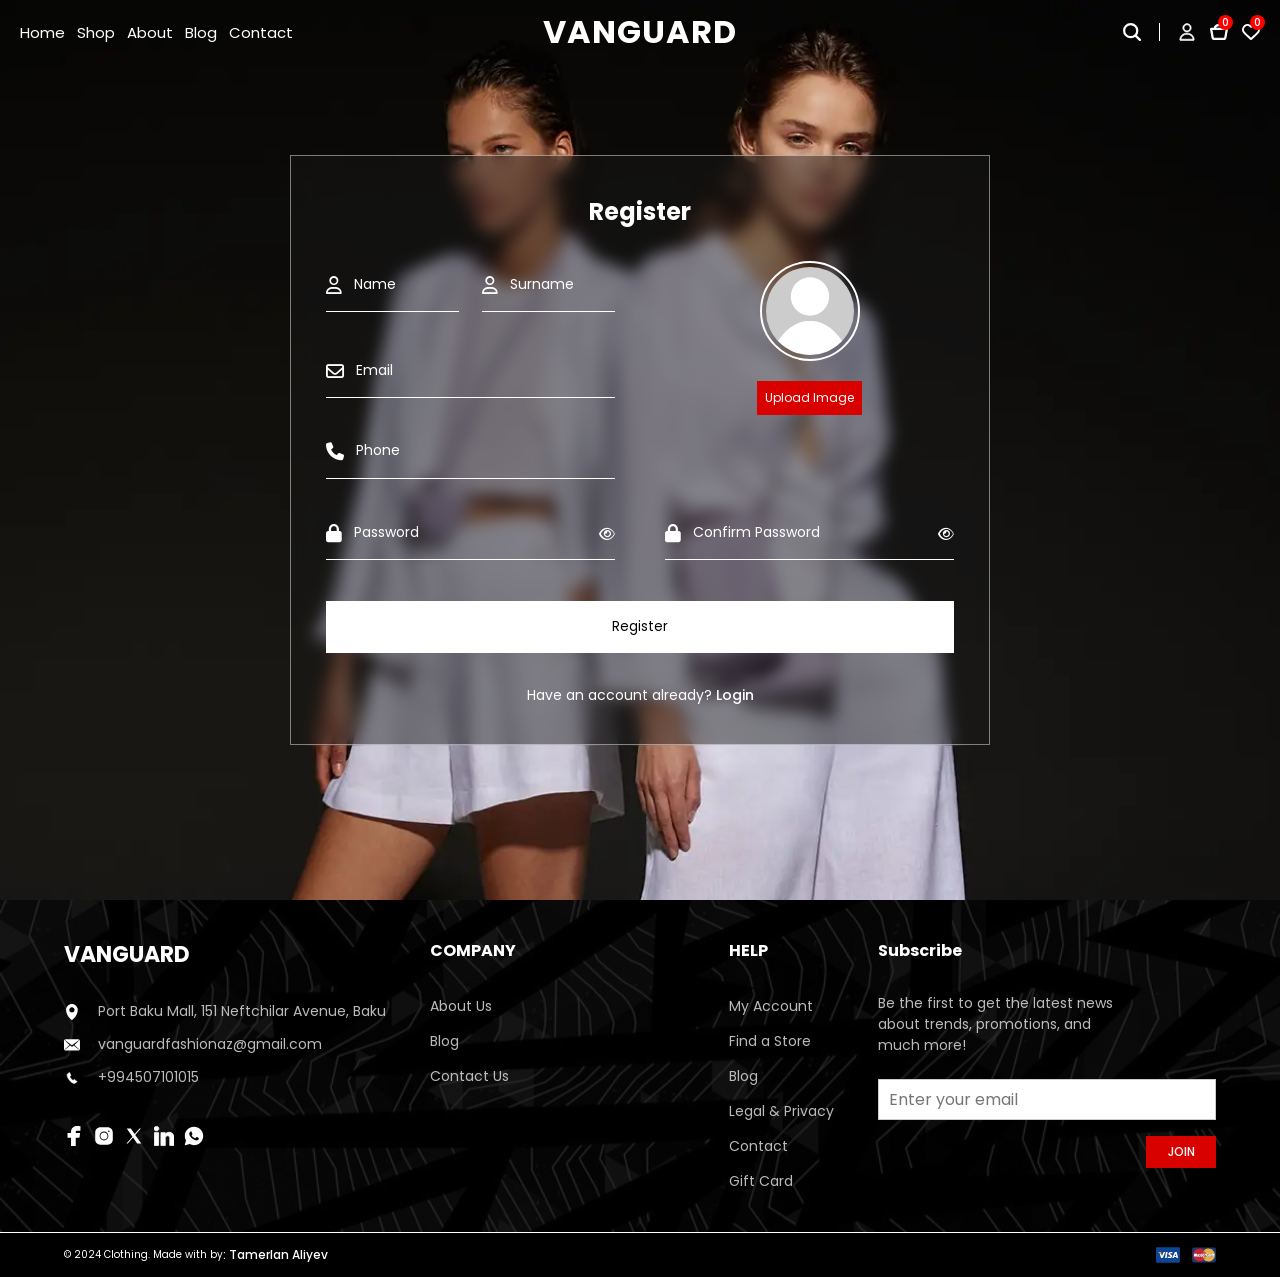
<file: register.html>
<!DOCTYPE html>
<html lang="en">

<head>
    <meta charset="UTF-8">
    <meta name="viewport" content="width=device-width, initial-scale=1.0">
    <meta name="description"
        content="Vanguard offers stylish and comfortable men's and women's activewear. Explore our moisture-wicking shirts, breathable pants, and gym shorts with pockets.">
    <meta name="keywords"
        content="men's activewear, men's moisture-wicking shirts, men's breathable workout pants, men's gym shorts with pockets, men's activewear Baku, women's activewear, women's moisture-wicking shirts, women's breathable workout pants, women's gym shorts with pockets, women's activewear Baku">
    <meta name="robots" content="index, follow">
    <meta name="author" content="Vanguard">
    <!-- Open Graph meta tags -->
    <meta property="og:title" content="Vanguard: Men's & Women's Activewear | Stylish Performance Clothing">
    <meta property="og:description"
        content="Vanguard offers stylish and comfortable men's and women's activewear. Explore our moisture-wicking shirts, breathable pants, and gym shorts with pockets.">
    <meta property="og:type" content="website">
    <meta property="og:url" content="https://vanguardaz.netlify.app/">
    <meta property="og:image" content="https://vanguardaz.netlify.app//images/logo.png">
    <!-- Twitter Card meta tags -->
    <meta name="twitter:card" content="summary_large_image">
    <meta name="twitter:title" content="Vanguard: Men's & Women's Activewear | Stylish Performance Clothing">
    <meta name="twitter:description"
        content="Vanguard offers stylish and comfortable men's and women's activewear. Explore our moisture-wicking shirts, breathable pants, and gym shorts with pockets.">
    <meta name="twitter:image" content="https://vanguardaz.netlify.app//images/logo.png">
    <!-- Geo Meta Tags -->
    <meta name="geo.region" content="AZ" />
    <meta name="geo.placename" content="Baku" />
    <!-- Facebook Meta Tags -->
    <meta property="fb:app_id" content="YOUR_FACEBOOK_APP_ID">
    <!-- Instagram Meta Tags -->
    <meta property="instagram:card" content="summary_large_image">
    <meta property="instagram:title" content="Vanguard: Men's & Women's Activewear | Stylish Performance Clothing">
    <meta property="instagram:description"
        content="Vanguard offers stylish and comfortable men's and women's activewear. Explore our moisture-wicking shirts, breathable pants, and gym shorts with pockets.">
    <meta property="instagram:image" content="https://vanguardaz.netlify.app//images/logo.png">
    <!-- Canonical URL -->
    <link rel="canonical" href="https://vanguardaz.netlify.app/" />
    <!-- Favicon -->
    <link rel="preconnect" href="https://fonts.googleapis.com">
    <link rel="preconnect" href="https://fonts.gstatic.com" crossorigin>
    <link
        href="https://fonts.googleapis.com/css2?family=Manrope&family=Poppins:ital,wght@0,100;0,200;0,300;0,400;0,500;0,600;0,700;0,800;0,900;1,100;1,200;1,300;1,400;1,500;1,600;1,700;1,800;1,900&display=swap"
        rel="stylesheet">
    <!-- Link Swiper's CSS -->
    <link rel="stylesheet" href="/cilent/assets/css/swiper-bundle.min.css">
    <link rel="stylesheet" href="/cilent/assets/css/index.css">
    <link rel="stylesheet" href="/cilent/assets/css/register.css">
    <link href="https://cdnjs.cloudflare.com/ajax/libs/font-awesome/6.5.2/css/all.min.css" rel="stylesheet">

    <!-- Favicon -->
    <link rel="icon" href="/cilent/assets/icons/small-logo.svg" sizes="192x192" type="image/x-icon" />
    <title>Vanguard</title>
</head>
<body>

    <!-- ================================
        HEADER    -    START
===================================== -->
    <header>

        <div class="header-info">

            <div class="page-list">

                <a class="bur-menu" href="#">
                    <img src="/cilent/assets/icons/burger-menu.svg" alt="">
                </a>

                <nav class="pages-pc">
                    <ul>
                        <li><a href="/index.html">Home</a></li>
                        <li><a href="/shop.html">Shop</a></li>
                        <li><a href="/about.html">About</a></li>
                        <li><a href="/blog.html">Blog</a></li>
                        <li><a href="/contact.html">Contact</a></li>
                    </ul>
                </nav>

            </div>

            <div class="brand-logo">
                <a href="/index.html">VANGUARD</a>
            </div>

            <div class="header-icons">

                <a class="i-search" href="#">
                    <img src="/cilent/assets/icons/search.svg" alt="">
                </a>

                <div class="arrow"></div>

                <div class="icons-right">

                    <a class="i-user" href="#">
                        <img src="/cilent/assets/icons/user.svg" alt="">
                    </a>
                    <a class="i-basket" href="#">
                        <img src="/cilent/assets/icons/basket.svg" alt="">
                        <sup>0</sup>
                    </a>
                    <a class="i-wish" href="#">
                        <img src="/cilent/assets/icons/wish.svg" alt="">
                        <sup>0</sup>
                    </a>

                </div>
            </div>

        </div>



        <div class="searchs">


            <div class="basket-list">


                <div class="basket-header">
                    <h4>SHOPPING BAG ( <span>1</span> )</h4>
                    <a class="basket-close" href="#">
                        <img src="/cilent/assets/icons/close-black.svg" alt="">
                    </a>
                </div>

                <div class="basket-product-list">

                    <ul>

                        <li>

                            <div class="basket-prod" href="#">

                                <div class="basket-prod-info">

                                    <a href="№" class="basket-prod-image">
                                        <img src="/cilent/assets/images/products/product.jpg" alt="product.jpg">
                                    </a>

                                    <div class="basket-prod-detail">

                                        <div class="prod-info-name">
                                            <a href="#">
                                                Product Name
                                            </a>
                                            <p>Color: Default</p>
                                            <p>Size: Default</p>
                                        </div>


                                        <div class="basket-prices-count-input">

                                            <div class="basket-con-inpt">

                                                <div class="basket-quantity-box">

                                                    <div class="basket-quantity minus">
                                                        <i class="fa-solid fa-minus"></i>
                                                    </div>

                                                    <input type="number" value="1">

                                                    <div class="basket-quantity plus">
                                                        <i class="fa-solid fa-plus"></i>
                                                    </div>

                                                </div>

                                            </div>


                                            <div class="cart-prices item">
                                                <span class="sell-price dis" id="sell-price">$80</span>
                                                <del class="sell-price dis-price">$100</del>

                                                <!-- <span class="sell-price sell" id="sell-price">$100 </span> -->
                                            </div>

                                        </div>

                                    </div>

                                </div>

                                <div class="basket-price-close">
                                    <a>
                                        <img class="basket-prod-close" src="/cilent/assets/icons/close-black.svg"
                                            alt="">
                                    </a>

                                </div>


                            </div>

                        </li>

                        <li>

                            <div class="basket-prod" href="#">

                                <div class="basket-prod-info">

                                    <a href="№" class="basket-prod-image">
                                        <img src="/cilent/assets/images/products/product.jpg" alt="product.jpg">
                                    </a>

                                    <div class="basket-prod-detail">

                                        <div class="prod-info-name">
                                            <a href="#">
                                                Product Name
                                            </a>
                                            <p>Color: Default</p>
                                            <p>Size: Default</p>
                                        </div>


                                        <div class="basket-prices-count-input">

                                            <div class="basket-con-inpt">

                                                <div class="basket-quantity-box">

                                                    <div class="basket-quantity minus">
                                                        <i class="fa-solid fa-minus"></i>
                                                    </div>

                                                    <input type="number" value="1">

                                                    <div class="basket-quantity plus">
                                                        <i class="fa-solid fa-plus"></i>
                                                    </div>

                                                </div>

                                            </div>


                                            <div class="cart-prices item">
                                                <span class="sell-price dis" id="sell-price">$80</span>
                                                <del class="sell-price dis-price">$100</del>

                                                <!-- <span class="sell-price sell" id="sell-price">$100 </span> -->
                                            </div>

                                        </div>

                                    </div>

                                </div>

                                <div class="basket-price-close">
                                    <a>
                                        <img class="basket-prod-close" src="/cilent/assets/icons/close-black.svg"
                                            alt="">
                                    </a>

                                </div>


                            </div>

                        </li>


                        <li>

                            <div class="basket-prod" href="#">

                                <div class="basket-prod-info">

                                    <a href="№" class="basket-prod-image">
                                        <img src="/cilent/assets/images/products/product.jpg" alt="product.jpg">
                                    </a>

                                    <div class="basket-prod-detail">

                                        <div class="prod-info-name">
                                            <a href="#">
                                                Product Name
                                            </a>
                                            <p>Color: Default</p>
                                            <p>Size: Default</p>
                                        </div>


                                        <div class="basket-prices-count-input">

                                            <div class="basket-con-inpt">

                                                <div class="basket-quantity-box">

                                                    <div class="basket-quantity minus">
                                                        <i class="fa-solid fa-minus"></i>
                                                    </div>

                                                    <input type="number" value="1">

                                                    <div class="basket-quantity plus">
                                                        <i class="fa-solid fa-plus"></i>
                                                    </div>

                                                </div>

                                            </div>


                                            <div class="cart-prices item">
                                                <!-- <span class="sell-price dis" id="sell-price">$80</span> -->
                                                <!-- <del class="sell-price dis-price">$100</del> -->

                                                <span class="sell-price sell" id="sell-price-sell">$100</span>
                                            </div>

                                        </div>

                                    </div>

                                </div>

                                <div class="basket-price-close">
                                    <a>
                                        <img class="basket-prod-close" src="/cilent/assets/icons/close-black.svg"
                                            alt="">
                                    </a>

                                </div>


                            </div>

                        </li>




                    </ul>

                </div>


                <div class="basket-view">

                    <div class="bastek-total-price">
                        <p>SUBTOTAL:</p>
                        <div class="basket-total-prices">

                            <span class="sell-price dis" id="sell-price">$80</span>
                            <del class="sell-price dis-price">$100</del>

                            <!-- <span class="sell-price sell" id="sell-price">$100 </span> -->
                        </div>
                    </div>




                    <div class="basket-buttons">
                        <a class="basket-viewcart" href="/basket.html">VIEW CART</a>
                        <a class="basket-checkout" href="/checkout.html">CHECKOUT</a>
                    </div>
                </div>

            </div>

            <div class="user-info">
                <h3>User Name</h3>
                <ul>
                    <li><a href="#">My Account</a></li>
                    <li><a href="#">Basket</a></li>
                    <li><a href="#">Wish List</a></li>
                    <li><a href="#">Log Out</a></li>
                    <li><a href="#">Login</a></li>
                    <li><a href="#">Register</a></li>
                </ul>
                <h4><a class="go-admin" href="#">Go To Admin</a></h4>
            </div>

            <div class="search-list">
                <input type="text" placeholder="Search...">

                <ul>

                    <li>
                        <a class="product-list" href="#">
                            <div class="search-prod-img">
                                <img src="/cilent/assets/images/products/product.jpg" alt="search-prod-img">
                            </div>
                            <div class="search-prod-info">
                                <div class="prod-name">
                                    <p>Category</p>
                                    <h3>Product Productc</h3>
                                </div>
                                <div class="prod-price">
                                    <span class="sell-price">$100</span>
                                </div>
                            </div>
                        </a>
                    </li>
                    <li>
                        <a class="product-list" href="#">
                            <div class="search-prod-img">
                                <img src="/cilent/assets/images/products/product.jpg" alt="search-prod-img">
                            </div>
                            <div class="search-prod-info">
                                <div class="prod-name">
                                    <p>Category</p>
                                    <h3>Product Productc</h3>
                                </div>
                                <div class="prod-price">
                                    <span class="sell-price">$100</span>
                                </div>
                            </div>
                        </a>
                    </li>
                    <li>
                        <a class="product-list" href="#">
                            <div class="search-prod-img">
                                <img src="/cilent/assets/images/products/product.jpg" alt="search-prod-img">
                            </div>
                            <div class="search-prod-info">
                                <div class="prod-name">
                                    <p>Category</p>
                                    <h3>Product Productc</h3>
                                </div>
                                <div class="prod-price">
                                    <span class="sell-price">$100</span>
                                </div>
                            </div>
                        </a>
                    </li>
                    <li>
                        <a class="product-list" href="#">
                            <div class="search-prod-img">
                                <img src="/cilent/assets/images/products/product.jpg" alt="search-prod-img">
                            </div>
                            <div class="search-prod-info">
                                <div class="prod-name">
                                    <p>Category</p>
                                    <h3>Product Productc</h3>
                                </div>
                                <div class="prod-price">
                                    <span class="sell-price">$100</span>
                                </div>
                            </div>
                        </a>
                    </li>
                    <li>
                        <a class="product-list" href="#">
                            <div class="search-prod-img">
                                <img src="/cilent/assets/images/products/product.jpg" alt="search-prod-img">
                            </div>
                            <div class="search-prod-info">
                                <div class="prod-name">
                                    <p>Category</p>
                                    <h3>Product Productc</h3>
                                </div>
                                <div class="prod-price">
                                    <span class="sell-price">$100</span>
                                </div>
                            </div>
                        </a>
                    </li>
                    <li>
                        <a class="product-list" href="#">
                            <div class="search-prod-img">
                                <img src="/cilent/assets/images/products/product.jpg" alt="search-prod-img">
                            </div>
                            <div class="search-prod-info">
                                <div class="prod-name">
                                    <p>Category</p>
                                    <h3>Product Productc</h3>
                                </div>
                                <div class="prod-price">
                                    <span class="sell-price">$100</span>
                                </div>
                            </div>
                        </a>
                    </li>
                    <li>
                        <a class="product-list" href="#">
                            <div class="search-prod-img">
                                <img src="/cilent/assets/images/products/product.jpg" alt="search-prod-img">
                            </div>
                            <div class="search-prod-info">
                                <div class="prod-name">
                                    <p>Category</p>
                                    <h3>Product Productc</h3>
                                </div>
                                <div class="prod-price">
                                    <span class="dis-price">$80 <del class="sel-price">100</del></span>
                                </div>
                            </div>
                        </a>
                    </li>

                </ul>
            </div>

            <nav class="pages-mobile">

                <a class="pages-close" href="#"><img src="/cilent/assets/icons/x-button.svg" alt=""></a>

                <ul>
                    <li><a href="/index.html">Home</a></li>
                    <li><a href="/about.html">About</a></li>
                    <li><a href="/blog.html">Blog</a></li>
                    <li><a href="/contact.html">Contact</a></li>
                    <li><a href="/basket.html">Basket</a></li>
                    <li><a href="/account.html">Wish List</a></li>
                    <li><a href="/account.html">My Account </a></li>
                    <li><a href="/cilent/contact.php">Log Out</a></li>
                    <li><a href="/login.html">Login</a></li>
                    <li><a href="/register.html">Register</a></li>
                </ul>
            </nav>

        </div>

    </header>
    <!-- ================================
        HEADER    -    END
===================================== -->

    <!-- ================================
        MAIN    -    START
===================================== -->
    <main>




        <!-- =============== LOGIN SECTION - Start =============== -->
        <section class="register">


            <form action="" class="register-form">
                <h1 class="register-title">Register</h1>



                <div class="form-container">

                    <div class="container-left">

                        <div class="full-name">

                            <div class="register-box">
                                <i class="fa-regular fa-user register-icon"></i>
                                <div class="register-box-input">
                                    <input type="text" required class="register-input" id="register-name"
                                        placeholder=" ">
                                    <label for="register-name" class="register-label">Name</label>
                                </div>
                            </div>

                            <div class="register-box">
                                <i class="fa-regular fa-user register-icon"></i>
                                <div class="register-box-input">
                                    <input type="text" required class="register-input" id="register-surname"
                                        placeholder=" ">
                                    <label for="register-surname" class="register-label">Surname</label>
                                </div>
                            </div>

                        </div>
                        <div class="box">
                            <span for="register-name">
                            <!--  -->
                            </span>
                            <span for="register-surname">
                                <!--  -->
                            </span>
                        </div>
                            
                        
                        <div class="box">
                            <div class="register-box">
                                <i class="fa-regular fa-envelope register-icon"></i>
                                <div class="register-box-input">
                                    <input type="email" required class="register-input" id="register-email"
                                        placeholder=" ">
                                    <label for="register-email" class="register-label">Email</label>
                                </div>
                            </div>
                            <span for="register-email">
                                <!--  -->
                            </span>
                        </div>


                        <div class="register-box">
                            <i class="fa-solid fa-phone register-icon"></i>
                            <div class="register-box-input">
                                <input type="tel" required class="register-input" id="register-phone" placeholder=" ">
                                <label for="register-phone" class="register-label">Phone</label>
                                <i class="ri-eye-off-line login-eye" id="login-eye"></i>
                            </div>
                        </div>

                        <div class="box">

                            <div class="register-box">
                                <i class="fa-solid fa-lock register-icon"></i>

                                <div class="register-box-input">
                                    <input type="password" required class="register-input" id="register-pass"
                                        placeholder=" ">
                                    <label for="register-pass" class="register-label">Password</label>
                                    <i class="fa-regular fa-eye register-eye" id="register-eye"></i>
                                </div>
                            </div>
                            <span for="register-pass">
                                <!--  -->
                            </span>
                        </div>

                      

                    </div>



                    <div class="container-right">

                        <div class="profile-img">

                            <div class="image">
                                <img src="/cilent/assets/images/settings/user-profil.png" alt="">
                                <div class="photo">
                                    <img src="/cilent/assets/icons/photo.svg" alt="">
                                </div>
                            </div>

                            <div class="img-file">
                                <label id="label" for="image-file">Upload Image</label>
                                <input id="image-file" type="file">
                            </div>

                        </div>

                        <div class="box">
                            <div class="register-box">
                                <i class="fa-solid fa-lock register-icon"></i>
                                <div class="register-box-input">
                                    <input type="password" required class="register-input"
                                        id="register-confirm-password" placeholder=" ">
                                    <label for="register-confirm-password" class="register-label">Confirm
                                        Password</label>
                                    <i class="fa-regular fa-eye register-eye" id="register-eye"></i>
                                </div>
                            </div>
                            <span for="register-confirm-password"> 
                                <!--  -->
                            </span>
                        </div>


                    </div>
                    

                </div>




                <button type="submit" class="register-button">Register</button>

                <div class="box validations">
                    <!-- Validations -->
                </div>

                <p class="login-register">
                    Have an account already? <a href="/login.html">Login</a>
                </p>
            </form>

        </section>
        <!-- =============== LOGIN SECTION - End =============== -->






    </main>
    <!-- ================================
        MAIN    -    END
===================================== -->

    <!-- ================================
        FOOTER    -    START
===================================== -->
<footer>

    <div class="footer-top">

        <div class="brand-info">

            <h1>VANGUARD</h1>

            <div class="contact">





                <div class="brand-ad">
                    <img src="/cilent/assets/icons/location.svg"  alt="logo">
                    <a>Port Baku Mall, 151 Neftchilar Avenue, Baku</a>
                </div>

                <div class="brand-ad">
                    <img src="/cilent/assets/icons/mail.svg"  alt="logo">
                    <a href="mailto:vanguardfashionaz@gmail.com" target="_blank">vanguardfashionaz@gmail.com</a>
                </div>

                <div class="brand-ad">
                    <img src="/cilent/assets/icons/phone.svg"  alt="logo">
                    <a href="tel:+994507101015" target="_blank">+994507101015</a>
                </div>

            </div>

            <div class="social-platforms">
                <a href="https://www.facebook.com/profile.php?id=61550959731138" target="_blank"><img
                        src="/cilent/assets/icons/facebook.svg" alt="facebook"></a>
                <a href="https://www.instagram.com/vanguard.az/" target="_blank"><img src="/cilent/assets/icons/instagram.svg"
                        alt="instagram"></a>
                <a href="#" target="_blank"><img src="/cilent/assets/icons/twitter-x.svg" alt="twitter"></a>
                <a href="https://www.linkedin.com/in/tamerlan-aliyev-74a693284/" target="_blank"><img
                        src="/cilent/assets/icons/linkedin.svg" alt="linkedin"></a>
                <a href="https://wa.me/994507101015" target="_blank"><img src="/cilent/assets/icons/whatsapp.svg"
                        alt="whatsapp"></a>
            </div>
        </div>

        <div class="web-info">

            <div class="info-list">
                <h3>COMPANY</h1>

                    <ul>
                        <li><a href="#">About Us</a></li>
                        <li><a href="#">Blog</a></li>
                        <li><a href="#">Contact Us</a></li>
                    </ul>
            </div>

            <div class="info-list">
                <h3>HELP</h1>

                    <ul>
                        <li><a href="#">My Account</a></li>
                        <li><a href="#">Find a Store</a></li>
                        <li><a href="#">Blog</a></li>
                        <li><a href="#">Legal & Privacy</a></li>
                        <li><a href="#">Contact</a></li>
                        <li><a href="#">Gift Card</a></li>
                    </ul>
            </div>

            <!-- <div class="info-list">
                <h3>HELP</h1>

                    <ul>
                        <li><a href="#">My Account</a></li>
                        <li><a href="#">Find a Store</a></li>
                        <li><a href="#">Blog</a></li>
                        <li><a href="#">Legal & Privacy</a></li>
                        <li><a href="#">Contact</a></li>
                        <li><a href="#">Gift Card</a></li>
                    </ul>
            </div> -->

        </div>

        <div class="subscribe">

            <h3>Subscribe</h3>

            <form class="subscribe-form">
                <p>Be the first to get the latest news about trends, promotions, and much more!</p>
                <input type="email" placeholder="Enter your email">
                <div>
                    <button type="submit" href="#">JOIN</button>
                </div>
            </form>
        </div>

    </div>

    <div class="footer-bottom">

        <p>© 2024 Clothing. Made with by<a href="#">: Tamerlan Aliyev</a></p>

        <div class="payments">
            <img src="/cilent/assets/icons/visa.svg" alt="visa">
            <img src="/cilent/assets/icons/master.svg" alt="master">
        </div>
    </div>

</footer>
    <!-- ================================
        FOOTER    -    END
===================================== -->
    <!-- Link Swiper's CSS -->
    <script src="/cilent/assets/js/swiper-bundle.min.js"></script>
    <script src="/cilent/assets/js/register.js"></script>
    <script src="/cilent/assets/js/index.js"></script>

</body>

</html>
</file>
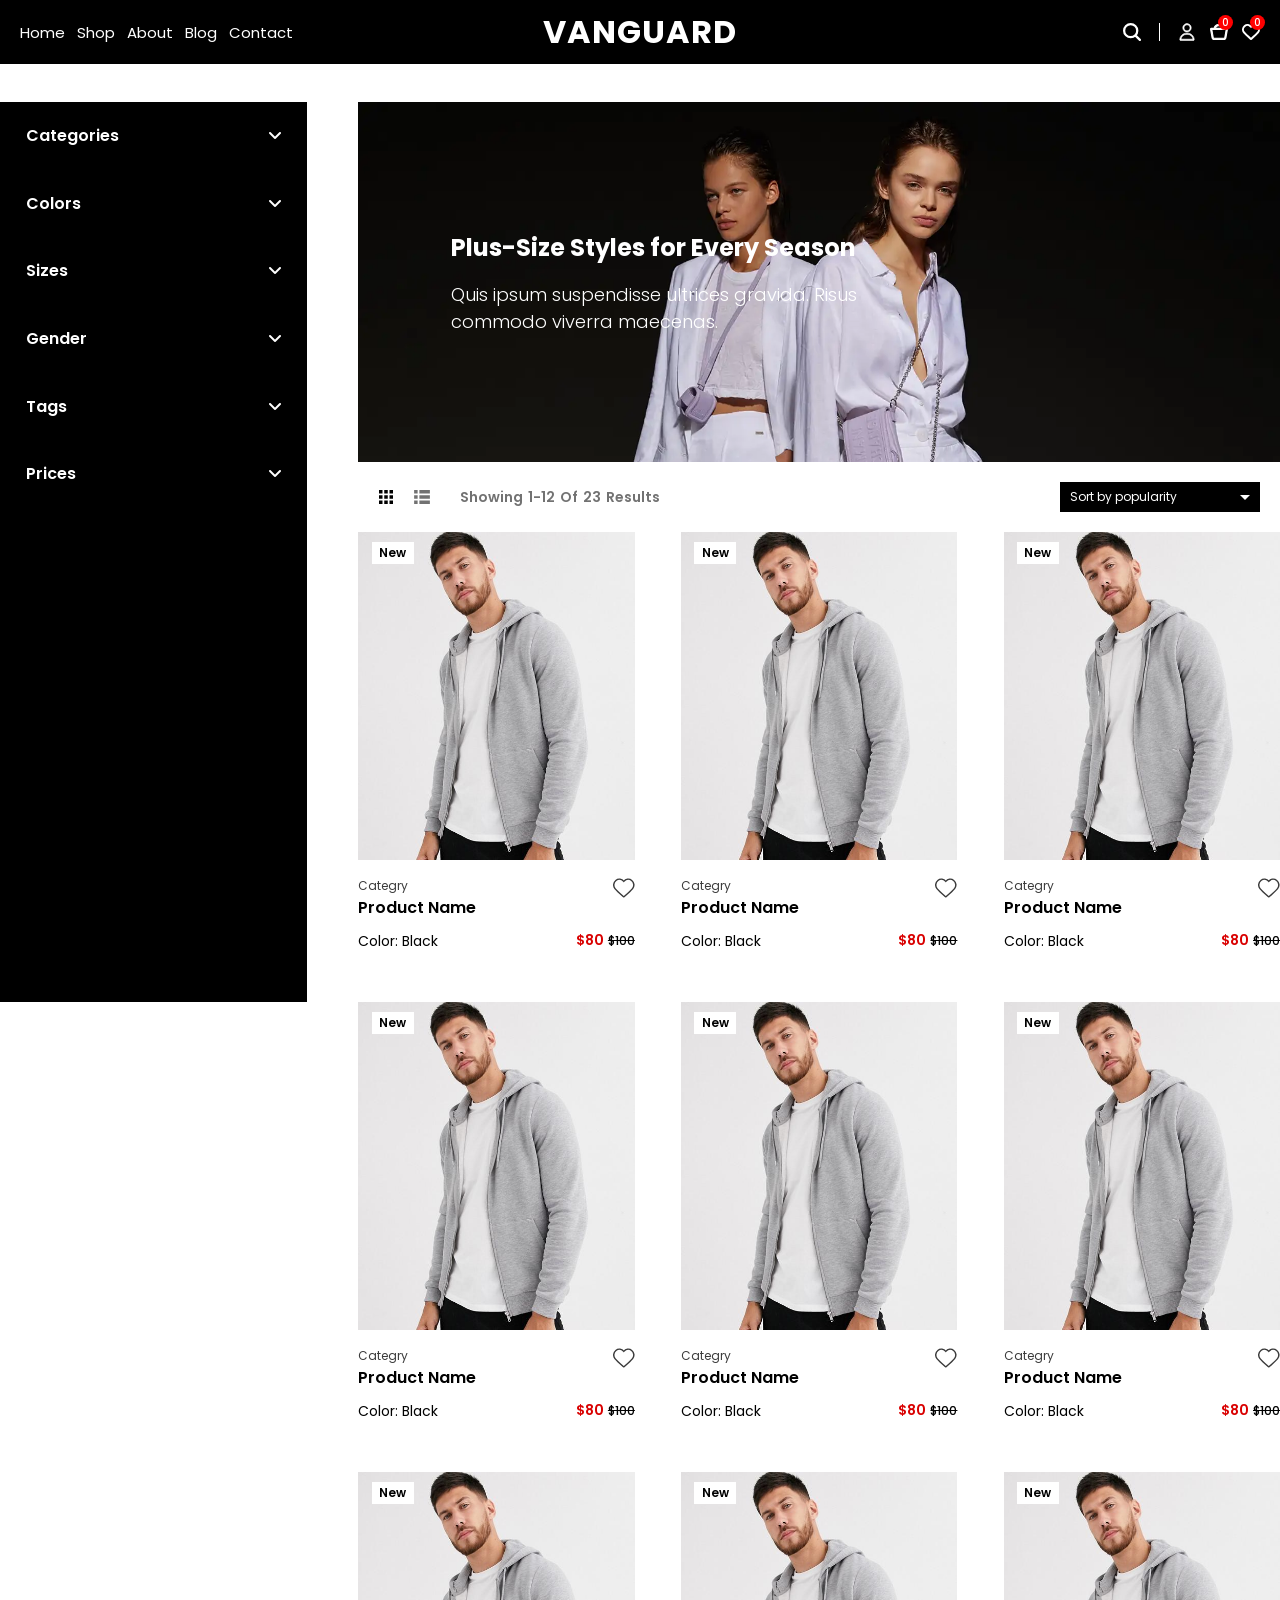
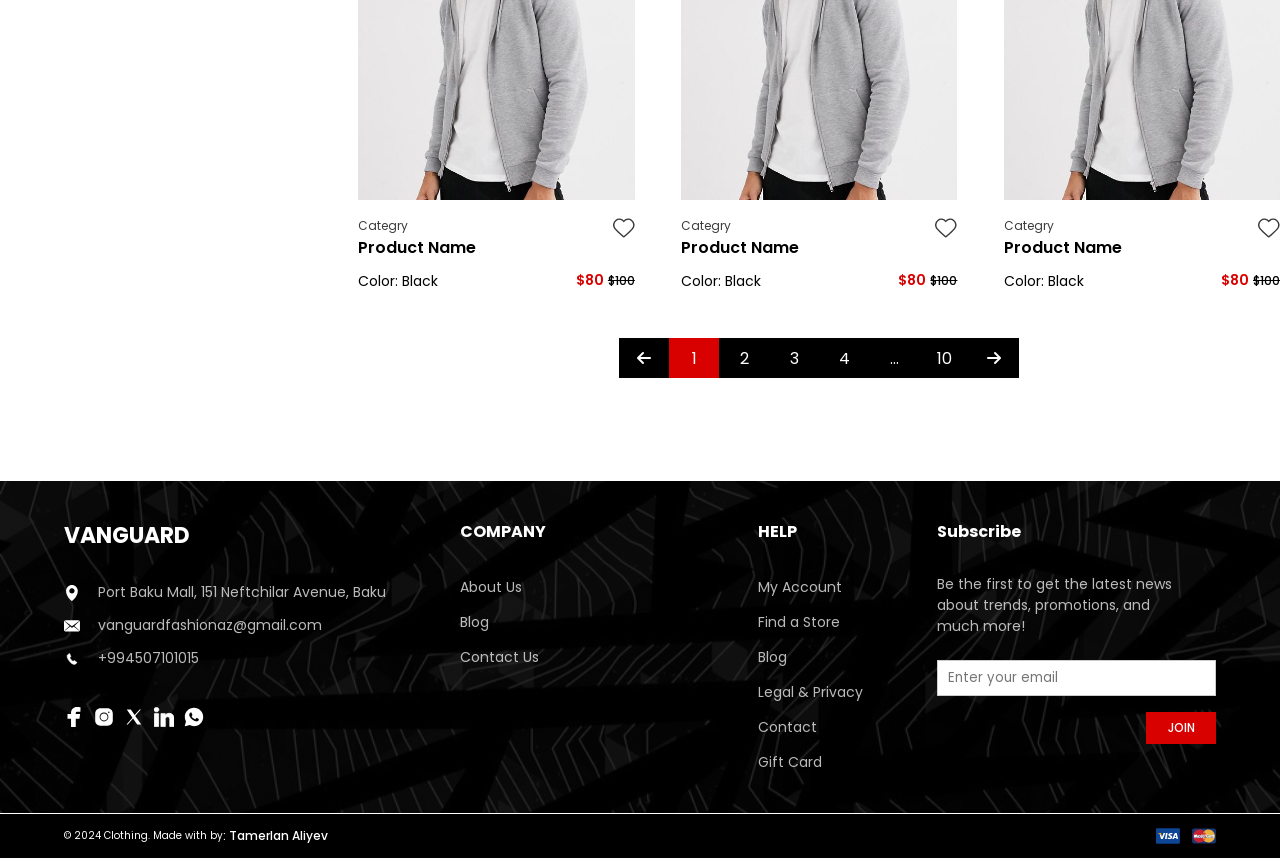
<file: shop.html>
<!DOCTYPE html>
<html lang="en">

<head>
    <meta charset="UTF-8">
    <meta name="viewport" content="width=device-width, initial-scale=1.0">
    <meta name="description"
        content="Vanguard offers stylish and comfortable men's and women's activewear. Explore our moisture-wicking shirts, breathable pants, and gym shorts with pockets.">
    <meta name="keywords"
        content="men's activewear, men's moisture-wicking shirts, men's breathable workout pants, men's gym shorts with pockets, men's activewear Baku, women's activewear, women's moisture-wicking shirts, women's breathable workout pants, women's gym shorts with pockets, women's activewear Baku">
    <meta name="robots" content="index, follow">
    <meta name="author" content="Vanguard">
    <!-- Open Graph meta tags -->
    <meta property="og:title" content="Vanguard: Men's & Women's Activewear | Stylish Performance Clothing">
    <meta property="og:description"
        content="Vanguard offers stylish and comfortable men's and women's activewear. Explore our moisture-wicking shirts, breathable pants, and gym shorts with pockets.">
    <meta property="og:type" content="website">
    <meta property="og:url" content="https://vanguardaz.netlify.app/">
    <meta property="og:image" content="https://vanguardaz.netlify.app//images/logo.png">
    <!-- Twitter Card meta tags -->
    <meta name="twitter:card" content="summary_large_image">
    <meta name="twitter:title" content="Vanguard: Men's & Women's Activewear | Stylish Performance Clothing">
    <meta name="twitter:description"
        content="Vanguard offers stylish and comfortable men's and women's activewear. Explore our moisture-wicking shirts, breathable pants, and gym shorts with pockets.">
    <meta name="twitter:image" content="https://vanguardaz.netlify.app//images/logo.png">
    <!-- Geo Meta Tags -->
    <meta name="geo.region" content="AZ" />
    <meta name="geo.placename" content="Baku" />
    <!-- Facebook Meta Tags -->
    <meta property="fb:app_id" content="YOUR_FACEBOOK_APP_ID">
    <!-- Instagram Meta Tags -->
    <meta property="instagram:card" content="summary_large_image">
    <meta property="instagram:title" content="Vanguard: Men's & Women's Activewear | Stylish Performance Clothing">
    <meta property="instagram:description"
        content="Vanguard offers stylish and comfortable men's and women's activewear. Explore our moisture-wicking shirts, breathable pants, and gym shorts with pockets.">
    <meta property="instagram:image" content="https://vanguardaz.netlify.app//images/logo.png">
    <!-- Canonical URL -->
    <link rel="canonical" href="https://vanguardaz.netlify.app/" />
    <!-- Favicon -->
    <link rel="preconnect" href="https://fonts.googleapis.com">
    <link rel="preconnect" href="https://fonts.gstatic.com" crossorigin>
    <link
        href="https://fonts.googleapis.com/css2?family=Manrope&family=Poppins:ital,wght@0,100;0,200;0,300;0,400;0,500;0,600;0,700;0,800;0,900;1,100;1,200;1,300;1,400;1,500;1,600;1,700;1,800;1,900&display=swap"
        rel="stylesheet">
    <!-- Link Swiper's CSS -->
    <link rel="stylesheet" href="/cilent/assets/css/swiper-bundle.min.css">
    <link rel="stylesheet" href="/cilent/assets/css/index.css">
    <link rel="stylesheet" href="/cilent/assets/css/shop.css">
    <!-- Favicon -->
    <link rel="icon" href="/cilent/assets/icons/small-logo.svg" sizes="192x192" type="image/x-icon" />
    <link rel="stylesheet" href="/cilent/assets/css/swiper-bundle.min.css">
    <link rel="stylesheet" href="https://cdnjs.cloudflare.com/ajax/libs/font-awesome/6.5.2/css/all.min.css">
    <link rel="stylesheet" href="https://cdn.jsdelivr.net/npm/bootstrap-icons@1.11.3/font/bootstrap-icons.min.css">

    <title>Vanguard</title>
</head>
<body>

    <!-- ================================
        HEADER    -    START
===================================== -->
    <header>

        <div class="header-info">

            <div class="page-list">

                <a class="bur-menu" href="#">
                    <img src="/cilent/assets/icons/burger-menu.svg" alt="">
                </a>

                <nav class="pages-pc">
                    <ul>
                        <li><a href="/index.html">Home</a></li>
                        <li><a href="/shop.html">Shop</a></li>
                        <li><a href="/about.html">About</a></li>
                        <li><a href="/blog.html">Blog</a></li>
                        <li><a href="/contact.html">Contact</a></li>
                    </ul>
                </nav>

            </div>

            <div class="brand-logo">
                <a href="/index.html">VANGUARD</a>
            </div>

            <div class="header-icons">

                <a class="i-search" href="#">
                    <img src="/cilent/assets/icons/search.svg" alt="">
                </a>

                <div class="arrow"></div>

                <div class="icons-right">

                    <a class="i-user" href="#">
                        <img src="/cilent/assets/icons/user.svg" alt="">
                    </a>
                    <a class="i-basket" href="#">
                        <img src="/cilent/assets/icons/basket.svg" alt="">
                        <sup>0</sup>
                    </a>
                    <a class="i-wish" href="#">
                        <img src="/cilent/assets/icons/wish.svg" alt="">
                        <sup>0</sup>
                    </a>

                </div>
            </div>

        </div>



        <div class="searchs">


            <div class="basket-list">


                <div class="basket-header">
                    <h4>SHOPPING BAG ( <span>1</span> )</h4>
                    <a class="basket-close" href="#">
                        <img src="/cilent/assets/icons/close-black.svg" alt="">
                    </a>
                </div>

                <div class="basket-product-list">

                    <ul>

                        <li>

                            <div class="basket-prod" href="#">

                                <div class="basket-prod-info">

                                    <a href="№" class="basket-prod-image">
                                        <img src="/cilent/assets/images/products/product.jpg" alt="product.jpg">
                                    </a>

                                    <div class="basket-prod-detail">

                                        <div class="prod-info-name">
                                            <a href="#">
                                                Product Name
                                            </a>
                                            <p>Color: Default</p>
                                            <p>Size: Default</p>
                                        </div>


                                        <div class="basket-prices-count-input">

                                            <div class="basket-con-inpt">

                                                <div class="basket-quantity-box">

                                                    <div class="basket-quantity minus">
                                                        <i class="fa-solid fa-minus"></i>
                                                    </div>

                                                    <input type="number" value="1">

                                                    <div class="basket-quantity plus">
                                                        <i class="fa-solid fa-plus"></i>
                                                    </div>

                                                </div>

                                            </div>


                                            <div class="cart-prices item">
                                                <span class="sell-price dis" id="sell-price">$80</span>
                                                <del class="sell-price dis-price">$100</del>

                                                <!-- <span class="sell-price sell" id="sell-price">$100 </span> -->
                                            </div>

                                        </div>

                                    </div>

                                </div>

                                <div class="basket-price-close">
                                    <a>
                                        <img class="basket-prod-close" src="/cilent/assets/icons/close-black.svg"
                                            alt="">
                                    </a>

                                </div>


                            </div>

                        </li>

                        <li>

                            <div class="basket-prod" href="#">

                                <div class="basket-prod-info">

                                    <a href="№" class="basket-prod-image">
                                        <img src="/cilent/assets/images/products/product.jpg" alt="product.jpg">
                                    </a>

                                    <div class="basket-prod-detail">

                                        <div class="prod-info-name">
                                            <a href="#">
                                                Product Name
                                            </a>
                                            <p>Color: Default</p>
                                            <p>Size: Default</p>
                                        </div>


                                        <div class="basket-prices-count-input">

                                            <div class="basket-con-inpt">

                                                <div class="basket-quantity-box">

                                                    <div class="basket-quantity minus">
                                                        <i class="fa-solid fa-minus"></i>
                                                    </div>

                                                    <input type="number" value="1">

                                                    <div class="basket-quantity plus">
                                                        <i class="fa-solid fa-plus"></i>
                                                    </div>

                                                </div>

                                            </div>


                                            <div class="cart-prices item">
                                                <span class="sell-price dis" id="sell-price">$80</span>
                                                <del class="sell-price dis-price">$100</del>

                                                <!-- <span class="sell-price sell" id="sell-price">$100 </span> -->
                                            </div>

                                        </div>

                                    </div>

                                </div>

                                <div class="basket-price-close">
                                    <a>
                                        <img class="basket-prod-close" src="/cilent/assets/icons/close-black.svg"
                                            alt="">
                                    </a>

                                </div>


                            </div>

                        </li>


                        <li>

                            <div class="basket-prod" href="#">

                                <div class="basket-prod-info">

                                    <a href="№" class="basket-prod-image">
                                        <img src="/cilent/assets/images/products/product.jpg" alt="product.jpg">
                                    </a>

                                    <div class="basket-prod-detail">

                                        <div class="prod-info-name">
                                            <a href="#">
                                                Product Name
                                            </a>
                                            <p>Color: Default</p>
                                            <p>Size: Default</p>
                                        </div>


                                        <div class="basket-prices-count-input">

                                            <div class="basket-con-inpt">

                                                <div class="basket-quantity-box">

                                                    <div class="basket-quantity minus">
                                                        <i class="fa-solid fa-minus"></i>
                                                    </div>

                                                    <input type="number" value="1">

                                                    <div class="basket-quantity plus">
                                                        <i class="fa-solid fa-plus"></i>
                                                    </div>

                                                </div>

                                            </div>


                                            <div class="cart-prices item">
                                                <!-- <span class="sell-price dis" id="sell-price">$80</span> -->
                                                <!-- <del class="sell-price dis-price">$100</del> -->

                                                <span class="sell-price sell" id="sell-price-sell">$100</span>
                                            </div>

                                        </div>

                                    </div>

                                </div>

                                <div class="basket-price-close">
                                    <a>
                                        <img class="basket-prod-close" src="/cilent/assets/icons/close-black.svg"
                                            alt="">
                                    </a>

                                </div>


                            </div>

                        </li>




                    </ul>

                </div>


                <div class="basket-view">

                    <div class="bastek-total-price">
                        <p>SUBTOTAL:</p>
                        <div class="basket-total-prices">

                            <span class="sell-price dis" id="sell-price">$80</span>
                            <del class="sell-price dis-price">$100</del>

                            <!-- <span class="sell-price sell" id="sell-price">$100 </span> -->
                        </div>
                    </div>




                    <div class="basket-buttons">
                        <a class="basket-viewcart" href="/basket.html">VIEW CART</a>
                        <a class="basket-checkout" href="/checkout.html">CHECKOUT</a>
                    </div>
                </div>

            </div>

            <div class="user-info">
                <h3>User Name</h3>
                <ul>
                    <li><a href="#">My Account</a></li>
                    <li><a href="#">Basket</a></li>
                    <li><a href="#">Wish List</a></li>
                    <li><a href="#">Log Out</a></li>
                    <li><a href="#">Login</a></li>
                    <li><a href="#">Register</a></li>
                </ul>
                <h4><a class="go-admin" href="#">Go To Admin</a></h4>
            </div>

            <div class="search-list">
                <input type="text" placeholder="Search...">

                <ul>

                    <li>
                        <a class="product-list" href="#">
                            <div class="search-prod-img">
                                <img src="/cilent/assets/images/products/product.jpg" alt="search-prod-img">
                            </div>
                            <div class="search-prod-info">
                                <div class="prod-name">
                                    <p>Category</p>
                                    <h3>Product Productc</h3>
                                </div>
                                <div class="prod-price">
                                    <span class="sell-price">$100</span>
                                </div>
                            </div>
                        </a>
                    </li>
                    <li>
                        <a class="product-list" href="#">
                            <div class="search-prod-img">
                                <img src="/cilent/assets/images/products/product.jpg" alt="search-prod-img">
                            </div>
                            <div class="search-prod-info">
                                <div class="prod-name">
                                    <p>Category</p>
                                    <h3>Product Productc</h3>
                                </div>
                                <div class="prod-price">
                                    <span class="sell-price">$100</span>
                                </div>
                            </div>
                        </a>
                    </li>
                    <li>
                        <a class="product-list" href="#">
                            <div class="search-prod-img">
                                <img src="/cilent/assets/images/products/product.jpg" alt="search-prod-img">
                            </div>
                            <div class="search-prod-info">
                                <div class="prod-name">
                                    <p>Category</p>
                                    <h3>Product Productc</h3>
                                </div>
                                <div class="prod-price">
                                    <span class="sell-price">$100</span>
                                </div>
                            </div>
                        </a>
                    </li>
                    <li>
                        <a class="product-list" href="#">
                            <div class="search-prod-img">
                                <img src="/cilent/assets/images/products/product.jpg" alt="search-prod-img">
                            </div>
                            <div class="search-prod-info">
                                <div class="prod-name">
                                    <p>Category</p>
                                    <h3>Product Productc</h3>
                                </div>
                                <div class="prod-price">
                                    <span class="sell-price">$100</span>
                                </div>
                            </div>
                        </a>
                    </li>
                    <li>
                        <a class="product-list" href="#">
                            <div class="search-prod-img">
                                <img src="/cilent/assets/images/products/product.jpg" alt="search-prod-img">
                            </div>
                            <div class="search-prod-info">
                                <div class="prod-name">
                                    <p>Category</p>
                                    <h3>Product Productc</h3>
                                </div>
                                <div class="prod-price">
                                    <span class="sell-price">$100</span>
                                </div>
                            </div>
                        </a>
                    </li>
                    <li>
                        <a class="product-list" href="#">
                            <div class="search-prod-img">
                                <img src="/cilent/assets/images/products/product.jpg" alt="search-prod-img">
                            </div>
                            <div class="search-prod-info">
                                <div class="prod-name">
                                    <p>Category</p>
                                    <h3>Product Productc</h3>
                                </div>
                                <div class="prod-price">
                                    <span class="sell-price">$100</span>
                                </div>
                            </div>
                        </a>
                    </li>
                    <li>
                        <a class="product-list" href="#">
                            <div class="search-prod-img">
                                <img src="/cilent/assets/images/products/product.jpg" alt="search-prod-img">
                            </div>
                            <div class="search-prod-info">
                                <div class="prod-name">
                                    <p>Category</p>
                                    <h3>Product Productc</h3>
                                </div>
                                <div class="prod-price">
                                    <span class="dis-price">$80 <del class="sel-price">100</del></span>
                                </div>
                            </div>
                        </a>
                    </li>

                </ul>
            </div>

            <nav class="pages-mobile">

                <a class="pages-close" href="#"><img src="/cilent/assets/icons/x-button.svg" alt=""></a>

                <ul>
                    <li><a href="/index.html">Home</a></li>
                    <li><a href="/about.html">About</a></li>
                    <li><a href="/blog.html">Blog</a></li>
                    <li><a href="/contact.html">Contact</a></li>
                    <li><a href="/basket.html">Basket</a></li>
                    <li><a href="/account.html">Wish List</a></li>
                    <li><a href="/account.html">My Account </a></li>
                    <li><a href="/cilent/contact.php">Log Out</a></li>
                    <li><a href="/login.html">Login</a></li>
                    <li><a href="/register.html">Register</a></li>
                </ul>
            </nav>

        </div>

    </header>
    <!-- ================================
        HEADER    -    END
===================================== -->



    <!-- ================================
        Main    -    START
===================================== -->
    <main style="min-height: 100vh;">

        <section class="section">


            <ul class="sections filter">

                <a class="close-filter">
                    <i class="fa-solid fa-xmark"></i>
                </a>

                <li class="filter-box">

                    <div class="box-head">
                        <h3>Categories</h3>
                        <a class="open-close">
                            <i class="fa-solid fa-angle-down"></i>
                        </a>
                    </div>


                    <ul class="filter-container">


                        <li class="sub-category full">

                            <div class="parent-cat">

                                <div class="checkbox-wrapper-33">
                                    <label class="checkbox">
                                        <input class="checkbox__trigger visuallyhidden" type="checkbox" />
                                        <span class="checkbox__symbol">
                                            <svg aria-hidden="true" class="icon-checkbox" width="28px" height="28px"
                                                viewBox="0 0 28 28" version="1" xmlns="http://www.w3.org/2000/svg">
                                                <path d="M4 14l8 7L24 7"></path>
                                            </svg>
                                        </span>
                                        <p class="checkbox__textwrapper">Parent Name</p>
                                    </label>

                                </div>


                                <a class="open-close">
                                    <i class="fa-solid fa-angle-down"></i>
                                </a>
                            </div>


                            <ul class="child-cat">
                                <li>
                                    <div class="checkbox-wrapper-33">
                                        <label class="checkbox">
                                            <input class="checkbox__trigger visuallyhidden" type="checkbox" />
                                            <span class="checkbox__symbol">
                                                <svg aria-hidden="true" class="icon-checkbox" width="28px" height="28px"
                                                    viewBox="0 0 28 28" version="1" xmlns="http://www.w3.org/2000/svg">
                                                    <path d="M4 14l8 7L24 7"></path>
                                                </svg>
                                            </span>
                                            <p class="checkbox__textwrapper"> Child Category </p>
                                        </label>

                                    </div>
                                </li>

                                <li>
                                    <div class="checkbox-wrapper-33">
                                        <label class="checkbox">
                                            <input class="checkbox__trigger visuallyhidden" type="checkbox" />
                                            <span class="checkbox__symbol">
                                                <svg aria-hidden="true" class="icon-checkbox" width="28px" height="28px"
                                                    viewBox="0 0 28 28" version="1" xmlns="http://www.w3.org/2000/svg">
                                                    <path d="M4 14l8 7L24 7"></path>
                                                </svg>
                                            </span>
                                            <p class="checkbox__textwrapper"> Child Category </p>
                                        </label>

                                    </div>
                                </li>
                            </ul>


                        </li>



                        <li class="sub-category full">

                            <div class="parent-cat">

                                <div class="checkbox-wrapper-33">
                                    <label class="checkbox">
                                        <input class="checkbox__trigger visuallyhidden" type="checkbox" />
                                        <span class="checkbox__symbol">
                                            <svg aria-hidden="true" class="icon-checkbox" width="28px" height="28px"
                                                viewBox="0 0 28 28" version="1" xmlns="http://www.w3.org/2000/svg">
                                                <path d="M4 14l8 7L24 7"></path>
                                            </svg>
                                        </span>
                                        <p class="checkbox__textwrapper">Parent Name</p>
                                    </label>

                                </div>


                                <a class="open-close">
                                    <i class="fa-solid fa-angle-down"></i>
                                </a>
                            </div>


                            <ul class="child-cat">
                                <li>
                                    <div class="checkbox-wrapper-33">
                                        <label class="checkbox">
                                            <input class="checkbox__trigger visuallyhidden" type="checkbox" />
                                            <span class="checkbox__symbol">
                                                <svg aria-hidden="true" class="icon-checkbox" width="28px" height="28px"
                                                    viewBox="0 0 28 28" version="1" xmlns="http://www.w3.org/2000/svg">
                                                    <path d="M4 14l8 7L24 7"></path>
                                                </svg>
                                            </span>
                                            <p class="checkbox__textwrapper"> Child Category </p>
                                        </label>

                                    </div>
                                </li>

                                <li>
                                    <div class="checkbox-wrapper-33">
                                        <label class="checkbox">
                                            <input class="checkbox__trigger visuallyhidden" type="checkbox" />
                                            <span class="checkbox__symbol">
                                                <svg aria-hidden="true" class="icon-checkbox" width="28px" height="28px"
                                                    viewBox="0 0 28 28" version="1" xmlns="http://www.w3.org/2000/svg">
                                                    <path d="M4 14l8 7L24 7"></path>
                                                </svg>
                                            </span>
                                            <p class="checkbox__textwrapper"> Child Category </p>
                                        </label>

                                    </div>
                                </li>
                            </ul>


                        </li>

                        <!-- Don't Parent -->
                        <li class="sub-category">

                            <div class="parent-cat">

                                <div class="checkbox-wrapper-33">
                                    <label class="checkbox">
                                        <input class="checkbox__trigger visuallyhidden" type="checkbox" />
                                        <span class="checkbox__symbol">
                                            <svg aria-hidden="true" class="icon-checkbox" width="28px" height="28px"
                                                viewBox="0 0 28 28" version="1" xmlns="http://www.w3.org/2000/svg">
                                                <path d="M4 14l8 7L24 7"></path>
                                            </svg>
                                        </span>
                                        <p class="checkbox__textwrapper">Don't Parent</p>
                                    </label>

                                </div>

                            </div>



                        </li>
                        <!-- Don't Parent -->


                    </ul>

                </li>




                <li class="filter-box colors">

                    <div class="box-head">
                        <h3>Colors</h3>
                        <a class="open-close">
                            <i class="fa-solid fa-angle-down"></i>
                        </a>
                    </div>


                    <ul class="filter-container">

                        <li class="color-box">

                            <label>
                                <div class="color">
                                    <p style="background-color: #398510;"></p>
                                </div>

                                <div class="color-name">
                                    Hakki
                                </div>

                                <input type="checkbox" id="#398510" hidden>
                            </label>

                        </li>

                        <li class="color-box">

                            <label>
                                <div class="color">
                                    <p style="background-color: #ff0000;"></p>
                                </div>

                                <div class="color-name">
                                    Red
                                </div>

                                <input type="checkbox" id="#ff0000" hidden>
                            </label>

                        </li>


                        <li class="color-box">

                            <label>
                                <div class="color">
                                    <p style="background-color: #3458ea;"></p>
                                </div>

                                <div class="color-name">
                                    Blue
                                </div>

                                <input type="checkbox" id="#3458ea" hidden>
                            </label>

                        </li>

                    </ul>

                </li>




                <li class="filter-box sizes">

                    <div class="box-head">
                        <h3>Sizes</h3>
                        <a class="open-close">
                            <i class="fa-solid fa-angle-down"></i>
                        </a>
                    </div>


                    <ul class="filter-container size">

                        <li class="size-box">
                            <label>
                                <span>S</span>
                                <input type="checkbox" id="s" hidden>
                            </label>
                        </li>


                        <li class="size-box active">
                            <label>
                                <span>M</span>
                                <input type="checkbox" id="m" hidden>
                            </label>
                        </li>


                        <li class="size-box">
                            <label>
                                <span>L</span>
                                <input type="checkbox" id="l" hidden>
                            </label>
                        </li>

                        <li class="size-box">
                            <label>
                                <span>XL</span>
                                <input type="checkbox" id="XL" hidden>
                            </label>
                        </li>

                        <li class="size-box">
                            <label>
                                <span>XXL</span>
                                <input type="checkbox" id="XXL" hidden>
                            </label>
                        </li>


                    </ul>

                </li>






                <li class="filter-box genders">

                    <div class="box-head">
                        <h3>Gender</h3>
                        <a class="open-close">
                            <i class="fa-solid fa-angle-down"></i>
                        </a>
                    </div>


                    <ul class="filter-container gender">

                        <li class="checkbox-wrapper-33">
                            <label class="checkbox">
                                <input class="checkbox__trigger visuallyhidden" type="checkbox" />
                                <span class="checkbox__symbol">
                                    <svg aria-hidden="true" class="icon-checkbox" width="28px" height="28px"
                                        viewBox="0 0 28 28" version="1" xmlns="http://www.w3.org/2000/svg">
                                        <path d="M4 14l8 7L24 7"></path>
                                    </svg>
                                </span>
                                <p class="checkbox__textwrapper">Men</p>
                            </label>

                        </li>
                        <li class="checkbox-wrapper-33">
                            <label class="checkbox">
                                <input class="checkbox__trigger visuallyhidden" type="checkbox" />
                                <span class="checkbox__symbol">
                                    <svg aria-hidden="true" class="icon-checkbox" width="28px" height="28px"
                                        viewBox="0 0 28 28" version="1" xmlns="http://www.w3.org/2000/svg">
                                        <path d="M4 14l8 7L24 7"></path>
                                    </svg>
                                </span>
                                <p class="checkbox__textwrapper">Woman</p>
                            </label>

                        </li>

                    </ul>

                </li>










                <li class="filter-box tags">

                    <div class="box-head">
                        <h3>Tags</h3>
                        <a class="open-close">
                            <i class="fa-solid fa-angle-down"></i>
                        </a>
                    </div>


                    <ul class="filter-container tag">

                        <div class="searchs-container">
                            <input id="searchInput" type="text" placeholder="Search...">


                            <ul id="searchResults">

                                <!-- <span>Search not found ...</span> -->


                                <li class="srch-tag"><a href="#"># Tag</a></li>
                                <li class="srch-tag"><a href="#"># Tag</a></li>
                                <li class="srch-tag"><a href="#"># Tag</a></li>
                                <li class="srch-tag"><a href="#"># Tag</a></li>
                                <li class="srch-tag"><a href="#"># Tag</a></li>
                                <li class="srch-tag"><a href="#"># Tag</a></li>
                                <li class="srch-tag"><a href="#"># Tag</a></li>
                                <li class="srch-tag"><a href="#"># Tag</a></li>
                                <li class="srch-tag"><a href="#"># Tag</a></li>
                                <li class="srch-tag"><a href="#"># Tag</a></li>
                                <li class="srch-tag"><a href="#"># Tag</a></li>
                                <li class="srch-tag"><a href="#"># Tag</a></li>
                                <li class="srch-tag"><a href="#"># Tag</a></li>



                            </ul>

                            <div class="selected-tags">
                                <ul class="selected-tags-list">
                                    <li>
                                        <p>tag-1</p>

                                        <i class="fa-solid fa-xmark"></i>
                                        </a>
                                    </li>
                                    <li>
                                        <p>tag-2</p>
                                        <i class="fa-solid fa-xmark"></i></a>
                                    </li>
                                    <li>
                                        <p>t</p>
                                        <i class="fa-solid fa-xmark"></i></a>
                                    </li>

                                </ul>

                            </div>


                        </div>

                    </ul>

                </li>



                <li class="filter-box prices">

                    <div class="box-head">
                        <h3>Prices</h3>
                        <a class="open-close">
                            <i class="fa-solid fa-angle-down"></i>
                        </a>
                    </div>


                    <div class="filter-container price">


                        <div class="custom-wrapper">

                            <div class="price-input-container">

                                <div class="price-input">

                                    <div class="price-field">
                                        <span>Min</span>

                                        <div class="inp-box">
                                            <p>$</p>
                                            <input type="number" class="min-input" value="0">
                                        </div>
                                    </div>

                                    <div class="price-field">
                                        <span>Max</span>
                                        <div class="inp-box">
                                            <p>$</p>
                                            <input type="number" class="max-input" value="10000">
                                        </div>
                                    </div>

                                </div>



                                <div class="slider-container">
                                    <div class="price-slider">
                                    </div>
                                </div>
                            </div>


                            <!-- Slider -->
                            <div class="range-input">
                                <input type="range" class="min-range" min="0" max="10000" value="0" step="1">
                                <input type="range" class="max-range" min="0" max="10000" value="10000" step="1">
                            </div>
                        </div>
                    </div>

                </li>

            </ul>



            <div class="sections product-container">


                <div class="news" style="background-image: url(/cilent/assets/images/products/slider-3.webp);">

                    <h2>Plus-Size Styles for Every
                        Season</h2>

                    <p>Quis ipsum suspendisse ultrices gravida. Risus commodo viverra
                        maecenas.</p>
                </div>








                <div class="product-items">



                    <div class="items-head">

                        <div class="left-box">

                            <p onclick="toggleFilter()">
                                <i class="bi bi-filter-left"></i>
                                Filter
                            </p>

                            <svg data-name="grid" class="active" width="40" height="40" viewBox="0 0 40 40" fill="none"
                                xmlns="http://www.w3.org/2000/svg">
                                <rect width="10" height="10" fill="black" />
                                <rect x="15" width="10" height="10" fill="black" />
                                <rect x="30" width="10" height="10" fill="black" />
                                <rect y="15" width="10" height="10" fill="black" />
                                <rect x="15" y="15" width="10" height="10" fill="black" />
                                <rect x="30" y="15" width="10" height="10" fill="black" />
                                <rect y="30" width="10" height="10" fill="black" />
                                <rect x="15" y="30" width="10" height="10" fill="black" />
                                <rect x="30" y="30" width="10" height="10" fill="black" />
                            </svg>

                            <svg data-name="detail" width="45" height="40" viewBox="0 0 45 40" fill="none"
                                xmlns="http://www.w3.org/2000/svg">
                                <rect width="10" height="10" fill="black" />
                                <rect x="15" width="30" height="10" fill="black" />
                                <rect x="15" y="15" width="30" height="10" fill="black" />
                                <rect x="15" y="30" width="30" height="10" fill="black" />
                                <rect y="15" width="10" height="10" fill="black" />
                                <rect y="30" width="10" height="10" fill="black" />
                            </svg>

                            <div>
                                <span class="item-counts">Showing</span>
                                <span class="page-item">1-12</span>
                                <span>of</span>
                                <span class="items-con">23</span>
                                <span>results</span>
                            </div>
                        </div>



                        <div class="right-box">
                            <div class="select" tabindex="1">
                                <input value="popularity" class="selectopt" name="test" type="radio" id="opt1" checked>
                                <label for="opt1" class="option">Sort by popularity</label>
                                <input value="rating" class="selectopt" name="test" type="radio" id="opt2">
                                <label for="opt2" class="option">Sort by average rating</label>
                                <input value="date" class="selectopt" name="test" type="radio" id="opt3">
                                <label for="opt3" class="option">Sort by latest</label>
                                <input value="price" class="selectopt" name="test" type="radio" id="opt4">
                                <label for="opt4" class="option">Sort by price: low to high</label>
                                <input value="price-desc" class="selectopt" name="test" type="radio" id="opt5">
                                <label for="opt5" class="option">Sort by price: high to low</label>
                            </div>


                        </div>

                    </div>


                    <!-- Active -->
                    <!-- <div class="not-found">
                        <p>No products found...</p>
                    </div> -->


                    <ul class="products-cart toggle grid active" data-name="grid">



                        <li class="product-box">


                            <!-- active -->
                            <div class="product-image-box">



                                <div class="p-images">

                                    <div class="main-image">
                                        <img src="/cilent/assets/images/products/product.jpg" alt="">
                                    </div>

                                    <!-- <div class="">
                                        <img src="/cilent/assets/images/products/slider-2.webp" alt="">
                                    </div> -->

                                    <div class="swiper mySwiper hover-image">
                                        <div class="swiper-wrapper">
                                            <div class="swiper-slide">
                                                <img src="/cilent/assets/images/products/slider-2.webp" alt="">
                                            </div>
                                            <div class="swiper-slide">
                                                <img src="/cilent/assets/images/products/product.jpg" alt="">
                                            </div>
                                            <div class="swiper-slide">
                                                <img src="/cilent/assets/images/products/slider-2.webp" alt="">
                                            </div>
                                            <div class="swiper-slide">
                                                <img src="/cilent/assets/images/products/slider-2.webp" alt="">
                                            </div>

                                        </div>
                                        <div class="swiper-button-next p-btn"></div>
                                        <div class="swiper-button-prev p-btn"></div>
                                    </div>

                                </div>


                                <div class="p-buttons">

                                    <a class="add-btn ">add to card</a>

                                    <!-- active -->
                                    <ul class="add-size">
                                        <li class="btn-size" data-size="S">S</li>
                                        <li class="btn-size" data-size="M">M</li>
                                        <li class="btn-size" data-size="L">L</li>
                                        <li class="btn-size" data-size="XL">XL</li>
                                        <li class="btn-size" data-size="XL">XL</li>
                                        <li class="btn-size" data-size="XL">XL</li>
                                    </ul>

                                </div>

                                <div class="labels">
                                    <a class=" new">New</a>
                                    <!-- <a class="dis" >-20%</a> -->
                                    <!-- <a class=" best" >Best</a> -->
                                </div>

                            </div>
















                            <div class="product-info-box">

                                <div class="p-inf">
                                    <div class="p-head">
                                        <h6>Categry</h6>
                                        <h3>Product Name</h3>
                                    </div>

                                    <span>Color: Black</span>
                                </div>



                                <div class="p-pric">
                                    <img class="" src="/cilent/assets/icons/wish-icon.svg" alt="">
                                    <!-- <img class="active" src="/cilent/assets/icons/wish-icon.svg" alt=""> -->

                                    <div class="cart-prices item">
                                        <span class="sell-price dis" id="sell-price">$80</span>
                                        <del class="sell-price dis-price">$100</del>

                                        <!-- <span class="sell-price sell" id="sell-price">$100 </span> -->
                                    </div>
                                </div>

                            </div>

                        </li>



                        <li class="product-box">


                            <!-- active -->
                            <div class="product-image-box ">



                                <div class="p-images">

                                    <div class="main-image">
                                        <img src="/cilent/assets/images/products/product.jpg" alt="">
                                    </div>

                                    <!-- <div class="">
                                        <img src="/cilent/assets/images/products/slider-2.webp" alt="">
                                    </div> -->

                                    <div class="swiper mySwiper hover-image">
                                        <div class="swiper-wrapper">
                                            <div class="swiper-slide">
                                                <img src="/cilent/assets/images/products/slider-2.webp" alt="">
                                            </div>
                                            <div class="swiper-slide">
                                                <img src="/cilent/assets/images/products/product.jpg" alt="">
                                            </div>
                                            <div class="swiper-slide">
                                                <img src="/cilent/assets/images/products/slider-2.webp" alt="">
                                            </div>
                                            <div class="swiper-slide">
                                                <img src="/cilent/assets/images/products/slider-2.webp" alt="">
                                            </div>

                                        </div>
                                        <div class="swiper-button-next p-btn"></div>
                                        <div class="swiper-button-prev p-btn"></div>
                                    </div>

                                </div>


                                <div class="p-buttons">

                                    <a class="add-btn ">add to card</a>

                                    <!-- active -->
                                    <ul class="add-size">
                                        <li class="btn-size" data-size="S">S</li>
                                        <li class="btn-size" data-size="M">M</li>
                                        <li class="btn-size" data-size="L">L</li>
                                        <li class="btn-size" data-size="XL">XL</li>
                                        <li class="btn-size" data-size="XL">XL</li>
                                        <li class="btn-size" data-size="XL">XL</li>
                                    </ul>

                                </div>

                                <div class="labels">
                                    <a class=" new">New</a>
                                    <!-- <a class="dis" >-20%</a> -->
                                    <!-- <a class=" best" >Best</a> -->
                                </div>

                            </div>
















                            <div class="product-info-box">

                                <div class="p-inf">
                                    <div class="p-head">
                                        <h6>Categry</h6>
                                        <h3>Product Name</h3>
                                    </div>

                                    <span>Color: Black</span>
                                </div>



                                <div class="p-pric">
                                    <img class="" src="/cilent/assets/icons/wish-icon.svg" alt="">
                                    <!-- <img class="active" src="/cilent/assets/icons/wish-icon.svg" alt=""> -->

                                    <div class="cart-prices item">
                                        <span class="sell-price dis" id="sell-price">$80</span>
                                        <del class="sell-price dis-price">$100</del>

                                        <!-- <span class="sell-price sell" id="sell-price">$100 </span> -->
                                    </div>
                                </div>

                            </div>

                        </li>


                        <li class="product-box">


                            <!-- active -->
                            <div class="product-image-box ">



                                <div class="p-images">

                                    <div class="main-image">
                                        <img src="/cilent/assets/images/products/product.jpg" alt="">
                                    </div>

                                    <!-- <div class="">
                                        <img src="/cilent/assets/images/products/slider-2.webp" alt="">
                                    </div> -->

                                    <div class="swiper mySwiper hover-image">
                                        <div class="swiper-wrapper">
                                            <div class="swiper-slide">
                                                <img src="/cilent/assets/images/products/slider-2.webp" alt="">
                                            </div>
                                            <div class="swiper-slide">
                                                <img src="/cilent/assets/images/products/product.jpg" alt="">
                                            </div>
                                            <div class="swiper-slide">
                                                <img src="/cilent/assets/images/products/slider-2.webp" alt="">
                                            </div>
                                            <div class="swiper-slide">
                                                <img src="/cilent/assets/images/products/slider-2.webp" alt="">
                                            </div>

                                        </div>
                                        <div class="swiper-button-next p-btn"></div>
                                        <div class="swiper-button-prev p-btn"></div>
                                    </div>

                                </div>


                                <div class="p-buttons">

                                    <a class="add-btn ">add to card</a>

                                    <!-- active -->
                                    <ul class="add-size">
                                        <li class="btn-size" data-size="S">S</li>
                                        <li class="btn-size" data-size="M">M</li>
                                        <li class="btn-size" data-size="L">L</li>
                                        <li class="btn-size" data-size="XL">XL</li>
                                        <li class="btn-size" data-size="XL">XL</li>
                                        <li class="btn-size" data-size="XL">XL</li>
                                    </ul>

                                </div>

                                <div class="labels">
                                    <a class=" new">New</a>
                                    <!-- <a class="dis" >-20%</a> -->
                                    <!-- <a class=" best" >Best</a> -->
                                </div>

                            </div>
















                            <div class="product-info-box">

                                <div class="p-inf">
                                    <div class="p-head">
                                        <h6>Categry</h6>
                                        <h3>Product Name</h3>
                                    </div>

                                    <span>Color: Black</span>
                                </div>



                                <div class="p-pric">
                                    <img class="" src="/cilent/assets/icons/wish-icon.svg" alt="">
                                    <!-- <img class="active" src="/cilent/assets/icons/wish-icon.svg" alt=""> -->

                                    <div class="cart-prices item">
                                        <span class="sell-price dis" id="sell-price">$80</span>
                                        <del class="sell-price dis-price">$100</del>

                                        <!-- <span class="sell-price sell" id="sell-price">$100 </span> -->
                                    </div>
                                </div>

                            </div>

                        </li>


                        <li class="product-box">


                            <!-- active -->
                            <div class="product-image-box ">



                                <div class="p-images">

                                    <div class="main-image">
                                        <img src="/cilent/assets/images/products/product.jpg" alt="">
                                    </div>

                                    <!-- <div class="">
                                        <img src="/cilent/assets/images/products/slider-2.webp" alt="">
                                    </div> -->

                                    <div class="swiper mySwiper hover-image">
                                        <div class="swiper-wrapper">
                                            <div class="swiper-slide">
                                                <img src="/cilent/assets/images/products/slider-2.webp" alt="">
                                            </div>
                                            <div class="swiper-slide">
                                                <img src="/cilent/assets/images/products/product.jpg" alt="">
                                            </div>
                                            <div class="swiper-slide">
                                                <img src="/cilent/assets/images/products/slider-2.webp" alt="">
                                            </div>
                                            <div class="swiper-slide">
                                                <img src="/cilent/assets/images/products/slider-2.webp" alt="">
                                            </div>

                                        </div>
                                        <div class="swiper-button-next p-btn"></div>
                                        <div class="swiper-button-prev p-btn"></div>
                                    </div>

                                </div>


                                <div class="p-buttons">

                                    <a class="add-btn ">add to card</a>

                                    <!-- active -->
                                    <ul class="add-size">
                                        <li class="btn-size" data-size="S">S</li>
                                        <li class="btn-size" data-size="M">M</li>
                                        <li class="btn-size" data-size="L">L</li>
                                        <li class="btn-size" data-size="XL">XL</li>
                                        <li class="btn-size" data-size="XL">XL</li>
                                        <li class="btn-size" data-size="XL">XL</li>
                                    </ul>

                                </div>

                                <div class="labels">
                                    <a class=" new">New</a>
                                    <!-- <a class="dis" >-20%</a> -->
                                    <!-- <a class=" best" >Best</a> -->
                                </div>

                            </div>
















                            <div class="product-info-box">

                                <div class="p-inf">
                                    <div class="p-head">
                                        <h6>Categry</h6>
                                        <h3>Product Name</h3>
                                    </div>

                                    <span>Color: Black</span>
                                </div>



                                <div class="p-pric">
                                    <img class="" src="/cilent/assets/icons/wish-icon.svg" alt="">
                                    <!-- <img class="active" src="/cilent/assets/icons/wish-icon.svg" alt=""> -->

                                    <div class="cart-prices item">
                                        <span class="sell-price dis" id="sell-price">$80</span>
                                        <del class="sell-price dis-price">$100</del>

                                        <!-- <span class="sell-price sell" id="sell-price">$100 </span> -->
                                    </div>
                                </div>

                            </div>

                        </li>


                        <li class="product-box">


                            <!-- active -->
                            <div class="product-image-box ">



                                <div class="p-images">

                                    <div class="main-image">
                                        <img src="/cilent/assets/images/products/product.jpg" alt="">
                                    </div>

                                    <!-- <div class="">
                                        <img src="/cilent/assets/images/products/slider-2.webp" alt="">
                                    </div> -->

                                    <div class="swiper mySwiper hover-image">
                                        <div class="swiper-wrapper">
                                            <div class="swiper-slide">
                                                <img src="/cilent/assets/images/products/slider-2.webp" alt="">
                                            </div>
                                            <div class="swiper-slide">
                                                <img src="/cilent/assets/images/products/product.jpg" alt="">
                                            </div>
                                            <div class="swiper-slide">
                                                <img src="/cilent/assets/images/products/slider-2.webp" alt="">
                                            </div>
                                            <div class="swiper-slide">
                                                <img src="/cilent/assets/images/products/slider-2.webp" alt="">
                                            </div>

                                        </div>
                                        <div class="swiper-button-next p-btn"></div>
                                        <div class="swiper-button-prev p-btn"></div>
                                    </div>

                                </div>


                                <div class="p-buttons">

                                    <a class="add-btn ">add to card</a>

                                    <!-- active -->
                                    <ul class="add-size">
                                        <li class="btn-size" data-size="S">S</li>
                                        <li class="btn-size" data-size="M">M</li>
                                        <li class="btn-size" data-size="L">L</li>
                                        <li class="btn-size" data-size="XL">XL</li>
                                        <li class="btn-size" data-size="XL">XL</li>
                                        <li class="btn-size" data-size="XL">XL</li>
                                    </ul>

                                </div>

                                <div class="labels">
                                    <a class=" new">New</a>
                                    <!-- <a class="dis" >-20%</a> -->
                                    <!-- <a class=" best" >Best</a> -->
                                </div>

                            </div>
















                            <div class="product-info-box">

                                <div class="p-inf">
                                    <div class="p-head">
                                        <h6>Categry</h6>
                                        <h3>Product Name</h3>
                                    </div>

                                    <span>Color: Black</span>
                                </div>



                                <div class="p-pric">
                                    <img class="" src="/cilent/assets/icons/wish-icon.svg" alt="">
                                    <!-- <img class="active" src="/cilent/assets/icons/wish-icon.svg" alt=""> -->

                                    <div class="cart-prices item">
                                        <span class="sell-price dis" id="sell-price">$80</span>
                                        <del class="sell-price dis-price">$100</del>

                                        <!-- <span class="sell-price sell" id="sell-price">$100 </span> -->
                                    </div>
                                </div>

                            </div>

                        </li>


                        <li class="product-box">


                            <!-- active -->
                            <div class="product-image-box ">



                                <div class="p-images">

                                    <div class="main-image">
                                        <img src="/cilent/assets/images/products/product.jpg" alt="">
                                    </div>

                                    <!-- <div class="">
                                        <img src="/cilent/assets/images/products/slider-2.webp" alt="">
                                    </div> -->

                                    <div class="swiper mySwiper hover-image">
                                        <div class="swiper-wrapper">
                                            <div class="swiper-slide">
                                                <img src="/cilent/assets/images/products/slider-2.webp" alt="">
                                            </div>
                                            <div class="swiper-slide">
                                                <img src="/cilent/assets/images/products/product.jpg" alt="">
                                            </div>
                                            <div class="swiper-slide">
                                                <img src="/cilent/assets/images/products/slider-2.webp" alt="">
                                            </div>
                                            <div class="swiper-slide">
                                                <img src="/cilent/assets/images/products/slider-2.webp" alt="">
                                            </div>

                                        </div>
                                        <div class="swiper-button-next p-btn"></div>
                                        <div class="swiper-button-prev p-btn"></div>
                                    </div>

                                </div>


                                <div class="p-buttons">

                                    <a class="add-btn ">add to card</a>

                                    <!-- active -->
                                    <ul class="add-size">
                                        <li class="btn-size" data-size="S">S</li>
                                        <li class="btn-size" data-size="M">M</li>
                                        <li class="btn-size" data-size="L">L</li>
                                        <li class="btn-size" data-size="XL">XL</li>
                                        <li class="btn-size" data-size="XL">XL</li>
                                        <li class="btn-size" data-size="XL">XL</li>
                                    </ul>

                                </div>

                                <div class="labels">
                                    <a class=" new">New</a>
                                    <!-- <a class="dis" >-20%</a> -->
                                    <!-- <a class=" best" >Best</a> -->
                                </div>

                            </div>
















                            <div class="product-info-box">

                                <div class="p-inf">
                                    <div class="p-head">
                                        <h6>Categry</h6>
                                        <h3>Product Name</h3>
                                    </div>

                                    <span>Color: Black</span>
                                </div>



                                <div class="p-pric">
                                    <img class="" src="/cilent/assets/icons/wish-icon.svg" alt="">
                                    <!-- <img class="active" src="/cilent/assets/icons/wish-icon.svg" alt=""> -->

                                    <div class="cart-prices item">
                                        <span class="sell-price dis" id="sell-price">$80</span>
                                        <del class="sell-price dis-price">$100</del>

                                        <!-- <span class="sell-price sell" id="sell-price">$100 </span> -->
                                    </div>
                                </div>

                            </div>

                        </li>


                        <li class="product-box">


                            <!-- active -->
                            <div class="product-image-box ">



                                <div class="p-images">

                                    <div class="main-image">
                                        <img src="/cilent/assets/images/products/product.jpg" alt="">
                                    </div>

                                    <!-- <div class="">
                                        <img src="/cilent/assets/images/products/slider-2.webp" alt="">
                                    </div> -->

                                    <div class="swiper mySwiper hover-image">
                                        <div class="swiper-wrapper">
                                            <div class="swiper-slide">
                                                <img src="/cilent/assets/images/products/slider-2.webp" alt="">
                                            </div>
                                            <div class="swiper-slide">
                                                <img src="/cilent/assets/images/products/product.jpg" alt="">
                                            </div>
                                            <div class="swiper-slide">
                                                <img src="/cilent/assets/images/products/slider-2.webp" alt="">
                                            </div>
                                            <div class="swiper-slide">
                                                <img src="/cilent/assets/images/products/slider-2.webp" alt="">
                                            </div>

                                        </div>
                                        <div class="swiper-button-next p-btn"></div>
                                        <div class="swiper-button-prev p-btn"></div>
                                    </div>

                                </div>


                                <div class="p-buttons">

                                    <a class="add-btn ">add to card</a>

                                    <!-- active -->
                                    <ul class="add-size">
                                        <li class="btn-size" data-size="S">S</li>
                                        <li class="btn-size" data-size="M">M</li>
                                        <li class="btn-size" data-size="L">L</li>
                                        <li class="btn-size" data-size="XL">XL</li>
                                        <li class="btn-size" data-size="XL">XL</li>
                                        <li class="btn-size" data-size="XL">XL</li>
                                    </ul>

                                </div>

                                <div class="labels">
                                    <a class=" new">New</a>
                                    <!-- <a class="dis" >-20%</a> -->
                                    <!-- <a class=" best" >Best</a> -->
                                </div>

                            </div>
















                            <div class="product-info-box">

                                <div class="p-inf">
                                    <div class="p-head">
                                        <h6>Categry</h6>
                                        <h3>Product Name</h3>
                                    </div>

                                    <span>Color: Black</span>
                                </div>



                                <div class="p-pric">
                                    <img class="" src="/cilent/assets/icons/wish-icon.svg" alt="">
                                    <!-- <img class="active" src="/cilent/assets/icons/wish-icon.svg" alt=""> -->

                                    <div class="cart-prices item">
                                        <span class="sell-price dis" id="sell-price">$80</span>
                                        <del class="sell-price dis-price">$100</del>

                                        <!-- <span class="sell-price sell" id="sell-price">$100 </span> -->
                                    </div>
                                </div>

                            </div>

                        </li>


                        <li class="product-box">


                            <!-- active -->
                            <div class="product-image-box ">



                                <div class="p-images">

                                    <div class="main-image">
                                        <img src="/cilent/assets/images/products/product.jpg" alt="">
                                    </div>

                                    <!-- <div class="">
                                        <img src="/cilent/assets/images/products/slider-2.webp" alt="">
                                    </div> -->

                                    <div class="swiper mySwiper hover-image">
                                        <div class="swiper-wrapper">
                                            <div class="swiper-slide">
                                                <img src="/cilent/assets/images/products/slider-2.webp" alt="">
                                            </div>
                                            <div class="swiper-slide">
                                                <img src="/cilent/assets/images/products/product.jpg" alt="">
                                            </div>
                                            <div class="swiper-slide">
                                                <img src="/cilent/assets/images/products/slider-2.webp" alt="">
                                            </div>
                                            <div class="swiper-slide">
                                                <img src="/cilent/assets/images/products/slider-2.webp" alt="">
                                            </div>

                                        </div>
                                        <div class="swiper-button-next p-btn"></div>
                                        <div class="swiper-button-prev p-btn"></div>
                                    </div>

                                </div>


                                <div class="p-buttons">

                                    <a class="add-btn ">add to card</a>

                                    <!-- active -->
                                    <ul class="add-size">
                                        <li class="btn-size" data-size="S">S</li>
                                        <li class="btn-size" data-size="M">M</li>
                                        <li class="btn-size" data-size="L">L</li>
                                        <li class="btn-size" data-size="XL">XL</li>
                                        <li class="btn-size" data-size="XL">XL</li>
                                        <li class="btn-size" data-size="XL">XL</li>
                                    </ul>

                                </div>

                                <div class="labels">
                                    <a class=" new">New</a>
                                    <!-- <a class="dis" >-20%</a> -->
                                    <!-- <a class=" best" >Best</a> -->
                                </div>

                            </div>
















                            <div class="product-info-box">

                                <div class="p-inf">
                                    <div class="p-head">
                                        <h6>Categry</h6>
                                        <h3>Product Name</h3>
                                    </div>

                                    <span>Color: Black</span>
                                </div>



                                <div class="p-pric">
                                    <img class="" src="/cilent/assets/icons/wish-icon.svg" alt="">
                                    <!-- <img class="active" src="/cilent/assets/icons/wish-icon.svg" alt=""> -->

                                    <div class="cart-prices item">
                                        <span class="sell-price dis" id="sell-price">$80</span>
                                        <del class="sell-price dis-price">$100</del>

                                        <!-- <span class="sell-price sell" id="sell-price">$100 </span> -->
                                    </div>
                                </div>

                            </div>

                        </li>


                        <li class="product-box">


                            <!-- active -->
                            <div class="product-image-box ">



                                <div class="p-images">

                                    <div class="main-image">
                                        <img src="/cilent/assets/images/products/product.jpg" alt="">
                                    </div>

                                    <!-- <div class="">
                                        <img src="/cilent/assets/images/products/slider-2.webp" alt="">
                                    </div> -->

                                    <div class="swiper mySwiper hover-image">
                                        <div class="swiper-wrapper">
                                            <div class="swiper-slide">
                                                <img src="/cilent/assets/images/products/slider-2.webp" alt="">
                                            </div>
                                            <div class="swiper-slide">
                                                <img src="/cilent/assets/images/products/product.jpg" alt="">
                                            </div>
                                            <div class="swiper-slide">
                                                <img src="/cilent/assets/images/products/slider-2.webp" alt="">
                                            </div>
                                            <div class="swiper-slide">
                                                <img src="/cilent/assets/images/products/slider-2.webp" alt="">
                                            </div>

                                        </div>
                                        <div class="swiper-button-next p-btn"></div>
                                        <div class="swiper-button-prev p-btn"></div>
                                    </div>

                                </div>


                                <div class="p-buttons">

                                    <a class="add-btn ">add to card</a>

                                    <!-- active -->
                                    <ul class="add-size">
                                        <li class="btn-size" data-size="S">S</li>
                                        <li class="btn-size" data-size="M">M</li>
                                        <li class="btn-size" data-size="L">L</li>
                                        <li class="btn-size" data-size="XL">XL</li>
                                        <li class="btn-size" data-size="XL">XL</li>
                                        <li class="btn-size" data-size="XL">XL</li>
                                    </ul>

                                </div>

                                <div class="labels">
                                    <a class=" new">New</a>
                                    <!-- <a class="dis" >-20%</a> -->
                                    <!-- <a class=" best" >Best</a> -->
                                </div>

                            </div>
















                            <div class="product-info-box">

                                <div class="p-inf">
                                    <div class="p-head">
                                        <h6>Categry</h6>
                                        <h3>Product Name</h3>
                                    </div>

                                    <span>Color: Black</span>
                                </div>



                                <div class="p-pric">
                                    <img class="" src="/cilent/assets/icons/wish-icon.svg" alt="">
                                    <!-- <img class="active" src="/cilent/assets/icons/wish-icon.svg" alt=""> -->

                                    <div class="cart-prices item">
                                        <span class="sell-price dis" id="sell-price">$80</span>
                                        <del class="sell-price dis-price">$100</del>

                                        <!-- <span class="sell-price sell" id="sell-price">$100 </span> -->
                                    </div>
                                </div>

                            </div>

                        </li>









                    </ul>







                    <ul class="products-detail-cart toggle detail " data-name="detail">


                        <li class="product-box">

                            <div class="image-detail">


                                <!-- Swiper -->
                                <div class="swiper mySwiper img-detail">
                                    <div class="swiper-wrapper">
                                        <div class="swiper-slide">
                                            <img src="/cilent/assets/images/products/slider-2.webp" alt="">
                                        </div>
                                        <div class="swiper-slide">
                                            <img src="/cilent/assets/images/products/product.jpg" alt="">
                                        </div>
                                        <div class="swiper-slide">
                                            <img src="/cilent/assets/images/products/slider-2.webp" alt="">
                                        </div>
                                        <div class="swiper-slide">
                                            <img src="/cilent/assets/images/products/slider-2.webp" alt="">
                                        </div>

                                    </div>
                                    <div class="swiper-button-next p-btn"></div>
                                    <div class="swiper-button-prev p-btn"></div>
                                    <div class="swiper-pagination"></div>

                                </div>


                            </div>



                            <div class="detail-box">

                                <div class="info-detail">

                                    <div class="d-head">

                                        <h3>Lightweight Puffer Jacket With a Hood</h3>

                                        <div class="product-rating">
                                            <div class="rating-block">
                                                <span class="fas fa-star checked star_on"></span>
                                                <span class="fas fa-star checked star_on"></span>
                                                <span class="fas fa-star checked star_on"></span>
                                                <span class="fas fa-star-half-alt checked star_on"></span>
                                                <span class="far fa-star star_on"></span>
                                            </div>
                                            <span class="reviews">1000 reviews</span>
                                        </div>

                                    </div>

                                    <div class="cart-prices item">
                                        <span class="sell-price dis" id="sell-price">$80</span>
                                        <del class="sell-price dis-price">$100</del>

                                        <!-- <span class="sell-price sell" id="sell-price">$100 </span> -->
                                    </div>

                                    <p class="product-description">Lorem ipsum dolor sit amet consectetur adipisicing
                                        elit.
                                        Voluptatibus, magnam
                                        assumenda nemo veniam reiciendis quae. Tenetur maxime molestias, reprehenderit
                                        explicabo, quidem corrupti fuga a incidunt repellat dolore provident nemo ve
                                        reprehenderit
                                        explicabo, quidem corrupti fuga a incidunt repellat dolore provident nemo vel
                                        reprehenderit
                                        explicabo, quidem corrupti fuga a incidunt repellat dolore provident nemo vell.
                                    </p>
                                </div>


                                <div class="prod-added">

                                    <div class="detail-size-box">
                                        <span class="sizes-head">Sizes</span>

                                        <div class="detail-sizes">

                                            <div class="size-block active">
                                                <span data-size="blue">S</span>
                                            </div>

                                            <div class="size-block">
                                                <span data-size="blue">M</span>
                                            </div>

                                            <div class="size-block sold-out">
                                                <span data-size="blue">L</span>
                                            </div>


                                            <div class="size-block">
                                                <span data-size="blue">XL</span>
                                            </div>

                                        </div>
                                    </div>







                                    <div class="detail-buttons">

                                        <div class="cart-qty item">
                                            <div class="quantity-box">

                                                <div class="quantity minus">
                                                    <i class="fa-solid fa-minus"></i>
                                                </div>

                                                <input type="number" value="2">

                                                <div class="quantity plus">
                                                    <i class="fa-solid fa-plus"></i>
                                                </div>

                                            </div>
                                            <a class="add-cart">ADD TO CART</a>
                                        </div>


                                        <div class="wish-cont">

                                            <div class="wish-share">
                                                <div class="wish">
                                                    <a>
                                                        <img class="" src="/cilent/assets/icons/wish-icon.svg" alt="">
                                                        <!-- <img class="active" src="/cilent/assets/icons/wish-icon-active.svg" alt=""> -->
                                                    </a>
                                                    <span>ADD TO WISHLIST</span>
                                                </div>

                                                <a href="#" class="share">
                                                    <i class="fa-solid fa-share"></i>
                                                    SHARE
                                                </a>


                                            </div>

                                            <div class="product-infos">

                                                <div class="p-info">
                                                    <span>MODEL: </span>
                                                    <a href="#">#JACKET2024</a>
                                                </div>

                                                <div class="p-info">
                                                    <span>CATEGORIES: </span>
                                                    <a href="#">Fashion</a> ,
                                                    <a href="#">Fashion</a> ,
                                                    <a href="#">Fashion</a>
                                                </div>

                                                <div class="p-info">
                                                    <span>TAGS: </span>
                                                    <a href="#">Fashion</a> ,
                                                    <a href="#">Fashion</a> ,
                                                    <a href="#">Fashion</a>
                                                </div>

                                            </div>
                                        </div>


                                    </div>
                                </div>
                            </div>




                        </li>



                        <li class="product-box">

                            <div class="image-detail">


                                <!-- Swiper -->
                                <div class="swiper mySwiper img-detail">
                                    <div class="swiper-wrapper">
                                        <div class="swiper-slide">
                                            <img src="/cilent/assets/images/products/slider-2.webp" alt="">
                                        </div>
                                        <div class="swiper-slide">
                                            <img src="/cilent/assets/images/products/product.jpg" alt="">
                                        </div>
                                        <div class="swiper-slide">
                                            <img src="/cilent/assets/images/products/slider-2.webp" alt="">
                                        </div>
                                        <div class="swiper-slide">
                                            <img src="/cilent/assets/images/products/slider-2.webp" alt="">
                                        </div>

                                    </div>
                                    <div class="swiper-button-next p-btn"></div>
                                    <div class="swiper-button-prev p-btn"></div>
                                    <div class="swiper-pagination"></div>

                                </div>


                            </div>



                            <div class="detail-box">

                                <div class="info-detail">

                                    <div class="d-head">

                                        <h3>Lightweight Puffer Jacket With a Hood</h3>

                                        <div class="product-rating">
                                            <div class="rating-block">
                                                <span class="fas fa-star checked star_on"></span>
                                                <span class="fas fa-star checked star_on"></span>
                                                <span class="fas fa-star checked star_on"></span>
                                                <span class="fas fa-star-half-alt checked star_on"></span>
                                                <span class="far fa-star star_on"></span>
                                            </div>
                                            <span class="reviews">1000 reviews</span>
                                        </div>

                                    </div>

                                    <div class="cart-prices item">
                                        <span class="sell-price dis" id="sell-price">$80</span>
                                        <del class="sell-price dis-price">$100</del>

                                        <!-- <span class="sell-price sell" id="sell-price">$100 </span> -->
                                    </div>

                                    <p class="product-description">Lorem ipsum dolor sit amet consectetur adipisicing
                                        elit.
                                        Voluptatibus, magnam
                                        assumenda nemo veniam reiciendis quae. Tenetur maxime molestias, reprehenderit
                                        explicabo, quidem corrupti fuga a incidunt repellat dolore provident nemo ve
                                        reprehenderit
                                        explicabo, quidem corrupti fuga a incidunt repellat dolore provident nemo vel
                                        reprehenderit
                                        explicabo, quidem corrupti fuga a incidunt repellat dolore provident nemo vell.
                                    </p>
                                </div>


                                <div class="prod-added">

                                    <div class="detail-size-box">
                                        <span class="sizes-head">Sizes</span>

                                        <div class="detail-sizes">

                                            <div class="size-block active">
                                                <span data-size="blue">S</span>
                                            </div>

                                            <div class="size-block">
                                                <span data-size="blue">M</span>
                                            </div>

                                            <div class="size-block sold-out">
                                                <span data-size="blue">L</span>
                                            </div>


                                            <div class="size-block">
                                                <span data-size="blue">XL</span>
                                            </div>

                                            <div class="size-block">
                                                <span data-size="blue">XL</span>
                                            </div>
                                            <div class="size-block">
                                                <span data-size="blue">XL</span>
                                            </div>
                                            <div class="size-block">
                                                <span data-size="blue">XL</span>
                                            </div>
                                        </div>
                                    </div>







                                    <div class="detail-buttons">

                                        <div class="cart-qty item">
                                            <div class="quantity-box">

                                                <div class="quantity minus">
                                                    <i class="fa-solid fa-minus"></i>
                                                </div>

                                                <input type="number" value="2">

                                                <div class="quantity plus">
                                                    <i class="fa-solid fa-plus"></i>
                                                </div>

                                            </div>
                                            <a class="add-cart">ADD TO CART</a>
                                        </div>




                                        <div class="wish-cont">

                                            <div class="wish-share">
                                                <div class="wish">
                                                    <a>
                                                        <img class="" src="/cilent/assets/icons/wish-icon.svg" alt="">
                                                        <!-- <img class="active" src="/cilent/assets/icons/wish-icon-active.svg" alt=""> -->
                                                    </a>
                                                    <span>ADD TO WISHLIST</span>
                                                </div>

                                                <a href="#" class="share">
                                                    <i class="fa-solid fa-share"></i>
                                                    SHARE
                                                </a>


                                            </div>

                                            <div class="product-infos">

                                                <div class="p-info">
                                                    <span>MODEL: </span>
                                                    <a href="#">#JACKET2024</a>
                                                </div>

                                                <div class="p-info">
                                                    <span>CATEGORIES: </span>
                                                    <a href="#">Fashion</a> ,
                                                    <a href="#">Fashion</a> ,
                                                    <a href="#">Fashion</a>
                                                </div>

                                                <div class="p-info">
                                                    <span>TAGS: </span>
                                                    <a href="#">Fashion</a> ,
                                                    <a href="#">Fashion</a> ,
                                                    <a href="#">Fashion</a>
                                                </div>

                                            </div>
                                        </div>


                                    </div>
                                </div>
                            </div>




                        </li>



                        <li class="product-box">

                            <div class="image-detail">


                                <!-- Swiper -->
                                <div class="swiper mySwiper img-detail">
                                    <div class="swiper-wrapper">
                                        <div class="swiper-slide">
                                            <img src="/cilent/assets/images/products/slider-2.webp" alt="">
                                        </div>
                                        <div class="swiper-slide">
                                            <img src="/cilent/assets/images/products/product.jpg" alt="">
                                        </div>
                                        <div class="swiper-slide">
                                            <img src="/cilent/assets/images/products/slider-2.webp" alt="">
                                        </div>
                                        <div class="swiper-slide">
                                            <img src="/cilent/assets/images/products/slider-2.webp" alt="">
                                        </div>

                                    </div>
                                    <div class="swiper-button-next p-btn"></div>
                                    <div class="swiper-button-prev p-btn"></div>
                                    <div class="swiper-pagination"></div>

                                </div>


                            </div>



                            <div class="detail-box">

                                <div class="info-detail">

                                    <div class="d-head">

                                        <h3>Lightweight Puffer Jacket With a Hood</h3>

                                        <div class="product-rating">
                                            <div class="rating-block">
                                                <span class="fas fa-star checked star_on"></span>
                                                <span class="fas fa-star checked star_on"></span>
                                                <span class="fas fa-star checked star_on"></span>
                                                <span class="fas fa-star-half-alt checked star_on"></span>
                                                <span class="far fa-star star_on"></span>
                                            </div>
                                            <span class="reviews">1000 reviews</span>
                                        </div>

                                    </div>

                                    <div class="cart-prices item">
                                        <span class="sell-price dis" id="sell-price">$80</span>
                                        <del class="sell-price dis-price">$100</del>

                                        <!-- <span class="sell-price sell" id="sell-price">$100 </span> -->
                                    </div>

                                    <p class="product-description">Lorem ipsum dolor sit amet consectetur adipisicing
                                        elit.
                                        Voluptatibus, magnam
                                        assumenda nemo veniam reiciendis quae. Tenetur maxime molestias, reprehenderit
                                        explicabo, quidem corrupti fuga a incidunt repellat dolore provident nemo ve
                                        reprehenderit
                                        explicabo, quidem corrupti fuga a incidunt repellat dolore provident nemo vel
                                        reprehenderit
                                        explicabo, quidem corrupti fuga a incidunt repellat dolore provident nemo vell.
                                    </p>
                                </div>


                                <div class="prod-added">

                                    <div class="detail-size-box">
                                        <span class="sizes-head">Sizes</span>

                                        <div class="detail-sizes">

                                            <div class="size-block active">
                                                <span data-size="blue">S</span>
                                            </div>

                                            <div class="size-block">
                                                <span data-size="blue">M</span>
                                            </div>

                                            <div class="size-block sold-out">
                                                <span data-size="blue">L</span>
                                            </div>


                                            <div class="size-block">
                                                <span data-size="blue">XL</span>
                                            </div>

                                        </div>
                                    </div>







                                    <div class="detail-buttons">

                                        <div class="cart-qty item">
                                            <div class="quantity-box">

                                                <div class="quantity minus">
                                                    <i class="fa-solid fa-minus"></i>
                                                </div>

                                                <input type="number" value="2">

                                                <div class="quantity plus">
                                                    <i class="fa-solid fa-plus"></i>
                                                </div>

                                            </div>
                                            <a class="add-cart">ADD TO CART</a>
                                        </div>


                                        <div class="wish-cont">

                                            <div class="wish-share">
                                                <div class="wish">
                                                    <a>
                                                        <img class="" src="/cilent/assets/icons/wish-icon.svg" alt="">
                                                        <!-- <img class="active" src="/cilent/assets/icons/wish-icon-active.svg" alt=""> -->
                                                    </a>
                                                    <span>ADD TO WISHLIST</span>
                                                </div>

                                                <a href="#" class="share">
                                                    <i class="fa-solid fa-share"></i>
                                                    SHARE
                                                </a>


                                            </div>

                                            <div class="product-infos">

                                                <div class="p-info">
                                                    <span>MODEL: </span>
                                                    <a href="#">#JACKET2024</a>
                                                </div>

                                                <div class="p-info">
                                                    <span>CATEGORIES: </span>
                                                    <a href="#">Fashion</a> ,
                                                    <a href="#">Fashion</a> ,
                                                    <a href="#">Fashion</a>
                                                </div>

                                                <div class="p-info">
                                                    <span>TAGS: </span>
                                                    <a href="#">Fashion</a> ,
                                                    <a href="#">Fashion</a> ,
                                                    <a href="#">Fashion</a>
                                                </div>

                                            </div>
                                        </div>


                                    </div>
                                </div>
                            </div>




                        </li>



                        <li class="product-box">

                            <div class="image-detail">


                                <!-- Swiper -->
                                <div class="swiper mySwiper img-detail">
                                    <div class="swiper-wrapper">
                                        <div class="swiper-slide">
                                            <img src="/cilent/assets/images/products/slider-2.webp" alt="">
                                        </div>
                                        <div class="swiper-slide">
                                            <img src="/cilent/assets/images/products/product.jpg" alt="">
                                        </div>
                                        <div class="swiper-slide">
                                            <img src="/cilent/assets/images/products/slider-2.webp" alt="">
                                        </div>
                                        <div class="swiper-slide">
                                            <img src="/cilent/assets/images/products/slider-2.webp" alt="">
                                        </div>

                                    </div>
                                    <div class="swiper-button-next p-btn"></div>
                                    <div class="swiper-button-prev p-btn"></div>
                                    <div class="swiper-pagination"></div>

                                </div>


                            </div>



                            <div class="detail-box">

                                <div class="info-detail">

                                    <div class="d-head">

                                        <h3>Lightweight Puffer Jacket With a Hood</h3>

                                        <div class="product-rating">
                                            <div class="rating-block">
                                                <span class="fas fa-star checked star_on"></span>
                                                <span class="fas fa-star checked star_on"></span>
                                                <span class="fas fa-star checked star_on"></span>
                                                <span class="fas fa-star-half-alt checked star_on"></span>
                                                <span class="far fa-star star_on"></span>
                                            </div>
                                            <span class="reviews">1000 reviews</span>
                                        </div>

                                    </div>

                                    <div class="cart-prices item">
                                        <span class="sell-price dis" id="sell-price">$80</span>
                                        <del class="sell-price dis-price">$100</del>

                                        <!-- <span class="sell-price sell" id="sell-price">$100 </span> -->
                                    </div>

                                    <p class="product-description">Lorem ipsum dolor sit amet consectetur adipisicing
                                        elit.
                                        Voluptatibus, magnam
                                        assumenda nemo veniam reiciendis quae. Tenetur maxime molestias, reprehenderit
                                        explicabo, quidem corrupti fuga a incidunt repellat dolore provident nemo ve
                                        reprehenderit
                                        explicabo, quidem corrupti fuga a incidunt repellat dolore provident nemo vel
                                        reprehenderit
                                        explicabo, quidem corrupti fuga a incidunt repellat dolore provident nemo vell.
                                    </p>
                                </div>


                                <div class="prod-added">

                                    <div class="detail-size-box">
                                        <span class="sizes-head">Sizes</span>

                                        <div class="detail-sizes">

                                            <div class="size-block active">
                                                <span data-size="blue">S</span>
                                            </div>

                                            <div class="size-block">
                                                <span data-size="blue">M</span>
                                            </div>

                                            <div class="size-block sold-out">
                                                <span data-size="blue">L</span>
                                            </div>


                                            <div class="size-block">
                                                <span data-size="blue">XL</span>
                                            </div>

                                        </div>
                                    </div>







                                    <div class="detail-buttons">

                                        <div class="cart-qty item">
                                            <div class="quantity-box">

                                                <div class="quantity minus">
                                                    <i class="fa-solid fa-minus"></i>
                                                </div>

                                                <input type="number" value="2">

                                                <div class="quantity plus">
                                                    <i class="fa-solid fa-plus"></i>
                                                </div>

                                            </div>
                                            <a class="add-cart">ADD TO CART</a>
                                        </div>


                                        <div class="wish-cont">

                                            <div class="wish-share">
                                                <div class="wish">
                                                    <a>
                                                        <img class="" src="/cilent/assets/icons/wish-icon.svg" alt="">
                                                        <!-- <img class="active" src="/cilent/assets/icons/wish-icon-active.svg" alt=""> -->
                                                    </a>
                                                    <span>ADD TO WISHLIST</span>
                                                </div>

                                                <a href="#" class="share">
                                                    <i class="fa-solid fa-share"></i>
                                                    SHARE
                                                </a>


                                            </div>

                                            <div class="product-infos">

                                                <div class="p-info">
                                                    <span>MODEL: </span>
                                                    <a href="#">#JACKET2024</a>
                                                </div>

                                                <div class="p-info">
                                                    <span>CATEGORIES: </span>
                                                    <a href="#">Fashion</a> ,
                                                    <a href="#">Fashion</a> ,
                                                    <a href="#">Fashion</a>
                                                </div>

                                                <div class="p-info">
                                                    <span>TAGS: </span>
                                                    <a href="#">Fashion</a> ,
                                                    <a href="#">Fashion</a> ,
                                                    <a href="#">Fashion</a>
                                                </div>

                                            </div>
                                        </div>


                                    </div>
                                </div>
                            </div>




                        </li>



                        <li class="product-box">

                            <div class="image-detail">


                                <!-- Swiper -->
                                <div class="swiper mySwiper img-detail">
                                    <div class="swiper-wrapper">
                                        <div class="swiper-slide">
                                            <img src="/cilent/assets/images/products/slider-2.webp" alt="">
                                        </div>
                                        <div class="swiper-slide">
                                            <img src="/cilent/assets/images/products/product.jpg" alt="">
                                        </div>
                                        <div class="swiper-slide">
                                            <img src="/cilent/assets/images/products/slider-2.webp" alt="">
                                        </div>
                                        <div class="swiper-slide">
                                            <img src="/cilent/assets/images/products/slider-2.webp" alt="">
                                        </div>

                                    </div>
                                    <div class="swiper-button-next p-btn"></div>
                                    <div class="swiper-button-prev p-btn"></div>
                                    <div class="swiper-pagination"></div>

                                </div>


                            </div>



                            <div class="detail-box">

                                <div class="info-detail">

                                    <div class="d-head">

                                        <h3>Lightweight Puffer Jacket With a Hood</h3>

                                        <div class="product-rating">
                                            <div class="rating-block">
                                                <span class="fas fa-star checked star_on"></span>
                                                <span class="fas fa-star checked star_on"></span>
                                                <span class="fas fa-star checked star_on"></span>
                                                <span class="fas fa-star-half-alt checked star_on"></span>
                                                <span class="far fa-star star_on"></span>
                                            </div>
                                            <span class="reviews">1000 reviews</span>
                                        </div>

                                    </div>

                                    <div class="cart-prices item">
                                        <span class="sell-price dis" id="sell-price">$80</span>
                                        <del class="sell-price dis-price">$100</del>

                                        <!-- <span class="sell-price sell" id="sell-price">$100 </span> -->
                                    </div>

                                    <p class="product-description">Lorem ipsum dolor sit amet consectetur adipisicing
                                        elit.
                                        Voluptatibus, magnam
                                        assumenda nemo veniam reiciendis quae. Tenetur maxime molestias, reprehenderit
                                        explicabo, quidem corrupti fuga a incidunt repellat dolore provident nemo ve
                                        reprehenderit
                                        explicabo, quidem corrupti fuga a incidunt repellat dolore provident nemo vel
                                        reprehenderit
                                        explicabo, quidem corrupti fuga a incidunt repellat dolore provident nemo vell.
                                    </p>
                                </div>


                                <div class="prod-added">

                                    <div class="detail-size-box">
                                        <span class="sizes-head">Sizes</span>

                                        <div class="detail-sizes">

                                            <div class="size-block active">
                                                <span data-size="blue">S</span>
                                            </div>

                                            <div class="size-block">
                                                <span data-size="blue">M</span>
                                            </div>

                                            <div class="size-block sold-out">
                                                <span data-size="blue">L</span>
                                            </div>


                                            <div class="size-block">
                                                <span data-size="blue">XL</span>
                                            </div>

                                        </div>
                                    </div>







                                    <div class="detail-buttons">

                                        <div class="cart-qty item">
                                            <div class="quantity-box">

                                                <div class="quantity minus">
                                                    <i class="fa-solid fa-minus"></i>
                                                </div>

                                                <input type="number" value="2">

                                                <div class="quantity plus">
                                                    <i class="fa-solid fa-plus"></i>
                                                </div>

                                            </div>
                                            <a class="add-cart">ADD TO CART</a>
                                        </div>


                                        <div class="wish-cont">

                                            <div class="wish-share">
                                                <div class="wish">
                                                    <a>
                                                        <img class="" src="/cilent/assets/icons/wish-icon.svg" alt="">
                                                        <!-- <img class="active" src="/cilent/assets/icons/wish-icon-active.svg" alt=""> -->
                                                    </a>
                                                    <span>ADD TO WISHLIST</span>
                                                </div>

                                                <a href="#" class="share">
                                                    <i class="fa-solid fa-share"></i>
                                                    SHARE
                                                </a>


                                            </div>

                                            <div class="product-infos">

                                                <div class="p-info">
                                                    <span>MODEL: </span>
                                                    <a href="#">#JACKET2024</a>
                                                </div>

                                                <div class="p-info">
                                                    <span>CATEGORIES: </span>
                                                    <a href="#">Fashion</a> ,
                                                    <a href="#">Fashion</a> ,
                                                    <a href="#">Fashion</a>
                                                </div>

                                                <div class="p-info">
                                                    <span>TAGS: </span>
                                                    <a href="#">Fashion</a> ,
                                                    <a href="#">Fashion</a> ,
                                                    <a href="#">Fashion</a>
                                                </div>

                                            </div>
                                        </div>


                                    </div>
                                </div>
                            </div>




                        </li>



                        <li class="product-box">

                            <div class="image-detail">


                                <!-- Swiper -->
                                <div class="swiper mySwiper img-detail">
                                    <div class="swiper-wrapper">
                                        <div class="swiper-slide">
                                            <img src="/cilent/assets/images/products/slider-2.webp" alt="">
                                        </div>
                                        <div class="swiper-slide">
                                            <img src="/cilent/assets/images/products/product.jpg" alt="">
                                        </div>
                                        <div class="swiper-slide">
                                            <img src="/cilent/assets/images/products/slider-2.webp" alt="">
                                        </div>
                                        <div class="swiper-slide">
                                            <img src="/cilent/assets/images/products/slider-2.webp" alt="">
                                        </div>

                                    </div>
                                    <div class="swiper-button-next p-btn"></div>
                                    <div class="swiper-button-prev p-btn"></div>
                                    <div class="swiper-pagination"></div>

                                </div>


                            </div>



                            <div class="detail-box">

                                <div class="info-detail">

                                    <div class="d-head">

                                        <h3>Lightweight Puffer Jacket With a Hood</h3>

                                        <div class="product-rating">
                                            <div class="rating-block">
                                                <span class="fas fa-star checked star_on"></span>
                                                <span class="fas fa-star checked star_on"></span>
                                                <span class="fas fa-star checked star_on"></span>
                                                <span class="fas fa-star-half-alt checked star_on"></span>
                                                <span class="far fa-star star_on"></span>
                                            </div>
                                            <span class="reviews">1000 reviews</span>
                                        </div>

                                    </div>

                                    <div class="cart-prices item">
                                        <span class="sell-price dis" id="sell-price">$80</span>
                                        <del class="sell-price dis-price">$100</del>

                                        <!-- <span class="sell-price sell" id="sell-price">$100 </span> -->
                                    </div>

                                    <p class="product-description">Lorem ipsum dolor sit amet consectetur adipisicing
                                        elit.
                                        Voluptatibus, magnam
                                        assumenda nemo veniam reiciendis quae. Tenetur maxime molestias, reprehenderit
                                        explicabo, quidem corrupti fuga a incidunt repellat dolore provident nemo ve
                                        reprehenderit
                                        explicabo, quidem corrupti fuga a incidunt repellat dolore provident nemo vel
                                        reprehenderit
                                        explicabo, quidem corrupti fuga a incidunt repellat dolore provident nemo vell.
                                    </p>
                                </div>


                                <div class="prod-added">

                                    <div class="detail-size-box">
                                        <span class="sizes-head">Sizes</span>

                                        <div class="detail-sizes">

                                            <div class="size-block active">
                                                <span data-size="blue">S</span>
                                            </div>

                                            <div class="size-block">
                                                <span data-size="blue">M</span>
                                            </div>

                                            <div class="size-block sold-out">
                                                <span data-size="blue">L</span>
                                            </div>


                                            <div class="size-block">
                                                <span data-size="blue">XL</span>
                                            </div>

                                        </div>
                                    </div>







                                    <div class="detail-buttons">

                                        <div class="cart-qty item">
                                            <div class="quantity-box">

                                                <div class="quantity minus">
                                                    <i class="fa-solid fa-minus"></i>
                                                </div>

                                                <input type="number" value="2">

                                                <div class="quantity plus">
                                                    <i class="fa-solid fa-plus"></i>
                                                </div>

                                            </div>
                                            <a class="add-cart">ADD TO CART</a>
                                        </div>


                                        <div class="wish-cont">

                                            <div class="wish-share">
                                                <div class="wish">
                                                    <a>
                                                        <img class="" src="/cilent/assets/icons/wish-icon.svg" alt="">
                                                        <!-- <img class="active" src="/cilent/assets/icons/wish-icon-active.svg" alt=""> -->
                                                    </a>
                                                    <span>ADD TO WISHLIST</span>
                                                </div>

                                                <a href="#" class="share">
                                                    <i class="fa-solid fa-share"></i>
                                                    SHARE
                                                </a>


                                            </div>

                                            <div class="product-infos">

                                                <div class="p-info">
                                                    <span>MODEL: </span>
                                                    <a href="#">#JACKET2024</a>
                                                </div>

                                                <div class="p-info">
                                                    <span>CATEGORIES: </span>
                                                    <a href="#">Fashion</a> ,
                                                    <a href="#">Fashion</a> ,
                                                    <a href="#">Fashion</a>
                                                </div>

                                                <div class="p-info">
                                                    <span>TAGS: </span>
                                                    <a href="#">Fashion</a> ,
                                                    <a href="#">Fashion</a> ,
                                                    <a href="#">Fashion</a>
                                                </div>

                                            </div>
                                        </div>


                                    </div>
                                </div>
                            </div>




                        </li>



                        <li class="product-box">

                            <div class="image-detail">


                                <!-- Swiper -->
                                <div class="swiper mySwiper img-detail">
                                    <div class="swiper-wrapper">
                                        <div class="swiper-slide">
                                            <img src="/cilent/assets/images/products/slider-2.webp" alt="">
                                        </div>
                                        <div class="swiper-slide">
                                            <img src="/cilent/assets/images/products/product.jpg" alt="">
                                        </div>
                                        <div class="swiper-slide">
                                            <img src="/cilent/assets/images/products/slider-2.webp" alt="">
                                        </div>
                                        <div class="swiper-slide">
                                            <img src="/cilent/assets/images/products/slider-2.webp" alt="">
                                        </div>

                                    </div>
                                    <div class="swiper-button-next p-btn"></div>
                                    <div class="swiper-button-prev p-btn"></div>
                                    <div class="swiper-pagination"></div>

                                </div>


                            </div>



                            <div class="detail-box">

                                <div class="info-detail">

                                    <div class="d-head">

                                        <h3>Lightweight Puffer Jacket With a Hood</h3>

                                        <div class="product-rating">
                                            <div class="rating-block">
                                                <span class="fas fa-star checked star_on"></span>
                                                <span class="fas fa-star checked star_on"></span>
                                                <span class="fas fa-star checked star_on"></span>
                                                <span class="fas fa-star-half-alt checked star_on"></span>
                                                <span class="far fa-star star_on"></span>
                                            </div>
                                            <span class="reviews">1000 reviews</span>
                                        </div>

                                    </div>

                                    <div class="cart-prices item">
                                        <span class="sell-price dis" id="sell-price">$80</span>
                                        <del class="sell-price dis-price">$100</del>

                                        <!-- <span class="sell-price sell" id="sell-price">$100 </span> -->
                                    </div>

                                    <p class="product-description">Lorem ipsum dolor sit amet consectetur adipisicing
                                        elit.
                                        Voluptatibus, magnam
                                        assumenda nemo veniam reiciendis quae. Tenetur maxime molestias, reprehenderit
                                        explicabo, quidem corrupti fuga a incidunt repellat dolore provident nemo ve
                                        reprehenderit
                                        explicabo, quidem corrupti fuga a incidunt repellat dolore provident nemo vel
                                        reprehenderit
                                        explicabo, quidem corrupti fuga a incidunt repellat dolore provident nemo vell.
                                    </p>
                                </div>


                                <div class="prod-added">

                                    <div class="detail-size-box">
                                        <span class="sizes-head">Sizes</span>

                                        <div class="detail-sizes">

                                            <div class="size-block active">
                                                <span data-size="blue">S</span>
                                            </div>

                                            <div class="size-block">
                                                <span data-size="blue">M</span>
                                            </div>

                                            <div class="size-block sold-out">
                                                <span data-size="blue">L</span>
                                            </div>


                                            <div class="size-block">
                                                <span data-size="blue">XL</span>
                                            </div>

                                        </div>
                                    </div>







                                    <div class="detail-buttons">

                                        <div class="cart-qty item">
                                            <div class="quantity-box">

                                                <div class="quantity minus">
                                                    <i class="fa-solid fa-minus"></i>
                                                </div>

                                                <input type="number" value="2">

                                                <div class="quantity plus">
                                                    <i class="fa-solid fa-plus"></i>
                                                </div>

                                            </div>
                                            <a class="add-cart">ADD TO CART</a>
                                        </div>


                                        <div class="wish-cont">

                                            <div class="wish-share">
                                                <div class="wish">
                                                    <a>
                                                        <img class="" src="/cilent/assets/icons/wish-icon.svg" alt="">
                                                        <!-- <img class="active" src="/cilent/assets/icons/wish-icon-active.svg" alt=""> -->
                                                    </a>
                                                    <span>ADD TO WISHLIST</span>
                                                </div>

                                                <a href="#" class="share">
                                                    <i class="fa-solid fa-share"></i>
                                                    SHARE
                                                </a>


                                            </div>

                                            <div class="product-infos">

                                                <div class="p-info">
                                                    <span>MODEL: </span>
                                                    <a href="#">#JACKET2024</a>
                                                </div>

                                                <div class="p-info">
                                                    <span>CATEGORIES: </span>
                                                    <a href="#">Fashion</a> ,
                                                    <a href="#">Fashion</a> ,
                                                    <a href="#">Fashion</a>
                                                </div>

                                                <div class="p-info">
                                                    <span>TAGS: </span>
                                                    <a href="#">Fashion</a> ,
                                                    <a href="#">Fashion</a> ,
                                                    <a href="#">Fashion</a>
                                                </div>

                                            </div>
                                        </div>


                                    </div>
                                </div>
                            </div>




                        </li>



                        <li class="product-box">

                            <div class="image-detail">


                                <!-- Swiper -->
                                <div class="swiper mySwiper img-detail">
                                    <div class="swiper-wrapper">
                                        <div class="swiper-slide">
                                            <img src="/cilent/assets/images/products/slider-2.webp" alt="">
                                        </div>
                                        <div class="swiper-slide">
                                            <img src="/cilent/assets/images/products/product.jpg" alt="">
                                        </div>
                                        <div class="swiper-slide">
                                            <img src="/cilent/assets/images/products/slider-2.webp" alt="">
                                        </div>
                                        <div class="swiper-slide">
                                            <img src="/cilent/assets/images/products/slider-2.webp" alt="">
                                        </div>

                                    </div>
                                    <div class="swiper-button-next p-btn"></div>
                                    <div class="swiper-button-prev p-btn"></div>
                                    <div class="swiper-pagination"></div>

                                </div>


                            </div>



                            <div class="detail-box">

                                <div class="info-detail">

                                    <div class="d-head">

                                        <h3>Lightweight Puffer Jacket With a Hood</h3>

                                        <div class="product-rating">
                                            <div class="rating-block">
                                                <span class="fas fa-star checked star_on"></span>
                                                <span class="fas fa-star checked star_on"></span>
                                                <span class="fas fa-star checked star_on"></span>
                                                <span class="fas fa-star-half-alt checked star_on"></span>
                                                <span class="far fa-star star_on"></span>
                                            </div>
                                            <span class="reviews">1000 reviews</span>
                                        </div>

                                    </div>

                                    <div class="cart-prices item">
                                        <span class="sell-price dis" id="sell-price">$80</span>
                                        <del class="sell-price dis-price">$100</del>

                                        <!-- <span class="sell-price sell" id="sell-price">$100 </span> -->
                                    </div>

                                    <p class="product-description">Lorem ipsum dolor sit amet consectetur adipisicing
                                        elit.
                                        Voluptatibus, magnam
                                        assumenda nemo veniam reiciendis quae. Tenetur maxime molestias, reprehenderit
                                        explicabo, quidem corrupti fuga a incidunt repellat dolore provident nemo ve
                                        reprehenderit
                                        explicabo, quidem corrupti fuga a incidunt repellat dolore provident nemo vel
                                        reprehenderit
                                        explicabo, quidem corrupti fuga a incidunt repellat dolore provident nemo vell.
                                    </p>
                                </div>


                                <div class="prod-added">

                                    <div class="detail-size-box">
                                        <span class="sizes-head">Sizes</span>

                                        <div class="detail-sizes">

                                            <div class="size-block active">
                                                <span data-size="blue">S</span>
                                            </div>

                                            <div class="size-block">
                                                <span data-size="blue">M</span>
                                            </div>

                                            <div class="size-block sold-out">
                                                <span data-size="blue">L</span>
                                            </div>


                                            <div class="size-block">
                                                <span data-size="blue">XL</span>
                                            </div>

                                        </div>
                                    </div>







                                    <div class="detail-buttons">

                                        <div class="cart-qty item">
                                            <div class="quantity-box">

                                                <div class="quantity minus">
                                                    <i class="fa-solid fa-minus"></i>
                                                </div>

                                                <input type="number" value="2">

                                                <div class="quantity plus">
                                                    <i class="fa-solid fa-plus"></i>
                                                </div>

                                            </div>
                                            <a class="add-cart">ADD TO CART</a>
                                        </div>


                                        <div class="wish-cont">

                                            <div class="wish-share">
                                                <div class="wish">
                                                    <a>
                                                        <img class="" src="/cilent/assets/icons/wish-icon.svg" alt="">
                                                        <!-- <img class="active" src="/cilent/assets/icons/wish-icon-active.svg" alt=""> -->
                                                    </a>
                                                    <span>ADD TO WISHLIST</span>
                                                </div>

                                                <a href="#" class="share">
                                                    <i class="fa-solid fa-share"></i>
                                                    SHARE
                                                </a>


                                            </div>

                                            <div class="product-infos">

                                                <div class="p-info">
                                                    <span>MODEL: </span>
                                                    <a href="#">#JACKET2024</a>
                                                </div>

                                                <div class="p-info">
                                                    <span>CATEGORIES: </span>
                                                    <a href="#">Fashion</a> ,
                                                    <a href="#">Fashion</a> ,
                                                    <a href="#">Fashion</a>
                                                </div>

                                                <div class="p-info">
                                                    <span>TAGS: </span>
                                                    <a href="#">Fashion</a> ,
                                                    <a href="#">Fashion</a> ,
                                                    <a href="#">Fashion</a>
                                                </div>

                                            </div>
                                        </div>


                                    </div>
                                </div>
                            </div>




                        </li>



                        <li class="product-box">

                            <div class="image-detail">


                                <!-- Swiper -->
                                <div class="swiper mySwiper img-detail">
                                    <div class="swiper-wrapper">
                                        <div class="swiper-slide">
                                            <img src="/cilent/assets/images/products/slider-2.webp" alt="">
                                        </div>
                                        <div class="swiper-slide">
                                            <img src="/cilent/assets/images/products/product.jpg" alt="">
                                        </div>
                                        <div class="swiper-slide">
                                            <img src="/cilent/assets/images/products/slider-2.webp" alt="">
                                        </div>
                                        <div class="swiper-slide">
                                            <img src="/cilent/assets/images/products/slider-2.webp" alt="">
                                        </div>

                                    </div>
                                    <div class="swiper-button-next p-btn"></div>
                                    <div class="swiper-button-prev p-btn"></div>
                                    <div class="swiper-pagination"></div>

                                </div>


                            </div>



                            <div class="detail-box">

                                <div class="info-detail">

                                    <div class="d-head">

                                        <h3>Lightweight Puffer Jacket With a Hood</h3>

                                        <div class="product-rating">
                                            <div class="rating-block">
                                                <span class="fas fa-star checked star_on"></span>
                                                <span class="fas fa-star checked star_on"></span>
                                                <span class="fas fa-star checked star_on"></span>
                                                <span class="fas fa-star-half-alt checked star_on"></span>
                                                <span class="far fa-star star_on"></span>
                                            </div>
                                            <span class="reviews">1000 reviews</span>
                                        </div>

                                    </div>

                                    <div class="cart-prices item">
                                        <span class="sell-price dis" id="sell-price">$80</span>
                                        <del class="sell-price dis-price">$100</del>

                                        <!-- <span class="sell-price sell" id="sell-price">$100 </span> -->
                                    </div>

                                    <p class="product-description">Lorem ipsum dolor sit amet consectetur adipisicing
                                        elit.
                                        Voluptatibus, magnam
                                        explicabo, quidem corrupti fuga a incidunt repellat dolore provident nemo vell.
                                    </p>
                                </div>


                                <div class="prod-added">

                                    <div class="detail-size-box">
                                        <span class="sizes-head">Sizes</span>

                                        <div class="detail-sizes">

                                            <div class="size-block active">
                                                <span data-size="blue">S</span>
                                            </div>

                                            <div class="size-block">
                                                <span data-size="blue">M</span>
                                            </div>

                                            <div class="size-block sold-out">
                                                <span data-size="blue">L</span>
                                            </div>


                                            <div class="size-block">
                                                <span data-size="blue">XL</span>
                                            </div>

                                        </div>
                                    </div>







                                    <div class="detail-buttons">

                                        <div class="cart-qty item">
                                            <div class="quantity-box">

                                                <div class="quantity minus">
                                                    <i class="fa-solid fa-minus"></i>
                                                </div>

                                                <input type="number" value="2">

                                                <div class="quantity plus">
                                                    <i class="fa-solid fa-plus"></i>
                                                </div>

                                            </div>
                                            <a class="add-cart">ADD TO CART</a>
                                        </div>


                                        <div class="wish-cont">

                                            <div class="wish-share">
                                                <div class="wish">
                                                    <a>
                                                        <img class="" src="/cilent/assets/icons/wish-icon.svg" alt="">
                                                        <!-- <img class="active" src="/cilent/assets/icons/wish-icon-active.svg" alt=""> -->
                                                    </a>
                                                    <span>ADD TO WISHLIST</span>
                                                </div>

                                                <a href="#" class="share">
                                                    <i class="fa-solid fa-share"></i>
                                                    SHARE
                                                </a>


                                            </div>

                                            <div class="product-infos">

                                                <div class="p-info">
                                                    <span>MODEL: </span>
                                                    <a href="#">#JACKET2024</a>
                                                </div>

                                                <div class="p-info">
                                                    <span>CATEGORIES: </span>
                                                    <a href="#">Fashion</a> ,
                                                    <a href="#">Fashion</a> ,
                                                    <a href="#">Fashion</a>
                                                </div>

                                                <div class="p-info">
                                                    <span>TAGS: </span>
                                                    <a href="#">Fashion</a> ,
                                                    <a href="#">Fashion</a> ,
                                                    <a href="#">Fashion</a>
                                                </div>

                                            </div>
                                        </div>


                                    </div>
                                </div>
                            </div>




                        </li>


                    </ul>




                    <div class="pagenation">

                        <div class="pagenation-box">

                            <a href="#">
                                <i class="fa-solid fa-arrow-left"></i>
                            </a>

                            <a href="#" class="num-btn active" data-num="1">1</a>
                            <a href="#" class="num-btn" data-num="2">2</a>
                            <a href="#" class="num-btn" data-num="3">3</a>
                            <a href="#" class="num-btn" data-num="4">4</a>
                            <span class="point">...</span>
                            <a href="#" class="num-btn" data-num="10">10</a>

                            <a href="#">
                                <i class="fa-solid fa-arrow-right"></i>
                            </a>

                        </div>

                    </div>

                </div>



            </div>


        </section>

    </main>
    <!-- ================================
        Main    -    END
===================================== -->



    <!-- ================================
        FOOTER    -    START
===================================== -->
    <footer>

        <div class="footer-top">

            <div class="brand-info">

                <h1>VANGUARD</h1>

                <div class="contact">





                    <div class="brand-ad">
                        <img src="/cilent/assets/icons/location.svg" alt="logo">
                        <a>Port Baku Mall, 151 Neftchilar Avenue, Baku</a>
                    </div>

                    <div class="brand-ad">
                        <img src="/cilent/assets/icons/mail.svg" alt="logo">
                        <a href="mailto:vanguardfashionaz@gmail.com" target="_blank">vanguardfashionaz@gmail.com</a>
                    </div>

                    <div class="brand-ad">
                        <img src="/cilent/assets/icons/phone.svg" alt="logo">
                        <a href="tel:+994507101015" target="_blank">+994507101015</a>
                    </div>

                </div>

                <div class="social-platforms">
                    <a href="https://www.facebook.com/profile.php?id=61550959731138" target="_blank"><img
                            src="/cilent/assets/icons/facebook.svg" alt="facebook"></a>
                    <a href="https://www.instagram.com/vanguard.az/" target="_blank"><img
                            src="/cilent/assets/icons/instagram.svg" alt="instagram"></a>
                    <a target="_blank"><img src="/cilent/assets/icons/twitter-x.svg" alt="twitter"></a>
                    <a href="https://www.linkedin.com/in/tamerlan-aliyev-74a693284/" target="_blank"><img
                            src="/cilent/assets/icons/linkedin.svg" alt="linkedin"></a>
                    <a href="https://wa.me/994507101015" target="_blank"><img src="/cilent/assets/icons/whatsapp.svg"
                            alt="whatsapp"></a>
                </div>
            </div>

            <div class="web-info">

                <div class="info-list">
                    <h3>COMPANY</h1>

                        <ul>
                            <li><a href="#">About Us</a></li>
                            <li><a href="#">Blog</a></li>
                            <li><a href="#">Contact Us</a></li>
                        </ul>
                </div>

                <div class="info-list">
                    <h3>HELP</h1>

                        <ul>
                            <li><a href="#">My Account</a></li>
                            <li><a href="#">Find a Store</a></li>
                            <li><a href="#">Blog</a></li>
                            <li><a href="#">Legal & Privacy</a></li>
                            <li><a href="#">Contact</a></li>
                            <li><a href="#">Gift Card</a></li>
                        </ul>
                </div>

                <!-- <div class="info-list">
                <h3>HELP</h1>

                    <ul>
                        <li><a href="#">My Account</a></li>
                        <li><a href="#">Find a Store</a></li>
                        <li><a href="#">Blog</a></li>
                        <li><a href="#">Legal & Privacy</a></li>
                        <li><a href="#">Contact</a></li>
                        <li><a href="#">Gift Card</a></li>
                    </ul>
            </div> -->

            </div>

            <div class="subscribe">

                <h3>Subscribe</h3>

                <form class="subscribe-form">
                    <p>Be the first to get the latest news about trends, promotions, and much more!</p>
                    <input type="email" placeholder="Enter your email">
                    <div>
                        <button type="submit" href="#">JOIN</button>
                    </div>
                </form>
            </div>

        </div>

        <div class="footer-bottom">

            <p>© 2024 Clothing. Made with by<a href="#">: Tamerlan Aliyev</a></p>

            <div class="payments">
                <img src="/cilent/assets/icons/visa.svg" alt="visa">
                <img src="/cilent/assets/icons/master.svg" alt="master">
            </div>
        </div>

    </footer>
    <!-- ================================
        FOOTER    -    END
===================================== -->
    <!-- Link Swiper's CSS -->
    <script src="/cilent/assets/js/swiper-bundle.min.js"></script>
    <script src="/cilent/assets/js/index.js"></script>
    <script src="/cilent/assets/js/shop.js"></script>

</body>

</html>
</file>
<file: cilent/assets/css/index.css>
@import url('https://fonts.googleapis.com/css2?family=Poppins:ital,wght@0,100;0,200;0,300;0,400;0,500;0,600;0,700;0,800;0,900;1,100;1,200;1,300;1,400;1,500;1,600;1,700;1,800;1,900&display=swap');

* {
    margin: 0;
    padding: 0;
    box-sizing: border-box;
    font-family: 'Poppins', sans-serif;
}

/* .header-info {
    background: transparent;
}


.header-info.scrolled {
    background-color: #000000;
} */




body::-webkit-scrollbar {
    display: none;
}

main {
    display: flex;
    flex-direction: column;
    height: 100%;
}


body {
    min-height: 100vh;
}




#loader {
    position: fixed;
    display: none;
    top: 50%;
    left: 50%;
    transform: translate(-50%, -50%);
    width: 100px;
    height: 100px;
    border-radius: 50%;
    border: 10px solid #f3f3f3;
    border-top: 10px solid #d90000;
    animation: spin 1s linear infinite;
  }
  
  @keyframes spin {
    0% { transform: rotate(0deg); }
    100% { transform: rotate(360deg); }
  }
  
















/* =================================
        HEADER    -    START
===================================== */
/*  *****  .HEADER-INFO   *****  */
.header-info {
    background-color: transparent;
    padding: 10px;
    display: flex;
    align-items: center;
    justify-content: space-between;
    position: fixed;
    width: 100%;
    transition: background-color 0.8s ease;
    z-index: 999;
    background-color: #000000;
}



/*   .page-list   */
.header-info .page-list .bur-menu {
    display: flex;
}

.header-info .page-list img {
    width: 18px;
    height: 18px;
}



/*   .brand-logo   */
.header-info .brand-logo {
    display: flex;
    align-items: center;
    padding: 18px;
}

.header-container {
    position: relative;
}

.header-info .brand-logo a {
    position: absolute;
    top: 50%;
    left: 50%;
    transform: translate(-50%, -50%);
    font-size: 20px;
    font-weight: 700;
    text-decoration: none;
    color: #ffffff;
    letter-spacing: 1px;
}



/*     header-icons     */
header .header-info .header-icons {
    display: flex;
    align-items: center;
    gap: 10px;
}

header .header-info .header-icons .icons-right {
    display: flex;
    align-items: center;
}

header .header-info .header-icons a {
    display: flex;
    align-items: center;
    position: relative;
}

header .header-info .header-icons sup {
    width: 14px;
    height: 14px;
    position: absolute;
    top: -8px;
    right: -5px;
    background-color: red;
    color: white;
    border-radius: 50%;
    font-size: 8px;
    font-weight: 500;
    text-align: center;
}

header .header-info .header-icons img {
    width: 14px;
    height: 14px;
}

header .header-info .header-icons .arrow {
    width: 1px;
    height: 15px;
    background: #fff;
}

header .header-info .header-icons .i-user,
header .header-info .header-icons .i-wish {
    display: none;
}



header .header-info .page-list .pages-pc ul {
    display: none;
}













/* ***** SEARCHS ***** */
.searchs {
    position: relative;
}

/* SEARCH-LIST */
.searchs .search-list {
    display: flex;
    flex-direction: column;
    justify-content: center;
    align-items: center;
    top: 2%;
    width: 100%;
    display: none;
    position: fixed;
    z-index: 100;
}

.searchs .search-list input {
    margin-top: 50px;
    width: 80%;
    height: 30px;
    border: none;
    padding: 10px 20px;
    outline: none;
    transition: all 0.5s ease;
    color: #fff;
    background: #000000b2;
    border: 1px solid #ffffff69;
    backdrop-filter: blur(8px);
}

.searchs .search-list input::placeholder {
    color: #ffffffb7;
}

.searchs .search-list ul {
    margin-top: 10px;
    width: 80%;
    list-style: none;
    padding: 0 14px;
    transition: all 0.5s ease;
    border: 1px solid #ffffff69;

    position: relative;
}

.searchs .search-list ul::before {
    content: '';
    position: absolute;
    top: 0;
    left: 0;
    width: 100%;
    height: 100%;
    background: #000000c9;
    backdrop-filter: blur(8px);
    z-index: -1;
}


.search-list .product-list .prod-name {
    display: flex;
    flex-direction: column;
}


.searchs .search-list ul::-webkit-scrollbar {
    width: 5px;
}

.searchs .search-list ul::-webkit-scrollbar-thumb {
    background-color: #d90000;
}


.searchs .search-list .search-prod-img img {
    width: 50px;
    height: 60px;
    object-fit: contain;
}

.searchs .search-list .search-prod-info h3 {
    font-size: 14px;
    color: #ffffff;
    font-weight: 700;
}

.searchs .search-list .search-prod-info p {
    font-size: 10px;
    color: #ffffffb7;
    font-weight: 500;
}

.searchs .search-list .search-prod-info {
    width: 100%;
    display: flex;
    justify-content: space-between;
    align-self: start;
    gap: 10px;
}

.searchs .search-list .search-prod-info .dis-price {
    font-size: 14px;
    font-weight: 600;
    color: #d90000;
}

.searchs .search-list .search-prod-info .sell-price {
    font-size: 14px;
    font-weight: 600;
    color: #ffffff;
}

.searchs .search-list .search-prod-info .sel-price {
    font-size: 12px;
    font-weight: 500;
    color: #ffffff;
}


.searchs .cart-prices {
    width: 50% !important;
    display: flex;
}






.searchs .search-list .product-list {
    display: flex;
    align-items: center;
    gap: 10px;
}

.searchs .search-list .search-prod-info .prod-price {
    align-items: center;
    text-align: end;
    align-self: flex-end;
    max-width: 70px;
}

.searchs .search-list li:hover {
    background-color: #6f6f6f82;
}



.searchs .search-list::-webkit-scrollbar {
    width: 8px;
}

.searchs .search-list::-webkit-scrollbar-thumb {
    background-color: #d90000;
}

.searchs .search-list li {
    background-color: #fff;
    list-style: none;
    padding: 8px 0px;
    border-bottom: 1px solid #fffcfcb9;
    background: transparent;
}

.searchs .search-list a {
    text-decoration: none;
}



















/*     PAGES-MOBILE     */
.searchs .pages-mobile {
    background: #000;
    position: fixed;
    top: 0;
    left: 0;
    width: 60%;
    height: 100%;
    z-index: 999;
    display: flex;
    flex-direction: column;
    overflow-y: auto;
    display: none;
    box-shadow: 10px 0 20px 0 rgba(0, 0, 0, 0.5);
    right: -50px;
    opacity: 0.3;
    transition: right 0.7s ease, opacity 0.5s ease;
}

.searchs .pages-mobile.show {
    display: flex;
    right: 0;
    animation: slideInOpacityPagesMobile 0.7s ease forwards;
}

@keyframes slideInOpacityPagesMobile {
    100% {
        opacity: 1;
    }
}








.searchs .pages-mobile ul {
    display: flex;
    flex-direction: column;
    list-style: none;
    padding: 0;
    margin: 50px;
}

.searchs .pages-mobile ul li {
    margin-bottom: 10px;
}

.searchs .pages-mobile ul li a {
    color: #fff;
    text-decoration: none;
    font-size: 14px;
    position: relative;
}


.searchs .pages-mobile ul li a::after {
    content: '';
    position: absolute;
    bottom: -5px;
    left: 0;
    width: 0;
    height: 2px;
    background-color: #fff;
    opacity: 0;
    transition: width 0.3s ease, left 0.3s ease;
}

.searchs .pages-mobile ul li a:hover::after {
    width: 100%;
    left: 0;
    opacity: 1;
}





.pages-close {
    margin: 20px;
    display: flex;
    justify-content: end;
}

.pages-close img {
    width: 20px;
}













.searchs .basket-list {
    background: #ffffff;
    position: fixed;
    top: 0;
    right: 0;
    width: 100%;
    height: 100%;
    z-index: 999;
    display: flex;
    flex-direction: column;
    /* justify-content: space-between; */
    overflow-y: auto;
    box-shadow: 0 20px 20px 0 rgba(0, 0, 0, 0.5);
    display: none;
    padding: 24px;
    right: -50px;
    opacity: 0.3;
    transition: right 0.7s ease, opacity 0.5s ease;
}

.searchs .basket-list.show {
    display: flex;
    right: 0;
    animation: slideInOpacity 0.7s ease forwards;
}

@keyframes slideInOpacity {
    100% {
        opacity: 1;
    }
}






.basket-list {
    display: flex;
    flex-direction: column;
    justify-content: space-between;
}

.basket-container {
    max-height: 80%;
    overflow: scroll;
}

.basket-view {
    max-height: 20%;
}


.searchs .basket-list .basket-header {
    height: 5%;
    display: flex;
    justify-content: space-between;
    align-items: center;
    padding: 12px 0;
    border-bottom: 1px solid #444444;
}

.searchs .basket-list .basket-header a {
    display: flex;
    justify-content: space-between;
    align-items: center;
}


.searchs .basket-list .basket-header img {
    width: 28px;
    height: 28px;
}


.searchs .basket-list .basket-header h4 {
    font-size: 17px;
    font-weight: 600;
}


/*     BASKET PRODUCT LIST     */
.basket-product-list {
    height: 80%;
    list-style: none;
    overflow-y: scroll;
    overflow-x: hidden;
}

.basket-product-list::-webkit-scrollbar {
    display: none;
}

.basket-product-list ul li:hover {
    background: #ecebeb;
}


.basket-product-list ul .basket-prod-info .basket-prod-image {
    display: flex;
}

.basket-product-list ul .basket-prod-info .basket-prod-image img {
    width: 110px;
    height: 110px;
    object-fit: contain;
}


.searchs .basket-list .basket-product-list li a {
    text-decoration: none;
}



.basket-product-list ul .basket-prod-info {
    display: flex;
    gap: 10px;
}

.searchs .basket-list .basket-product-list li .basket-prod-detail {
    display: flex;
    flex-direction: column;
    justify-content: space-between;
}

.searchs .basket-list .basket-product-list li .basket-prod-detail .prod-info-name a {
    font-size: 16px;
    font-weight: 600;
    color: #000;
}

.searchs .basket-list .basket-product-list li .basket-prod-detail p {
    font-size: 14px;
    color: #3c3c3c;
}




.searchs .basket-list .basket-product-list ul .basket-prod {
    display: flex;
    justify-content: space-between;
}

.searchs .basket-list .basket-product-list ul .basket-prod .basket-price-close {
    display: flex;
    flex-direction: column;
    align-items: end;
    justify-content: space-between;
}

.searchs .basket-list .basket-product-list .basket-prod .basket-prod-close {
    width: 14px;
    height: 14px;
}



.searchs .basket-list .basket-product-list ul .basket-prod .basket-price-close a{
    cursor: pointer;
}











.searchs .basket-list .basket-product-list .basket-prod .sell-price {
    font-weight: 400 !important;
    color: #000;
    font-size: 12px !important;
    display: flex !important;
    align-items: end !important;
    margin-left: 5px !important;
}
.searchs .basket-list .basket-product-list .basket-prod .sell-price.dis {
    font-weight: 600 !important;
    color: #d90000 !important;
    font-size: 14px !important;
}
.searchs .basket-list .basket-product-list .basket-prod .sell-price.sell {
    font-weight: 500 !important;
    color: #000 !important;
    font-size: 14px !important;
}

.searchs .basket-total-prices {
    display: flex;
}


.searchs .basket-list .basket-product-list li {
    padding: 18px 0;
    border-bottom: 1px solid #bababa;
}














/*  *****  BASKET VIEW  *****  */

.searchs .basket-list .basket-view .bastek-total-price {
    padding: 14px 0;
    border-top: 1px solid #444444;
}

.searchs .basket-list .basket-view .bastek-total-price {
    display: flex;
    justify-content: space-between;
}

.searchs .basket-list .basket-view .bastek-total-price p {
    font-size: 18px;
    font-weight: 500;
}
/* 
.searchs .basket-list .basket-view .bastek-total-price .dis-price {
    font-size: 18px;
    font-weight: 500;
    color: #d90000;
}

.searchs .basket-list .basket-view .bastek-total-price .sell-price {
    font-size: 18px;
    font-weight: 500;
    color: #000;
}

.searchs .basket-list .basket-view .bastek-total-price .sel-price {
    font-size: 14px;
    font-weight: 500;
    color: #000;
} */

.searchs .basket-list .basket-view .basket-buttons {
    display: flex;
    flex-direction: column;
    width: 100%;
    gap: 15px;
}

.searchs .basket-list .basket-view .basket-buttons a {
    text-decoration: none;
    text-align: center;
    padding: 10px;
    transition: all 0.5 all;
    font-size: 15px;
    font-weight: 500;
    color: #ffffff;
}


.searchs .basket-list .basket-view .basket-buttons .basket-viewcart {
    cursor: pointer;
    color: #000;
    text-decoration: none;
    border: 1px solid #000;
    transition: all 0.5s ease;

}

.searchs .basket-list .basket-view .basket-buttons .basket-viewcart:hover {
    background: #000000;
    color: #fff;
}

.searchs .basket-list .basket-view .basket-buttons .basket-viewcart:active {
    background: #d90000;
}



.searchs .basket-list .basket-view .basket-buttons .basket-checkout {
    cursor: pointer;
    background-color: #000;
    transition: all 0.5s ease;

}

.searchs .basket-list .basket-view .basket-buttons .basket-checkout:hover {
    background: #d90000;
}

.searchs .basket-list .basket-view .basket-buttons .basket-checkout:active {
    background: #9a0101;
}





























.user-info {
    position: fixed;
    background-color: #000000;
    color: white;
    top: 80px;
    right: 20px;
    width: 170px;
    padding: 15px;
    display: none;
    z-index: 1000;
}


.user-info h3 {
    text-align: center;
    font-size: 16px;
    font-weight: 600;
    padding: 5px 0;
    border-bottom: 1px solid #fff;
}

.user-info ul li {
    list-style: none;
    padding: 5px 0;
}

.user-info ul li a {
    color: #fff;
    text-decoration: none;
    font-size: 14px;
    position: relative;
}

.user-info ul li a::after {
    content: '';
    position: absolute;
    bottom: -5px;
    left: 0;
    width: 0;
    height: 2px;
    background-color: #fff;
    opacity: 0;
    transition: width 0.3s ease, left 0.3s ease;
}

.user-info ul li a:hover::after {
    width: 100%;
    left: 0;
    opacity: 1;
}

.user-info h4 {
    text-align: center;
    font-size: 16px;
    font-weight: 600;
    margin: 10px 0 5px;
}

.user-info .go-admin {
    padding: 5px 8px;
    color: #fff;
    text-decoration: none;
    font-size: 14px;
    text-align: center;
    background: #d90000;
    width: 100px;
    height: 30px;
    transition: all 0.3s;
    cursor: pointer;
}

.user-info .go-admin:active {
    background: #9a0101;
}

/* =================================
        HEADER    -    END
===================================== */























/* =================================
        FOOTER   -   START
===================================== */


.footer-top {
    display: flex;
    gap: 30px;
    flex-wrap: wrap;
    width: 100%;
    justify-content: center;
    padding: 18px 5%;
    background-image: url(/cilent/assets/images/settings/background-img.svg);
    background-size: cover;
    background-repeat: no-repeat;
    background-position: center;
}

.footer-top .brand-info {
    display: flex;
    flex-direction: column;
    gap: 20px;
    min-width: 30%;
}

.footer-top .brand-info h1 {
    color: #fff;
    font-size: 18px;
}


.footer-top .brand-info .contact a {
    text-decoration: none;
    color: #dfdfdfd5;
    font-size: 12px;
}

.footer-top .brand-info .contact a:hover {
    color: #fff;
}


.footer-top .brand-info .contact img {
    width: 14px;
    height: 14px;
}


.footer-top .brand-info .contact {
    display: flex;
    flex-direction: column;
    text-decoration: none;
    gap: 10px;
}


.footer-top .brand-info .contact .brand-ad {
    display: flex;
    align-items: center;
    text-align: center;
    text-decoration: none;
    color: #fff;
    gap: 12px;
}



.web-info {
    min-width: 30%;
    display: flex;
    flex-wrap: wrap;
    justify-content: space-between;
    gap: 30px;
}

.info-list {
    display: flex;
    flex-direction: column;
    gap: 12px;
    position: relative;
}

.info-list h3 {
    color: #fff;
    font-size: 14px;
}

.info-list a {
    color: #dfdfdfd5;
    font-size: 12px;
    text-decoration: none;
    position: relative;
}

.info-list a:hover {
    color: rgb(255, 254, 254);
}


.info-list a::after {
    content: '';
    position: absolute;
    bottom: -1px;
    left: 0;
    width: 0;
    height: 2px;
    background-color: #fff;
    opacity: 0;
    transition: width 0.3s ease, left 0.3s ease;
}

.info-list a:hover::after {
    width: 100%;
    left: 0;
    opacity: 1;
}







.info-list ul {
    list-style: none;
    display: flex;
    flex-direction: column;
    gap: 10px;
}




.brand-info .social-platforms {
    display: flex;
    align-items: center;
    gap: 10px;
    margin-top: 5px;
}

.brand-info .social-platforms a {
    display: flex;
    align-items: center;
}

.brand-info .social-platforms img {
    width: 15px;
    height: 15px;
}

















.subscribe {
    min-width: 20%;
    display: flex;
    flex-direction: column;
    gap: 12px;
    color: #fff;
}

.subscribe p {
    width: 250px;
    font-size: 12px;
    color: #dfdfdfd5;
}

.subscribe-form div {
    display: flex;
    flex-direction: column;
    align-items: end;
}

.subscribe button {
    width: 70px;
    font-size: 12px;
    color: #fff;
    text-decoration: none;
    padding: 7px;
    background: #d90000;
    transition: all 0.3s;
    text-align: center;
    font-weight: 500;
    border: none;
    cursor: pointer;
}

.subscribe button:active {
    background: #9a0101;
}

.subscribe h3 {
    font-size: 14px;
}

.subscribe .subscribe-form {
    display: flex;
    flex-direction: column;
    gap: 14px;
}



.subscribe .subscribe-form input[type="email"] {
    padding: 5px;
    border: 1px solid #ccc;
    outline: none;
    margin: 0;
    margin-top: 5px;
}






.footer-bottom {
    display: flex;
    justify-content: space-between;
    border-top: 1px solid #fff;
    align-items: center;
    padding: 10px 5%;
    background: #000;
}

.footer-bottom p {
    display: flex;
    align-items: center;
    color: #fff;
    font-size: 8px;
}

.footer-bottom a {
    display: flex;
    align-items: center;
    color: #fff;
    font-size: 8px;
    text-decoration: none;
    font-weight: 500;
    font-size: 10px;
}

.footer-bottom .payments {
    display: flex;
    align-items: center;
    gap: 10px;
}

.footer-bottom .payments img {
    width: 20px;
    height: 20px;
}

/* =================================
        FOOTER    -    END
===================================== */






.bastek-total-price .sell-price {
    font-weight: 400 !important;
    color: #000;
    font-size: 16px !important;
    display: flex !important;
    align-items: end !important;
    margin-left: 5px !important;
}

.bastek-total-price .sell-price.dis {
    font-weight: 600 !important;
    color: #d90000 !important;
    font-size: 18px !important;
}



.bastek-total-price .sell-price.sell {
    font-weight: 500 !important;
    color: #000 !important;
    font-size: 18px !important;
}









/* =================================
        MAIN    -    START
===================================== */


/* ========== SECTION - HEAD SLIDER ========== */





/* =================================
        MAIN    -    END
===================================== */















.basket-prices-count-input .basket-quantity-box {
    display: flex;
    justify-content: center;
    align-items: center;
    border: 1px solid #3c3c3c89;
    padding: 2px;
    justify-content: space-around;
    width: 35%;
    min-width: 80px;
    /* min-width: 100px; */
    /* width: 60%; */

}

.basket-prices-count-input input {
    outline: none;
    padding: 3px 10px;
    border: none;
    text-align: center;
    background: transparent;
    width: 60%;
}

.basket-prices-count-input .basket-quantity {
    cursor: pointer;
    display: flex;
    justify-content: center;
    align-items: center;
    width: 20%;
}

.basket-prices-count-input input[type="number"]::-webkit-inner-spin-button,
.basket-prices-count-input input[type="number"]::-webkit-outer-spin-button {
    display: none;
}



.basket-prices-count-input {
    display: flex;
    align-items: center;
    flex-direction: row-reverse;
    justify-content: space-between;
}




.basket-con-inpt{
    display: flex;
    width: 50%;
}
















/* =================================
        BREAKPOINTS    1024 PX
===================================== */

@media screen and (min-width: 1024px) {
    /* =================================
        HEADER    -    START
===================================== */

    /*  *****  .HEADER-INFO   *****  */
    .header-info {
        padding: 14px 20px;
    }


    /*   .page-list   */
    .header-info .page-list .bur-menu {
        display: none;
    }

    .header-info .brand-logo a {
        font-size: 32px;
    }


    /*     header-icons     */
    header .header-info .header-icons {
        gap: 18px;
    }

    header .header-info .header-icons .icons-right {
        display: flex;
        gap: 14px;
    }


    header .header-info .header-icons sup {
        width: 15px;
        height: 15px;
        position: absolute;
        top: -8px;
        right: -5px;
        background-color: red;
        color: white;
        border-radius: 50%;
        font-size: 10px;
        font-weight: 500;
        text-align: center;
    }

    header .header-info .header-icons img {
        width: 18px;
        height: 18px;
    }

    header .header-info .header-icons .arrow {
        width: 1.5px;
        height: 18px;
    }

    header .header-info .header-icons .i-user,
    header .header-info .header-icons .i-wish {
        display: flex;
    }


    header .header-info .page-list .pages-pc ul {
        list-style: none;
        display: flex;
        align-items: center;
        gap: 12px;
    }

    header .header-info .page-list .pages-pc ul a {
        text-decoration: none;
        color: #fff;
        position: relative;
        font-size: 15px;
    }

    header .header-info .page-list .pages-pc ul a::after {
        content: '';
        position: absolute;
        bottom: -5px;
        left: 0;
        width: 0;
        height: 2px;
        background-color: #fff;
        opacity: 0;
        transition: width 0.3s ease, left 0.3s ease;
    }

    header .header-info .page-list .pages-pc ul a:hover::after {
        width: 100%;
        left: 0;
        opacity: 1;
    }


    /* ***** SEARCHS ***** */

    /* SEARCH-LIST */
    .searchs .search-list {
        /* top: 5%; */
        width: 50%;
        transform: translate(50%);
    }

    .searchs .search-list input {
        height: 40px;
    }

    .searchs .basket-list {
        width: 30%;
        padding: 24px 36px;
    }

    /* =================================
        HEADER    -    END
===================================== */






































    /* =================================
        FOOTER
===================================== */

    .footer-top {
        justify-content: space-between;
        padding: 3% 5%;
    }

    .footer-top .brand-info {

        gap: 30px;
        min-width: 10%;
    }

    .footer-top .brand-info h1 {
        font-size: 22px;
    }


    .footer-top .brand-info .contact a {
        font-size: 14px;
    }

    .footer-top .brand-info .contact img {
        width: 16px;
        height: 16px;
    }


    .footer-top .brand-info .contact {
        gap: 12px;
    }


    .footer-top .brand-info .contact .brand-ad {
        gap: 18px;
    }



    .web-info {
        min-width: 35%;
        gap: 150px;
    }

    .info-list {
        gap: 30px;
    }

    .info-list h3 {
        font-size: 16px;
    }

    .info-list a {
        font-size: 14px;
    }





    .brand-info .social-platforms {
        display: flex;
        align-items: center;
        gap: 10px;
        margin-top: 8px;
    }

    .brand-info .social-platforms img {
        width: 20px;
        height: 20px;
    }


    .subscribe {
        gap: 30px;
    }

    .subscribe p {
        font-size: 14px;
    }

    .subscribe button {
        padding: 7px 10px;
    }

    .subscribe h3 {
        font-size: 16px;
    }

    .subscribe .subscribe-form {
        gap: 16px;
    }



    .subscribe .subscribe-form input[type="email"] {
        padding: 7px 10px;
        margin-top: 7px;
    }


    .footer-bottom {
        padding: 10px 5%;
    }

    .footer-bottom p {
        font-size: 10px;
    }

    .footer-bottom a {
        font-size: 12px;
    }

    .footer-bottom .payments {
        gap: 12px;
    }

    .footer-bottom .payments img {
        width: 24px;
        height: 24px;
    }


    /* =================================
        FOOTER    -    END
===================================== */

}
</file>
<file: cilent/assets/css/home.css>
.header-info {
    background: transparent;
}


.header-info.scrolled {
    background-color: #000000;
}

/* =================================
        MAIN    -    START
===================================== */












/* =========== BRAND SLIDER - Start =========== */

.brand-section {
    width: 100%;
    height: 100vh;
    overflow: hidden;
    position: relative;
}

.sliders {
    display: flex;
    transition: all 0.8s ease-in-out;
}

.slide {
    flex: 0 0 100%;
    height: 100vh;
    position: relative;
}

.slide img {
    width: 100%;
    height: 100%;
    object-fit: cover;
}


/* =========== BRAND SLIDER - End =========== */










/* =========== BRAND SLIDER-Info - Start =========== */

.slide-info {
    top: 50%;
    position: absolute;
    left: 14%;
    color: #fff;
    padding: 10px;
    z-index: 10;
}



.slide-info .slide-title {
    font-size: 12px;
    font-weight: 400;
}


.slide-info .slide-name {
    font-size: 14px;
    font-weight: 700;
}


.slide-info .slide-description {
    margin-top: 5%;
    width: 55%;
    font-size: 10px;
    font-weight: 500;
}

.slide-info .slide-go {
    margin-top: 7%;
    display: flex;
    align-items: center;
}

.slide-info .slide-go a {
    text-decoration: none;
    color: #fff;
    border: 1px solid #fff;
    padding: 8px 14px;
    text-align: center;
    transition: all 0.5s ease;
    font-size: 10px;
}

.slide-info .slide-go a:hover {
    text-decoration: none;
    background-color: #d90000;
    border: none;
    border: 1px solid transparent;
    text-align: center;
}

.slide-info .slide-go a:active {
    text-decoration: none;
    background-color: #9a0101;
    text-align: center;
}



/* =========== BRAND SLIDER-Info - End =========== */






/* =========== BRAND SLIDER-Toggle - Start =========== */

.toggle-button .slider-left-btn,
.toggle-button .slider-right-btn {
    opacity: 0.1;
}

.toggle-button .slider-left-btn:hover,
.toggle-button .slider-right-btn:hover {
    opacity: 1;
}

.toggle-button .slider-left-btn:active,
.toggle-button .slider-right-btn:active {
    opacity: 1;
}

.toggle-button .slider-left-btn img:active,
.toggle-button .slider-right-btn img:active {
    transform: scale(0.5);
}

.toggle-button img {
    width: 18px;
    height: 18px;
    cursor: pointer;
    transition: all 0.5s ease;

}

.toggle-button {
    width: 100%;
    position: absolute;
    top: 50%;
    display: flex;
    justify-content: space-between;
    padding: 0 10px;
    z-index: 20;
}

/* =========== BRAND SLIDER-Toggle - End =========== */









/* =========== BRAND SLIDER-Cricle - Start =========== */


.slider-cricle-btn {
    display: flex;
    align-items: center;
    gap: 10px;
    position: absolute;
    bottom: 0%;
    left: 50%;
    transform: translate(-50%, -50%);
}

.slider-cricle-btn .cricle-btn {
    width: 14px;
    height: 14px;
    display: flex;
    justify-content: center;
    align-items: center;
    cursor: pointer;
    border: 2px solid #fff;
    border-radius: 50%;
    transition: all 0.3s ease;

}

.slider-cricle-btn .cricle-btn:hover {
    background-color: #fff;
}

.slider-cricle-btn .cricle-btn:active {
    background-color: #d90000;
    border: none;
}

.slider-cricle-btn .cricle-btn.active {
    background: #d90000;
    border: none;
}

/* =========== BRAND SLIDER-Cricle - End =========== */




.section {
    display: flex;
    flex-direction: column;
    max-width: 1280px;
    width: 100%;
    height: 100%;
}

.section {
    margin: 15% auto 0;
}

.section:last-child {
    margin: 15% auto;
}



/* ----------------------
COLLECTION SLIDER - Start
------------------------- */

.section.collection {
    display: flex;
    flex-direction: column;
    width: 100%;
    max-height: 700px;
    height: 100%;
}

.section.collection h1 {
    margin: 0 auto 5%;
    text-align: center;
    font-size: 18px;
}

.section.collection .collection-area {
    display: flex;
    width: 100%;
    justify-content: space-between;
    flex-direction: column;
    height: 700px;
}

.collection-area .list-one {
    display: flex;
    background-repeat: no-repeat;
    background-position: top center;
    background-size: cover;
    width: 100%;
    height: 37%;
}


.collection-area .list-two {
    display: flex;
    flex-direction: column;
    justify-content: space-between;
    width: 100%;
    height: 58%;
    gap: 8%;
}



.collection-area .list-two .list-two-gift {
    display: flex;
    width: 100%;
    height: 28%;
    padding: 5%;
    align-items: center;
    justify-content: space-between;
}

.collection-area .list-two .list-two-product {
    display: flex;
    width: 100%;
    height: 65%;

    background-repeat: no-repeat;
    background-position: top center;
    background-size: cover;
}


/* list-one */

.collection-area .list-one .list-one-card {
    width: 100%;
    display: flex;
    padding: 8%;
    gap: 3%;
    align-items: end;
    justify-content: space-between;
}


.list-one .list-one-card .list-one-info a {
    font-weight: 600;
    text-decoration: none;
    color: #000;
    font-size: 14px;
}

.list-one .list-one-card .list-one-info p {
    font-weight: 400;
    text-decoration: none;
    color: #000;
    font-size: 10px;
}




.list-one .list-one-card .one-btn {
    display: flex;
}

.list-one .list-one-card .one-btn a {
    transition: all 0.3s ease;
    cursor: pointer;
    text-decoration: none;
    color: #000;
    font-size: 12px;
    border: 1px solid #000;
    font-weight: 400;
    padding: 8px;
}

.list-one .list-one-card .one-btn a:hover {
    background: #d90000;
    border: 1px solid transparent;
    color: #fff;
}

.list-one .list-one-card .one-btn a:active {
    background: #9a0101;
}



/* list-one */





/* list-two-card */
.list-two .list-two-product .list-two-card {
    height: 100%;
    padding: 5%;
    gap: 3%;
    width: 100%;
    display: flex;
    padding: 8%;
    gap: 3%;
    align-items: end;
    justify-content: space-between;
}

.list-two-product .list-two-card .list-two-info {
    display: flex;
    flex-direction: column;
    justify-content: space-between;
    gap: 3%;
}


.list-two-card .list-two-info a {
    font-weight: 600;
    text-decoration: none;
    color: #000;
    font-size: 14px;
}


.list-two-card .list-two-info p {
    font-weight: 400;
    text-decoration: none;
    color: #000;
    font-size: 10px;
}




.list-two-card .two-btn {
    display: flex;
}

.list-two-card .two-btn a {
    transition: all 0.3s ease;
    cursor: pointer;
    text-decoration: none;
    color: #000;
    font-size: 12px;
    border: 1px solid #000;
    font-weight: 400;
    padding: 8px;
}

.list-two-card .two-btn a:hover {
    background: #d90000;
    border: 1px solid transparent;
    color: #fff;
}

.list-two-card .two-btn a:active {
    background: #9a0101;
}


/* list-two-card */




/* list-two-gift  */

.list-two .list-two-gift {
    display: flex;
    color: #fff;
    text-decoration: none;
    background-repeat: no-repeat;
    background-position: top center;
    background-size: cover;
}

.gift-info {
    display: flex;
    flex-direction: column;
    height: 100%;
    justify-content: center;
    gap: 5%;
    width: 70%;
}

.list-two .list-two-gift .gift-info a:nth-child(1) {
    font-weight: 700;
    font-size: 16px;
}

.list-two .list-two-gift .gift-info a:nth-child(2) {
    font-weight: 500;
    font-size: 14px;
}


.list-two .shop-btn {
    transition: all 0.3s ease;
    cursor: pointer;
    text-decoration: none;
    color: #fff;
    font-size: 12px;
    border: 1px solid #fff;
    font-weight: 400;
    padding: 8px;
}

.list-two .shop-btn:hover {
    background: #d90000;
}

.list-two .shop-btn:active {
    background: #9a0101;
    border: 1px solid transparent;
}

/* list-two-gift  */





/* ----------------------
COLLECTION SLIDER - End
------------------------- */














/* ----------------------
TRENDY SLIDER - Start
------------------------- */



.section {
    padding: 0 3%;
}

/* ---------- trendy-sec-head - Start ---------- */

.trendy .trendy-sec-head {
    display: flex;
    flex-direction: column;
    margin-bottom: 4%;
    gap: 12px;
}

.trendy .trendy-sec-head h2 {
    display: flex;
    justify-content: center;
    text-align: center;
    font-size: 18px;
}

.trendy .trendy-sec-head .trendy-list {
    display: flex;
    justify-content: center;
    gap: 4%;
    list-style: none;
}

.trendy .trendy-sec-head .trendy-list a {
    text-decoration: none;
    color: #3c3c3c;
    position: relative;
    cursor: pointer;
    font-weight: 500;
    font-size: 12px;
}

.trendy .trendy-sec-head .trendy-list a.active {
    color: #000;
    font-weight: 600;
}

.trendy .trendy-sec-head .trendy-list a:hover {
    color: #000;
}


.trendy .trendy-sec-head .trendy-list a::after {
    content: '';
    position: absolute;
    bottom: -5px;
    left: 0;
    width: 0;
    height: 2px;
    background-color: #000000;
    opacity: 0;
    transition: all 0.3s ease, left 0.3s ease;
}

.trendy .trendy-sec-head .trendy-list a:hover::after {
    width: 100%;
    left: 0;
    opacity: 1;
}

.trendy .trendy-sec-head .trendy-list a.active::after {
    width: 100%;
    left: 0;
    opacity: 1;
}

/* ---------- trendy-sec-head - End ---------- */







/* ---------- SWIPER - START ---------- */



@keyframes fadeIn {
    from {
        opacity: 0;
    }

    to {
        opacity: 1;
    }
}

@keyframes fadeOut {
    from {
        opacity: 1;

    }

    to {
        opacity: 0;
    }
}








.section.trendy .swiper.sub {
    width: 100%;
    display: none;
    margin-top: 5px;
    position: static;
    flex-direction: column;
    justify-content: space-between;
    gap: 3%;
    height: 300px;
    transition: all 0.9s ease;
}

.section.trendy .swiper.sub.active {
    display: flex !important;
    animation: fadeIn 0.9s ease;
}


.section.trendy .swiper-pagination.t-a {
    top: 10px !important;
    position: relative;
    align-items: center;
    text-align: center;
    justify-content: center;
    height: 15%;
}

.section.trendy .swiper-wrapper.products-cart {
    height: 88%;
}

.section.trendy .swiper-wrapper.products-cart .swiper-slide {
    width: 100%;
}

.section.trendy .swiper-pagination {
    --swiper-pagination-color: red;
    --swiper-pagination-bullet-inactive-color: #000;
    --swiper-pagination-bullet-inactive-opacity: 0.2;
    --swiper-pagination-bullet-opacity: 1;
    --swiper-pagination-bullet-horizontal-gap: 4px;
    --swiper-pagination-bullet-vertical-gap: 6px;
    --swiper-pagination-top: auto;
    --swiper-pagination-bullet-size: 12px;
    --swiper-pagination-bullet-width: 12px;
    --swiper-pagination-bullet-height: 12px;
}


/* ---------- SWIPER - END ---------- */
















/* ==============================================
        P R O D U C U T  -  C O N T A I N E R
=================================================*/

@keyframes fadeIn {
    from {
        opacity: 0;
    }

    to {
        opacity: 1;
    }
}

@keyframes fadeOut {
    from {
        opacity: 1;
    }

    to {
        opacity: 0;
    }
}







.product-box {
    display: flex;
    flex-direction: column;
    justify-content: space-between;
    width: 47%;
    z-index: 99999999;
}





/* ***** product-image-box ***** */

.product-box .product-image-box {
    width: 100%;
    position: relative;
    z-index: 30;
    height: 80%;
}





.product-image-box .p-buttons {
    width: 100%;
    position: absolute;
    z-index: 25;
    bottom: 0;
    left: 0;
    display: flex;
    justify-content: center;
}


.product-image-box .p-buttons .add-btn {
    text-transform: uppercase;
    font-weight: 600;
    text-decoration: none;
    color: #000000;
    background: #ffffff;
    margin-bottom: 16px;
    display: none;
    justify-content: center;
    align-items: center;
    transition: all 0.5s ease;
    cursor: pointer;
    font-size: 10px;
    width: 70%;
    padding: 4px;
}



.product-image-box.active .p-buttons .add-btn.active {
    display: flex;
    animation: fadeIn 0.5s ease;
}



.product-image-box .p-buttons a:hover {
    color: #fff;
    background: #d90000;
}

.product-image-box .p-buttons a:active {
    background: #9a0101;
}



.product-image-box .p-buttons .add-size {
    position: absolute;
    display: none;
    list-style: none;
    width: 100%;
    flex-wrap: wrap;
    justify-content: space-around;
    z-index: 20;
    bottom: 0;
    background: #fff;
    font-size: 10px;
}

.product-image-box .p-buttons .add-size.active {
    display: flex;
    animation: fadeIn 0.5s ease;
}


.product-image-box .p-buttons .add-size .btn-size {
    width: 20%;
    display: flex;
    justify-content: center;
    align-items: center;
    cursor: pointer;
    transition: all 0.3s ease;
    padding: 5px 0;
}




.product-image-box .p-buttons .add-size .btn-size:hover {
    background: #000;
    color: #fff;
}

.product-image-box .p-buttons .add-size .btn-size:active {
    background: #d90000;
}









.product-image-box .labels {
    position: absolute;
    display: flex;
    list-style: none;
    justify-content: start;
    align-items: center;
    z-index: 20;
    margin-left: 5px;
    left: 3%;
    top: 3%;
    width: 50%;
}

.product-image-box .labels a {
    text-decoration: none;
    text-transform: capitalize;
    width: 33%;
    height: 100%;
    display: flex;
    justify-content: center;
    align-items: center;
    font-weight: 400;
    padding: 1px;
    font-size: 7px;
}


.product-image-box .labels .new {
    color: #000;
    background: #fff;
}

.product-image-box .labels .dis {
    color: #fff;
    background: #d90000;
}

.product-image-box .labels .best {
    color: #fff;
    background: #000;
}
















/* **** S W I P E R ***** */


.product-image-box .swiper {
    width: 100%;
    height: 100%;
}

.product-image-box .swiper .swiper-slide {
    height: 250px;
    line-height: 250px;
    width: 100%;
}

.product-image-box .swiper-button-next::after,
.product-image-box .swiper-button-prev::after {
    color: #8d8c8c;
    font-size: 18px;
}



/* **** S W I P E R ***** */






.p-images {
    width: 100%;
    height: 100%;
    display: flex;
    z-index: 20;
}

.p-images .main-image {
    width: 100%;
    height: 100%;
    display: block;
    animation: fadeIn 0.5s ease;
}

.product-image-box.active .p-images .main-image {
    display: none;
    animation: fadeIn 0.5s ease;
}


.p-images img {
    width: 100%;
    height: 100%;
    object-fit: cover;
    object-position: top center;
}



/* H O V E R */

.p-images .hover-image {
    width: 100%;
    height: 100%;
    display: none;
    animation: fadeIn 0.5s ease;

}


.product-image-box.active>.p-images .hover-image {
    display: block;
    animation: fadeIn 0.5s ease;
}

/* ***** product-image-box ***** */



























/* ***** product-info-box ***** */

.section.trendy .product-box .product-info-box {
    width: 100%;
    display: flex;
    justify-content: space-between;
    height: 17%;
}


.product-box .product-info-box .p-inf {
    display: flex;
    flex-direction: column;
    justify-content: space-between;
    height: 100%;
    width: 70%;
}


.product-info-box .p-inf div {
    display: flex;
    flex-direction: column;
}

.product-info-box .p-inf div h6 {
    font-weight: 400;
    color: #3c3c3c;
    font-size: 8px;
}



.product-info-box .p-inf div h3 {
    font-weight: 600;
    color: #000000;
    font-size: 10px;
}

.product-info-box .p-inf span {
    font-weight: 400;
    color: #000000;
    font-size: 8px;
}



.product-info-box .p-pric {
    display: flex;
    flex-direction: column;
    justify-content: space-between;
    align-items: end;
    width: 35%;
}


.product-info-box .p-pric img {
    width: 14px;
    height: 14px;
    transition: all 0.5s ease;
    cursor: pointer;
}

.product-info-box .p-pric img:hover {
    transform: scale(1.15);
}

.product-info-box .p-pric img:active {
    transform: scale(0.9);
}



.product-info-box .p-pric .cart-prices {
    width: 100%;
    text-align: end;
}



.product-info-box .p-pric .cart-prices .sell-price {
    font-weight: 500;
    color: #000;
    font-size: 8px;
}

.product-info-box .p-pric .cart-prices .sell-price.dis {
    font-weight: 600;
    color: #d90000;
    font-size: 10px;
}

.product-info-box .p-pric .cart-prices .sell-price.sell {
    font-weight: 600;
    color: #000;
    font-size: 10px;
}


/* ***** product-info-box ***** */



/* ==============================================
        P R O D U C U T  -  C O N T A I N E R
=================================================*/















@media screen and (min-width: 768px) {


    /* ----------------------
COLLECTION SLIDER - Start
------------------------- */

    .section.collection {
        display: flex;
        flex-direction: column;
        width: 100%;
        max-height: 70vh;
        height: 100%;
    }

    .section.collection h1 {
        font-size: 20px;
    }

    .section.collection .collection-area {
        display: flex;
        width: 100%;
        justify-content: space-between;
        flex-direction: column;
        height: 70vh;
        flex-direction: row;
    }

    .collection-area .list-one {
        width: 100%;
        height: auto;
        width: 43%;
    }


    .collection-area .list-two {
        display: flex;
        flex-direction: column;
        justify-content: space-between;
        width: 50%;
        height: auto;
        gap: 0;
    }



    /* list-one */

    .collection-area .list-one .list-one-card {
        width: 100%;
        display: flex;
        padding: 8%;
        gap: 3%;
        align-items: end;
        justify-content: space-between;
    }


    .list-one .list-one-card .list-one-info a {
        font-size: 14px;
    }

    .list-one .list-one-card .list-one-info p {
        font-size: 12px;
    }












    .list-one .list-one-card .one-btn {
        display: flex;
    }

    .list-one .list-one-card .one-btn a {
        font-size: 14px;
    }

    /* list-one */


    /* list-two-card */




    .list-two-card .list-two-info a {
        font-size: 16px;
    }


    .list-two-card .list-two-info p {
        font-size: 12px;
    }






    .list-two-card .two-btn {
        display: flex;
    }

    .list-two-card .two-btn a {
        font-size: 14px;
    }

    /* list-two-card */








    /* list-two-gift  */

    .list-two .shop-btn {
        font-size: 14px;
    }

    .list-two .shop-btn:active {
        border: 1px solid transparent;
    }

    /* list-two-gift  */





    /* ----------------------
COLLECTION SLIDER - End
------------------------- */












    /* ----------------------
TRENDY SLIDER - Start
------------------------- */



    .section {
        padding: 0 3%;
    }

    /* ---------- trendy-sec-head - Start ---------- */
    .trendy .trendy-sec-head h2 {
        font-size: 18px;
    }



    .trendy .trendy-sec-head .trendy-list a {
        font-size: 12px;
    }

    /* ---------- trendy-sec-head - End ---------- */







    /* ---------- SWIPER - START ---------- */

    .section.trendy .swiper.sub {
        height: 740px;
    }



    .section.trendy .swiper-pagination.t-a {
        height: 15%;
    }


    /* ---------- SWIPER - END ---------- */
















    /* ==============================================
        P R O D U C U T  -  C O N T A I N E R
=================================================*/


    /* ***** product-image-box ***** */

    .product-image-box .p-buttons .add-size {
        font-size: 12px;
    }


    .product-image-box .labels a {
        font-weight: 500;
        padding: 1.5px;
        font-size: 9px;
    }













    /* **** S W I P E R ***** */


    .product-image-box .swiper {
        width: 100%;
        height: 100%;
    }

    .product-image-box .swiper .swiper-slide {
        height: 250px;
        line-height: 250px;
    }

    .product-image-box .swiper-button-next::after,
    .product-image-box .swiper-button-prev::after {
        font-size: 20px;
        font-size: 20px;
    }



    /* **** S W I P E R ***** */







    /* ***** product-info-box ***** */

    .section.trendy .product-box .product-info-box {
        height: 17%;
    }

    .product-info-box .p-inf div h6 {
        font-size: 10px;
    }



    .product-info-box .p-inf div h3 {
        font-size: 12px;
    }

    .product-info-box .p-inf span {
        font-size: 12px;
    }



    .product-info-box .p-pric {
        width: 30%;
    }


    .product-info-box .p-pric img {
        width: 20px;
        height: 20px;
    }

    .product-info-box .p-pric .cart-prices .sell-price {
        font-size: 10px;
    }

    .product-info-box .p-pric .cart-prices .sell-price.dis {
        font-size: 12px;
    }

    .product-info-box .p-pric .cart-prices .sell-price.sell {
        font-size: 12px;
    }


    /* ***** product-info-box ***** */



    /* ==============================================
        P R O D U C U T  -  C O N T A I N E R
=================================================*/


}



@media screen and (min-width: 1024px) {






    /* ----------------------
TRENDY SLIDER - Start
------------------------- */



    /* ---------- trendy-sec-head - Start ---------- */

    .trendy .trendy-sec-head {
        gap: 24px;
        margin-bottom: 2%;
    }

    .trendy .trendy-sec-head h2 {
        font-size: 24px;
    }



    .trendy .trendy-sec-head .trendy-list a {
        font-size: 16px;
    }

    /* ---------- trendy-sec-head - End ---------- */







    /* ---------- SWIPER - START ---------- */

    .section.trendy .swiper.sub {
        height: 950px;
    }



    .section.trendy .swiper-pagination.t-a {
        height: 5%;
    }

    .section.trendy .swiper-pagination {
        --swiper-pagination-bullet-size: 16px;
        --swiper-pagination-bullet-width: 16px;
        --swiper-pagination-bullet-height: 16px;
    }

    /* ---------- SWIPER - END ---------- */

    /* ==============================================
        P R O D U C U T  -  C O N T A I N E R
=================================================*/


    /* ***** product-image-box ***** */

    .product-box .product-image-box {
        height: 78%;
    }




    .product-image-box .p-buttons .add-btn {
        padding: 8px;
        font-size: 16px;
        width: 80%;

    }


    .product-image-box .p-buttons .add-size {
        font-size: 16px;
    }



    .product-image-box .p-buttons .add-size .btn-size {
        position: relative;
        z-index: 20;
    }


    .product-image-box .labels a {
        font-weight: 600;
        font-size: 12px;
        padding: 2px;
    }



    /* **** S W I P E R ***** */

    .product-image-box .swiper .swiper-slide {
        height: 310px;
        line-height: 310px;
    }

    .product-image-box .swiper-button-next::after,
    .product-image-box .swiper-button-prev::after {
        font-size: 24px;
    }



    /* **** S W I P E R ***** */


    /* ***** product-info-box ***** */

    .section.trendy .product-box .product-info-box {
        height: 18%;
    }


    .product-box .product-info-box .p-inf {
        justify-content: space-between !important;
    }



    .product-info-box .p-inf div h6 {
        font-size: 12px;
    }



    .product-info-box .p-inf div h3 {
        font-size: 16px;
    }

    .product-info-box .p-inf span {
        font-size: 14px;
    }




    .product-info-box .p-pric img {
        width: 22px;
        height: 22px;
    }

    .product-info-box .p-pric .cart-prices .sell-price {
        font-size: 12px;
    }

    .product-info-box .p-pric .cart-prices .sell-price.dis {
        font-size: 14px;
    }

    .product-info-box .p-pric .cart-prices .sell-price.sell {
        font-size: 14px;
    }


    /* ***** product-info-box ***** */



    /* ==============================================
        P R O D U C U T  -  C O N T A I N E R
=================================================*/



}














































/* ----------------------
BLOG SECTION - Start
------------------------- */



/* ********** SWIPER BLOG -Start ********** */
.section.blog {
    height: 500px !important;
}

.section.blog .swiper {
    width: 100%;
    padding-top: 50px;
    padding-bottom: 50px;
    width: 100%;
    margin-top: 5px;
    position: static;
    display: flex !important;
    flex-direction: column;
    padding: 0 !important;
    height: 490px !important;
}

.section.blog .swiper-slide {
    background-position: center;
    background-size: cover;
    width: 350px;
    max-height: 400px !important;
    padding: 0 !important;
    margin: 0 !important;
}

.section.blog .swiper-slide img {
    display: block;
    width: 100%;
}

.section.blog .swiper-pagination {
    position: relative;
    top: 10px !important;
    align-items: center;
    justify-content: center;
    padding: 0 !important;
    max-height: 50px !important;
    height: 100%;
    --swiper-pagination-color: red;
    --swiper-pagination-bullet-inactive-color: #000;
    --swiper-pagination-bullet-inactive-opacity: 0.2;
    --swiper-pagination-bullet-opacity: 1;
    --swiper-pagination-bullet-horizontal-gap: 4px;
    --swiper-pagination-bullet-vertical-gap: 6px;
    --swiper-pagination-top: auto;
    --swiper-pagination-bullet-size: 16px;
    --swiper-pagination-bullet-width: 16px;
    --swiper-pagination-bullet-height: 16px;
}


@media only screen and (min-width: 481px) and (max-width: 768px) {
    .section.blog .swiper {
        width: 100%;
        height: 400px;
    }

    .section {
        padding: 0 3%;
    }
}

/* ********** SWIPER BLOG - End ********** */

.section.blog {
    display: flex;
    flex-direction: column;
    height: 100%;
}

.section.blog .blog-title {
    display: flex;
    justify-content: center;
}


.swiper-slide.blog-card {
    display: flex;
    flex-direction: column;
    height: 100%;
    width: 100%;
    gap: 2%;
}

/* ********** BLOG İmage - Start ********** */

.section.blog .blog-image {
    display: flex;
    height: 68%;
}

.section.blog .blog-image img {
    display: flex;
    height: 100%;
    object-fit: cover;
    object-position: top center;
}

/* ********** BLOG İmage - End ********** */




/* ********** BLOG Info - Start ********** */

.section.blog .blog-info {
    display: flex;
    flex-direction: column;
    height: 25%;
    gap: 5px;
}

.section.blog .blog-info .blog-head {
    display: flex;
    flex-direction: column;
}

.section.blog .blog-info .blog-head .blog-created {
    display: flex;
    color: #444444;
    width: 100%;
    gap: 20%;
    font-size: 12px;
}

.section.blog .blog-info .blog-head .blog-created a {
    color: #000;
    text-decoration: none;
    font-weight: 500;
}

.section.blog .blog-info .blog-head .blog-name {
    display: flex;
    text-decoration: none;
    color: #000;
    font-weight: 500;
    font-size: 16px;
}

.section.blog .blog-info .blog-description {
    display: flex;
    color: #444444;
    width: 100%;
    gap: 20%;
    font-size: 10px;
}


/* ********** BLOG Info - End ********** */








/* ----------------------
BLOG SECTION - End
------------------------- */













/* ----------------------
SERVICE SECTION - Start
------------------------- */









.section.service {
    display: flex;
    flex-direction: row;
    justify-content: space-around;
    align-items: center;
}


.section.service .delivery,
.section.service .support,
.section.service .guarantee {
    display: flex;
    flex-direction: column;
    justify-content: center;
    align-items: center;
    gap: 8px;
    text-align: center;
}

.section.service img {
    height: 30px;
}

.section.service .delivery h3,
.section.service .support h3,
.section.service .guarantee h3 {
    width: 90%;
    font-size: 10px;
}

.section.service .delivery p,
.section.service .support p,
.section.service .guarantee p {
    font-size: 8px;
}

.section.service .info {
    display: flex;
    flex-direction: column;
    justify-content: center;
    align-items: center;
    gap: 4px;
    text-align: center;
}

/* ----------------------
SERVICE SECTION - End
------------------------- */








/* ----------------------
DEAL OF WEEK    SECTION - Start
------------------------- */



.dealofweek {
    width: 100%;
    height: 100%;
    padding: 5%;
    display: flex;
    margin: 15% auto 0;
    background-image: url(/cilent/assets/images/settings/section-bg.svg);
    background-repeat: no-repeat;
    background-position: center;
    background-size: cover;
    gap: 40px;
    flex-direction: column;
}



.dealofweek .deal-products {
    width: 100%;
}

.dealofweek .dealofweek-prod {
    width: 100%;
    /* width: 50% !important; */
}

/* ========== deal-offer - Start =========== */

.dealofweek .deal-offer {
    display: flex;
    flex-direction: column;
    gap: 10px;
    justify-content: center;
    width: 100%;
    align-items: center;
}

.dealofweek .deal-offer .deal-title {
    display: flex;
    align-items: center;
    gap: 5%;
    color: #b10505;
    width: 100%;
    margin-bottom: 15px;
}

.dealofweek .deal-offer .deal-title .arrow {
    height: 2px;
    width: 15%;
    background: #b10505;
}

.dealofweek .deal-offer .deal-title h5 {
    font-weight: 500;
    font-size: 12px;
}

.dealofweek .deal-offer .deal-collection h1 {

    color: #fff;
    letter-spacing: 5px;
    word-spacing: 10px;
    font-size: 18px;
}

.dealofweek .deal-offer .deal-collection h5 {
    color: #fff;
    font-weight: 500;

    margin-top: 10px;
    font-size: 14px;
    margin-bottom: 5px;
    text-align: center;
}

.dealofweek .deal-offer a {
    display: flex;
    text-decoration: none;
    justify-content: center;
    align-items: center;
    color: #fff;
    font-weight: 500;
    transition: all 0.5s ease;
    max-width: 70px;
    font-size: 10px;
    border: 1.5px solid #fff;
    padding: 8px;
}

.dealofweek .deal-offer a:hover {
    background: #d90000;
    border: 1.5px solid transparent;
}

.dealofweek .deal-offer a:active {
    background: #9a0101;
}



.offer-time {
    display: flex;
    color: #fff;
    margin-top: 5%;
    gap: 10px;
}

.separate {
    font-weight: 600;
    font-size: 16px;
}

.offer-time .time {
    display: flex;
    flex-direction: column;
    justify-content: center;
    align-items: center;
    width: 40px;
    gap: 5px;
}

.offer-time .time .num {
    font-weight: 600;
    font-size: 16px;
}

.offer-time .time .nam {
    color: #ffffff9f;
    font-weight: 400;
    font-size: 10px;
}

/* ========== deal-offer - End =========== */





/* ========== DEALOFWEEK - Products  - Start =========== */


/* ========== DEALOFWEEK - SWIPER OFFER  - Start =========== */

.dealofweek .swiper.dealofweek-prod {
    width: 100%;
    display: flex;
    position: static;
    flex-direction: column;
    justify-content: space-between;
    gap: 3%;
    height: 300px;
}



.dealofweek .swiper-pagination.t-a {
    top: 10px !important;
    position: relative;
    align-items: center;
    text-align: center;
    justify-content: center;
    height: 10% !important;
}

.dealofweek .swiper-wrapper.products-carts {
    height: 87%;

}

.dealofweek .swiper-wrapper.products-carts .swiper-slide.product-boxs {
    width: 100%;
}

.dealofweek .swiper-pagination {
    --swiper-pagination-color: red;
    --swiper-pagination-bullet-inactive-color: #ffffff;
    --swiper-pagination-bullet-inactive-opacity: 0.2;
    --swiper-pagination-bullet-opacity: 1;
    --swiper-pagination-bullet-horizontal-gap: 4px;
    --swiper-pagination-bullet-vertical-gap: 6px;
    --swiper-pagination-top: auto;
    --swiper-pagination-bullet-size: 12px;
    --swiper-pagination-bullet-width: 12px;
    --swiper-pagination-bullet-height: 12px;

}

/* ========== DEALOFWEEK - SWIPER OFFER  - End =========== */









@keyframes fadeIn {
    from {
        opacity: 0;
    }

    to {
        opacity: 1;
    }
}

@keyframes fadeOut {
    from {
        opacity: 1;

    }

    to {
        opacity: 0;
    }
}







.product-boxs {
    display: flex;
    flex-direction: column;
    justify-content: space-between;
    width: 47%;
    z-index: 99999999;
}





/* ***** product-image-box ***** */

.product-boxs .product-image-b {
    width: 100%;
    position: relative;
    z-index: 30;
    height: 79%;
}









.product-image-b .prod-buttons {
    width: 100%;
    position: absolute;
    z-index: 25;
    bottom: 0;
    left: 0;
    display: flex;
    justify-content: center;
}


.product-image-b .prod-buttons .add-btn {
    text-transform: uppercase;
    font-weight: 600;
    text-decoration: none;
    color: #000000;
    background: #ffffff;
    margin-bottom: 16px;
    display: none;
    justify-content: center;
    align-items: center;
    transition: all 0.5s ease;
    cursor: pointer;
    font-size: 10px;
    width: 70%;
    padding: 4px;

}



.product-image-b.active .prod-buttons .add-btn.active {
    display: flex;
    animation: fadeIn 0.5s ease;
}



.product-image-b .prod-buttons a:hover {
    color: #fff;
    background: #d90000;
}

.product-image-b .prod-buttons a:active {
    background: #9a0101;
}




.product-image-b .prod-buttons .add-size {
    position: absolute;
    display: none;
    list-style: none;
    width: 100%;
    flex-wrap: wrap;
    justify-content: space-around;
    z-index: 20;
    bottom: 0;
    background: #fff;
    font-size: 10px;
}

.product-image-b .prod-buttons .add-size.active {
    display: flex;
    animation: fadeIn 0.5s ease;
}


.product-image-b .prod-buttons .add-size .btn-size {
    width: 20%;
    display: flex;
    justify-content: center;
    align-items: center;
    cursor: pointer;
    transition: all 0.3s ease;
    padding: 5px 0;
}




.product-image-b .prod-buttons .add-size .btn-size:hover {
    background: #000;
    color: #fff;
}

.product-image-b .prod-buttons .add-size .btn-size:active {
    background: #d90000;
}









.product-image-b .labels {
    position: absolute;
    display: flex;
    list-style: none;
    justify-content: start;
    align-items: center;
    z-index: 20;
    margin-left: 5px;
    width: 50%;
    top: 3%;
    left: 3%;
    width: 50%;
}

.product-image-b .labels a {
    text-decoration: none;
    text-transform: capitalize;
    width: 33%;
    height: 100%;
    display: flex;
    justify-content: center;
    align-items: center;
    font-weight: 400;
    padding: 1px;
    font-size: 7px;
}


.product-image-b .labels .new {
    color: #000;
    background: #fff;
}

.product-image-b .labels .dis {
    color: #fff;
    background: #d90000;
}

.product-image-b .labels .best {
    color: #fff;
    background: #000;
}











/* **** S W I P E R ***** */

.product-image-b .swiper {
    justify-content: center;
    align-items: center;
    width: 100%;
    height: 100%;
    object-fit: cover;
    object-position: top center;
    animation: fadeIn 0.5s ease;
    width: 100%;
    position: static;
    flex-direction: column;
    justify-content: space-between;
}

.product-image-b.active .prod-images .hover-image {
    display: block !important;
    animation: fadeIn 0.5s ease;

}

.product-image-b .prod-images .hover-image.swiper {
    width: 100%;
    height: 100%;
    display: none;
    animation: fadeIn 0.5s ease;
}


.product-image-b.active .prod-images .hover-image.swiper {
    display: block;
    animation: fadeIn 0.5s ease;
}

.product-image-b.active .prod-images .hover-image {
    display: block;
    animation: fadeIn 0.5s ease;
}


.product-image-b .swiper .swiper-slide {
    height: 250px;
    width: 100%;
    object-fit: cover;
    object-position: top center;
}

.product-image-b .swiper-button-next::after,
.product-image-b .swiper-button-prev::after {
    color: #8d8c8c;
    font-size: 18px;
}

.product-image-b .swiper .swiper-slide img {
    width: 100%;
    height: 100%;
    object-fit: cover;
    object-position: top center;
}



/* **** S W I P E R ***** */





.prod-images {
    width: 100%;
    height: 100%;
    display: flex;
    z-index: 20;
}

.prod-images .main-image {
    width: 100%;
    height: 100%;
    display: block;
    animation: fadeIn 0.5s ease;
}

.product-image-b.active .prod-images .main-image {
    display: none;
    animation: fadeIn 0.5s ease;
}


.prod-images img {
    width: 100%;
    height: 100%;
    object-fit: cover;
    object-position: top center;
}



/* H O V E R */




/* ***** product-image-box ***** */











/* ***** product-info-box ***** */

.dealofweek .product-boxs .product-info-boxs {
    width: 100%;
    display: flex;
    justify-content: space-between;
    height: 16%;
}


.product-boxs .product-info-boxs .p-inf {
    display: flex;
    flex-direction: column;
    justify-content: space-between;
    height: 100%;
    width: 70% !important;
}


.product-info-boxs .p-inf div {
    display: flex;
    flex-direction: column;
}

.product-info-boxs .p-inf div h6 {
    font-weight: 400;
    color: #c3c1c1;
    font-size: 8px;
}



.product-info-boxs .p-inf div h3 {
    font-weight: 600;
    color: #ffffff;
    font-size: 12px;
}

.product-info-boxs .p-inf span {
    font-weight: 400;
    color: #ffffff;
    font-size: 8px;
}



.product-info-boxs .p-pric {
    display: flex;
    flex-direction: column;
    justify-content: space-between;
    align-items: end;
    width: 35%;
}


.product-info-boxs .p-pric img {
    width: 14px;
    height: 14px;
    transition: all 0.5s ease;
    cursor: pointer;
}

.product-info-boxs .p-pric img:hover {
    transform: scale(1.15);
}

.product-info-boxs .p-pric img:active {
    transform: scale(0.9);
}



.product-info-boxs .p-pric .cart-prices {
    width: 100%;
    text-align: end;
}



.product-info-boxs .p-pric .cart-prices .sell-price {
    font-weight: 500;
    color: #d5d3d3;
    font-size: 8px;
}

.product-info-boxs .p-pric .cart-prices .sell-price.dis {
    font-weight: 600;
    color: #d90000;
    font-size: 10px;
}

.product-info-boxs .p-pric .cart-prices .sell-price.sell {
    font-weight: 600;
    color: #ffffff;
    font-size: 10px;
}


/* ***** product-info-box ***** */


/* ========== DEALOFWEEK - Products  - End =========== */






/* ----------------------
DEAL OF WEEK    SECTION - End
------------------------- */







/* =================================
        MAIN    -    END
===================================== */





















@media screen and (min-width: 768px) {



    /* ----------------------
DEAL OF WEEK    SECTION - Start
------------------------- */



    .dealofweek {

        justify-content: center;
        flex-direction: row;
    }




    /* ========== deal-offer - Start =========== */

    .dealofweek .deal-offer {
        align-items: start;
        justify-content: start;
        width: 50%;
    }

    .dealofweek .deal-offer .deal-title {
        margin-bottom: 10px;
    }

    .dealofweek .deal-offer .deal-title h5 {
        font-size: 14px;
    }

    .dealofweek .deal-offer .deal-collection h1 {
        font-size: 20px;
    }

    .dealofweek .deal-offer .deal-collection h5 {
        font-size: 16px;
        margin-bottom: 10px;
        text-align: start;
    }

    .dealofweek .deal-offer a {
        max-width: 80px;
        border: 2px solid #fff;
        padding: 10px;
    }

    .dealofweek .deal-offer a:hover {
        border: 2px solid transparent;
    }

    .offer-time {
        display: flex;
        color: #fff;
        margin-top: 5%;
        gap: 10px;
    }

    .separate {
        font-size: 18px;
    }

    .offer-time .time .num {
        font-size: 18px;
    }

    .offer-time .time .nam {
        font-size: 12px;
    }

    /* ========== deal-offer - End =========== */





    /* ========== DEALOFWEEK - Products  - Start =========== */


    /* ========== DEALOFWEEK - SWIPER OFFER  - Start =========== */

    .dealofweek .swiper.dealofweek-prod {
        display: flex;
        position: static;
        flex-direction: column;
        justify-content: space-between;
        gap: 3%;
        height: 300px;
        width: 50%;
    }



    .dealofweek .swiper-pagination.t-a {
        height: 5%;
    }

    .dealofweek .swiper-wrapper.products-carts {
        height: 87%;

    }

    .dealofweek .swiper-wrapper.products-carts .swiper-slide.product-boxs {
        width: 100%;
    }

    .dealofweek .swiper-pagination {
        --swiper-pagination-color: red;
        --swiper-pagination-bullet-inactive-color: #ffffff;
        --swiper-pagination-bullet-inactive-opacity: 0.2;
        --swiper-pagination-bullet-opacity: 1;
        --swiper-pagination-bullet-horizontal-gap: 4px;
        --swiper-pagination-bullet-vertical-gap: 6px;
        --swiper-pagination-top: auto;
        --swiper-pagination-bullet-size: 12px;
        --swiper-pagination-bullet-width: 12px;
        --swiper-pagination-bullet-height: 12px;
    }

    /* ========== DEALOFWEEK - SWIPER OFFER  - End =========== */









    @keyframes fadeIn {
        from {
            opacity: 0;
        }

        to {
            opacity: 1;
        }
    }

    @keyframes fadeOut {
        from {
            opacity: 1;

        }

        to {
            opacity: 0;
        }
    }







    .product-boxs {
        display: flex;
        flex-direction: column;
        justify-content: space-between;
        width: 47%;
        z-index: 99999999;
    }





    /* ***** product-image-box ***** */

    .product-boxs .product-image-b {
        width: 100%;
        position: relative;
        z-index: 30;
        height: 79%;
    }



    .product-image-b .labels {
        width: 50%;
    }

    .product-image-b .labels a {
        font-weight: 400;
        padding: 1.5px;
        font-size: 9px;
    }


    /* **** S W I P E R ***** */



    .product-image-b .swiper .swiper-slide {
        height: 250px;
        width: 100%;
        object-fit: cover;
        object-position: top center;
    }

    /* **** S W I P E R ***** */







    /* ***** product-image-box ***** */











    /* ***** product-info-box ***** */

    .dealofweek .product-boxs .product-info-boxs {
        width: 100%;
        display: flex;
        justify-content: space-between;
        height: 16%;
    }


    .product-boxs .product-info-boxs .p-inf {
        display: flex;
        flex-direction: column;
        justify-content: space-between;
        height: 100%;
        width: 70% !important;
    }


    .product-info-boxs .p-inf div {
        display: flex;
        flex-direction: column;
    }

    .product-info-boxs .p-inf div h6 {
        font-weight: 400;
        color: #c3c1c1;
        font-size: 8px;
    }



    .product-info-boxs .p-inf div h3 {
        font-weight: 600;
        color: #ffffff;
        font-size: 12px;
    }

    .product-info-boxs .p-inf span {
        font-weight: 400;
        color: #ffffff;
        font-size: 8px;
    }



    .product-info-boxs .p-pric {
        display: flex;
        flex-direction: column;
        justify-content: space-between;
        align-items: end;
        width: 35%;
    }


    .product-info-boxs .p-pric img {
        width: 14px;
        height: 14px;
        transition: all 0.5s ease;
        cursor: pointer;
    }

    .product-info-boxs .p-pric img:hover {
        transform: scale(1.15);
    }

    .product-info-boxs .p-pric img:active {
        transform: scale(0.9);
    }



    .product-info-boxs .p-pric .cart-prices {
        width: 100%;
        text-align: end;
    }



    .product-info-boxs .p-pric .cart-prices .sell-price {
        font-weight: 500;
        color: #d5d3d3;
        font-size: 8px;
    }

    .product-info-boxs .p-pric .cart-prices .sell-price.dis {
        font-weight: 600;
        color: #d90000;
        font-size: 10px;
    }

    .product-info-boxs .p-pric .cart-prices .sell-price.sell {
        font-weight: 600;
        color: #ffffff;
        font-size: 10px;
    }


    /* ***** product-info-box ***** */


    /* ========== DEALOFWEEK - Products  - End =========== */






    /* ----------------------
DEAL OF WEEK    SECTION - End
------------------------- */
}




























/* =================================
        MAIN > BREAKPOINTS    -    START
===================================== */

@media screen and (min-width: 1024px) {

    /* =========== BRAND SLIDER-Info - Start =========== */

    .slide-info {
        top: 44%;
        padding: 20px;
    }

    .slide-info .slide-title {
        font-size: 24px;
    }

    .slide-info .slide-name {
        font-size: 34px;
    }

    .slide-info .slide-description {
        margin-top: 2%;
        font-size: 16px;
    }

    .slide-info .slide-go a {
        padding: 14px 20px;
        font-size: 14px;
    }

    /* =========== BRAND SLIDER-Info - End =========== */






    /* =========== BRAND SLIDER-Toggle - Start =========== */

    .toggle-button img {
        width: 30px;
        height: 30px;
    }

    .toggle-button {
        padding: 0 30px;
    }

    /* =========== BRAND SLIDER-Toggle - End =========== */







    /* =========== BRAND SLIDER-Cricle - Start =========== */

    .slider-cricle-btn {
        gap: 14px;
        bottom: 7%;
    }

    .slider-cricle-btn .cricle-btn {
        width: 20px;
        height: 20px;
    }

    /* =========== BRAND SLIDER-Cricle - eND =========== */






    .section {
        margin: 10% auto 0;
    }

    .section:last-child {
        margin: 10% auto;
    }






    /* ----------------------
    COLLECTION SLIDER - Start
    ------------------------- */

    .section.collection {
        max-height: 800px;

    }

    .section.collection h1 {
        font-size: 24px;
    }

    .section.collection .collection-area {
        height: 800px;
    }

    .collection-area .list-two {
        width: 53%;
    }



    /* list-one */

    .collection-area .list-one .list-one-card {
        align-items: start;
        justify-content: end;
        flex-direction: column;
    }


    .list-one .list-one-card .list-one-info a {
        font-size: 20px;
    }

    .list-one .list-one-card .list-one-info p {
        font-size: 16px;
    }


    .list-one .list-one-card .one-btn a {
        padding: 10px;
        font-weight: 500;
        border: 2px solid #000;
        font-size: 16px;
    }

    .list-one .list-one-card .one-btn a:hover {
        border: 2px solid transparent;
    }



    /* list-one */





    /* list-two-card */
    .list-two .list-two-product .list-two-card {
        align-items: start;
        justify-content: end;
        flex-direction: column;
    }




    .list-two-card .list-two-info a {
        font-size: 20px;
    }


    .list-two-card .list-two-info p {
        font-size: 16px;
    }


    .list-two-card .two-btn a {
        padding: 10px;
        font-weight: 500;
        border: 2px solid #000;
        font-size: 16px;
    }

    .list-two-card .two-btn a:hover {
        border: 2px solid transparent;
    }



    /* list-two-card */








    /* list-two-gift  */

    .list-two .list-two-gift .gift-info a:nth-child(1) {
        font-size: 20px;
    }

    .list-two .list-two-gift .gift-info a:nth-child(2) {
        font-size: 18px;
    }


    .list-two .shop-btn {
        padding: 10px;
        font-weight: 500;
        border: 2px solid #ffffff;
        font-size: 16px;
    }

    .list-two .shop-btn:active {
        border: 2px solid transparent;
    }

    /* list-two-gift  */





    /* ----------------------
COLLECTION SLIDER - End
------------------------- */
































    /* ----------------------
DEAL OF WEEK    SECTION - Start
------------------------- */






    /* ========== deal-offer - Start =========== */

    .dealofweek .deal-offer {
        width: 40%;
    }

    .dealofweek .deal-offer .deal-title {
        margin-bottom: 0px;
    }

    .dealofweek .deal-offer .deal-title h5 {
        font-size: 16px;
    }

    .dealofweek .deal-offer .deal-collection h1 {
        font-size: 26px;
    }

    .dealofweek .deal-offer .deal-collection h5 {
        margin-bottom: 20px;
        font-size: 20px;
    }

    .dealofweek .deal-offer a {
        padding: 12px;
        max-width: 100px;
        font-size: 12px;
        border: 2px solid #fff;
    }

    .separate {
        font-size: 20px;
    }

    .offer-time .time .num {
        font-size: 20px;
    }

    .offer-time .time .nam {
        font-size: 14px;
    }

    /* ========== deal-offer - End =========== */





    /* ========== DEALOFWEEK - Products  - Start =========== */


    /* ========== DEALOFWEEK - SWIPER OFFER  - Start =========== */

    .dealofweek .swiper.dealofweek-prod {
        width: 50%;
        height: 360px;
        max-height: 360px;
        width: 50%;
        margin: 0;
        max-width: 700px;
    }





    .dealofweek .swiper-wrapper.products-carts {
        height: 87%;
    }

    .dealofweek .swiper-wrapper.products-carts .swiper-slide.product-boxs {
        width: 100%;
    }

    .dealofweek .swiper-pagination {
        --swiper-pagination-bullet-size: 14px;
        --swiper-pagination-bullet-width: 14px;
        --swiper-pagination-bullet-height: 14px;

    }

    /* ========== DEALOFWEEK - SWIPER OFFER  - End =========== */





    /* ***** product-image-box ***** */

    .product-image-b .prod-buttons .add-btn {
        padding: 6px;
        font-size: 14px;
        width: 80%;

    }






    .product-image-b .prod-buttons .add-size {
        font-size: 14px;
    }



    .product-image-b .prod-buttons .add-size .btn-size {
        position: relative;
        z-index: 20;
    }






    .product-image-b .labels a {
        font-weight: 600;
        font-size: 10px;
        padding: 2px;
    }


    /* **** S W I P E R ***** */



    .product-image-b .swiper .swiper-slide {
        height: 300px;
    }

    /* **** S W I P E R ***** */




    /* H O V E R */




    /* ***** product-image-box ***** */











    /* ***** product-info-box ***** */

    .dealofweek .product-boxs .product-info-boxs {
        height: 17%;
    }


    .product-boxs .product-info-boxs .p-inf {
        justify-content: space-between !important;
    }



    .product-info-boxs .p-inf span {
        color: #ffffff;
        font-size: 10px;
    }



    .product-info-boxs .p-pric {
        display: flex;
        flex-direction: column;
        justify-content: space-between;
        align-items: end;
        width: 35%;
    }


    .product-info-boxs .p-pric img {
        width: 18px;
        height: 18px;
        transition: all 0.5s ease;
        cursor: pointer;
    }




    .product-info-boxs .p-pric .cart-prices .sell-price {
        font-size: 10px;
    }

    .product-info-boxs .p-pric .cart-prices .sell-price.dis {
        font-size: 12px;

    }

    .product-info-boxs .p-pric .cart-prices .sell-price.sell {

        font-size: 12px;
    }


    /* ***** product-info-box ***** */


    /* ========== DEALOFWEEK - Products  - End =========== */






    /* ----------------------
DEAL OF WEEK    SECTION - End
------------------------- */


























    /* ----------------------
BLOG SECTION - Start
------------------------- */



    /* ********** SWIPER BLOG -Start ********** */
    .section.blog {
        height: 720px !important;
    }

    .section.blog .swiper {
        width: 100%;
        padding-top: 50px !important;
        padding-bottom: 50px !important;
        width: 100%;
        margin-top: 5px;
        position: static;
        display: flex !important;
        flex-direction: column;
        height: 700px !important;

    }

    .section.blog .swiper-slide {
        width: 350px;
        max-height: 550px !important;
    }

    .section.blog .swiper-slide img {
        display: block;
        width: 100%;
    }

    .section.blog .swiper-pagination {
        position: relative;
        top: 20px !important;
        align-items: center;
        justify-content: center;
        padding: 0 !important;
        max-height: 50px !important;
        height: 100%;
        padding: 5px !important;
    }


    /* ********** SWIPER BLOG - End ********** */

    .section.blog {
        display: flex;
        flex-direction: column;
        height: 100%;
    }

    .section.blog .blog-title {
        display: flex;
        justify-content: center;
    }


    .swiper-slide.blog-card {
        display: flex;
        flex-direction: column;
        height: 100%;
        width: 100%;
        gap: 3.5%;
    }

    /* ********** BLOG İmage - Start ********** */

    .section.blog .blog-image {
        display: flex;
        height: 68%;
    }

    .section.blog .blog-image img {
        display: flex;
        height: 100%;
        object-fit: cover;
        object-position: top center;
    }

    /* ********** BLOG İmage - End ********** */




    /* ********** BLOG Info - Start ********** */

    .section.blog .blog-info {
        display: flex;
        flex-direction: column;
        height: 25%;
        gap: 8px;
    }

    .section.blog .blog-info .blog-head {
        display: flex;
        flex-direction: column;
    }

    .section.blog .blog-info .blog-head .blog-created {
        font-size: 14px;
    }

    .section.blog .blog-info .blog-head .blog-name {
        font-size: 18px;
    }

    .section.blog .blog-info .blog-description {
        font-size: 14px;
    }


    /* ********** BLOG Info - End ********** */








    /* ----------------------
BLOG SECTION - End
------------------------- */












    /* ----------------------
SERVICE SECTION - Start
------------------------- */

    .section.service .delivery,
    .section.service .support,
    .section.service .guarantee {
        gap: 20px;
    }

    .section.service img {
        height: 60px;
    }

    .section.service .delivery h3,
    .section.service .support h3,
    .section.service .guarantee h3 {
        width: 100%;
        font-size: 18px;
    }

    .section.service .delivery p,
    .section.service .support p,
    .section.service .guarantee p {
        font-size: 14px;
    }

    .section.service .info {
        gap: 8px;
    }

    /* ----------------------
SERVICE SECTION - End
------------------------- */







    /* ----------------------
DEAL OF WEEK    SECTION - End
------------------------- */



    .dealofweek {
        flex-direction: row;
    }



    /* ----------------------
DEAL OF WEEK    SECTION - End
------------------------- */

}

/* =================================
        MAIN > BREAKPOINTS    -    END
===================================== */
</file>
<file: cilent/assets/css/about.css>
.section {
    width: 100%;
    display: flex;
    flex-direction: column;
    align-items: center;
    gap: 3%;
    margin: auto;
    min-height: 100vh;
    padding: 100px 7%;
    max-width: 1280px;
}

.about-header {
    display: flex;
    flex-direction: column;
    justify-content: center;
    width: 80%;
    text-align: center;
}

.about-header h1 {
    margin-bottom: 2%;
    font-size: 24px;
    /* font-size: 32px; */
}

.about-header p {
    margin-bottom: 5%;
    font-size: 14px;
    line-height: 1.7;
    /* line-height: 2; */
    /* font-size: 18px; */
}

.informations-box{
    display: flex;
    flex-direction: column;
    justify-content: center;
    width: 80%;
    align-items: center;
    /* display: block; */
    /* flex-direction: row; */
}


.about-header-img {
    display: flex;
    justify-content: center;
    width: 100%;
    max-height: 500px;
}

.about-header-img img {
    width: 100%;
    height: auto;
    object-fit: cover;
    object-position: top center;
}


.informations {
    display: flex;
    width: 100%;
    height: auto;
    gap: 35px;
    align-items: center;
    margin-top: 3%;
    flex-direction: column;

}

.informations-box {
    display: flex;
    width: 100%;
    height: auto;
}


.inf-description {
    width: 80%;
    height: auto;
    line-height: 2;
    display: flex;
    flex-direction: column;
    font-size: 14px;
    /* font-size: 16px; */
}

.inf-title {
    /* width: 20%;
    font-size: 20px; */
    width: 100%;
    font-size: 16px;
    text-align: center;
    display: flex;
    justify-content: center;
}




.inf-description a {
    text-decoration: none;
    color: #000000;
    font-weight: 400;
    font-size: 14px;
    /* font-size: 16px; */
}


address strong:first-child {
    margin-bottom: 10px;
}







/* Swiper */
.swiper {
    width: 80%;
    height: 100%;
}

.swiper-slide {
    display: flex;
    flex-direction: column;
}

.swiper-slide img {
    display: block;
    width: 100%;
    height: 78%;
    object-fit: cover;
    margin-bottom: 5%;
}


.our-team {
    height: 300px;
}

h5 {
    display: flex;
    height: auto;
    font-size: 16px;
    /* font-size: 20px; */
}

.our-team p {
    font-size: 14px;
    /* font-size: 16px; */
}

.swiper-pagination{
    width: 100%;
    position: static;
}

.swiper-pagination {
    --swiper-pagination-color: red;
    --swiper-pagination-bullet-size: 12px;
    --swiper-pagination-bullet-width: 12px;
    --swiper-pagination-bullet-height: 12px;
    --swiper-pagination-bullet-inactive-color: #000;
    --swiper-pagination-bullet-inactive-opacity: 0.2;
    --swiper-pagination-bullet-opacity: 1;
    --swiper-pagination-bullet-horizontal-gap: 4px;
    --swiper-pagination-bullet-vertical-gap: 6px;
    --swiper-pagination-top: auto;
}



@media screen and (min-width: 1024px) {
    .about-header h1 {
        font-size: 32px;
    }
    
    .about-header p {
        line-height: 2;
        font-size: 18px;
    }
    
    .informations-box{
        flex-direction: row;
        align-items: start;
    }

    
    .inf-description {
        font-size: 16px;
    }
    
    .inf-title {
        width: 20%;
        font-size: 20px;
    }
    
    
    
    
    .inf-description a {
        font-size: 16px;
    }

    h5 {
        font-size: 20px;
    }
    
    .our-team p {
        font-size: 16px;
    }
}
</file>
<file: cilent/assets/css/account.css>
main {
    display: flex;
    justify-content: center;
    width: 100%;
    align-items: center;
    min-height: 100vh;
}

.account {
    display: flex;
    gap: 5%;
    max-width: 1280px;
    width: 100%;
    margin: auto;
    flex-direction: column;
    margin: 20%;
    height: 100%;
}


.account .account-menu {
    max-height: 400px;
    width: 100%;

}






/* ========== account-menu - Start ========== */



.account .account-menu .acc-title {
    width: 100%;
    display: flex;
    justify-content: center;
    color: #fff;

}

.account .account-menu .acc-title h1 {
    text-align: center;
    background: #000;
    padding: 10px;
    font-size: 18px;
    width: 50%;
}




.account .account-menu .user-profile {
    display: flex;
    flex-direction: column;
    padding: 15px;
}

.user-data {
    width: 100% !important;
    display: flex;
    align-items: center;
    gap: 5%;
    border-bottom: 1px solid #3c3c3c;
    padding-bottom: 15px;
}


.account .account-menu .user-profile .user-img {
    border-radius: 50%;
    overflow: hidden;
    border: 2px solid #000000;
    width: 50px !important;
    height: 50px !important;
}

.account .account-menu .user-profile .user-img img {
    width: 100%;
    height: 100%;
    object-fit: cover;
    object-position: top center;
}

.account .account-menu .user-profile .user-name {
    font-weight: 600;
    font-size: 16px;
}


.account .account-menu .user-profile .account-list {
    display: flex;
    gap: 10px;
    list-style: none;
    padding: 15px 0;
    flex-direction: row;
    justify-content: center;
}


.account .account-menu .user-profile .account-list a {
    text-transform: capitalize;
    text-decoration: none;
    color: #3c3c3c;
    font-weight: 400;
    position: relative;
    transition: all 0.3s ease;
    font-size: 12px;
}





.account .account-menu .user-profile .account-list a::after {
    content: '';
    position: absolute;
    bottom: -5px;
    left: 0;
    width: 0;
    height: 2px;
    background-color: #292929;
    opacity: 0;
    transition: all 0.3s ease, left 0.3s ease;
}

.account .account-menu .user-profile .account-list a:hover {
    color: #000;
    font-weight: 500;
}

.account .account-menu .user-profile .account-list a:hover::after {
    width: 100%;
    left: 0;
    opacity: 1;
}


.account .account-menu .user-profile .account-list a.active {
    color: #000;
    font-weight: 500;
}

.account .account-menu .user-profile .account-list a.active::after {
    width: 100%;
    left: 0;
    opacity: 1;
    color: #000;
}


/* ========== account-menu - End ========== */







/* ========== profile-img - Start ========== */


.profile-img {
    display: flex;
    width: 100%;
    gap: 5%;
    margin-bottom: 20px;
}

.image {
    position: relative;
    width: 70px;
    height: 70px;
    border-radius: 50%;
    border: 2px solid #000000;
    overflow: hidden;
    padding: 4px;
    cursor: pointer;
}

.photo {
    position: absolute;
    bottom: -150%;
    left: 0;
    width: 67px;
    height: 67px;
    border-radius: 50%;
    background: rgba(0, 0, 0, 0.6);
    display: flex;
    justify-content: center;
    align-items: center;
    cursor: pointer;
    transition: bottom 0.9s ease;
}

.image:hover .photo {
    bottom: 0;
}


.image .photo img {
    width: 50px;
    height: 50px;
    border-radius: 0%;
}


.img-file input[type='file'] {
    display: none;
}

.img-file label {
    background: #d90000;
    padding: 8px;
    font-size: 12px;
    cursor: pointer;
    transition: all 0.5s ease;
}


.img-file label:active {
    background-color: #9a0101;
}

input {
    font-size: 15px;
}

.image img {
    width: 100%;
    height: 100%;
    border-radius: 50%;
    object-fit: cover;
    object-position: top center;
}

.img-file {
    display: flex;
    justify-content: center;
    align-items: center;
}

#label {
    color: #ffffff;
}



form span,
.validations {
    margin-top: 2%;
    font-size: 12px;
    color: #d90000;

}

.form-btn-box {
    display: flex;
    width: 100%;
    justify-content: center;
    margin-top: 30px;
}

form .form-submit {
    display: flex;
    width: 16%;
    padding: 8px 0;
    justify-content: center;
    font-size: 16px;
    background: #000;
    color: #fff;
    border: none;
    cursor: pointer;
    min-width: 100px !important;
}


form .form-submit:hover {
    background: #d90000;
    font-weight: 500;
}

form .form-submit:active {
    background: #9a0101;
}



/* ========== profile-img - End ========== */












/* ========== form-box-box - Start ========== */

.account .account-container {
    padding: 3%;
    width: 100%;
    /* margin-bottom: 50px; */
    height: auto;
    position: relative;
}

input {
    border: none;
    outline: none;
}



.box.active {
    display: flex;
}

.form-box-content,
.form-box-box {
    display: flex;
    align-items: center;
    font-size: 12px;
}



.form-box-box {
    width: 100%;
    grid-template-columns: max-content 1fr;
    align-items: center;
    column-gap: 12px;
    border-bottom: 1.5px solid #000000;
}


.form-box-icon {
    font-size: 18px;
    margin-bottom: 5px;
}


.form-box-input {
    width: 100%;
    background: none;
    position: relative;
    z-index: 1;
    color: #000000;
    padding: 1px;
}

.form-box-box-input {
    position: relative;
    width: 85%;
}

.form-box-label {
    color: #3c3c3c;
    position: absolute;
    left: 0;
    top: 0;
    transition: top 0.3s, font-size 0.3s;
}


.form-box-box:nth-child(2) input {
    padding-right: 30px;
}

.form-box-check,
.form-box-check-group {
    display: flex;
    align-items: center;
    justify-content: space-between;
}

.form-box-check {
    gap: 5px;
    margin-bottom: 18px;
    /* margin-bottom: 36px; */
}



.form-box-check-group {
    column-gap: 0.5rem;
}

.form-box-check-label {
    font-size: 14px;
}

.form-box-check-input {
    /* width: 16px;
    height: 16px; */
    width: 14px;
    height: 14px;
}




.form-box-button {
    display: flex;
    align-items: center;
    justify-content: center;
    width: 100%;
    padding: 16px;
    cursor: pointer;
    margin-top: 12px;
    /* margin-bottom: 18px; */
    /* margin-bottom: 32px; */
    background: #ffffff;
    border: none;
    color: #000000;
    transition: all 0.5s ease;
}

.form-box-button:hover {
    color: #fff;
    background-color: #d90000;
}

.form-box-button:active {
    background-color: #9a0101;
}


.login-form-box {
    text-align: center;
}

.login-form-box {
    font-size: 14px;
    /* font-size:16px ; */
}

.login-form-box a,
.form-box-forgot {
    position: relative;
    color: #ffffff;
    font-weight: 500;
    font-size: 14px;
    /* font-size:16px ; */
}


.login-form-box a::after,
.form-box-forgot::after {
    content: '';
    position: absolute;
    bottom: -5px;
    left: 0;
    width: 0;
    height: 1.5px;
    background-color: #fff;
    opacity: 0;
    transition: width 0.3s ease, left 0.3s ease;
}

.form-box-forgot:hover::after,
.login-form-box a:hover::after {
    width: 100%;
    left: 0;
    opacity: 1;
}

.form-box-input:focus+.form-box-label {
    top: -16px;

}

.form-box-input:not(:placeholder-shown).form-box-input:not(:focus)+.form-box-label {
    top: -16px;
    background: transparent;
}



label {
    width: 100%;
}

.box {
    display: none;
    flex-direction: column;
    height: auto;
    /* width: 25%; */
    width: 100%;
}











.box-edit {
    display: flex;
    margin-bottom: 20px;
    flex-direction: column;
    justify-content: space-between;
    gap: 30px;
    /* gap: 0px; */
    /* align-items: center; */
    /* flex-direction: row; */
}


.box-title {
    display: flex;
    gap: 5%;
    align-items: center;
    width: 100%;
    justify-content: space-between;
    /* justify-content: inherit; */
    /* width: 50%; */
}

.box-title .data-title {
    display: flex;
    gap: 5%;
    align-items: center;
    width: 100%;
    /* width: 50%; */

}

.box-title .edit {
    cursor: pointer;
}


.box-title a {
    font-weight: 500;
    font-size: 14px;
    /* font-size: 16px; */
}

.box-title p {
    font-size: 14px;
    /* font-size: 16px; */
}


.settings {
    flex-direction: column;
    height: 100%;
    display: none;
}

.settings.active {
    display: flex;
}










.box-edit.address {
    margin-top: 3%;
    align-items: start;
}

.box-edit.address .box-title {
    justify-content: space-between;
    align-items: start;
    /* padding-right: 30px; */

    height: auto;
}

.box-edit.address .data-title {
    align-items: start;

    height: auto;
    width: 100%;
    /* width: 90%; */
}

.box-edit.address .data-title a {
    width: 30%;
    /* width: 25%; */
}

.box-edit.address .data-title p {
    width: 100%;
}












.box-edit.address .form-box-box {
    justify-content: start;
    align-items: start;
}

.box-edit.address .box#address {
    display: flex;
    gap: 25px;
}

.box-edit.address .box {
    display: none !important;
}

.box-edit.address .box.active {
    display: flex !important;
}


.forgot-password {
    text-decoration: none;
    color: #3c3c3c;
    font-weight: 500;
    position: relative;
    z-index: 0;
}



/* ========== form-box-box - End ========== */











/* ========== HISTORY - Start ========== */

.order {
    width: 100%;
    height: 100%;
    display: none;
}

.order.active {
    display: flex;
}

.order ul.order-list {
    width: 100%;
    height: 100%;
    display: flex;
    flex-direction: column;
    gap: 70px;
    list-style: none;
}

.order .order-list .order-box {
    box-shadow: 0 0 20px #3a3a3a8b;
}


ul.order-datas {
    display: flex;
    width: 100%;
    height: 100%;
    list-style: none;
    flex-direction: column;
    gap: 20px;
    padding: 20px;
}

ul.order-datas .order-title {
    display: flex;
    width: 100%;
    justify-content: space-between;
    margin-bottom: 20px;
    padding: 10px;
    flex-direction: column;
    /* flex-direction: row; */
    gap: 20px;
}

ul.order-datas .order-title .order-time-address {
    display: flex;
    flex-direction: column;
    width: 100%;
    /* width: 50%; */
    gap: 10px;
}

ul.order-datas .order-title .sec {
    display: flex;
}

ul.order-datas .order-title .sec p:first-child {
    font-size: 14px;
    font-weight: 600;
    width: 50%;
    /* width: 25%; */
}

ul.order-datas .order-title .sec p:last-child {
    width: 75%;
    font-size: 14px;
}

ul.order-datas .order-title .order-code {
    font-size: 16px;
}




/* ***** order-data ***** */

ul.order-datas .order-data {
    display: flex;
    justify-content: space-between;
    height: 150px;
    /* height: 150px; */
}

ul.order-datas .order-data .order-product-img {
    height: 100%;
    width: 30%;
    /* width: 12%; */
}

ul.order-datas .order-data .order-product-info {
    width: 70%;
    /* width: 80%; */
}

ul.order-datas .order-data .order-product-img img {
    width: 100%;
    height: 100%;
    object-fit: cover;
    object-position: top center;
}

.order-data {
    width: 100%;
    padding: 20px 0;
    border-top: 1.5px solid rgb(174, 173, 173);
    border-bottom: 1.5px solid rgb(174, 173, 173);
}


.order-product-info {
    width: 100%;
    display: flex;
    justify-content: space-between;
    flex-direction: column;
    gap: 8px;
    /* flex-direction: row; */
    /* gap: 0; */
}

.order-product-info .pro-info-detail {
    width: 80%;
    /* width: 70%; */
}






.order-product-info .p-detail {
    display: flex;
    width: 100%;
}

.order-product-info .p-detail p:first-child {
    font-weight: 500;
    margin-bottom: 1.5%;
    width: 50%;
    font-size: 10px;
    /* font-size: 14px; */
    /* width: 30%; */
}

.order-product-info .p-detail p:last-child {
    font-weight: 400;
    width: 50%;
    font-size: 10px;
    /* font-size: 14px; */
    /* width: 70%; */
}


.p-price {
    display: flex;
    justify-content: center;
    font-weight: 500;
    width: 100%;
    border-top: 1.5px solid rgb(174, 173, 173);
    padding: 5px;
    font-size: 12px;
    align-items: start;
    flex-direction: column;
    /* align-items: center; */
    /* font-size: 14px; */
    /* padding-left: 10px; */
    /* padding: 0; */
    /* width: 25%; */
    /* border-left: 1.5px solid rgb(174, 173, 173); */
}

.p-price div {
    display: flex;
    gap: 10%;
    width: 100%;
    /* display: block; */
    /* width: inherit; */
}










.order-product-info .dis-price {
    font-weight: 600;
    color: #d90000;
    font-size: 12px;
    /* font-size: 14px; */
}

.order-product-info .sell-price {
    font-weight: 600;
    color: #000;
    font-size: 12px;
    /* font-size: 14px; */
}

.order-product-info .sel-price.dis-price {
    font-weight: 500;
    color: #000;
    font-size: 8px;
    /* font-size: 10px; */
}




.oreder-totals {
    padding: 20px;
    width: 100%;
    display: flex;
    justify-content: space-between;
    flex-direction: column;
    background: #000;
    color: #fff;
    gap: 5px;
    /* gap: 10px; */
}

.or-total {
    display: flex;
    justify-content: space-between;
    /* justify-content: start; */
}

.or-total:last-child {
    border-top: 1px solid #ffffff96;
    padding: 10px 0;
    /* padding: 14px 0; */
}

.or-total p:first-child {
    font-weight: 500;
    width: 50%;
    font-size: 14px;
    /* font-size: 16px; */
    /* width: 20%; */
}

.or-total p:last-child {
    font-weight: 400;
    font-size: 14px;
    /* font-size: 16px; */
}



/* ***** order-data ***** */

/* ========== HISTORY - End ========== */
























.account .account-menu .acc-title h1 {
    font-size: 14px;
}










































/* ========================
     WISH LIST - START
===========================*/




/* ---------- SWIPER - START ---------- */



@keyframes fadeIn {
    from {
        opacity: 0;
    }

    to {
        opacity: 1;
    }
}

@keyframes fadeOut {
    from {
        opacity: 1;

    }

    to {
        opacity: 0;
    }
}








 .swiper.sub {
    width: 100%;
    display: none;
    margin-top: 5px;
    position: static;
    flex-direction: column;
    justify-content: space-between;
    gap: 3%;
    height: 300px;
    transition: all 0.9s ease;
}

 .swiper.sub.active {
    display: flex !important;
    animation: fadeIn 0.9s ease;
}


 .swiper-pagination.t-a {
    top: 10px !important;
    position: relative;
    align-items: center;
    text-align: center;
    justify-content: center;
    height: 15%;
}

 .swiper-wrapper.products-cart {
    height: 100%;
    height: 90%;
}

 .swiper-wrapper.products-cart .swiper-slide {
    width: 100%;
    
}

 .swiper-pagination {
    --swiper-pagination-color: red;
    --swiper-pagination-bullet-inactive-color: #000;
    --swiper-pagination-bullet-inactive-opacity: 0.2;
    --swiper-pagination-bullet-opacity: 1;
    --swiper-pagination-bullet-horizontal-gap: 4px;
    --swiper-pagination-bullet-vertical-gap: 6px;
    --swiper-pagination-top: auto;
    --swiper-pagination-bullet-size: 12px;
    --swiper-pagination-bullet-width: 12px;
    --swiper-pagination-bullet-height: 12px;
}


/* ---------- SWIPER - END ---------- */
















/* ==============================================
        P R O D U C U T  -  C O N T A I N E R
=================================================*/

@keyframes fadeIn {
    from {
        opacity: 0;
    }

    to {
        opacity: 1;
    }
}

@keyframes fadeOut {
    from {
        opacity: 1;
    }

    to {
        opacity: 0;
    }
}







.product-box {
    display: flex;
    flex-direction: column;
    justify-content: space-between;
    width: 47%;
    z-index: 99999999;
}





/* ***** product-image-box ***** */

.product-box .product-image-box {
    width: 100%;
    position: relative;
    z-index: 30;
    height: 80%;
}





.product-image-box .p-buttons {
    width: 100%;
    position: absolute;
    z-index: 25;
    bottom: 0;
    left: 0;
    display: flex;
    justify-content: center;
}


.product-image-box .p-buttons .add-btn {
    text-transform: uppercase;
    font-weight: 600;
    text-decoration: none;
    color: #000000;
    background: #ffffff;
    margin-bottom: 16px;
    display: none;
    justify-content: center;
    align-items: center;
    transition: all 0.5s ease;
    cursor: pointer;
    font-size: 10px;
    width: 70%;
    padding: 4px;
}



.product-image-box.active .p-buttons .add-btn.active {
    display: flex;
    animation: fadeIn 0.5s ease;
}



.product-image-box .p-buttons a:hover {
    color: #fff;
    background: #d90000;
}

.product-image-box .p-buttons a:active {
    background: #9a0101;
}



.product-image-box .p-buttons .add-size {
    position: absolute;
    display: none;
    list-style: none;
    width: 100%;
    flex-wrap: wrap;
    justify-content: space-around;
    z-index: 20;
    bottom: 0;
    background: #fff;
    font-size: 10px;
}

.product-image-box .p-buttons .add-size.active {
    display: flex;
    animation: fadeIn 0.5s ease;
}


.product-image-box .p-buttons .add-size .btn-size {
    width: 20%;
    display: flex;
    justify-content: center;
    align-items: center;
    cursor: pointer;
    transition: all 0.3s ease;
    padding: 5px 0;
}




.product-image-box .p-buttons .add-size .btn-size:hover {
    background: #000;
    color: #fff;
}

.product-image-box .p-buttons .add-size .btn-size:active {
    background: #d90000;
}









.product-image-box .labels {
    position: absolute;
    display: flex;
    list-style: none;
    justify-content: start;
    align-items: center;
    z-index: 20;
    margin-left: 5px;
    left: 3%;
    top: 3%;
    width: 50%;
}

.product-image-box .labels a {
    text-decoration: none;
    text-transform: capitalize;
    width: 33%;
    height: 100%;
    display: flex;
    justify-content: center;
    align-items: center;
    font-weight: 400;
    padding: 1px;
    font-size: 7px;
}


.product-image-box .labels .new {
    color: #000;
    background: #fff;
}

.product-image-box .labels .dis {
    color: #fff;
    background: #d90000;
}

.product-image-box .labels .best {
    color: #fff;
    background: #000;
}
















/* **** S W I P E R ***** */


.product-image-box .swiper {
    width: 100%;
    height: 100%;
}

.product-image-box .swiper .swiper-slide {
    height: 250px;
    line-height: 250px;
    width: 100%;
}

.product-image-box .swiper-button-next::after,
.product-image-box .swiper-button-prev::after {
    color: #8d8c8c;
    font-size: 18px;
}



/* **** S W I P E R ***** */






.p-images {
    width: 100%;
    height: 100%;
    display: flex;
    z-index: 20;
}

.p-images .main-image {
    width: 100%;
    height: 100%;
    display: block;
    animation: fadeIn 0.5s ease;
}

.product-image-box.active .p-images .main-image {
    display: none;
    animation: fadeIn 0.5s ease;
}


.p-images img {
    width: 100%;
    height: 100%;
    object-fit: cover;
    object-position: top center;
}



/* H O V E R */

.p-images .hover-image {
    width: 100%;
    height: 100%;
    display: none;
    animation: fadeIn 0.5s ease;

}


.product-image-box.active>.p-images .hover-image {
    display: block;
    animation: fadeIn 0.5s ease;
}

/* ***** product-image-box ***** */



























/* ***** product-info-box ***** */

 .product-box .product-info-box {
    width: 100%;
    display: flex;
    justify-content: space-between;
    height: 17%;
}


.product-box .product-info-box .p-inf {
    display: flex;
    flex-direction: column;
    justify-content: space-between;
    height: 100%;
    width: 70%;
}


.product-info-box .p-inf div {
    display: flex;
    flex-direction: column;
}

.product-info-box .p-inf div h6 {
    font-weight: 400;
    color: #3c3c3c;
    font-size: 8px;
}



.product-info-box .p-inf div h3 {
    font-weight: 600;
    color: #000000;
    font-size: 10px;
}

.product-info-box .p-inf span {
    font-weight: 400;
    color: #000000;
    font-size: 8px;
}



.product-info-box .p-pric {
    display: flex;
    flex-direction: column;
    justify-content: space-between;
    align-items: end;
    width: 35%;
}


.product-info-box .p-pric img {
    width: 14px;
    height: 14px;
    transition: all 0.5s ease;
    cursor: pointer;
}

.product-info-box .p-pric img:hover {
    transform: scale(1.15);
}

.product-info-box .p-pric img:active {
    transform: scale(0.9);
}



.product-info-box .p-pric .cart-prices {
    width: 100%;
    text-align: end;
}



.product-info-box .p-pric .cart-prices .sell-price {
    font-weight: 500;
    color: #000;
    font-size: 8px;
}

.product-info-box .p-pric .cart-prices .sell-price.dis {
    font-weight: 600;
    color: #d90000;
    font-size: 10px;
}

.product-info-box .p-pric .cart-prices .sell-price.sell {
    font-weight: 600;
    color: #000;
    font-size: 10px;
}


/* ***** product-info-box ***** */



/* ==============================================
        P R O D U C U T  -  C O N T A I N E R
=================================================*/



@media screen and (min-width: 768px) {

    
    /* ---------- SWIPER - START ---------- */

     .swiper.sub {
        height: 740px;
    }



     .swiper-pagination.t-a {
        height: 15%;
    }


    /* ---------- SWIPER - END ---------- */
















    /* ==============================================
        P R O D U C U T  -  C O N T A I N E R
=================================================*/


    /* ***** product-image-box ***** */

    .product-image-box .p-buttons .add-size {
        font-size: 12px;
    }


    .product-image-box .labels a {
        font-weight: 500;
        padding: 1.5px;
        font-size: 9px;
    }













    /* **** S W I P E R ***** */


    .product-image-box .swiper {
        width: 100%;
        height: 100%;
    }

    .product-image-box .swiper .swiper-slide {
        height: 280px;
        line-height: 280px;
    }

    .product-image-box .swiper-button-next::after,
    .product-image-box .swiper-button-prev::after {
        font-size: 20px;
        font-size: 20px;
    }



    /* **** S W I P E R ***** */







    /* ***** product-info-box ***** */

     .product-box .product-info-box {
        height: 17%;
    }

    .product-info-box .p-inf div h6 {
        font-size: 10px;
    }



    .product-info-box .p-inf div h3 {
        font-size: 12px;
    }

    .product-info-box .p-inf span {
        font-size: 12px;
    }



    .product-info-box .p-pric {
        width: 30%;
    }


    .product-info-box .p-pric img {
        width: 20px;
        height: 20px;
    }

    .product-info-box .p-pric .cart-prices .sell-price {
        font-size: 10px;
    }

    .product-info-box .p-pric .cart-prices .sell-price.dis {
        font-size: 12px;
    }

    .product-info-box .p-pric .cart-prices .sell-price.sell {
        font-size: 12px;
    }


    /* ***** product-info-box ***** */



    /* ==============================================
        P R O D U C U T  -  C O N T A I N E R
=================================================*/


}







@media screen and (min-width: 1024px) {


    /* ---------- SWIPER - START ---------- */

     .swiper.sub {
        height: 750px;
    }

   

     .swiper-pagination.t-a {
        height: 5%;
    }

 

    /* ---------- SWIPER - END ---------- */

    /* ==============================================
        P R O D U C U T  -  C O N T A I N E R
=================================================*/


    /* ***** product-image-box ***** */

    .product-box .product-image-box {
        height: 78%;
    }




    /* **** S W I P E R ***** */

    .product-image-box .swiper .swiper-slide {
        height: 255px;
        object-fit: cover;
    }

    .product-image-box .swiper-button-next::after,
    .product-image-box .swiper-button-prev::after {
        font-size: 24px;
    }



    /* **** S W I P E R ***** */


    /* ***** product-info-box ***** */

     .product-box .product-info-box {
        height: 18%;
    }




    /* ***** product-info-box ***** */



    /* ==============================================
        P R O D U C U T  -  C O N T A I N E R
=================================================*/

}

/* ========================
     WISH LIST - END
===========================*/














/* =================================
        BREAKPOINTS    1024 PX
===================================== */


@media screen and (min-width: 1024px) {
    /* .account {
        margin: auto;
        flex-direction: row;
    } */


    .account .account-menu,
    .account-container {
        border: 1.5px solid rgb(174, 173, 173);
    }

    .account-container {
        width: 75% !important;
    }



    main {
        display: flex;
        justify-content: center;
        width: 100%;
        align-items: center;
        min-height: 100vh;
    }

    .account {
        display: flex;
        gap: 5%;
        max-width: 1280px;
        width: 100%;
        margin: auto;
        flex-direction: row;
        margin: 10%;
    }


    .account .account-menu {
        width: 24%;
    }

    .account .account-menu .acc-title h1 {
        padding: 15px;
        width: 100%;
        font-size: 20px;

    }

    .account .account-menu .user-profile .user-img {
        width: 70px;
        height: 70px;
    }

    .account .account-menu .user-profile .user-name {
        font-size: 18px;
    }

    .account .account-menu .user-profile .account-list {
        flex-direction: column;
    }

    .account .account-menu .user-profile .account-list a {
        font-size: 16px;
    }









    .image {
        width: 100px;
        height: 100px;
    }


    .photo {
        width: 100px;
        height: 100px;
    }









    .form-box-check {
        margin-bottom: 36px;
    }

    .form-box-check-input {
        width: 16px;
        height: 16px;
    }

    .form-box-button {
        margin-bottom: 18px;
        margin-bottom: 32px;
    }


    .login-form-box {
        font-size: 16px;
    }

    .login-form-box a,
    .form-box-forgot {
        font-size: 16px;
    }

    .box {
        width: 40%;
    }

    .box-edit {
        gap: 0px;
        align-items: center;
        flex-direction: row;
    }

    .box-title {
        justify-content: inherit;
        width: 50%;
    }

    .box-title .data-title {
        width: 50%;
    }

    .box-title a {
        font-size: 16px;
    }

    .box-title p {
        font-size: 16px;
    }


    .box-edit.address .data-title {
        width: 90%;
    }

    .box-edit.address .data-title a {
        width: 25%;
    }







    /* ========== HISTORY - Start ========== */
    ul.order-datas .order-title {
        flex-direction: row;
    }

    ul.order-datas .order-title .order-time-address {
        width: 50%;
    }

    ul.order-datas .order-title .sec p:first-child {
        width: 25%;
    }

    /* ***** order-data ***** */
    ul.order-datas .order-data {
        height: 150px;
    }

    ul.order-datas .order-data .order-product-img {
        width: 12%;
    }

    ul.order-datas .order-data .order-product-info {
        width: 80%;
    }


    .order-product-info {
        flex-direction: row;
        gap: 0;
    }

    .order-product-info .pro-info-detail {
        width: 70%;
    }


    .order-product-info .p-detail p:first-child {
        font-size: 14px;
        width: 30%;
    }

    .order-product-info .p-detail p:last-child {
        font-size: 14px;
        width: 70%;
    }

    .p-price {
        align-items: center;
        font-size: 14px;
        padding-left: 10px;
        padding: 0;
        width: 25%;
        border-left: 1.5px solid rgb(174, 173, 173);
        border-top: none;
    }

    .p-price div {
        display: block;
        width: auto;
    }

    .order-product-info .dis-price {
        font-size: 14px;
    }

    .order-product-info .sell-price {
        font-size: 14px;
    }

    .order-product-info .sel-price {
        font-size: 10px;
    }

    .oreder-totals {
        gap: 10px;
    }

    .or-total {
        justify-content: start;
    }

    .or-total:last-child {
        padding: 14px 0;
    }

    .or-total p:first-child {
        font-size: 16px;
        width: 20%;
    }

    .or-total p:last-child {
        font-size: 16px;
    }

    /* ***** order-data ***** */

    /* ========== HISTORY - End ========== */


}
</file>
<file: cilent/assets/css/basket.css>
main {
    display: flex;
    justify-content: center;
    align-items: center;
    min-height: 100vh;
    width: 100%;
    height: 100%;
    padding: 100px 3%;
    /* padding: 200px 0; */
}

section {
    max-width: 1280px;
    min-height: 700px;
    width: 100%;
    height: 100%;
    margin: auto;
    display: flex;
    height: 100%;
    box-shadow: rgba(0, 0, 0, 0.617) 0px 5px 35px;
    justify-content: space-between;
    flex-direction: column;
    /* flex-direction: row; */

}







.cart-container {
    width: 100%;
    /* width: 80%; */

}

.cart-container .cart-title {
    display: flex;
    justify-content: space-between;
    align-items: center;
    border-bottom: 1.5px solid #000;
    padding: 20px;
    /* padding: 30px; */
}


.cart-container .cart-title h2 {
    font-size: 20px;
    /* font-size: 22px; */
}

.cart-container .cart-title p {
    font-size: 14px;
    /* font-size: 16px; */
}









/* =========== cart-container - Start =========== */








.cart-container .cart-table {
    display: flex;
    flex-direction: column;
    width: 100%;
    padding: 0 5px;
    /* padding: 20px; */
}

.cart-container .cart-table .cart-table-header {
    display: flex;
    width: 100%;

    border-bottom: 1px solid #3c3c3c !important;

    justify-content: space-between;
    font-size: 16px;

    display: none;
    /*del*/
}


.cart-container .cart-table .cart-table-header p {
    width: 18%;
    display: flex;
    justify-content: center;
    font-weight: 500;
}

.cart-container .cart-table .cart-table-header p:first-child {
    width: 38%;
}

.cart-container .cart-table .cart-table-header p:last-child {
    width: 8%;
}











.cart-container .cart-table .cart-table-container {
    display: flex;
    width: 100%;
    flex-direction: column;
    max-height: 550px;
    overflow-y: scroll;
    margin-bottom: 15px;
}


.cart-container .cart-table .cart-table-container::-webkit-scrollbar {
    width: 5px;
    background-color: transparent;
}

.cart-container .cart-table .cart-table-container::-webkit-scrollbar-thumb {
    background-color: #d90000;
}



.cart-table-box {
    display: flex;
    width: 100%;
    border-bottom: 1.5px solid #3c3c3c67;
    flex-direction: column;
    gap: 12px;
    padding: 20px 0;
    position: relative;
}


.cart-container .cart-table .cart-table-container .item {
    width: 18%;
    display: flex;
    justify-content: center;
    align-items: center;
}



.item-delete {
    position: absolute;
    z-index: 5;
    top: 35%;
    right: 0;
    transform: translate(-50%, -50%);

    /* position: static;
    transform: translate(0); */
}


.c-prices {
    justify-content: space-between;
    display: flex;
    align-items: center;
    width: 100%;
    /* width: 54%; */
}

.c-prices .item {
    width: 100% !important;
    display: flex;
    /* justify-content: center !important; */
}





.cart-container .cart-table .cart-table-container .item:first-child {
    justify-content: start;
    width: 100%;
    /* width: 38%; */
}

.cart-container .cart-table .cart-table-container .item:last-child {
    width: 8%;
}

.cart-container .cart-table .cart-table-container .item:last-child a {
    position: relative;
    cursor: pointer;
}

.cart-container .cart-table .cart-table-container .item:last-child a:hover {
    color: #d90000;
}

.cart-container .cart-table .cart-table-container .item:last-child a:active {
    animation: sagadonus 0.4s ease-in-out forwards;
    color: #9a0101;
}

@keyframes sagadonus {
    0% {
        transform: rotate(0deg);
    }

    50% {
        transform: rotate(50deg);
    }

    100% {
        transform: rotate(0deg);
    }
}






.cart-container .cart-table .cart-table-container .cart-prod {
    display: flex;
    gap: 5%;
    /* gap: 10%; */
}


.cart-container .cart-table .cart-table-container .cart-prod h3 {
    font-size: 16px;
    /* font-size: 18px; */
}

.cart-container .cart-table .cart-table-container .cart-prod p {
    font-size: 14px;
    /* font-size: 16px; */
}




.cart-container .cart-table .cart-table-container .cart-prod .cart-prod-img {
    width: 80px;
    height: 90px;
    min-width: 60px;

    /* 
    margin-left: 0;
    width: 100px;
    height: 110px;
    min-width: 90px; */
}


.cart-container .cart-table .cart-table-container .cart-prod .cart-prod-img img {
    width: 100%;
    height: 100%;
    object-fit: cover;
    object-position: top center;
}












.cart-container .cart-table .cart-table-container .cart-table-box .cart-prices {
    justify-content: center;
    /* justify-content: start; */
}



.cart-container .cart-table .cart-table-container .cart-table-box .cart-prices .sell-price.dis {
    font-weight: 600;
    color: #d90000;
    font-size: 14px;
    /* font-size: 16px; */
}

.cart-container .cart-table .cart-table-container .cart-table-box .cart-prices .sell-price {
    font-weight: 600;
    color: #000;
    margin-left: 5px;
    font-size: 10px;
    /* font-size: 16px; */
}

.cart-container .cart-table .cart-table-container .cart-table-box .cart-prices .sell-price.sell {
    font-weight: 500;
    color: #000;
    font-size: 14px;
    /* font-size: 12px; */
}


.price-inf {
    margin-right: 5px;
    font-weight: 400;
    font-size: 14px;
}







.cart-container .cart-table .cart-table-container .cart-table-box .cart-qty {
    display: flex;
    gap: 5%;
}

.cart-container .cart-table .cart-table-container .cart-table-box .cart-qty .quantity-box {
    display: flex;
    justify-content: center;
    align-items: center;
    border: 1px solid #3c3c3c89;
    padding: 10px;
    justify-content: space-around;
    width: 50%;
    min-width: 80px;
    /* min-width: 100px; */
    /* width: 60%; */

}

.cart-container .cart-table .cart-table-container .cart-table-box .cart-qty input {
    outline: none;
    padding: 3px 10px;
    border: none;
    text-align: center;
    background: transparent;
    width: 60%;
}

.cart-container .cart-table .cart-table-container .cart-table-box .cart-qty .quantity {
    cursor: pointer;
    display: flex;
    justify-content: center;
    align-items: center;
    width: 20%;
}

input[type="number"]::-webkit-inner-spin-button,
input[type="number"]::-webkit-outer-spin-button {
    display: none;
}


.cart-container .cart-table .cart-table-container .cart-table-box .cart-prod-total {
    font-weight: 600;
    font-size: 14px;
    /* font-size: 16px; */
}



/* =========== cart-container - End =========== */


















/* ========== cart-info - Start ============ */

.cart-info {
    background: #000;
    color: #fff;
    width: 100%;
    /* width: 20%; */
    display: flex;
    flex-direction: column;
    justify-content: space-between;
}



.cart-info h2 {
    font-size: 20px;
    text-align: center;
    padding: 31.5px 0;
    border-bottom: 1.5px solid #fff;
}

.cart-info-container {
    width: 100%;
    display: flex;
    justify-content: space-between;
    flex-direction: column;
    gap: 10px;
    padding: 30px;
}

.cart-info-box {
    display: flex;
    justify-content: space-between;
}

.cart-info-box h5 {
    font-size: 14px;
    font-weight: 500;
}

.cart-info-box span {
    font-size: 14px;
}


.cart-info-cupon {
    width: 100%;
    margin-top: 35px;
    display: flex;
    flex-direction: column;
    gap: 10px;
    border-bottom: 1.5px dashed #fff;
    padding-bottom: 30px;
}

.cart-info-cupon h5 {
    font-size: 15px;
    font-weight: 500;
}

.cart-info-cupon .info-input {
    display: flex;
    width: 100%;
    height: 30px;
}

.cart-info-cupon .info-input input {
    display: flex;
    width: 100%;
    height: 100%;
    outline: none;
    padding: 10px;
}

.cart-info-cupon .info-input a {
    display: flex;
    justify-content: center;
    align-items: center;
    width: 45%;
    height: 100%;
    background: #d90000;
    font-size: 12px;
    cursor: pointer;
    transition: all 0.5s ease;
}

.cart-info-cupon .info-input a:hover {
    background: #9a0101;

}

.cart-info-cupon .info-input a:active {
    background: #fff;
    color: #000;
}

.cart-input-box {}

.cart-input-box span {
    margin-top: 3px;
    font-size: 12px;
}

.cart-input-box span.invalid {
    color: #d90000;
}

.cart-input-box span.confirm {
    color: #fff;
}


.cart-total {
    display: flex;
    justify-content: space-between;
    align-items: center;
}

.cart-total h5 {
    font-size: 18px;
}

.cart-total span {
    font-size: 18px;
}


.cart-total-box {
    margin-top: 20px;
}

.cupon-offer {
    font-size: 14px;
    display: flex;
    justify-content: space-between;
    margin-bottom: 5px;
    display: none;
}

.cupon-offer.active {
    display: flex;
}



.cart-info-bottom {
    width: 100%;
    padding: 30px;
    text-align: center;
    display: flex;
}

.cart-info-bottom a {
    width: 100%;
    text-transform: uppercase;
    text-decoration: none;
    color: #fff;
    background: #d90000;
    padding: 8px;
    transition: all 0.5s ease;
    font-size: 18px;
    font-weight: 500;
}

.cart-info-bottom a:hover {
    background: #9a0101;
}

.cart-info-bottom a:active {
    background: #fff;
    color: #000;
}


/* ========== cart-info - End ============ */





















@media screen and (min-width: 1024px) {


    main {
        padding: 200px 0;
    }

    section {
        flex-direction: row;
    }







    .cart-container {
        width: 80%;

    }

    .cart-container .cart-title {
        padding: 30px;
    }


    .cart-container .cart-title h2 {
        font-size: 22px;
    }

    .cart-container .cart-title p {
        font-size: 16px;
    }









    /* =========== cart-container - Start =========== */




    .cart-container {
        margin-bottom: 10px;
    }



    .cart-container .cart-table {
        padding: 0 20px;

    }

    .cart-container .cart-table .cart-table-header {
        padding: 20px 0;
        display: flex;
    }










    .cart-table-box {
        flex-direction: row;
    }



    .item-delete {
        position: static;
        transform: translate(0);
    }


    .c-prices {
        width: 54%;
    }

    .c-prices .item {
        width: 33% !important;
        justify-content: center !important;
    }





    .cart-container .cart-table .cart-table-container .item:first-child {
        width: 38%;
    }





    .cart-container .cart-table .cart-table-container .cart-prod {

        gap: 10%;
    }


    .cart-container .cart-table .cart-table-container .cart-prod h3 {
        font-size: 18px;
    }

    .cart-container .cart-table .cart-table-container .cart-prod p {
        font-size: 16px;
    }




    .cart-container .cart-table .cart-table-container .cart-prod .cart-prod-img {

        margin-left: 0;
        width: 100px;
        height: 110px;
        min-width: 90px;
    }







    .price-inf {
        display: none;
    }






    .cart-container .cart-table .cart-table-container .cart-table-box .cart-prices {
        justify-content: center;
        /* justify-content: start; */
    }



    .cart-container .cart-table .cart-table-container .cart-table-box .cart-prices .sell-price.dis {
        font-size: 16px;
    }

    .cart-container .cart-table .cart-table-container .cart-table-box .cart-prices .sell-price {
        font-size: 12px;
    }

    .cart-container .cart-table .cart-table-container .cart-table-box .cart-prices .sell-price.sell {
        font-size: 16px;
    }










    .cart-container .cart-table .cart-table-container .cart-table-box .cart-qty .quantity-box {

        min-width: 100px;
        width: 60%;

    }


    .cart-container .cart-table .cart-table-container .cart-table-box .cart-prod-total {

        font-size: 16px;
    }

    /* .cart-container .cart-table .cart-table-container .cart-table-box .price-inf {
        display: none;
    } */

    /* =========== cart-container - End =========== */


















    /* ========== cart-info - Start ============ */

    .cart-info {
        width: 20%;
    }


    /* ========== cart-info - End ============ */





}
</file>
<file: cilent/assets/css/contact.css>
main{
    min-height: 100vh;
}
main h1 {
    text-transform: uppercase;
    margin: 70px auto 0;
    font-size: 16px;

}


iframe {
    margin: 20px 0;
}

.addresses {
    margin: auto;
}

.addresses {
    display: flex;
    max-width: 1000px;
    height: 100%;
    margin: 0 auto 3%;
    gap: 20px;
    flex-direction: column;
    font-size: 14px;
    width: 100%;
}

.addresses h2 {
    font-size: 16px;
    text-transform: capitalize;
}

.contact {
    display: flex;
    flex-direction: column;
    gap: 5px;
}

.contact a {
    text-decoration: none;
    text-transform: lowercase;
    color: #3c3c3c;
    font-size: 14px;
}

.contact a:hover {
    color: #000000;
}

.contact-us {
    display: flex;
    max-width: 1200px;
    margin: 0 auto 70px ;

    width: 100%;
    justify-content: space-between;
    gap: 15px;
    flex-direction: column;
    padding: 0 7%;
}


.contact-us form {
    display: flex;
    flex-direction: column;
    height: 100%;
    gap: 12px;
    width: 100%;
}

.contact-us form h3 {
    text-transform: capitalize;
    font-size: 16px;
}



.contact-us form input {
    outline: none;
    height: 38px;
    padding: 20px;
    width: 100%;
}

.contact-us form textarea {
    width: 100%;
    outline: none;
    padding: 20px;
    height: 150px;
}

.submit {
    width: 40%;
    text-transform: uppercase;
    padding: 10px 20px;
    background: #000;
    color: #fff;
    border: none;
    transition: all 0.5s ease;
    cursor: pointer;
    font-size: 14px;
}

.submit:hover {
    background: #d90000;
}

.submit:active {
    background: #9a0101;
}




@media screen and (min-width: 1024px) {

    main h1 {
        font-size: 24px;
        margin: 100px auto 0;
    
    }
    
    iframe {
        margin: 30px 0;
    }
    
    .addresses {
        font-size: 16px;
    }
    
    .addresses {
        width: 50%;
        font-size: 16px;
    }
    
    .addresses h2 {
        font-size: 20px;
    }
    
    .contact {
        font-size: 16px;
    }
    
    .contact a {
        font-size: 16px;
    }
    
    
    .contact-us {
        flex-direction: row;
        padding: 0;
    }
    
    
    .contact-us form {
        width: 50%;
    }
    
    .contact-us form h3 {
        font-size: 20px;
    }
    
    
    
    .contact-us form input {
        width: 50%;
    }
    
    .contact-us form textarea {
        height: 250px;
    }
    
    .submit {
        width: 20%;
    }
    

    
    

}
</file>
<file: cilent/assets/css/forget-password.css>
/*=============== BASE ===============*/
* {
    box-sizing: border-box;
    padding: 0;
    margin: 0;
}


input {
    border: none;
    outline: none;
}

a {
    text-decoration: none;
}


.header-info {
    background: transparent;
}


.header-info.scrolled {
    background-color: #000000;
}



/*=============== LOGIN ===============*/
.forget-password {
    height: 100vh;
    display: flex;
    align-items: center;
    justify-content: center;
    background-image: url(/cilent/assets/images/products/slider-2.webp);
    background-size: cover;
    background-repeat: no-repeat;
    background-position: top center;
}

.forget-password-form {
    border: 1.5px solid #ffffff74;
    margin-inline: 1.5rem;
    padding: 38px 35px;
    max-width: 500px;
    width: 100%;
    background-color: hsla(0, 0%, 10%, 0.456);
    backdrop-filter: blur(8px);
    color: #fff;
}

.forget-password-title {
    text-align: center;
    margin-bottom: 32px;
}

.forget-password-content,
.forget-password-box {
    display: grid;
    font-size: 12px;
}

.forget-password-content {
    row-gap: 30px;
    margin-bottom: 22px;
}

.forget-password-box {
    grid-template-columns: max-content 1fr;
    align-items: center;
    column-gap: 12px;
    border-bottom: 1.5px solid #fff;
}

.forget-password-icon {
    font-size: 18px;
}

.forget-password-input {
    width: 100%;
    padding-block: 0.6rem;
    background: none;
    position: relative;
    z-index: 1;
    color: #fff;
}


.forget-password-label {
    position: absolute;
    left: 0;
    top: 13px;
    transition: top 0.3s, font-size 0.3s;
}


.forget-password-box:nth-child(2) input {
    padding-right: 30px;
}

.forget-password-check,
.forget-password-check-group {
    display: flex;
    align-items: center;
    justify-content: space-between;
}

.forget-password-check {
    gap: 5px;
    margin-bottom: 18px;
    /* margin-bottom: 36px; */
}



.forget-password-check-group {
    column-gap: 0.5rem;
}

.forget-password-check-label {
    font-size: 14px;
}

.forget-password-check-input {
    width: 12px;
    height: 12px;
}


.forget-password-button {
    width: 100%;
    padding: 16px;
    cursor: pointer;
    margin-bottom: 18px;
    /* margin-bottom: 32px; */
    background: #ffffff;
    border: none;
    color: #000000;
    transition: all 0.5s ease;
}

.forget-password-button:hover {
    color: #fff;
    background-color: #d90000;
}

.forget-password-button:active {
    background-color: #9a0101;
}


.forget-password-register {
    text-align: center;
}

.forget-password-register {
    font-size: 14px;
}

.forget-password-register a,
.forget-password-forgot {
    position: relative;
    color: #ffffff;
    font-weight: 500;
    font-size: 14px;
}


.forget-password-register a::after,
.forget-password-forgot::after {
    content: '';
    position: absolute;
    bottom: -5px;
    left: 0;
    width: 0;
    height: 1.5px;
    background-color: #fff;
    opacity: 0;
    transition: width 0.3s ease, left 0.3s ease;
}

.forget-password-forgot:hover::after,
.forget-password-register a:hover::after {
    width: 100%;
    left: 0;
    opacity: 1;
}

.forget-password-input:focus+.forget-password-label {
    top: -12px;

}

.forget-password-input:not(:placeholder-shown).forget-password-input:not(:focus)+.forget-password-label {
    top: -12px;
}


input{
    font-size: 16px;
}

input[type="password"]::-webkit-reveal {
    visibility: hidden;
}

/* Firefox ve diğer tarayıcılarda */
input[type="password"]::-ms-reveal,
input[type="password"]::-ms-clear {
    visibility: hidden;
}

.forget-password-box-input {
    position: relative;
}

.forget-password-eye {
    cursor: pointer;
    position: absolute;
    top: 50%;
    right: 0%;
    transform: translate(-50%, -50%);
    z-index: 1;
}

.forget-password-title {
    font-size: 20px;
}

/*=============== BREAKPOINTS ===============*/
@media screen and (min-width: 1024px) {

    .forget-password-check {
        margin-bottom: 36px;
    }

    .forget-password-title {
        font-size: 24px;
    }
    

    .forget-password-check-group {
        column-gap: 0.5rem;
    }


    .forget-password-check-input {
        width: 14px;
        height: 14px;
    }


    .forget-password-button {
        margin-bottom: 32px;
    }



 

}
</file>
<file: cilent/assets/css/login.css>
/*=============== BASE ===============*/
* {
    box-sizing: border-box;
    padding: 0;
    margin: 0;
}


input {
    border: none;
    outline: none;
}

a {
    text-decoration: none;
}


.header-info {
    background: transparent;
}


.header-info.scrolled {
    background-color: #000000;
}



/*=============== LOGIN ===============*/
.login {
    height: 100vh;
    display: flex;
    align-items: center;
    justify-content: center;
    background-image: url(/cilent/assets/images/products/slider-2.webp);
    background-size: cover;
    background-repeat: no-repeat;
    background-position: top center;
}

.login-form {
    border: 1.5px solid #ffffff74;
    margin-inline: 1.5rem;
    padding: 38px 35px;
    max-width: 500px;
    width: 100%;
    background-color: hsla(0, 0%, 10%, 0.456);
    backdrop-filter: blur(8px);
    color: #fff;
}

.login-title {
    text-align: center;
    margin-bottom: 32px;
}

.login-content,
.login-box {
    display: grid;
    font-size: 12px;
}

.login-content {
    row-gap: 30px;
    margin-bottom: 22px;
}

.login-box {
    grid-template-columns: max-content 1fr;
    align-items: center;
    column-gap: 12px;
    border-bottom: 1.5px solid #fff;
}

.login-icon {
    font-size: 18px;
}

.login-input {
    width: 100%;
    padding-block: 0.6rem;
    background: none;
    position: relative;
    z-index: 1;
    color: #fff;
}


.login-label {
    position: absolute;
    left: 0;
    top: 13px;
    transition: top 0.3s, font-size 0.3s;
}


.login-box:nth-child(2) input {
    padding-right: 30px;
}

.login-check,
.login-check-group {
    display: flex;
    align-items: center;
    justify-content: space-between;
}

.login-check {
    gap: 5px;
    margin-bottom: 18px;
    /* margin-bottom: 36px; */
}



.login-check-group {
    column-gap: 0.5rem;
}

.login-check-label {
    font-size: 14px;
}

.login-check-input {
    width: 12px;
    height: 12px;
}


.login-button {
    width: 100%;
    padding: 16px;
    cursor: pointer;
    margin-bottom: 18px;
    /* margin-bottom: 32px; */
    background: #ffffff;
    border: none;
    color: #000000;
    transition: all 0.5s ease;
}

.login-button:hover {
    color: #fff;
    background-color: #d90000;
}

.login-button:active {
    background-color: #9a0101;
}


.login-register {
    text-align: center;
}

.login-register {
    font-size: 14px;
}

.login-register a,
.login-forgot {
    position: relative;
    color: #ffffff;
    font-weight: 500;
    font-size: 14px;
}


.login-register a::after,
.login-forgot::after {
    content: '';
    position: absolute;
    bottom: -5px;
    left: 0;
    width: 0;
    height: 1.5px;
    background-color: #fff;
    opacity: 0;
    transition: width 0.3s ease, left 0.3s ease;
}

.login-forgot:hover::after,
.login-register a:hover::after {
    width: 100%;
    left: 0;
    opacity: 1;
}

.login-input:focus+.login-label {
    top: -12px;

}

.login-input:not(:placeholder-shown).login-input:not(:focus)+.login-label {
    top: -12px;
}




input {
    font-size: 16px;
}

input[type="password"]::-webkit-reveal {
    visibility: hidden;
}

/* Firefox ve diğer tarayıcılarda */
input[type="password"]::-ms-reveal,
input[type="password"]::-ms-clear {
    visibility: hidden;
}

.login-box-input {
    position: relative;
}

.login-eye {
    cursor: pointer;
    position: absolute;
    top: 50%;
    right: 0%;
    transform: translate(-50%, -50%);
    z-index: 1;
}

.login-title {
    font-size: 20px;
}


/*=============== BREAKPOINTS ===============*/
@media screen and (min-width: 1024px) {

    .login-check {
        margin-bottom: 36px;
    }


    .login-title {
        font-size: 24px;
    }

    .login-check-group {
        column-gap: 0.5rem;
    }


    .login-check-input {
        width: 14px;
        height: 14px;
    }


    .login-button {
        margin-bottom: 32px;
    }





}
</file>
<file: cilent/assets/css/register.css>
/*=============== BASE ===============*/
* {
    box-sizing: border-box;
    padding: 0;
    margin: 0;
}


input {
    border: none;
    outline: none;
}

a {
    text-decoration: none;
}


.header-info {
    background: transparent;
}


.header-info.scrolled {
    background-color: #000000;
}


/*=============== LOGIN ===============*/
.register {
    height: 100vh;
    display: flex;
    align-items: center;
    justify-content: center;
    background-image: url(/cilent/assets/images/products/slider-3.webp);
    background-size: cover;
    background-repeat: no-repeat;
    background-position: top center;
}

.register-form {
    border: 1.5px solid #ffffff74;
    margin-inline: 1.5rem;
    padding: 20px 20px;
    /* padding: 38px 35px; */
    max-width: 700px;
    width: 100%;
    background-color: hsla(0, 0%, 10%, 0.456);
    backdrop-filter: blur(8px);
    color: #fff;
}

.register-title {
    text-align: center;
    font-size: 20px;
    margin-bottom: 20px;
    /* margin-bottom: 32px; */
    /* font-size: 24px; */
}



.form-container {
    height: 100%;
    width: 100%;
    justify-content: space-between;
    flex-direction: column;
    display: flex;
    gap: 8%;
}

.container-left {
    display: flex;
    flex-direction: column;
    height: 100%;
    width: 100%;
}


.container-right {
    display: flex;
    justify-content: space-between;
    width: 100%;
    flex-direction: column-reverse;
    padding: 0 0 16px;
}

.full-name {
    width: 100%;
    display: flex;
    gap: 8%;
}





















.box {
    display: flex;
    flex-direction: column;
    width: 100%;
    margin-bottom: 20px;
}


.register-content,
.register-box {
    display: flex;
    align-items: center;
    margin-bottom: 30px;
    font-size: 12px;
}

.register-box:nth-child(1),
.register-box:nth-child(2) {
    margin-bottom: 3px;
}

.register-content {
    row-gap: 30px;
    margin-bottom: 22px;
}

.register-box {
    width: 100%;
    grid-template-columns: max-content 1fr;
    align-items: center;
    column-gap: 12px;
    border-bottom: 1.5px solid #fff;
}




.register-icon {
    font-size: 18px;
}



.register-input {
    width: 100%;
    padding-block: 0.5rem;
    background: none;
    position: relative;
    z-index: 1;
    color: #fff;
}

.register-box-input {
    position: relative;
}

.register-label {
    position: absolute;
    left: 0;
    top: 13px;
    transition: top 0.3s, font-size 0.3s;
}


.register-box:nth-child(2) input {
    padding-right: 30px;
}

.register-check,
.register-check-group {
    display: flex;
    align-items: center;
    justify-content: space-between;
}

.register-check {
    gap: 5px;
    margin-bottom: 18px;
    /* margin-bottom: 36px; */
}



.register-check-group {
    column-gap: 0.5rem;
}

.register-check-label {
    font-size: 14px;
}

.register-check-input {
    /* width: 16px;
    height: 16px; */
    width: 14px;
    height: 14px;
}




.register-button {
    display: flex;
    align-items: center;
    justify-content: center;
    width: 100%;
    padding: 16px;
    cursor: pointer;
    margin-top: 12px;
    /* margin-bottom: 18px; */
    /* margin-bottom: 32px; */
    background: #ffffff;
    border: none;
    color: #000000;
    transition: all 0.5s ease;
}

.register-button:hover {
    color: #fff;
    background-color: #d90000;
}

.register-button:active {
    background-color: #9a0101;
}


.login-register {
    text-align: center;
}

.login-register {
    font-size: 14px;
    /* font-size:16px ; */
}

.login-register a,
.register-forgot {
    position: relative;
    color: #ffffff;
    font-weight: 500;
    font-size: 14px;
    /* font-size:16px ; */
}


.login-register a::after,
.register-forgot::after {
    content: '';
    position: absolute;
    bottom: -5px;
    left: 0;
    width: 0;
    height: 1.5px;
    background-color: #fff;
    opacity: 0;
    transition: width 0.3s ease, left 0.3s ease;
}

.register-forgot:hover::after,
.login-register a:hover::after {
    width: 100%;
    left: 0;
    opacity: 1;
}

.register-input:focus+.register-label {
    top: -12px;

}

.register-input:not(:placeholder-shown).register-input:not(:focus)+.register-label {
    top: -12px;
    background: transparent;
}



input[type="password"]::-webkit-reveal {
    visibility: hidden;
}

/* Firefox ve diğer tarayıcılarda */
input[type="password"]::-ms-reveal,
input[type="password"]::-ms-clear {
    visibility: hidden;
}


.register-box-input,
.register-box-input-confirm {
    position: relative;
    z-index: 5;
}

.register-eye {
    cursor: pointer;
    position: absolute;
    top: 50%;
    right: 0;
    /* Değişiklik burada */
    transform: translateY(-50%);
    z-index: 5;
}

label {
    width: 100%;
}

.register-box-input-confirm .register-eye {
    right: -30%;

}

.register-box-input {
    width: 100%;
}









.profile-img {
    display: flex;
    flex-direction: column;
    justify-content: space-between;
    align-items: center;
    width: 100%;
    gap: 20px;
}

.image {
    position: relative;
    width: 100px;
    height: 100px;
    border-radius: 50%;
    border: 2px solid #fff;
    overflow: hidden;
    padding: 4px;
    cursor: pointer;
}

.photo {
    position: absolute;
    bottom: -150%;
    left: 0;
    width: 100px;
    height: 100px;
    border-radius: 50%;
    background: rgba(0, 0, 0, 0.6);
    display: flex;
    justify-content: center;
    align-items: center;
    cursor: pointer;
    transition: bottom 0.9s ease;
}

.image:hover .photo {
    bottom: 0;
}


.image .photo img {
    width: 50px;
    height: 50px;
    border-radius: 0%;
}


.img-file input[type='file'] {
    display: none;
}

.img-file label {
    background: #d90000;
    padding: 8px;
    font-size: 12px;
    cursor: pointer;
    transition: all 0.5s ease;
}


.img-file label:active {
    background-color: #9a0101;
}

input{
    font-size: 15px;
}

.image img {
    width: 100%;
    height: 100%;
    border-radius: 50%;
    object-fit: cover;
    object-position: top center;
}

.img-file {
    display: flex;
    justify-content: center;
    align-items: center;
}





span,
.validations {
    margin-top: 2%;
    font-size: 12px;
    color: #d90000;

}







/*=============== BREAKPOINTS ===============*/
@media screen and (min-width: 1024px) {

    .form-container {
        flex-direction: row;
    }

    .register-title {
        margin-bottom: 32px;
        font-size: 24px;
    }


    .container-left {
        display: flex;
        flex-direction: column;
        height: 100%;
        width: 100%;
        /* width: 50%; */
        /* gap: 30px; */
    }


    .container-right {
        padding: 0;
        flex-direction: column;
        width: 100%;
    }


    .register-form {
        padding: 38px 35px;
    }



    .register-content,
    .register-box {
        font-size: 14px;
    }

    input{
        font-size: 16px;
    }
    
    .register-icon {
        font-size: 18px;
    }
    
    .register-input {
        padding-block: 0.8rem;
    }
}
</file>
<file: cilent/assets/css/shop.css>
.header-info {
    background: transparent;
}

.header-info.scrolled {
    background-color: #000000;
}









main {
    width: 100%;
    height: 100%;
    display: flex;
    justify-content: center;
    align-items: center;


}


.section {
    display: flex;
    min-height: 100vh;
    max-width: 1280px;
    width: 100%;
    height: 100%;
    padding: 0 0 4% 0;
    justify-content: space-between;
    position: relative;
    z-index: 40;

}

.filter.open {
    left: 0;
    transition: all 0.5s ease;
}

.filter {
    /* width: 24%; */
    /* padding: 1% 2%; */
    /* display: flex; */

    height: 100%;
    background: #000000;
    display: none;
    flex-direction: column;
    min-height: 100vh;
    color: #fff;
    gap: 1px;

    top: 0;
    left: 0;
    position: fixed;
    width: 85%;
    padding: 40% 8% 10% 5%;
    overflow: auto;
    z-index: 35;
    transition: all 0.5s ease;
}

/* position: sticky;
top: 8.5%;
z-index: 5; */

.filter::-webkit-scrollbar {
    background-color: transparent;
}

.close-filter {
    display: flex;
    position: absolute;
    z-index: 20;
    top: 10%;
    left: 90%;
    transform: translate(-50%, -50%);
    cursor: pointer;
}

.product-container {
    min-height: 100vh;
    display: flex;

    flex-direction: column;
    width: 100%;
    height: 100%;
    /* width: 74%; */
}


/* .product-container .news {
    width: 100%;
    height: 40vh !important;
} */

.product-container .product-items {
    width: 100%;
    min-height: 60vh;
    padding: 0 3%;
}








/* ==============================================
                F I L T E R
=================================================*/



.filter .filter-box {
    display: flex;
    width: 100%;
    flex-direction: column;
}

.filter .filter-box .box-head {
    display: flex;
    width: 100%;
    justify-content: space-between;
    padding: 8px 0;
    cursor: pointer;
}

.filter .filter-box .box-head h3 {
    font-weight: 600;
    font-size: 14px;
    /* font-size: 16px; */
}

.filter .filter-box .box-head a i {
    cursor: pointer;
    transition: all 0.3s ease-out;
    font-size: 14px;
    /* font-size: 16px; */
}

.filter .filter-box.active .box-head a i {
    transform: rotate(-180deg);
}



@keyframes slideDown {
    from {
        max-height: 0;
        opacity: 0;
    }

    to {
        max-height: 1000px;
        opacity: 1;
    }
}

@keyframes slideUp {
    from {
        max-height: 1000px;
        opacity: 1;
    }

    to {
        max-height: 0;
        opacity: 0;
    }
}

.filter-container {
    display: flex;
    flex-direction: column;
    list-style: none;
    padding: 0;
    width: 100%;
    overflow: hidden;
    max-height: 0;
    animation: slideDown 0.5s ease-out forwards;
    padding: 5% 0 5% 5%;
}

.filter-box.active>.filter-container {
    animation-name: slideDown;
    max-height: 1000px;
}

.filter-box:not(.active)>.filter-container {
    animation-name: slideUp;
    max-height: 0;
    animation-fill-mode: forwards;
}


/* **************************************** */






.parent-cat {
    display: flex;
    width: 100%;
    justify-content: space-between;
    align-items: center;
    padding: 8px 0;
    transition: all 0.3s ease-out;
}

.filter-container .parent-cat .open-close {
    cursor: pointer;
    font-size: 12px;
    /* font-size: 12px; */
}

.filter-container .sub-category.active .parent-cat .open-close {
    transform: rotate(-180deg);
}





.child-cat {
    display: flex;
    flex-direction: column;
    list-style: none;
    padding: 5%;
    display: none;
    animation: slideDown 0.5s ease-out forwards;

}

.filter-container .sub-category.active>.child-cat {
    display: flex;
    max-height: 1000px;
    animation-name: slideDown;

}


.filter-container .sub-category:not(.active)>.child-cat {
    animation-name: slideUp;
    max-height: 0;
    animation-fill-mode: forwards;
}








.child-cat li {
    padding: 4px;
}











/* ============ CHECKBOX - DESING ============ */
.checkbox__trigger:active {
    color: #e32020;
}

.checkbox-wrapper-33 .visuallyhidden {
    border: 0;
    clip: rect(0 0 0 0);
    height: 1px;
    margin: -1px;
    overflow: hidden;
    padding: 0;
    position: absolute;
    width: 1px;
}

.checkbox-wrapper-33 .checkbox {
    display: flex;
    align-items: center;
    justify-content: flex-start;
}

.checkbox-wrapper-33 .checkbox+.checkbox {
    margin-top: 1.2em;
    ;
}

.checkbox-wrapper-33 .checkbox__symbol {
    display: inline-block;
    display: flex;
    margin-right: calc(1.2em * 0.7);
    border: 1px solid #ffffff;
    position: relative;
    border-radius: 0.1em;
    width: 12px;
    height: 12px;
    cursor: pointer;

    /* width: 14px; */
    /* height: 14px; */
}

.checkbox-wrapper-33 .checkbox .icon-checkbox {
    margin: auto;
    fill: none;
    stroke-width: 5;
    stroke: currentColor;
    stroke-linecap: round;
    stroke-linejoin: round;
    stroke-miterlimit: 10;
    color: #fff;
    display: inline-block;
    width: 0.45em;
    height: 0.45em;
    /* width: 0.6em; */
    /* height: 0.6em; */
}

.checkbox-wrapper-33 .checkbox .icon-checkbox path {
    transition: stroke-dashoffset 0.2s ease-in;
    stroke-dasharray: 30px, 31px;
    stroke-dashoffset: 31px;
}

.checkbox-wrapper-33 .checkbox__textwrapper {
    margin: 0;
    cursor: pointer;
    color: #ffffffbd;
    transition: all 0.3s ease;
    font-weight: 500;
    font-size: 12px;
    /* font-size: 14px; */
}

.checkbox-wrapper-33 .checkbox__textwrapper:hover {
    color: #fff;
}


.checkbox-wrapper-33 .checkbox__trigger:checked+.checkbox__symbol:after {
    -webkit-animation: ripple-33 1.5s cubic-bezier(.11, .29, .18, .98);
    animation: ripple-33 1.5s cubic-bezier(.11, .29, .18, .98);
}

.checkbox-wrapper-33 .checkbox__trigger:checked+.checkbox__symbol .icon-checkbox path {
    transition: stroke-dashoffset 0.4s cubic-bezier(.11, .29, .18, .98);
    stroke-dashoffset: 0px;
}


@-webkit-keyframes ripple-33 {
    from {
        transform: scale(0);
        opacity: 1;
    }

    to {
        opacity: 0;
        transform: scale(20);
    }
}

@keyframes ripple-33 {
    from {
        transform: scale(0);
        opacity: 1;
    }

    to {
        opacity: 0;
        transform: scale(20);
    }
}

.checkbox__trigger:checked+.checkbox__symbol {
    color: #fff;
    background: #d90000;
}

.checkbox-wrapper-33 .checkbox__trigger:checked+.checkbox__symbol .icon-checkbox path {
    stroke: #fff;
}

.checkbox-wrapper-33 .checkbox__trigger:checked+.checkbox__symbol {
    -webkit-animation: none;
    animation: none;
    border: 1px solid #d90000;
}

/*  */


.child-cat .checkbox-wrapper-33 .checkbox__textwrapper {
    margin: 0;
    cursor: pointer;
    color: #ffffffbd;
    transition: all 0.3s ease;
    font-weight: 500;
    font-size: 10px;
    /* font-size: 12px; */
}

.child-cat .checkbox-wrapper-33 .checkbox__textwrapper:hover {
    color: #fff;
}


.child-cat .checkbox-wrapper-33 .checkbox__symbol {
    width: 10px;
    height: 10px;
    /* width: 12px; */
    /* height: 12px; */
}

.child-cat .checkbox-wrapper-33 .checkbox .icon-checkbox {
    width: 0.35em;
    height: 0.35em;
    /* width: 0.45em; */
    /* height: 0.45em; */
    stroke-width: 5;
}


/* ============ CHECKBOX - DESING ============ */















/* ============ COLOR ============ */



.color-box {
    display: flex;
    width: 100%;
    align-items: center;
    padding: 8px 0;
    gap: 20px;
}


.color-box label {
    display: flex;
    width: 100%;
    align-items: center;
    gap: 10px;
    /* gap: 20px; */

}


.color-box .color {

    border-radius: 50%;
    cursor: pointer;
    overflow: hidden;
    transition: all 0.3s ease;

    width: 22px;
    height: 22px;
    border: 1px solid transparent;
    padding: 1px;
    /* padding: 2px; */
    /* border: 2px solid transparent; */
    /* width: 28px; */
    /* height: 28px; */
}

.color:hover {
    border: 1px solid #fff;
    /* border: 2px solid #fff; */
}



.color p {
    width: 100%;
    height: 100%;
    border-radius: 50%;
    transition: all 0.3s ease;
}



.color-name {
    cursor: pointer;
    color: #ffffffbd;
    transition: all 0.3s ease;
    font-size: 12px;
    /* font-size: 14px; */

}

.color-name:hover {
    color: #fff;
}




/* ============ COLOR ============ */



/* ============ Size ============ */

.filter-container.size {
    display: flex;
    width: 100%;
    flex-direction: row;
    gap: 5%;
    flex-wrap: wrap;
}

.size .size-box {
    transition: all 0.3s ease;
    cursor: pointer;
    display: flex;
    align-items: center;
    justify-content: center;
    font-size: 12px;
    padding: 4px 0;
    /* padding: 8px 0; */
    /* font-size: 14px; */
}



.size .size-box label {
    width: 100%;
    display: flex;
}

.size .size-box span {
    padding: 2px 8px;
    text-align: center;
    color: #ffff;
    cursor: pointer;
    transition: all 0.3s ease;
    font-weight: 500;
    border: 1px solid #ffff;
    width: 38px;
    /* width: 46px; */
    /* border: 1.5px solid #ffff; */
}

.size .size-box span:hover {
    color: #000;
    background: #fff;
    border: 1.5px solid #fff;
    /* border: 1.5px solid #fff; */
}

.size .size-box span:active {
    color: #fff !important;
    border: 1px solid #d90000 !important;
    background: #d90000 !important;
    /* border: 1.5px solid #d90000 !important; */
}

.size .size-box.active span:hover {
    color: #000;
    border: 1px solid #fff;
    background: #fff;
    /* border: 1.5px solid #fff; */
}

.size .size-box.active span {
    color: #fff;
    background: #d90000;
    border: 1px solid #fff;
    /* border: 1.5px solid #fff; */
}

.size .size-box.active span:active {
    color: #fff;
    border: 1px solid #fff;
    background: transparent;
    /* border: 1.5px solid #fff; */
}

/* ============ Size ============ */









/* ============ Gender ============ */

.filter-container.gender li {
    display: flex;
    width: 100%;
    align-items: center;
    padding: 8px 0;
}


/* ============ Gender ============ */






















/* =========== .searchs-container - Start ========== */

.filter-container.tag {
    padding: 5% 0;
}

.filter-box.tags .searchs-container {
    width: 100%;
    display: flex;
    flex-direction: column;
    align-items: center;
    padding: 14px 0 8px;
}


.filter-box.tags .searchs-container input {
    width: 100%;
    padding: 8px 15px;
    outline: none;
    border: 1px solid #3c3c3c;
    margin-bottom: 5px;
    font-size: 12px;
    /* font-size: 16px; */
}

.filter-box.tags .searchs-container #searchResults {
    list-style: none;
    display: flex;
    flex-direction: column;
    width: 100%;
    overflow-y: scroll;
    display: none;
    /* height: 100%;
    max-height: 250px; */
    max-height: 26vh;
}

.filter-box.tags .searchs-container #searchResults::-webkit-scrollbar {
    width: 3px;
    background-color: transparent;
}

.filter-box.tags .searchs-container #searchResults::-webkit-scrollbar-thumb {
    background-color: #d90000;
}

.filter-box.tags .searchs-container #searchResults li {
    background: #ffffff;
    border-bottom: 1px solid #bababa;
    width: 100%;
    cursor: pointer;
    padding: 8px;
    /* padding: 10px 8px; */
}



.filter-box.tags .searchs-container #searchResults li:hover {
    background: #dedede;
}

.filter-box.tags .searchs-container #searchResults .srch-tag a {
    text-decoration: none;
    color: #000;
    font-size: 12px;
    /* font-size: 14px; */
}





/* ***** selected-tags ***** */

.selected-tags {
    display: flex;
    border-bottom: 2px solid #000000;
    /* padding: 14px 0; */
    /* width: 80%; */
    width: 100%;
    padding: 20px 0;
}

.selected-tags .selected-tags-list {
    display: flex;
    flex-wrap: wrap;

    gap: 5%;
}

.selected-tags .selected-tags-list li {
    display: flex;
    align-items: center;
    background: #ffffff;
    color: #000;
    /* padding: 8px; */
    /* font-size: 10px; */
    font-size: 12px;
    margin-bottom: 5%;
    padding: 8px;
    transition: all 0.3s ease;
}





.selected-tags .selected-tags-list li i {
    transform: translate(50%, -50%);
    display: flex;
    width: 12px;
    text-decoration: none;
    cursor: pointer;
}

.selected-tags .selected-tags-list li:hover {
    background: #d90000;
    color: #fff !important;
}


/* ***** selected-tags ***** */








/* =========== .searchs-container - End ========== */













/* =========== PRICES - Start ========== */
.filter-container.price {
    padding: 8px 0;
}


.custom-wrapper {
    margin: 0;
    width: 100%;
    padding: 30px 0;
    position: relative;
    width: 100%;
    background: #000;
}

.price-input {
    display: flex;
    justify-content: space-around;

    align-items: center;
    width: 100%;
}

.price-input-container {
    width: 100%;
    display: flex;
    flex-direction: column;
    gap: 20px;
}

.price-input .price-field {
    display: flex;
    align-items: center;
    gap: 10px;
    width: 50%;
}

.price-field span {
    display: flex;
    align-items: center;
    color: #fff;
    font-size: 12px;
    /* font-size: 14px; */
}

.price-field input {
    font-size: 14px;
    text-align: center;
    border: none;
    outline: none;
    height: 24px;
    /* height: 28px; */
}

.price-input {
    width: 100%;
    color: #555;
    gap: 10%;
}

/* Remove Arrows/Spinners */
input::-webkit-outer-spin-button,
input::-webkit-inner-spin-button {
    -webkit-appearance: none;
    margin: 0;
}

.slider-container {
    width: 100%;
}

.slider-container {
    height: 6px;
    position: relative;
    background: #e4e4e4;
    border-radius: 5px;
}

.slider-container .price-slider {
    height: 100%;
    left: 0%;
    right: 0%;
    position: absolute;
    border-radius: 5px;
    background: #d90000;
}

.range-input {
    position: relative;
}

.range-input input {
    position: absolute;
    width: 100%;
    height: 5px;
    background: none;
    top: -5px;
    pointer-events: none;
    cursor: pointer;
    -webkit-appearance: none;
}

input[type="range"]::-webkit-slider-thumb {
    height: 18px;
    width: 18px;
    border-radius: 50%;
    background: #d90000;
    pointer-events: auto;
    -webkit-appearance: none;
}




.inp-box {
    display: flex;
    align-items: center;
    background: #fff;
}

.price-field input {
    width: 75%;

}

.price-field p {
    width: 25%;
    display: flex;
    align-items: center;
    justify-content: center;
    font-style: 14px;
    font-weight: 700;
}

/* =========== PRICES - End ========== */


/* ==============================================
                F I L T E R
=================================================*/



















/* ==============================================
        P R O D U C U T  -  C O N T A I N E R
=================================================*/

/* ================== NEWS ================== */
.sections.product-container .news {
    display: flex;
    flex-direction: column;
    width: 100%;
    height: 40vh !important;
    background-repeat: no-repeat !important;
    background-size: cover;
    background-position: top center;
    padding: 10%;
    justify-content: center;
}


.sections.product-container .news h2 {
    color: #fff;
    width: 75%;
    font-size: 16px;
    margin-bottom: 16px;
    /* margin-bottom: 20px; */
    /* font-size: 24px; */
    /* width: 50%; */
}

.sections.product-container .news p {
    width: 70%;
    color: #fff;
    font-weight: 300;
    font-size: 10px;
    /* font-size: 18px; */
}

/* ================== NEWS ================== */







/* ===== PRODUCT ITEMS - Head ===== */


.product-items .items-head {
    width: 100%;
    display: flex;
    align-items: center;
    padding: 14px;
    /* padding: 20px; */
}

.product-items .left-box {
    display: flex;
    width: 100%;
    align-items: center;
    gap: 14px;
    /* gap: 20px; */
}

.product-items .left-box svg {
    width: 14px;
    height: 14px;
    cursor: pointer;
    transition: all 0.3s ease;
    display: block;
    /* display: block; */
}

.product-items .left-box svg:active {
    scale: calc(0.95);
}

.product-items .left-box svg rect {
    fill: #3c3c3cb8;
}

.product-items .left-box svg:hover rect {
    fill: #000000;
}

.product-items .left-box svg.active rect {
    fill: #000;
}


.product-items .left-box p {
    display: flex;
    gap: 5px;
    font-size: 12px;
    align-items: center;
}



.product-items .left-box i {
    font-size: 20px;
    cursor: pointer;
    color: #000;
    display: flex;
    align-items: center;
}






.product-items .left-box span {
    text-transform: capitalize;
    font-weight: 600;
    color: #3c3c3cb8;
    margin-left: 5px;
    font-size: 10px;
    /* font-size: 14px; */
    display: none;
}


.product-items .left-box .item-counts {
    margin-left: 10px;
}



















.right-box .select {
    display: flex;
    flex-direction: column;
    position: relative;
    height: 30px;
    width: 150px;
    font-size: 10px;
    /* font-size: 12px; */
    /* width: 200px; */
}

.right-box .option {
    padding: 0 30px 0 10px;
    min-height: 30px;
    display: flex;
    align-items: center;
    background: #000000;
    position: absolute;
    top: 0;
    width: 100%;
    pointer-events: none;
    order: 2;
    z-index: 32;
    transition: background 0.4s ease-in-out;
    box-sizing: border-box;
    overflow: hidden;
    white-space: nowrap;
    color: #fff;
}

.right-box .option:hover {
    background: #3c3c3c;
    color: #fff;
    cursor: pointer;
}

.right-box .select:focus .option {
    position: relative;
    pointer-events: all;
}

.right-box input {
    opacity: 0;
    position: absolute;
    left: -99999px;
}

.right-box input:checked+label {
    order: 1;
    z-index: 33;

    background: #000000;
    color: #fff;

    border-top: none;
    position: relative;
}

.right-box input:checked+label:after {
    content: '';
    width: 0;
    height: 0;
    border-left: 5px solid transparent;
    border-right: 5px solid transparent;
    border-top: 5px solid white;
    position: absolute;
    right: 10px;
    top: calc(50% - 2.5px);
    pointer-events: none;
    z-index: 3;
}

.right-box input:checked+label:before {
    position: absolute;
    right: 0;
    height: 40px;
    width: 40px;
    content: '';
    background: #000000;
    color: #fff;
}





/* ===== PRODUCT ITEMS - Head ===== */












/* ================== PRODUCT ITEMS ================== */

@keyframes fadeIn {
    from {
        opacity: 0;
    }

    to {
        opacity: 1;
    }
}

@keyframes fadeOut {
    from {
        opacity: 1;
    }

    to {
        opacity: 0;
    }
}




.products-cart {
    display: flex;
    width: 100%;
    flex-wrap: wrap;
    justify-content: space-between;
    list-style: none;
    row-gap: 20px;
    /* row-gap: 50px; */

    display: none;
}

.products-cart.active {
    display: flex !important;
}

.not-found {
    display: none;
    flex-direction: column;
    align-items: center;
    justify-content: center;
    width: 100%;
    height: 40vh;
}

.not-found.active {
    display: flex;
}


.not-found p {
    font-size: 20px;
    font-weight: 600;
    color: #3c3c3cb8;
}



.products-cart li.product-box {
    display: flex;
    flex-direction: column;
    justify-content: space-between;
    height: 220px;
    width: 47%;
    /* width: 30%; */
    /* height: 420px; */
}

/* .products-cart li.product-box .product-image-box {
    background: #756b6b;
    width: 100%;
    height: 73%;
}


.products-cart li.product-box .product-info-box {
    background: #e0dbdb;
    width: 100%;
    height: 23%;
} */






/* ***** product-image-box ***** */

.products-cart li.product-box .product-image-box {
    width: 100%;

    position: relative;
    z-index: 30;
    height: 75%;
    /* height: 82%; */
}

/********************************************************************************/

.product-image-box .p-buttons {
    width: 100%;

    position: absolute;
    z-index: 25;
    bottom: 0;
    left: 0;
    display: flex;
    justify-content: center;
}

.product-image-box .p-buttons .add-btn {
    text-transform: uppercase;
    font-weight: 600;
    text-decoration: none;
    color: #000000;
    background: #ffffff;
    margin-bottom: 16px;
    display: none;
    justify-content: center;
    align-items: center;
    transition: all 0.5s ease;
    cursor: pointer;
    font-size: 10px;
    width: 70%;
    padding: 4px;
    /* padding: 8px; */
    /* font-size: 16px; */
    /* width: 80%; */

}



.product-image-box.active .p-buttons .add-btn.active {
    /******************************************/
    display: flex;
    animation: fadeIn 0.5s ease;
}



.product-image-box .p-buttons a:hover {
    color: #fff;
    background: #d90000;
}

.product-image-box .p-buttons a:active {
    background: #9a0101;
}




.product-image-box .p-buttons .add-size {
    position: absolute;
    display: none;
    list-style: none;
    width: 100%;
    flex-wrap: wrap;
    justify-content: space-around;
    z-index: 20;
    bottom: 0;
    background: #fff;
    font-size: 10px;
    /* font-size: 16px; */
}

.product-image-box .p-buttons .add-size.active {
    /******************************************/
    display: flex;
    animation: fadeIn 0.5s ease;
}


.product-image-box .p-buttons .add-size .btn-size {
    width: 20%;
    display: flex;
    justify-content: center;
    align-items: center;
    cursor: pointer;
    transition: all 0.3s ease;
    padding: 5px 0;
    /* position: relative; */
    /* z-index: 20; */
}




.product-image-box .p-buttons .add-size .btn-size:hover {
    background: #000;
    color: #fff;
}

.product-image-box .p-buttons .add-size .btn-size:active {
    background: #d90000;
}




.product-image-box .labels {
    position: absolute;
    display: flex;
    list-style: none;
    justify-content: start;
    align-items: center;
    z-index: 20;
    margin-left: 5px;

    width: 50%;
    top: 3%;
    left: 3%;
}

.product-image-box .labels a {
    text-decoration: none;
    text-transform: capitalize;
    width: 33%;
    height: 100%;
    display: flex;
    justify-content: center;
    align-items: center;

    font-weight: 400;
    padding: 1px;
    font-size: 7px;
    /* font-weight: 600; */
    /* padding: 2px; */
    /* font-size: 16px; */
}


.product-image-box .labels .new {
    color: #000;
    background: #fff;
}

.product-image-box .labels .dis {
    color: #fff;
    background: #d90000;
}

.product-image-box .labels .best {
    color: #fff;
    background: #000;
}


/********************************************************************************/



/* **** S W I P E R ***** */


.products-cart .swiper {
    width: 100%;
    height: 100%;
}

.products-cart .swiper-slide {
    text-align: center;
    font-size: 18px;
}

.products-cart .swiper .swiper-slide {
    height: 175px;
    line-height: 175px;
    /* height: 350px; */
    /* line-height: 350px; */
}

.products-cart .swiper-button-next::after,
.products-cart .swiper-button-prev::after {
    color: #8d8c8c;
    font-size: 28px;
    font-size: 28px;
}

/* .products-cart .swiper-button-next,
.products-cart .swiper-button-prev {
    display: none;
} */

/* **** S W I P E R ***** */


.p-images {
    background: #cbc4c4;
    width: 100%;
    height: 100%;
    display: flex;
    z-index: 20;
}

.p-images .main-image {
    /******************************************/
    width: 100%;
    height: 100%;
    display: block;
    animation: fadeIn 0.5s ease;
}

.product-image-box.active .p-images .main-image {
    display: none;
    animation: fadeIn 0.5s ease;
}


.p-images img {
    width: 100%;
    height: 100%;
    object-fit: cover;
    object-position: top center;
}



/* H O V E R */

.p-images .hover-image {
    width: 100%;
    height: 100%;
    display: none;
    animation: fadeIn 0.5s ease;

}


.product-image-box.active>.p-images .hover-image {
    /******************************************/
    display: block;
    animation: fadeIn 0.5s ease;


}

/* ***** product-image-box ***** */

























/* ***** product-info-box ***** */

.products-cart.grid li.product-box .product-info-box {
    width: 100%;
    display: flex;
    justify-content: space-between;
    height: 22%;
    /* height: 15%; */
}

.product-box .product-info-box .p-inf {
    display: flex;
    flex-direction: column;
    justify-content: space-between;
    height: 100%;
    width: 70%;
}

.product-info-box .p-inf div {
    display: flex;
    flex-direction: column;
}

.product-info-box .p-inf div h6 {
    font-weight: 400;
    color: #3c3c3c;
    font-size: 8px;
    /* font-size: 12px; */
}

.product-info-box .p-inf div h3 {
    font-weight: 600;
    color: #000000;
    font-size: 10px;
    /* font-size: 16px; */
}

.product-info-box .p-inf span {
    font-weight: 400;
    color: #000000;
    font-size: 8px;
    /* font-size: 14px; */
    /* font-size: 12px; */
}

.product-info-box .p-pric {
    display: flex;
    flex-direction: column;
    justify-content: space-between;
    align-items: end;
    width: 35%;
    /* width: 30%; */
}


.product-info-box .p-pric img {
    width: 14px;
    height: 14px;
    transition: all 0.5s ease;
    cursor: pointer;
    /* width: 26px; */
    /* height: 26px; */
}

.product-info-box .p-pric img:hover {
    transform: scale(1.15);
}

.product-info-box .p-pric img:active {
    transform: scale(0.9);
}


.product-info-box .p-pric .cart-prices {
    width: 100%;
    text-align: end;
}



.product-info-box .p-pric .cart-prices .sell-price {
    font-weight: 500;
    color: #000;
    font-size: 8px;
    /* font-size: 12px; */
}

.product-info-box .p-pric .cart-prices .sell-price.dis {
    font-weight: 600;
    color: #d90000;
    font-size: 10px;
    /* font-size: 14px; */
}

.product-info-box .p-pric .cart-prices .sell-price.sell {
    font-weight: 600;
    color: #000;
    font-size: 10px;
    /* font-size: 14px; */
}


/* ***** product-info-box ***** */












/* ***** PAGENATION ***** */

.pagenation {
    width: 100%;
    display: flex;
    justify-content: center;
    margin-top: 10%;
    height: 34.5px;
    /* height: 50px; */
    /* margin-top: 5%; */
}

.pagenation .pagenation-box {
    width: 100%;
    height: 100%;
    display: flex;
    justify-content: center;
    align-items: center;
    display: flex;
    align-items: center;
    justify-content: center;
}

.pagenation .pagenation-box a,
.pagenation .pagenation-box span {
    max-width: 50px;
    width: 100%;
    height: 100%;
    display: flex;
    justify-content: center;
    align-items: center;
    text-decoration: none;
    color: #fff;
    background: #000000;
    transition: all 0.5s ease;
    font-size: 12px;
    /* font-size: 16px; */
}

.pagenation .pagenation-box a:hover {
    color: #fff;
    background: #00000083;
}

.pagenation .pagenation-box a.active {
    background: #d90000;
}

.pagenation .pagenation-box a:active {
    background: #9a0101;
}



/* ***** PAGENATION ***** */

/* ================== PRODUCT ITEMS ================== */


/* ==============================================
        P R O D U C U T  -  C O N T A I N E R
=================================================*/

















/* =======================================================
   P R O D U C U T   D E T A I L    -    C O N T A I N E R
==========================================================*/

.products-detail-cart {
    width: 100%;
    flex-wrap: wrap;
    justify-content: space-between;
    list-style: none;
    row-gap: 50px;
    height: 100%;
    display: none;
}

.products-detail-cart.active {
    display: flex;
}

.products-detail-cart .product-box {
    width: 100%;
    display: flex;
    justify-content: space-between;
    flex-direction: column;
    /* flex-direction: row; */
}


.products-detail-cart .image-detail {
    height: 400px;
    width: 100%;
    /* width: 33%; */
}

.products-detail-cart .detail-box {
    height: 100%;
    display: flex;
    flex-direction: column;
    gap: 25px;
    width: 100%;
    /* width: 60%; */
}




/* ================ SWIPER ================ */


.image-detail .swiper {
    width: 100%;
    height: 100%;
}

.image-detail .swiper-slide {
    text-align: center;
    font-size: 18px;
}

.image-detail .swiper .swiper-slide {
    width: 100%;
    height: 400px;
    /* height: 92%; */
}

.image-detail .swiper .swiper-slide img {
    width: 100%;
    height: 100%;
    object-fit: cover;
    object-position: top center;
}


.image-detail .swiper-button-next::after,
.image-detail .swiper-button-prev::after {
    color: #8d8c8c;
    font-size: 28px;
    font-size: 28px;
    /* delete */
}

.image-detail .swiper-button-next,
.image-detail .swiper-button-prev {
    display: none;
}

.swiper-pagination {
    bottom: 5px !important;
    display: none;
    /* display: block; */
}

.swiper-pagination {
    --swiper-pagination-color: red;
    --swiper-pagination-bullet-size: 12px;
    --swiper-pagination-bullet-width: 12px;
    --swiper-pagination-bullet-height: 12px;
    --swiper-pagination-bullet-inactive-color: #000;
    --swiper-pagination-bullet-inactive-opacity: 0.2;
    --swiper-pagination-bullet-opacity: 1;
    --swiper-pagination-bullet-horizontal-gap: 4px;
    --swiper-pagination-bullet-vertical-gap: 6px;
    --swiper-pagination-top: auto;
}

/* ================ SWIPER ================ */





/* ================ DETAIL ================ */

.info-detail {
    width: 100%;
    display: flex;
    flex-direction: column;
    gap: 5px;
    /* gap: 15px; */
}

.detail-box .d-head {
    width: 100%;
    display: flex;
    flex-direction: column;
    gap: 5px;
}

.detail-box .d-head h3 {
    font-weight: 600;
    width: 100%;
    font-size: 16px;
    /* font-size: 20px; */
}


.product-rating {
    display: flex;
    align-items: center !important;
    gap: 5px;
    font-size: 6px;
    /* font-size: 8px; */
    /* gap: 10px; */
}

.reviews {
    display: flex;
    font-size: 10px;
}

.product-rating .checked {
    color: gold;
}





.detail-box .cart-prices {
    display: flex;
    align-items: center;
    gap: 2px;
}


.detail-box .cart-prices .sell-price {
    font-weight: 500;
    color: #000;
    font-size: 10px;
    /* font-size: 14px; */
}

.detail-box .cart-prices .sell-price.dis {
    font-weight: 600;
    color: #d90000;
    font-size: 12px;
    /* font-size: 16px; */
}

.detail-box .cart-prices .sell-price.sell {
    font-weight: 600;
    color: #000;
    /* font-size: 10px; */
    /* font-size: 14px; */
    font-size: 14px;

}



.detail-box .product-description {
    font-size: 10px;
    /* font-size: 14px; */
}








/* Sizes */

.prod-added {
    display: flex;
    width: 100%;
    flex-direction: column;
    gap: 10px;
    /* gap: 25px; */
}

.detail-size-box {
    display: flex;
    gap: 10px;
    flex-direction: row;
    color: #373737;
    font-weight: 600;
    /* gap: 30px; */
}

.detail-sizes {
    display: flex;
    width: 90%;
    gap: 10px;
    row-gap: 10px;
    flex-wrap: wrap;
    align-items: center;

    /* gap: 14px; */
    /* row-gap: 14px; */
}

.detail-sizes .size-block {

    display: flex;
    align-items: center;
    justify-content: center;
    cursor: pointer;
    overflow: hidden;
    border: 1.5px solid #373737;

    width: 24px;
    height: 24px;
    /* width: 30px; */
    /* height: 30px; */
}


.detail-sizes .size-block span {
    width: 90%;
    height: 90%;
    cursor: pointer;
    display: flex;
    align-items: center;
    justify-content: center;
    font-size: 10px;
    /* font-size: 12px; */

}



.detail-size-box .sizes-head {
    font-weight: 500;
    font-size: 12px;
    /* font-size: 16px; */
}


.detail-sizes .size-block.active {
    background: #000;
    color: #fff;
    border: none;
    font-weight: 600;
    transition: all 0.5s ease;
}



.detail-sizes .size-block:hover {
    font-weight: 600;
    border: 1.5px solid #d90000;
    color: #fff;
    background: #d90000;
}

.detail-sizes .size-block.active:hover {
    color: #fff;
    border: 1.5px solid transparent;
}

/*  */
.detail-sizes .sold-out span {
    cursor: not-allowed !important;
    color: #b0b0b0;
}

.detail-sizes .sold-out {
    color: #b0b0b0 !important;
    font-weight: 600;
    border: 1.5px solid #b0b0b0 !important;
}

.detail-sizes .sold-out:hover {
    color: #b0b0b0 !important;
    font-weight: 600;
    border: 1.5px solid #b0b0b0 !important;
    background: transparent;

}

/* Sizes */











/* detail-button */

.detail-buttons {
    display: flex;
    flex-direction: column;
    height: 100%;
    gap: 10px;
    /* gap: 15px; */
}

.detail-buttons .add-cart {
    display: flex;
    background: #000;
    text-decoration: none;
    width: 30%;
    height: 100%;
    justify-content: center;
    align-items: center;
    color: #fff;
    transition: all 0.5s ease;
    cursor: pointer;
    font-size: 10px;
    /* height: 35px; */
    /* font-size: 14px; */

}

.detail-buttons .add-cart:hover {
    background: #d90000;
}

.detail-buttons .add-cart:active {
    background: #9a0101;
}

.cart-qty {
    display: flex;
    gap: 5%;
    width: 100%;
    height: 100%;
}

.cart-qty .quantity-box {
    display: flex;
    justify-content: center;
    align-items: center;
    border: 1px solid #3c3c3c89;
    justify-content: space-around;
    min-width: 50px;
    width: 10%;
    padding: 5px;
    height: 100%;
    /* min-width: 80px; */

}

.cart-qty input {
    outline: none;
    border: none;
    text-align: center;
    background: transparent;
    width: 40%;
    font-size: 10px;
    /* font-size: 14px; */
}

.cart-qty .quantity {
    cursor: pointer;
    display: flex;
    justify-content: center;
    align-items: center;
    width: 20%;
    font-size: 10px;
    /* font-size: 14px; */
}

input[type="number"]::-webkit-inner-spin-button,
input[type="number"]::-webkit-outer-spin-button {
    display: none;
}


.cart-prod-total {
    font-weight: 600;
    font-size: 10px;
    /* font-size: 14px; */
}






.wish-share {
    display: flex;
    width: 100%;
    align-items: center;
    width: 100%;
    height: 100%;
    cursor: pointer;
    font-size: 8px;
    /* font-size: 10px;  */
}


.wish-share .wish {
    display: flex;
    align-items: center;
    gap: 5%;
    width: 10%;
    /* width: 30%; */
}

.wish-share .wish a {
    display: flex;
    align-items: center;
}

.wish-share .wish span {
    display: none;
    /* display: block; */
}


.wish-share .wish a img {
    width: 16px;
    height: 16px;
    transition: all 0.5s ease;

    /* width: 18px; */
    /* height: 18px; */

}


.wish-share .share {
    display: flex;
    background: #d90000;
    align-items: center;
    height: 100%;
    padding: 3px 5px;
    gap: 5px;
    text-decoration: none;
    color: #fff;
    transition: all 0.5s ease;
}

.wish-share .share:active {
    background: #9a0101;
}







.wish-share img:hover {
    transform: scale(1.15);
}

.wish-share img:active {
    transform: scale(0.9);
}




.wish-cont {
    display: flex;
    width: 100%;
    flex-direction: column;
    height: 100%;
    gap: 5px;
}


.product-infos {
    display: flex;
    flex-direction: column;
    gap: 2px;
    color: #3c3c3cb2;
    font-size: 7px;
    /* font-size: 10px; */
}

.product-infos a {
    text-decoration: none;
    color: #000;
}










/* detail-button */

/* ================ DETAIL ================ */


/* =======================================================
   P R O D U C U T   D E T A I L    -    C O N T A I N E R
==========================================================*/













/* ==============================================
                BREAKPOINT - 768PX
=================================================*/

@media screen and (min-width: 768px) {

    .filter {
        width: 50%;
        padding: 15% 8% 10% 5%;
    }


    .close-filter {
        position: absolute;
        z-index: 20;
        top: 8%;
        left: 90%;
        transform: translate(-50%, -50%);
    }

    .product-container {
        min-height: 100vh;
        display: flex;

        flex-direction: column;
        width: 100%;
        height: 100%;
        /* width: 74%; */
    }







    /* ==============================================
                    F I L T E R
    =================================================*/




    .filter .filter-box .box-head h3 {
        font-weight: 600;
        font-size: 14px;
        /* font-size: 16px; */
    }

    .filter .filter-box .box-head a i {
        cursor: pointer;
        transition: all 0.3s ease-out;
        font-size: 14px;
        /* font-size: 16px; */
    }


    .filter-container .parent-cat .open-close {
        cursor: pointer;
        font-size: 12px;
        /* font-size: 12px; */
    }





    /* ============ CHECKBOX - DESING ============ */


    .checkbox-wrapper-33 .checkbox__symbol {
        width: 12px;
        height: 12px;
    }

    .checkbox-wrapper-33 .checkbox .icon-checkbox {
        width: 0.45em;
        height: 0.45em;
    }


    .checkbox-wrapper-33 .checkbox__textwrapper {
        font-size: 12px;
    }

    .checkbox-wrapper-33 .checkbox__textwrapper:hover {
        color: #fff;
    }



    .child-cat .checkbox-wrapper-33 .checkbox__textwrapper {
        font-size: 10px;
    }


    .child-cat .checkbox-wrapper-33 .checkbox__symbol {
        width: 10px;
        height: 10px;
    }

    .child-cat .checkbox-wrapper-33 .checkbox .icon-checkbox {
        width: 0.35em;
        height: 0.35em;
        stroke-width: 5;
    }


    /* ============ CHECKBOX - DESING ============ */















    /* ============ COLOR ============ */



    .color-box {
        display: flex;
        width: 100%;
        align-items: center;
        padding: 8px 0;
        gap: 20px;
    }


    .color-box label {
        display: flex;
        width: 100%;
        align-items: center;
        gap: 10px;
    }


    .color-box .color {
        width: 22px;
        height: 22px;
        border: 1px solid transparent;
        padding: 1px;
    }

    .color:hover {
        border: 1px solid #fff;
    }




    .color-name {
        font-size: 12px;
    }




    /* ============ COLOR ============ */



    /* ============ Size ============ */

    .filter-container.size {
        display: flex;
        width: 100%;
        flex-direction: row;
        gap: 5%;
        flex-wrap: wrap;
    }

    .size .size-box {
        transition: all 0.3s ease;
        cursor: pointer;
        display: flex;
        align-items: center;
        justify-content: center;
        font-size: 12px;
        padding: 4px 0;
        /* padding: 8px 0; */
        /* font-size: 14px; */
    }



    .size .size-box label {
        width: 100%;
        display: flex;
    }

    .size .size-box span {
        padding: 2px 8px;
        text-align: center;
        color: #ffff;
        cursor: pointer;
        transition: all 0.3s ease;
        font-weight: 500;
        border: 1px solid #ffff;
        width: 38px;
        /* width: 46px; */
        /* border: 1.5px solid #ffff; */
    }

    .size .size-box span:hover {
        color: #000;
        background: #fff;
        border: 1.5px solid #fff;
        /* border: 1.5px solid #fff; */
    }

    .size .size-box span:active {
        color: #fff !important;
        border: 1px solid #d90000 !important;
        background: #d90000 !important;
        /* border: 1.5px solid #d90000 !important; */
    }

    .size .size-box.active span:hover {
        color: #000;
        border: 1px solid #fff;
        background: #fff;
        /* border: 1.5px solid #fff; */
    }

    .size .size-box.active span {
        color: #fff;
        background: #d90000;
        border: 1px solid #fff;
        /* border: 1.5px solid #fff; */
    }

    .size .size-box.active span:active {
        color: #fff;
        border: 1px solid #fff;
        background: transparent;
        /* border: 1.5px solid #fff; */
    }

    /* ============ Size ============ */









    /* ============ Gender ============ */

    .filter-container.gender li {
        display: flex;
        width: 100%;
        align-items: center;
        padding: 8px 0;
    }


    /* ============ Gender ============ */






















    /* =========== .searchs-container - Start ========== */

    .filter-container.tag {
        padding: 5% 0;
    }

    .filter-box.tags .searchs-container {
        width: 100%;
        display: flex;
        flex-direction: column;
        align-items: center;
        padding: 14px 0 8px;
    }


    .filter-box.tags .searchs-container input {
        width: 100%;
        padding: 8px 15px;
        outline: none;
        border: 1px solid #3c3c3c;
        margin-bottom: 5px;
        font-size: 12px;
        /* font-size: 16px; */
    }

    .filter-box.tags .searchs-container #searchResults {
        list-style: none;
        display: flex;
        flex-direction: column;
        width: 100%;
        overflow-y: scroll;
        display: none;
        /* height: 100%;
        max-height: 250px; */
        max-height: 26vh;
    }

    .filter-box.tags .searchs-container #searchResults::-webkit-scrollbar {
        width: 3px;
        background-color: transparent;
    }

    .filter-box.tags .searchs-container #searchResults::-webkit-scrollbar-thumb {
        background-color: #d90000;
    }

    .filter-box.tags .searchs-container #searchResults li {
        background: #ffffff;
        border-bottom: 1px solid #bababa;
        width: 100%;
        cursor: pointer;
        padding: 8px;
        /* padding: 10px 8px; */
    }



    .filter-box.tags .searchs-container #searchResults li:hover {
        background: #dedede;
    }

    .filter-box.tags .searchs-container #searchResults .srch-tag a {
        text-decoration: none;
        color: #000;
        font-size: 12px;
        /* font-size: 14px; */
    }





    /* ***** selected-tags ***** */

    .selected-tags {
        display: flex;
        border-bottom: 2px solid #000000;
        /* padding: 14px 0; */
        /* width: 80%; */
        width: 100%;
        padding: 20px 0;
    }

    .selected-tags .selected-tags-list {
        display: flex;
        flex-wrap: wrap;

        gap: 5%;
    }

    .selected-tags .selected-tags-list li {
        display: flex;
        align-items: center;
        background: #ffffff;
        color: #000;
        /* padding: 8px; */
        /* font-size: 10px; */
        font-size: 12px;
        margin-bottom: 5%;
        padding: 8px;
        transition: all 0.3s ease;
    }





    .selected-tags .selected-tags-list li i {
        transform: translate(50%, -50%);
        display: flex;
        width: 12px;
        text-decoration: none;
        cursor: pointer;
    }

    .selected-tags .selected-tags-list li:hover {
        background: #d90000;
        color: #fff !important;
    }


    /* ***** selected-tags ***** */








    /* =========== .searchs-container - End ========== */













    /* =========== PRICES - Start ========== */
    .filter-container.price {
        padding: 8px 0;
    }


    .custom-wrapper {
        margin: 0;
        width: 100%;
        padding: 30px 0;
        position: relative;
        width: 100%;
        background: #000;
    }

    .price-input {
        display: flex;
        justify-content: space-around;

        align-items: center;
        width: 100%;
    }

    .price-input-container {
        width: 100%;
        display: flex;
        flex-direction: column;
        gap: 20px;
    }

    .price-input .price-field {
        display: flex;
        align-items: center;
        gap: 10px;
        width: 50%;
    }

    .price-field span {
        display: flex;
        align-items: center;
        color: #fff;
        font-size: 12px;
        /* font-size: 14px; */
    }

    .price-field input {
        font-size: 14px;
        text-align: center;
        border: none;
        outline: none;
        height: 24px;
        /* height: 28px; */
    }

    .price-input {
        width: 100%;
        color: #555;
        gap: 10%;
    }

    /* Remove Arrows/Spinners */
    input::-webkit-outer-spin-button,
    input::-webkit-inner-spin-button {
        -webkit-appearance: none;
        margin: 0;
    }

    .slider-container {
        width: 100%;
    }

    .slider-container {
        height: 6px;
        position: relative;
        background: #e4e4e4;
        border-radius: 5px;
    }

    .slider-container .price-slider {
        height: 100%;
        left: 0%;
        right: 0%;
        position: absolute;
        border-radius: 5px;
        background: #d90000;
    }

    .range-input {
        position: relative;
    }

    .range-input input {
        position: absolute;
        width: 100%;
        height: 5px;
        background: none;
        top: -5px;
        pointer-events: none;
        cursor: pointer;
        -webkit-appearance: none;
    }

    input[type="range"]::-webkit-slider-thumb {
        height: 18px;
        width: 18px;
        border-radius: 50%;
        background: #d90000;
        pointer-events: auto;
        -webkit-appearance: none;
    }




    .inp-box {
        display: flex;
        align-items: center;
        background: #fff;
    }

    .price-field input {
        width: 75%;

    }

    .price-field p {
        width: 25%;
        display: flex;
        align-items: center;
        justify-content: center;
        font-style: 14px;
        font-weight: 700;
    }

    /* =========== PRICES - End ========== */


    /* ==============================================
                    F I L T E R
    =================================================*/



















    /* ==============================================
            P R O D U C U T  -  C O N T A I N E R
    =================================================*/

    /* ================== NEWS ================== */


    .sections.product-container .news h2 {
        /**/
        width: 70%;
        font-size: 18px;
        /* margin-bottom: 20px; */
        /* font-size: 24px; */
        /* width: 50%; */
    }

    .sections.product-container .news p {
        /**/
        width: 65%;
        font-size: 12px;
        /* font-size: 18px; */
    }

    /* ================== NEWS ================== */







    /* ===== PRODUCT ITEMS - Head ===== */


    .product-items .items-head {
        /**/
        padding: 18px;
        /* padding: 20px; */
    }

    .product-items .left-box {
        /* gap: 20px; */
    }

    .product-items .left-box svg {
        width: 14px;
        height: 14px;
        cursor: pointer;
        transition: all 0.3s ease;
        display: block;
        /* display: block; */
    }

    .product-items .left-box svg:active {
        scale: calc(0.95);
    }

    .product-items .left-box svg rect {
        fill: #3c3c3cb8;
    }

    .product-items .left-box svg:hover rect {
        fill: #000000;
    }

    .product-items .left-box svg.active rect {
        fill: #000;
    }


    .product-items .left-box p {
        display: flex;
        gap: 5px;
        font-size: 12px;
        align-items: center;
    }



    .product-items .left-box i {
        font-size: 20px;
        cursor: pointer;
        color: #000;
        display: flex;
        align-items: center;
    }






    .product-items .left-box span {
        text-transform: capitalize;
        font-weight: 600;
        color: #3c3c3cb8;
        margin-left: 5px;
        font-size: 10px;
        /* font-size: 14px; */
        display: none;
    }


    .product-items .left-box .item-counts {
        margin-left: 10px;
    }



















    .right-box .select {
        display: flex;
        flex-direction: column;
        position: relative;
        height: 30px;
        width: 150px;
        font-size: 10px;
        /* font-size: 12px; */
        /* width: 200px; */
    }

    .right-box .option {
        padding: 0 30px 0 10px;
        min-height: 30px;
        display: flex;
        align-items: center;
        background: #000000;
        position: absolute;
        top: 0;
        width: 100%;
        pointer-events: none;
        order: 2;
        z-index: 32;
        transition: background 0.4s ease-in-out;
        box-sizing: border-box;
        overflow: hidden;
        white-space: nowrap;
        color: #fff;
    }

    .right-box .option:hover {
        background: #3c3c3c;
        color: #fff;
        cursor: pointer;
    }

    .right-box .select:focus .option {
        position: relative;
        pointer-events: all;
    }

    .right-box input {
        opacity: 0;
        position: absolute;
        left: -99999px;
    }

    .right-box input:checked+label {
        order: 1;
        z-index: 33;

        background: #000000;
        color: #fff;

        border-top: none;
        position: relative;
    }

    .right-box input:checked+label:after {
        content: '';
        width: 0;
        height: 0;
        border-left: 5px solid transparent;
        border-right: 5px solid transparent;
        border-top: 5px solid white;
        position: absolute;
        right: 10px;
        top: calc(50% - 2.5px);
        pointer-events: none;
        z-index: 3;
    }

    .right-box input:checked+label:before {
        position: absolute;
        right: 0;
        height: 40px;
        width: 40px;
        content: '';
        background: #000000;
        color: #fff;
    }





    /* ===== PRODUCT ITEMS - Head ===== */












    /* ================== PRODUCT ITEMS ================== */

    @keyframes fadeIn {
        from {
            opacity: 0;
        }

        to {
            opacity: 1;
        }
    }

    @keyframes fadeOut {
        from {
            opacity: 1;
        }

        to {
            opacity: 0;
        }
    }




    .products-cart {
        /**/
        row-gap: 38px;
        /* row-gap: 50px; */
    }

    .products-cart li.product-box {
        /**/
        width: 30%;
        height: 310px;
        /* height: 420px; */
    }

    /* .products-cart li.product-box .product-image-box {
        background: #756b6b;
        width: 100%;
        height: 73%;
    }


    .products-cart li.product-box .product-info-box {
        background: #e0dbdb;
        width: 100%;
        height: 23%;
    } */






    /* ***** product-image-box ***** */

    .products-cart.grid li.product-box .product-image-box {
        /**/
        height: 78%;
        /* height: 82%; */
    }


    .product-image-box .p-buttons {
        width: 100%;

        position: absolute;
        z-index: 25;
        bottom: 0;
        left: 0;
        display: flex;
        justify-content: center;
    }

    .product-image-box .p-buttons .add-btn {
        text-transform: uppercase;
        font-weight: 600;
        text-decoration: none;
        color: #000000;
        background: #ffffff;
        margin-bottom: 16px;
        display: none;
        justify-content: center;
        align-items: center;
        transition: all 0.5s ease;
        cursor: pointer;
        font-size: 10px;
        width: 70%;
        padding: 4px;
        /* padding: 8px; */
        /* font-size: 16px; */
        /* width: 80%; */

    }



    .product-image-box.active .p-buttons .add-btn.active {
        /******************************************/
        display: flex;
        animation: fadeIn 0.5s ease;
    }



    .product-image-box .p-buttons a:hover {
        color: #fff;
        background: #d90000;
    }

    .product-image-box .p-buttons a:active {
        background: #9a0101;
    }




    .product-image-box .p-buttons .add-size {
        position: absolute;
        display: none;
        list-style: none;
        width: 100%;
        flex-wrap: wrap;
        justify-content: space-around;
        z-index: 20;
        bottom: 0;
        background: #fff;
        font-size: 10px;
        /* font-size: 16px; */
    }

    .product-image-box .p-buttons .add-size.active {
        /******************************************/
        display: flex;
        animation: fadeIn 0.5s ease;
    }


    .product-image-box .p-buttons .add-size .btn-size {
        width: 20%;
        display: flex;
        justify-content: center;
        align-items: center;
        cursor: pointer;
        transition: all 0.3s ease;
        padding: 5px 0;
        /* position: relative; */
        /* z-index: 20; */
    }




    .product-image-box .p-buttons .add-size .btn-size:hover {
        background: #000;
        color: #fff;
    }

    .product-image-box .p-buttons .add-size .btn-size:active {
        background: #d90000;
    }



    .product-image-box .labels {
        width: 38%;
    }

    .product-image-box .labels a {
        font-weight: 500;
        padding: 1.5px;
        font-size: 9px;
        /* font-weight: 600; */
        /* padding: 2px; */
        /* font-size: 16px; */
    }






    /* **** S W I P E R ***** */


    .products-cart .swiper {
        width: 100%;
        height: 100%;
    }

    .products-cart .swiper-slide {
        text-align: center;
        font-size: 18px;
        background: #f02323;
    }

    .products-cart .swiper .swiper-slide {
        /**/
        height: 255px;
        line-height: 255px;
        /* height: 350px; */
        /* line-height: 350px; */
    }

    .products-cart.grid .swiper-button-next::after,
    .products-cart.grid .swiper-button-prev::after {
        /* display: flex; */
        font-size: 20px;
        font-size: 20px;
        /* font-size: 24px; */
        /* font-size: 24px; */
    }

    /* **** S W I P E R ***** */



    /* H O V E R */



    /* ***** product-image-box ***** */

























    /* ***** product-info-box ***** */

    .products-cart.grid li.product-box .product-info-box {
        /**/
        height: 18%;
        /* height: 15%; */
    }

    .product-box .product-info-box .p-inf {
        display: flex;
        flex-direction: column;
        justify-content: space-between !important;
        height: 100%;
        width: 70%;
    }

    .product-info-box .p-inf div {
        display: flex;
        flex-direction: column;
    }

    .product-info-box .p-inf div h6 {
        /**/
        font-size: 10px;
        /* font-size: 12px; */
    }

    .product-info-box .p-inf div h3 {
        /**/
        font-size: 12px;
        /* font-size: 16px; */
    }

    .product-info-box .p-inf span {
        /**/

        font-size: 12px;
        /* font-size: 14px; */
    }

    .product-info-box .p-pric {
        /**/
        width: 30%;
    }


    .product-info-box .p-pric img {
        /**/
        width: 18px;
        height: 18px;
        /* width: 26px; */
        /* height: 26px; */
    }


    .product-info-box .p-pric .cart-prices .sell-price {
        font-size: 10px;
        /* font-size: 12px; */
    }

    .product-info-box .p-pric .cart-prices .sell-price.dis {
        font-size: 12px;
        /* font-size: 14px; */
    }

    .product-info-box .p-pric .cart-prices .sell-price.sell {
        font-size: 12px;
        /* font-size: 14px; */
    }


    /* ***** product-info-box ***** */












    /* ***** PAGENATION ***** */

    .pagenation {
        width: 100%;
        display: flex;
        justify-content: center;
        margin-top: 10%;
        height: 34.5px;
        /* height: 50px; */
        /* margin-top: 5%; */
    }

    .pagenation .pagenation-box {
        width: 100%;
        height: 100%;
        display: flex;
        justify-content: center;
        align-items: center;
        display: flex;
        align-items: center;
        justify-content: center;
    }

    .pagenation .pagenation-box a,
    .pagenation .pagenation-box span {
        max-width: 50px;
        width: 100%;
        height: 100%;
        display: flex;
        justify-content: center;
        align-items: center;
        text-decoration: none;
        color: #fff;
        background: #000000;
        transition: all 0.5s ease;
        font-size: 12px;
        /* font-size: 16px; */
    }

    .pagenation .pagenation-box a:hover {
        color: #fff;
        background: #00000083;
    }

    .pagenation .pagenation-box a.active {
        background: #d90000;
    }

    .pagenation .pagenation-box a:active {
        background: #9a0101;
    }



    /* ***** PAGENATION ***** */

    /* ================== PRODUCT ITEMS ================== */


    /* ==============================================
            P R O D U C U T  -  C O N T A I N E R
    =================================================*/



























    /* =======================================================
   P R O D U C U T   D E T A I L    -    C O N T A I N E R
==========================================================*/

    .products-detail-cart {
        /* display: flex;
    width: 100%;
    flex-wrap: wrap;
    justify-content: space-between;
    list-style: none;
    row-gap: 50px;
    height: 100%; */

    }


    .products-detail-cart .product-box {
        /* width: 100%;
    display: flex;
    justify-content: space-between;
    flex-direction: column; */
        flex-direction: row;
    }


    .products-detail-cart .image-detail {
        width: 40%;
        height: 400px;
        /* height: 440px; */
        /* width: 33%; */
    }

    .products-detail-cart .detail-box {
        width: 56%;
        justify-content: space-between;

        gap: 25px;
        /* width: 60%; */
    }




    /* ================ SWIPER ================ */


    .image-detail .swiper {
        width: 100%;
        height: 100%;
    }

    .image-detail .swiper-slide {
        text-align: center;
        font-size: 18px;
    }

    .image-detail .swiper .swiper-slide {
        width: 100%;
        height: 400px;
        /* height: 92%; */
    }

    .image-detail .swiper .swiper-slide img {
        width: 100%;
        height: 100%;
        object-fit: cover;
        object-position: top center;
    }



    .image-detail .swiper-button-next,
    .image-detail .swiper-button-prev {
        /* display: block; */
        top: 50%;
        /* top: 47% !important; */

    }

    .swiper-pagination {
        bottom: 5px !important;
        display: none;
        /* display: block; */
    }


    /* ================ SWIPER ================ */





    /* ================ DETAIL ================ */

    .info-detail {
        gap: 10px;
        /* gap: 15px; */
    }

    .detail-box .d-head {
        width: 100%;
        display: flex;
        flex-direction: column;
        gap: 5px;
    }

    .detail-box .d-head h3 {
        font-size: 18px;
        /* font-size: 20px; */
    }


    .product-rating {
        gap: 8px;
        /* font-size: 8px; */
        /* gap: 10px; */
    }




    .detail-box .cart-prices .sell-price {
        font-size: 12px;
        /* font-size: 14px; */
    }

    .detail-box .cart-prices .sell-price.dis {
        font-size: 14px;
        /* font-size: 16px; */
    }

    .detail-box .cart-prices .sell-price.sell {
        font-size: 14px;
        /* font-size: 16px; */

    }



    .detail-box .product-description {
        font-size: 12px;
        /* font-size: 14px; */
    }








    /* Sizes */

    .prod-added {
        gap: 15px;
        /* gap: 25px; */
        margin-bottom: 10%;
    }

    .detail-size-box {
        gap: 20px;
        /* gap: 30px; */
    }

    .detail-sizes {

        /* gap: 14px; */
        /* row-gap: 14px; */
    }

    .detail-sizes .size-block {

        display: flex;
        align-items: center;
        justify-content: center;
        cursor: pointer;
        overflow: hidden;
        border: 1.5px solid #373737;

        width: 26px;
        height: 26px;
        /* width: 30px; */
        /* height: 30px; */
    }


    .detail-sizes .size-block span {
        /* font-size: 12px; */

    }



    .detail-size-box .sizes-head {
        font-size: 14px;
        /* font-size: 16px; */
    }


    /* Sizes */











    /* detail-button */

    .detail-buttons {
        /* gap: 15px; */
    }

    .detail-buttons .add-cart {
        font-size: 12px;
        /* height: 35px; */
        /* font-size: 14px; */

    }

    .cart-qty .quantity-box {
        min-width: 60px;
        /* min-width: 80px; */

    }

    .cart-qty input {
        font-size: 12px;
        /* font-size: 14px; */
    }

    .cart-qty .quantity {
        font-size: 12px;
        /* font-size: 14px; */
    }

    input[type="number"]::-webkit-inner-spin-button,
    input[type="number"]::-webkit-outer-spin-button {
        display: none;
    }


    .cart-prod-total {
        font-size: 12px;
        /* font-size: 14px; */
    }






    .wish-share {
        /* font-size: 10px;  */
    }


    .wish-share .wish {
        width: 30%;
    }


    .wish-share .wish span {
        display: block;
    }


    .wish-share .wish a img {
        width: 18px;
        height: 18px;
    }



    .wish-cont {
        gap: 10px;
        /* gap: 10px; */
    }


    .product-infos {
        font-size: 8px;
        /* font-size: 10px; */
    }











    /* detail-button */

    /* ================ DETAIL ================ */


    /* =======================================================
   P R O D U C U T   D E T A I L    -    C O N T A I N E R
==========================================================*/


}

/* ==============================================
                BREAKPOINT - 768PX
=================================================*/










/* ==============================================
                BREAKPOINT - 1024PX
=================================================*/

@media screen and (min-width: 1024px) {

    .header-info {
        background-color: #000000;
    }

    .section {
        padding: 8% 0;
    }

    /* z-index: 20;  */

    .filter.open {
        left: 0;
        transition: all 0.5s ease;
    }

    .filter {
        width: 24%;
        padding: 1% 2%;
        display: flex !important;
        position: sticky;
    }

    .product-container {
        width: 72%;
    }


    .close-filter {
        display: none;
    }


    .product-container .product-items {
        padding: 0;
    }

    .product-items .left-box p {
        display: none;
    }



    .filter {
        width: 50%;
        padding: 15% 8% 10% 5%;
        width: 24%;
        padding: 1% 2%;
        display: flex;
    }



    /* ==============================================
                    F I L T E R
    =================================================*/


    .filter .filter-box .box-head h3 {
        font-size: 16px;
    }

    .filter .filter-box .box-head a i {
        font-size: 16px;
    }


    .filter-container .parent-cat .open-close {
        font-size: 12px;
    }


    /* ============ CHECKBOX - DESING ============ */
    .checkbox-wrapper-33 .checkbox__symbol {
        width: 14px;
        height: 14px;
    }

    .checkbox-wrapper-33 .checkbox .icon-checkbox {
        width: 0.6em;
        height: 0.6em;
    }


    .checkbox-wrapper-33 .checkbox__textwrapper {
        font-size: 14px;
    }


    .child-cat .checkbox-wrapper-33 .checkbox__textwrapper {
        font-size: 12px;
    }

    .child-cat .checkbox-wrapper-33 .checkbox__textwrapper:hover {
        color: #fff;
    }


    .child-cat .checkbox-wrapper-33 .checkbox__symbol {
        width: 12px;
        height: 12px;
    }

    .child-cat .checkbox-wrapper-33 .checkbox .icon-checkbox {
        width: 0.45em;
        height: 0.45em;
    }


    /* ============ CHECKBOX - DESING ============ */















    /* ============ COLOR ============ */



    .color-box label {
        gap: 20px;
    }


    .color-box .color {
        padding: 2px;
        border: 2px solid transparent;
        width: 28px;
        height: 28px;
    }

    .color:hover {
        border: 2px solid #fff;
    }


    .color-name {
        font-size: 14px;
    }





    /* ============ COLOR ============ */



    /* ============ Size ============ */
    .size .size-box {
        padding: 8px 0;
        font-size: 14px;
    }




    .size .size-box span {
        width: 46px;
        border: 1.5px solid #ffff;
    }

    .size .size-box span:hover {
        border: 1.5px solid #fff;
    }

    .size .size-box span:active {
        border: 1.5px solid #d90000 !important;
    }

    .size .size-box.active span:hover {
        border: 1.5px solid #fff;
    }

    .size .size-box.active span {
        border: 1.5px solid #fff;
    }

    .size .size-box.active span:active {
        border: 1.5px solid #fff;
    }

    /* ============ Size ============ */





























    /* =========== .searchs-container - Start ========== */

    .filter-box.tags .searchs-container #searchResults {
        height: 100%;
        max-height: 250px;
    }

    .filter-box.tags .searchs-container #searchResults li {
        padding: 10px 8px;
    }




    /* ***** selected-tags ***** */

    .selected-tags {
        padding: 14px 0;
    }


    .selected-tags .selected-tags-list li {
        font-size: 10px;
    }


    /* ***** selected-tags ***** */








    /* =========== .searchs-container - End ========== */













    /* =========== PRICES - Start ========== */

    .price-field span {
        font-size: 14px;
    }

    .price-field input {
        height: 28px;
    }


    /* =========== PRICES - End ========== */


    /* ==============================================
                    F I L T E R
    =================================================*/



















    /* ==============================================
            P R O D U C U T  -  C O N T A I N E R
    =================================================*/

    /* ================== NEWS ================== */


    .sections.product-container .news h2 {
        font-size: 24px;
        width: 55%;
    }

    .sections.product-container .news p {
        font-size: 18px;
    }

    /* ================== NEWS ================== */







    /* ===== PRODUCT ITEMS - Head ===== */


    .product-items .items-head {
        padding: 20px;
    }

    .product-items .left-box div {
        display: flex;
        gap: 5px;
    }

    .product-items .left-box {
        gap: 20px;
    }

    .product-items .left-box svg {
        display: block;
        width: 16px;
    }




    .product-items .left-box span {
        text-transform: capitalize;
        font-weight: 600;
        color: #3c3c3cb8;
        margin-left: 5px;
        margin: 0;
        font-size: 10px;
        display: flex;
        font-size: 14px;
    }


    .product-items .left-box .item-counts {
        margin-left: 10px;
    }



















    .right-box .select {
        font-size: 12px;
        width: 200px;
    }




    /* ===== PRODUCT ITEMS - Head ===== */












    /* ================== PRODUCT ITEMS ================== */

    .products-cart {
        row-gap: 50px;
    }

    .products-cart li.product-box {
        width: 30%;
        height: 420px;
    }

    /* .products-cart li.product-box .product-image-box {
        background: #756b6b;
        width: 100%;
        height: 73%;
    }


    .products-cart li.product-box .product-info-box {
        background: #e0dbdb;
        width: 100%;
        height: 23%;
    } */






    /* ***** product-image-box ***** */

    .products-cart li.product-box.grid .product-image-box {
        height: 82%;
    }


    .product-image-box .p-buttons .add-btn {
        padding: 8px;
        font-size: 16px;
        width: 80%;

    }



    .product-image-box .p-buttons .add-size {
        font-size: 16px;
    }


    .product-image-box .p-buttons .add-size .btn-size {
        position: relative;
        z-index: 20;
    }

    .product-image-box .labels {
        width: 46%;
    }

    .product-image-box .labels a {
        font-size: 12px;
        font-weight: 600;
        padding: 2px;
    }

    /* **** S W I P E R ***** */

    .products-cart .swiper .swiper-slide {
        height: 350px;
        line-height: 350px;
    }

    .products-cart .swiper-button-next::after,
    .products-cart .swiper-button-prev::after {
        font-size: 24px;
    }

    /* **** S W I P E R ***** */



    /* H O V E R */



    /* ***** product-image-box ***** */




    /* ***** product-info-box ***** */

    .products-cart li.product-box.grid .product-info-box {
        height: 15%;
    }

    .product-info-box .p-inf div h6 {
        font-size: 12px;
    }

    .product-info-box .p-inf div h3 {
        font-size: 16px;
    }

    .product-info-box .p-inf span {

        font-size: 14px;
    }




    .product-info-box .p-pric img {
        width: 22px;
        height: 22px;
    }


    .product-info-box .p-pric .cart-prices .sell-price {
        font-size: 12px;
    }

    .product-info-box .p-pric .cart-prices .sell-price.dis {
        font-size: 14px;
    }

    .product-info-box .p-pric .cart-prices .sell-price.sell {
        font-size: 14px;
    }


    /* ***** product-info-box ***** */












    /* ***** PAGENATION ***** */

    .pagenation {
        height: 40px;
        margin-top: 5%;
    }

    .pagenation .pagenation-box a,
    .pagenation .pagenation-box span {
        font-size: 16px;
    }



    /* ***** PAGENATION ***** */

    /* ================== PRODUCT ITEMS ================== */


    /* ==============================================
            P R O D U C U T  -  C O N T A I N E R
    =================================================*/















    /* =======================================================
   P R O D U C U T   D E T A I L    -    C O N T A I N E R
==========================================================*/





    .products-detail-cart .image-detail {
        height: 440px;
        width: 33%;
    }

    .products-detail-cart .detail-box {
        width: 60%;
    }




    /* ================ SWIPER ================ */


    .image-detail .swiper .swiper-slide {
        height: 440px;
    }

    .image-detail .swiper .swiper-slide img {
        width: 100%;
        height: 100%;
        object-fit: cover;
        object-position: top center;
    }



    .image-detail .swiper-button-next,
    .image-detail .swiper-button-prev {
        top: 47% !important;

    }

    .swiper-pagination {
        display: block;
    }


    /* ================ SWIPER ================ */





    /* ================ DETAIL ================ */

    .info-detail {
        gap: 15px;
    }


    .detail-box .d-head h3 {
        font-size: 20px;
    }


    .product-rating {
        font-size: 8px;
        gap: 10px;
    }




    .detail-box .cart-prices .sell-price {
        font-size: 14px;
    }

    .detail-box .cart-prices .sell-price.dis {
        font-size: 16px;
    }

    .detail-box .cart-prices .sell-price.sell {
        font-size: 16px;
    }

    .detail-box .product-description {
        font-size: 14px;
    }








    /* Sizes */

    .prod-added {
        gap: 25px;
    }

    .detail-size-box {
        gap: 30px;
    }

    .detail-sizes {
        gap: 14px;
        row-gap: 14px;
    }

    .detail-sizes .size-block {
        width: 30px;
        height: 30px;
    }


    .detail-sizes .size-block span {
        font-size: 12px;
    }



    .detail-size-box .sizes-head {
        font-size: 16px;
    }


    /* Sizes */











    /* detail-button */

    .detail-buttons {
        gap: 15px;
    }

    .detail-buttons .add-cart {
        height: 35px;
        font-size: 14px;
    }

    .cart-qty .quantity-box {
        min-width: 80px;

    }

    .cart-qty input {
        font-size: 14px;
    }

    .cart-qty .quantity {
        font-size: 14px;
    }


    .cart-prod-total {
        font-size: 14px;
    }






    .wish-share {
        font-size: 10px;
    }




    .product-infos {
        font-size: 10px;
    }




    /* detail-button */

    /* ================ DETAIL ================ */


    /* =======================================================
   P R O D U C U T   D E T A I L    -    C O N T A I N E R
==========================================================*/


}
</file>
